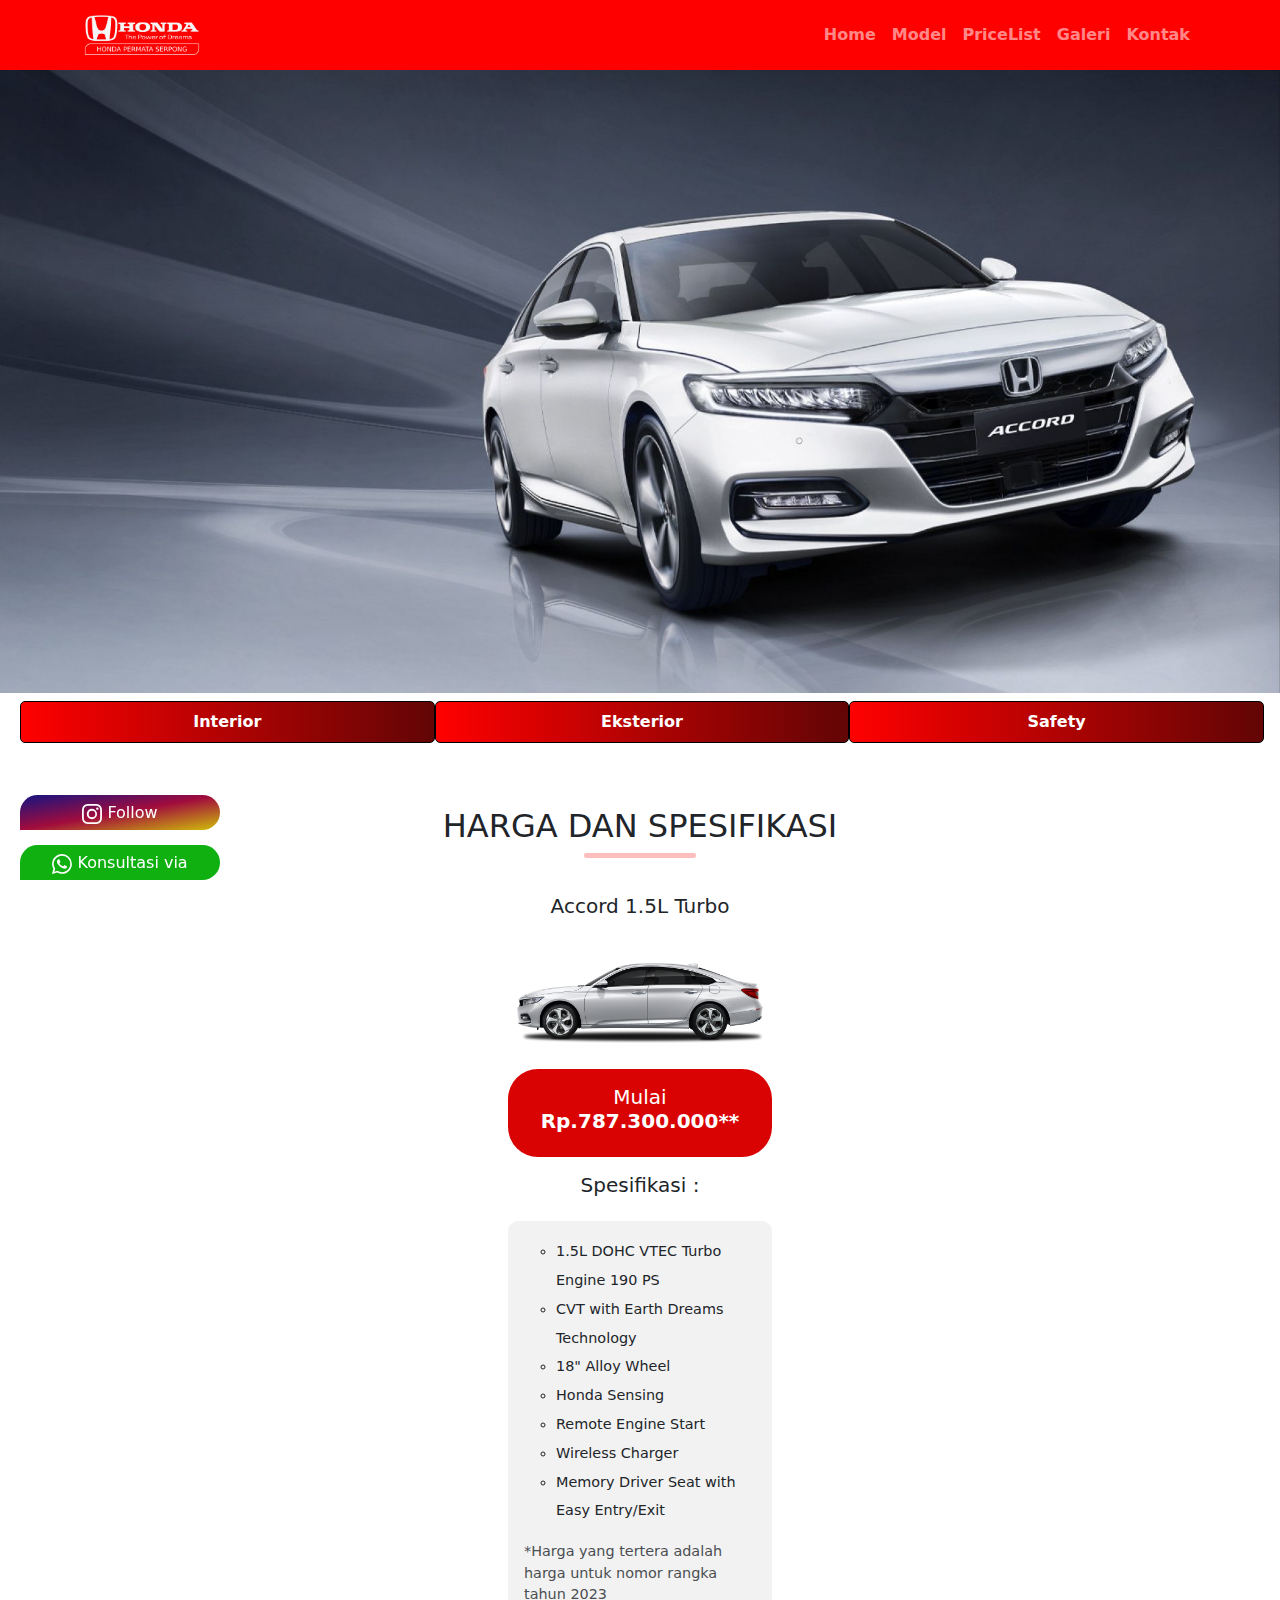
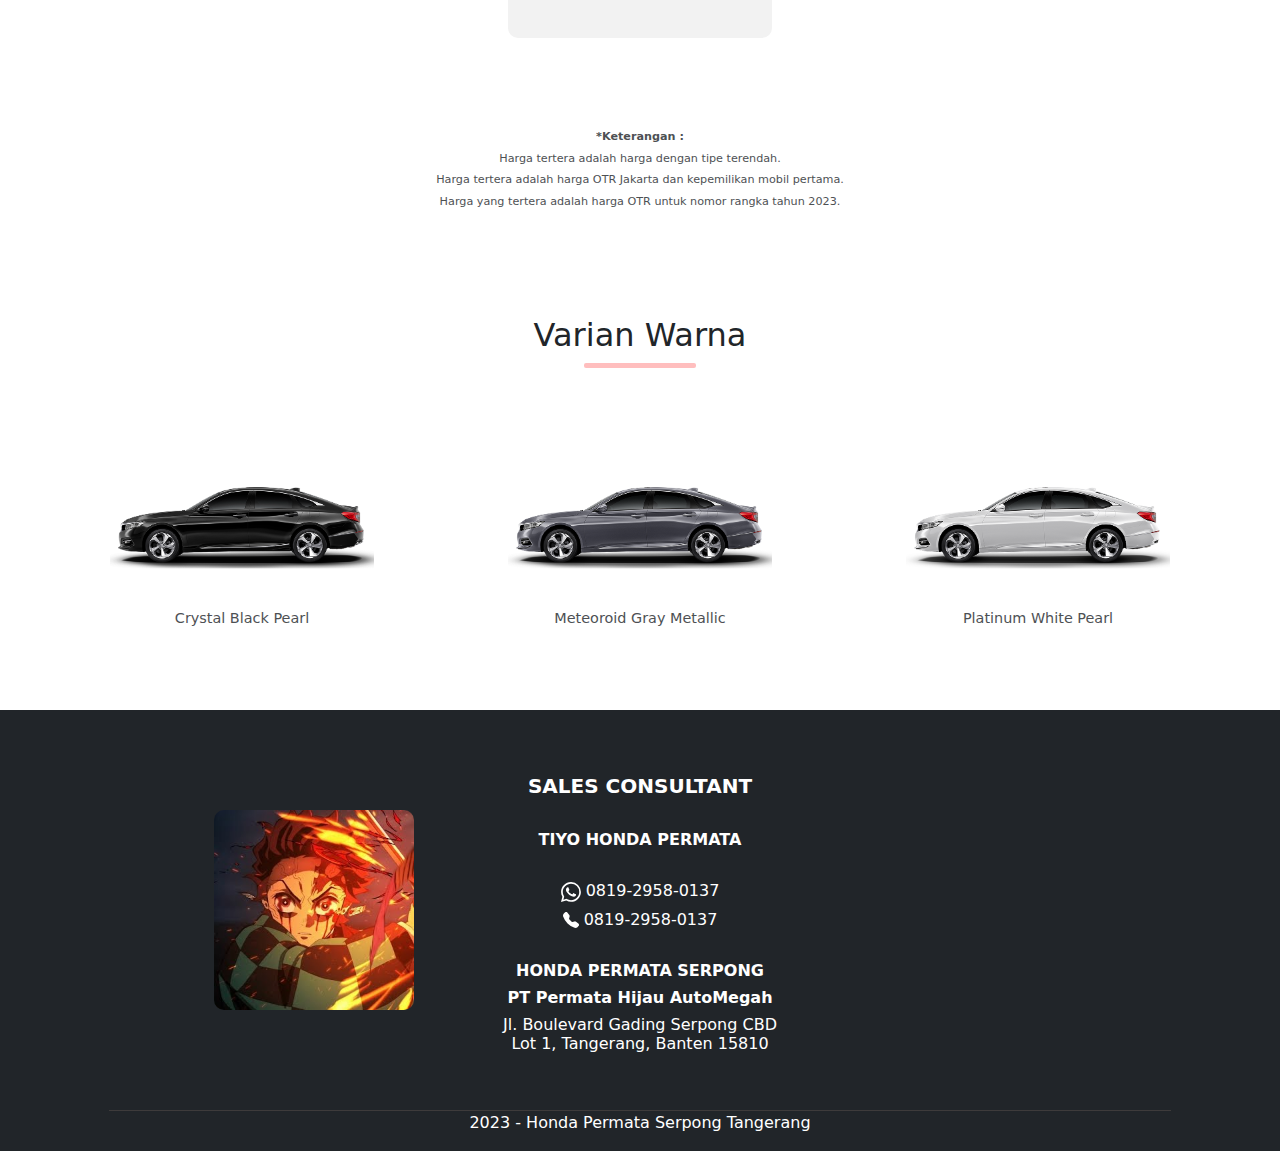
<file: accord.html>
<!DOCTYPE html>
<html lang="en">
  <head>
    <meta charset="utf-8" />
    <meta name="viewport" content="width=device-width, initial-scale=1" />
    <title>New Honda Accord</title>
    <link href="css/bootstrap.min.css" rel="stylesheet" />
    <link rel="stylesheet" href="css/style.css" />
  </head>
  <body>
    <!-- navbar -->
    <nav class="navbar navbar-expand-lg navbar-dark sticky-top ms-auto" style="background-color: red">
      <div class="container">
        <a class="navbar-brand" href="index.html"><img src="img/logo.png" alt="Honda Permata Serpong" width="120" /></a>
        <button class="navbar-toggler" type="button" data-bs-toggle="collapse" data-bs-target="#navbarNav" aria-controls="navbarNav" aria-expanded="false" aria-label="Toggle navigation">
          <span class="navbar-toggler-icon"></span>
        </button>
        <div class="collapse navbar-collapse" id="navbarNav">
          <ul class="navbar-nav ms-auto fw-bold">
            <li class="nav-item">
              <a class="nav-link" href="index.html">Home</a>
            </li>
            <li class="nav-item">
              <a class="nav-link" href="model.html">Model</a>
            </li>
            <li class="nav-item">
              <a class="nav-link" href="pricelist.html">PriceList</a>
            </li>
            <li class="nav-item">
              <a class="nav-link" href="galeri.html">Galeri</a>
            </li>
            <li class="nav-item">
              <a class="nav-link" href="kontak.html">Kontak</a>
            </li>
          </ul>
        </div>
      </div>
    </nav>
    <!-- akhir navbar -->

    <!-- content -->
    <main>
      <section class="hero">
        <div>
          <img src="img/accord/hero1.jpg" class="d-block w-100" alt="New Honda Accord" />
        </div>
      </section>

      <section class="navbarkecil">
        <ul class="row text-center justify-content-evenly mt-2 me-3 fw-semibold">
          <li class="col-sm-4 interior py-2" id="interior"><a>Interior</a></li>
          <li class="col-sm-4 eksterior py-2" id="eksterior"><a>Eksterior</a></li>
          <li class="col-sm-4 safety py-2" id="safety"><a>Safety</a></li>
        </ul>
      </section>

      <section class="row gap-4 justify-content-center mb-4" id="int">
        <div class="card col-3 mb-5" style="width: 18rem">
          <img src="img/accord/int/dual.png" class="card-img-top" alt="Dual Zone Auto A/C with Illuminator Heat Color" />
          <div class="card-body">
            <h5 class="card-title">Dual Zone Auto A/C with Illuminator Heat Color</h5>
            <p>Melalui fitur Dual Zone Auto A/C, suhu udara antara sisi pengendara dan penumpang depan dirancang secara terpisah untuk pengaturan suhu yang dapat disesuaikan.</p>
            <p>Dilengkapi dengan Illumination Heat Color, warna pada tombol A/C akan berubah sesuai dengan suhu yang Anda tentukan.</p>
          </div>
        </div>
        <div class="card col-3 mb-5" style="width: 18rem">
          <img src="img/accord/int/4way.png" class="card-img-top" alt="4-Way Front Passenger Power Seat Adjustment" />
          <div class="card-body">
            <h5 class="card-title">4-Way Front Passenger Power Seat Adjustment</h5>
            <p>Sementara itu, penumpang juga dapat merasakan kenyamanan melalui fitur 4-Way Front Passenger Power Seat Adjuster, yang memungkinkan pengaturan jarak ke dashboard serta sandaran jok sesuai selera Anda.</p>
          </div>
        </div>
        <div class="card col-3 mb-5" style="width: 18rem">
          <img src="img/accord/int/wireless.png" class="card-img-top" alt="Wireless Charger Console with USB Port" />
          <div class="card-body">
            <h5 class="card-title">Wireless Charger Console with USB Port</h5>
            <p>New Honda Accord telah didukung fitur wireless charging untuk smartphone Anda, sehingga mendukung proses pengisian daya perangkat elektronik yang lebih praktis.</p>
          </div>
        </div>
        <div class="card col-3 mb-5" style="width: 18rem">
          <img src="img/accord/int/steering.jpg" class="card-img-top" alt="Steering Wheel Mounted Control" />
          <div class="card-body">
            <h5 class="card-title">Steering Wheel Mounted Control</h5>
          </div>
        </div>
        <div class="card col-3 mb-5" style="width: 18rem">
          <img src="img/accord/int/ledmap.jpg" class="card-img-top" alt="LED Map Light" />
          <div class="card-body">
            <h5 class="card-title">LED Map Light</h5>
          </div>
        </div>
        <div class="card col-3 mb-5" style="width: 18rem">
          <img src="img/accord/int/siderear.png" class="card-img-top" alt="Side Rear Sunshade" />
          <div class="card-body">
            <h5 class="card-title">Side Rear Sunshade</h5>
            <p>Untuk kenyamanan Anda sebagai penumpang, New Honda Accord dilengkapi tirai pada sisi samping jendela yang dapat Anda pasang untuk mengurangi masuknya cahaya matahari.</p>
            <p>Untuk menggunakannya, tarik tirai dari sisi bawah jendela, kemudian pasangkan pengait ke bagian atas.</p>
          </div>
        </div>
        <div class="card col-3 mb-5" style="width: 18rem">
          <img src="img/accord/int/rearac.png" class="card-img-top" alt="Rear A/C Ventilation" />
          <div class="card-body">
            <h5 class="card-title">Rear A/C Ventilation</h5>
            <p>Rasakan kesejukan yang maksimal hingga bangku baris kedua dengan sebuah Rear A/C Ventilation yang terpasang pada bagian tengah konsol.</p>
            <p>Sementara itu, untuk memudahkan penumpang mengisi daya pada perangkat elektronik, dua buah Rear USB Charging Port juga hadir untuk menunjang kebutuhan Anda.</p>
          </div>
        </div>
        <div class="card col-3 mb-5" style="width: 18rem">
          <img src="img/accord/int/leather.png" class="card-img-top" alt="Leather-Wrapped Console Box" />
          <div class="card-body">
            <h5 class="card-title">Leather-Wrapped Console Box</h5>
          </div>
        </div>
        <div class="card col-3 mb-5" style="width: 18rem">
          <img src="img/accord/int/trimmed.png" class="card-img-top" alt="Leather-Trimmed Seat" />
          <div class="card-body">
            <h5 class="card-title">Leather-Trimmed Seat</h5>
            <p>Buat perjalanan Anda semakin nyaman dengan kemewahan kabin New Honda Accord.</p>
            <p>Material kulit berkualitas tinggi telah melapisi seluruh jok, bagian dalam pintu, konsol tengah, dashboard hingga roda kemudi.</p>
            <p>Pengaplikasian warna beige juga semakin menambah kesan lapang, didukung dengan jok yang empuk untuk pengalaman berkendara lebih nyaman.</p>
          </div>
        </div>
        <div class="card col-3 mb-5" style="width: 18rem">
          <img src="img/accord/int/shiftknob.png" class="card-img-top" alt="Leather-Wrapped Steering Wheel & Shift Knob" />
          <div class="card-body">
            <h5 class="card-title">Leather-Wrapped Steering Wheel & Shift Knob</h5>
          </div>
        </div>
        <div class="card col-3 mb-5" style="width: 18rem">
          <img src="img/accord/int/memory.png" class="card-img-top" alt="Memory Seat with Easy Entry/Exit" />
          <div class="card-body">
            <h5 class="card-title">Memory Seat with Easy Entry/Exit</h5>
            <p>Atur ketinggian, jarak jok ke dashboard serta sandaran kursi secara otomatis melalui fitur Entry Seat.</p>
            <p>Saat diaktifkan, jok akan menyimpan informasi mengenai preferensi posisi jok yang Anda inginkan, sehingga akan diatur secara otomatis sesaat setelah Anda memasuki kabin.</p>
            <p>Proses masuk dan keluar mobil juga menjadi lebih mudah, dengan jok yang akan mundur secara otomatis saat Anda membuka pintu.</p>
          </div>
        </div>
        <div class="card col-3 mb-5" style="width: 18rem">
          <img src="img/accord/int/handsfree.png" class="card-img-top" alt="Hands-Free Telephone Switch" />
          <div class="card-body">
            <h5 class="card-title">Hands-Free Telephone Switch</h5>
            <p>Fitur Hands-Free Telephone Switch memungkinkan pengemudi untuk mengatur atau mengubah channel audio sesuai dengan keinginan serta menerima panggilan telepon tanpa harus melepaskan tangan dari kemudi.</p>
          </div>
        </div>
        <div class="card col-3 mb-5" style="width: 18rem">
          <img src="img/accord/int/8way.png" class="card-img-top" alt="8-Way Driver Power Seat Adjustment with Lumbar Support" />
          <div class="card-body">
            <h5 class="card-title">8-Way Driver Power Seat Adjustment with Lumbar Support</h5>
            <p>Rasakan pengalaman mengemudi yang nyaman dengan fitur 8-Way Driver Power Seat Adjuster. Melalui fitur tersebut, Anda dapat mengatur ketinggian, jarak jok ke roda kemudi, serta sandaran jok ke delapan arah berbeda.</p>
          </div>
        </div>
        <div class="card col-3 mb-5" style="width: 18rem">
          <img src="img/accord/int/onepush.png" class="card-img-top" alt="One Push Ignition System" />
          <div class="card-body">
            <h5 class="card-title">One Push Ignition System</h5>
            <p>Nyalakan mesin dengan mudah, cukup satu sentuhan jari. Dengan tampilan indikator yang akan berubah warna ketika mesin menyala, menambah kesan sporty sekaligus modern.</p>
          </div>
        </div>
        <div class="card col-3 mb-5" style="width: 18rem">
          <img src="img/accord/int/tilt.png" class="card-img-top" alt="Tilt & Telescopic Steering Wheel" />
          <div class="card-body">
            <h5 class="card-title">Tilt & Telescopic Steering Wheel</h5>
            <p>Dengan fitur Tilt & Telescopic Steering Wheel, Anda dapat mengatur posisi roda kemudi sesuai dengan postur tubuh Anda.</p>
            <p>Dengan menarik tuas yang terdapat di bagian bawah roda kemudi, Anda dapat mengatur ketinggian maupun memaju-mundurkan posisi setir untuk kenyamanan Anda sebelum mengemudi.</p>
          </div>
        </div>
        <div class="card col-3 mb-5" style="width: 18rem">
          <img src="img/accord/int/usb.jpg" class="card-img-top" alt="Rear USB Charging Port" />
          <div class="card-body">
            <h5 class="card-title">Rear USB Charging Port</h5>
            <p>Rear USB Charging Port juga hadir di kabin belakang New Honda Accord.</p>
          </div>
        </div>
        <div class="card col-3 mb-5" style="width: 18rem">
          <img src="img/accord/int/doorlining.png" class="card-img-top" alt="Leather-Door Lining" />
          <div class="card-body">
            <h5 class="card-title">Leather-Door Lining</h5>
            <p>Door Lining New Honda Accord didesain dengan material kulit berkelas.</p>
          </div>
        </div>
        <div class="card col-3 mb-5" style="width: 18rem">
          <img src="img/accord/int/tft.png" class="card-img-top" alt="7 Interactive TFT Mater Cluster" />
          <div class="card-body">
            <h5 class="card-title">7" Interactive TFT Mater Cluster</h5>
            <p>Bentuk layar informatif yang modern dan sporty pada Meter Cluster dengan tampilan three display meters memberikan informasi akurat yang mudah dilihat selama kamu mengemudi.</p>
            <p>Melalui layar tersebut, kamu dapat mengecek kecepatan mobil, rpm, tingkat konsumsi bahan bakar, jarak tempuh perjalanan dan waktu.</p>
          </div>
        </div>
        <div class="card col-3 mb-5" style="width: 18rem">
          <img src="img/accord/int/passanger.png" class="card-img-top" alt="Passanger Seat Adjustment" />
          <div class="card-body">
            <h5 class="card-title">Passanger Seat Adjustment</h5>
            <p>Mengatur posisi tempat duduk pada jok penumpang bagian depan menjadi lebih mudah melalui tombol Passenger Seat Adjustment yang terpadat pada sisi samping sandaran.</p>
            <p>Fitur ini dapat digunakan saat Anda menjadi penumpang yang duduk di jok belakang. Dengan tombol Passenger Seat Adjustment yang mudah dijangkau, memajukan posisi dan sandaran jok di depan Anda menjadi lebih mudah untuk menambah ruang kaki yang lebih lega di baris kedua.</p>
          </div>
        </div>
        <div class="card col-3 mb-5" style="width: 18rem">
          <img src="img/accord/int/quite.png" class="card-img-top" alt="Quite Cabin" />
          <div class="card-body">
            <h5 class="card-title">Quite Cabin</h5>
            <p>Berkendara dengan New Honda Accord semakin nyaman dengan tiga buah Active Noise Cancellation yang terpasang di sisi depan, tengah dan belakang kabin untuk meredam suara dari luar.</p>
            <p>Sementara itu, fitur Wheel Resonator yang terpasang pada setiap roda ban juga berfungsi untuk membuat kabin lebih senyap untuk memberikan kenyamanan premium sepanjang perjalanan.</p>
          </div>
        </div>
        <div class="card col-3 mb-5" style="width: 18rem">
          <img src="img/accord/int/all.jpg" class="card-img-top" alt="All Auto Up & Down Power Window" />
          <div class="card-body">
            <h5 class="card-title">All Auto Up & Down Power Window</h5>
            <p>Semua pintu New Honda Accord kini sudah dilengkapi dengan fitur All Auto Up & Down Power Window yang memudahkan menutup serta membuka kaca pintu secara otomatis.</p>
          </div>
        </div>
      </section>

      <section class="row gap-4 justify-content-center my-4" id="ekst">
        <div class="card col-3 mb-5" style="width: 18rem">
          <img src="img/accord/ekst/full.png" class="card-img-top" alt="Full LED Headlight with LED Daytime Running Light" />
          <div class="card-body">
            <h5 class="card-title">Full LED Headlight with LED Daytime Running Light</h5>
            <p>Full LED Headlight pada All New Honda Accord semakin memancarkan aura kemewahan, diperkuat oleh LED Daytime Running Light yang membingkai kedua headlight untuk tampilan futuristik.</p>
          </div>
        </div>
        <div class="card col-3 mb-5" style="width: 18rem">
          <img src="img/accord/ekst/ledfog.png" class="card-img-top" alt="LED Fog Light" />
          <div class="card-body">
            <h5 class="card-title">LED Fog Light</h5>
            <p>Tingkatkan visibilitas saat berkendara dengan sepasang LED Fog Light berdesain modern.</p>
            <p>Pancaran cahaya yang didukung lampu LED berikan sorotan yang lebih fokus.</p>
          </div>
        </div>
        <div class="card col-3 mb-5" style="width: 18rem">
          <img src="img/accord/ekst/alloywheel.png" class="card-img-top" alt="18 Bold Alloy Wheel" />
          <div class="card-body">
            <h5 class="card-title">18" Bold Alloy Wheel</h5>
            <p>Desain Alloy Wheel selebar 18 inci tampil memikat, tunjang penampilan yang semakin sporty sekaligus elegan.</p>
          </div>
        </div>
        <div class="card col-3 mb-5" style="width: 18rem">
          <img src="img/accord/ekst/smartentry.png" class="card-img-top" alt="Smart Entry System" />
          <div class="card-body">
            <h5 class="card-title">Smart Entry System</h5>
            <p>Dengan menggunakan teknologi Smart Entry System, Anda dapat membuka pintu mobil tanpa perlu menekan tombol remote.</p>
            <p>Cukup dengan membawa kunci mobil bersama Anda, maka pintu mobil akan terbuka secara otomatis. Fitur ini memudahkan Anda saat membawa banyak barang, sehingga Anda dapat memasuki mobil dengan lebih mudah.</p>
          </div>
        </div>
        <div class="card col-3 mb-5" style="width: 18rem">
          <img src="img/accord/ekst/rearcombi.png" class="card-img-top" alt="Rear Combi Lamp with LED Light Bars" />
          <div class="card-body">
            <h5 class="card-title">Rear Combi Lamp with LED Light Bars</h5>
            <p>Lampu belakang All New Honda Accord memiliki desain yang elegan, dengan dilengkapi LED Light Bars untuk pencahayaan lebih maksimal.</p>
          </div>
        </div>
        <div class="card col-3 mb-5" style="width: 18rem">
          <img src="img/accord/ekst/ledmount.png" class="card-img-top" alt="LED Mount Stop Lamp" />
          <div class="card-body">
            <h5 class="card-title">LED Mount Stop Lamp</h5>
            <p>LED High Mount Stop Lamp juga terdapat pada kaca belakang dan akan menyala secara otomatis saat Anda menginjak pedal rem.</p>
          </div>
        </div>
        <div class="card col-3 mb-5" style="width: 18rem">
          <img src="img/accord/ekst/dualchrome.png" class="card-img-top" alt="Dual Chrome Pipe Exhaust Finisher" />
          <div class="card-body">
            <h5 class="card-title">Dual Chrome Pipe Exhaust Finisher</h5>
            <p>All New Honda Accord tampil semakin premium melalui sepasang Dual Chrome Pipe Exhaust Finisher di bagian belakang.</p>
            <p>Selain mendukung tampilan yang elegan, Dual Chrome Pipe Exhaust Finisher juga berfungsi mendukung proses pembakaran bahan bakar secara lebih efisien karena gas buang menjadi lebih cepat dikeluarkan dari silinder mesin.</p>
          </div>
        </div>
        <div class="card col-3 mb-5" style="width: 18rem">
          <img src="img/accord/ekst/powersunroof.png" class="card-img-top" alt="Power Sunroof" />
          <div class="card-body">
            <h5 class="card-title">Power Sunroof</h5>
            <p>Power Sunroof memberikan Anda tambahan kenikmatan perjalanan bersama New Honda Accord.</p>
          </div>
        </div>
        <div class="card col-3 mb-5" style="width: 18rem">
          <img src="img/accord/ekst/heat.png" class="card-img-top" alt="Heat Rejecting Green Tinted Glass" />
          <div class="card-body">
            <h5 class="card-title">Heat Rejecting Green Tinted Glass</h5>
            <p>All New Honda Accord memiliki kaca yang dilengkapi lapisan anti panas, sehingga mengurangi cahaya matahari yang masuk ke dalam untuk menjaga suhu kabin tetap sejuk.</p>
          </div>
        </div>
        <div class="card col-3 mb-5" style="width: 18rem">
          <img src="img/accord/ekst/auto.png" class="card-img-top" alt="Auto Foldable Hydrophilic Side Door Mirror" />
          <div class="card-body">
            <h5 class="card-title">Auto Foldable Hydrophilic Side Door Mirror</h5>
            <p>Sisi samping All New Honda Accord telah dilengkapi fitur Power Retractable Door Mirror, sehingga Anda dapat melipat kaca spion secara otomatis dalam satu sentuhan.</p>
          </div>
        </div>
        <div class="card col-3 mb-5" style="width: 18rem">
          <img src="img/accord/ekst/shark.png" class="card-img-top" alt="Sharks Fin Antenna" />
          <div class="card-body">
            <h5 class="card-title">Sharks Fin Antenna</h5>
            <p>Penampilan All New Honda Accord sebagai sebuah sedan mewah semakin diperkuat dengan kehadiran Shark Fin Antenna.</p>
            <p>Dengan desain meruncing, Shark Fin Antenna membuat mobil lebih aerodinamis saat dikendarai sekaligus tampil lebih sporty.</p>
          </div>
        </div>
      </section>

      <section class="row gap-4 justify-content-center my-4" id="safe">
        <div class="card col-3 mb-5" style="width: 18rem">
          <img src="img/accord/safety/gcon.jpg" class="card-img-top" alt="G-CON + ACE™ With Side Impact Beam" />
          <div class="card-body">
            <h5 class="card-title">G-CON + ACE™ With Side Impact Beam</h5>
            <p>
                All New Honda Accord juga menawarkan standar keselamatan tertinggi lewat hadirnya berbagai fitur-fitur keselamatan pasif dan aktif.
            </p>
            <p>
                Honda mengaplikasikan teknologi rangka orisinal G-Force Control (G-CON), dengan tujuan menjaga keutuhan struktur pada ruang penumpang dengan cara menyerap dan mengalirkan energi dari suatu benturan.
            </p>
            <p>
                Sementara ACE™ memberikan perlindungan menyeluruh pada kabin penumpang meskipun bertabrakan dengan kendaraan yang berbeda ukuran.
            </p>
            <p>
                Bodi All New Honda Accord juga dirancang Side Impact Beam yang dapat meredam energi dan meminimalkan cedera pada pejalan kaki.
            </p>
          </div>
        </div>
        <div class="card col-3 mb-5" style="width: 18rem">
          <img src="img/accord/safety/ess.jpg" class="card-img-top" alt="Emergency Stop Signal (ESS)" />
          <div class="card-body">
            <h5 class="card-title">Emergency Stop Signal (ESS)</h5>
            <p>
                New Honda Accord telah dilengkapi fitur Emergency Stop Signal berfungsi memberikan peringatan pada kendaraan di belakang saat pengendara melakukan pengereman secara keras dan tiba-tiba.
            </p>
            <p>
                Fitur ini akan berfungsi jika pengendara mengerem dengan keras saat melaju pada kecepatan 60 km/jam atau lebih, dimana lampu hazard akan aktif berkedip.
            </p>
          </div>
        </div>
        <div class="card col-3 mb-5" style="width: 18rem">
          <img src="img/accord/safety/hsa.jpg" class="card-img-top" alt="Hill Start Assist (HSA)" />
          <div class="card-body">
            <h5 class="card-title">Hill Start Assist (HSA)</h5>
            <p>Hill Start Assist berfungsi untuk mencegah kendaraan bergerak mundur saat pengemudi memindahkan kaki dari pedal rem ke pedal gas saat berhenti di jalan menanjak.</p>
            <p>Sistem ini otomatis berfungsi saat sistem mendeteksi kendaraan berhenti mengahadap jalan menanjak, atau dalam posisi gigi mundur saat kendaraan menghadap jalan menurun.</p>
          </div>
        </div>
        <div class="card col-3 mb-5" style="width: 18rem">
          <img src="img/accord/safety/electric.jpg" class="card-img-top" alt="Electric Parking Brake + Auto Brake Hold" />
          <div class="card-body">
            <h5 class="card-title">Electric Parking Brake + Auto Brake Hold</h5>
            <p>Untuk menunjang keamanan di perjalanan Anda, New Honda Accord telah dilengkapi fitur Electric Parking Brake. Cukup dengan satu sentuhan, Anda dapat menahan rem dengan sempurna.</p>
            <p>Selain itu, fitur Auto Brake Hold juga telah tersedia untuk membantu mobil Anda berhenti di tanjakan atau turunan saat kondisi macet, sehingga Anda tidak perlu menginjak rem terus-menerus.</p>
          </div>
        </div>
        <div class="card col-3 mb-5" style="width: 18rem">
          <img src="img/accord/safety/airbags.jpg" class="card-img-top" alt="6 Airbags" />
          <div class="card-body">
            <h5 class="card-title">6 Airbags</h5>
            <p>New Honda Accord dilengkapi 6 buah Airbag yang melindungi pengemudi dan penumpang di bagian depan dan belakang saat terjadi tabrakan.</p>
            <p>Ketika terjadi tabrakan keras, Pretensioner Seatbelt akan mengencang sehingga tubuh tetap berada pada posisinya dan mencegah gerakan dada ke depan.</p>
          </div>
        </div>
        <div class="card col-3 mb-5" style="width: 18rem">
          <img src="img/accord/safety/abs.jpg" class="card-img-top" alt="ABS + EBD + BA" />
          <div class="card-body">
            <h5 class="card-title">ABS + EBD + BA</h5>
            <p>New Honda Accord didukung dengan teknologi keselamatan canggih untuk menghasilkan pengereman yang aman dan efektif.</p>
            <p>Anti-Lock Braking System (ABS) berfungsi mencegah roda terkunci saat melakukan pengereman di permukaan yang licin, sehingga mobil dapat tetap dikendalikan.</p>
            <p>Sementara itu, Electonic Brake Force Distribution (EBD) membantu untuk membagi daya pengereman ke masing-masing roda sesuai dengan kebutuhan.</p>
            <p>Sedangkan Brake Assist (BA) berfungsi untuk membantu menambah daya pada pedal rem dalam keadaan Hard Braking untuk menambah efektivitas pengereman.</p>
          </div>
        </div>
        <div class="card col-3 mb-5" style="width: 18rem">
          <img src="img/accord/safety/pretensioner.jpg" class="card-img-top" alt="Pretentioner with Load Limiter Seat Belt" />
          <div class="card-body">
            <h5 class="card-title">Pretentioner with Load Limiter Seat Belt</h5>
            <p>Ketika terjadi tabrakan, fitur Pretensioner Seatbelt akan mengencang sehingga tubuh tetap berada pada posisinya untuk mencegah gerakan dada ke depan.</p>
            <p>Sementara itu, Load Limiter berfungsi mengurangi tekanan berlebih dan mencegah cedera pada bagian dada, serta memastikan posisi tubuh jatuh tepat pada airbag yang mengembang.</p>
          </div>
        </div>
        <div class="card col-3 mb-5" style="width: 18rem">
          <img src="img/accord/safety/isofix.jpg" class="card-img-top" alt="ISOFIX & Tether" />
          <div class="card-body">
            <h5 class="card-title">ISOFIX & Tether</h5>
          </div>
        </div>
        <div class="card col-3 mb-5" style="width: 18rem">
          <img src="img/accord/safety/motion.jpg" class="card-img-top" alt="Motion Adaptive + VSA" />
          <div class="card-body">
            <h5 class="card-title">Motion Adaptive + VSA</h5>
            <p>New Honda Accord telah dilengkapi fitur Vehicle Stability Assist (VSA), sebuah sistem yang mencegah terjadinya oversteer atau understeer saat kendaraan menikung.</p>
            <p>Dilengkapi dengan sistem EPS (Electric Power Steering), pengendalian roda kemudi menjadi lebih ringan dan presisi, sehingga menambah kesenangan berkendara saat melakukan manuver.</p>
          </div>
        </div>
        <div class="card col-3 mb-5" style="width: 18rem">
          <img src="img/accord/safety/alarm.jpg" class="card-img-top" alt="Alarm System" />
          <div class="card-body">
            <h5 class="card-title">Alarm System</h5>
            <p>Untuk menambah keamanan, New Honda Accord juga telah dilengkapi Alarm yang akan langsung berbunyi saat ada yang mencoba membuka pintu secara paksa.</p>
          </div>
        </div>
        <div class="card col-3 mb-5" style="width: 18rem">
          <img src="img/accord/safety/imo.jpg" class="card-img-top" alt="Immobilizer" />
          <div class="card-body">
            <h5 class="card-title">Immobilizer</h5>
            <p>New Honda Accord telah dilengkapi fitur Immobilizer untuk menunjang keamanan mobil Anda. Immobilizer bekerja dengan dengan sistem enkripsi elektronik yang unik, sehingga mobil Anda hanya dapat dinyalakan dengan kunci asli.</p>
          </div>
        </div>
        <div class="card col-3 mb-5" style="width: 18rem">
          <img src="img/accord/safety/smart.jpg" class="card-img-top" alt="Smart Key & Walk-Away Auto Lock" />
          <div class="card-body">
            <h5 class="card-title">Smart Key & Walk-Away Auto Lock</h5>
            <p>Kunci New Honda Accord telah dilengkapi fitur Remote Engine Start, sehingga Anda dapat menyalakan mesin mobil dari kejauhan bahkan sebelum Anda memasuki mobil.</p>
            <p>Dengan fitur tersebut, mesin mobil yang menyala juga akan mengaktifkan fitur Air Conditioner (Apabila Anda sebelumnya meninggalkan mobil dalam kondisi tombol A/C menyala), sehingga Anda dapat memasuki mobil dengan kondisi kabin yang sejuk.</p>
            <p>Walk Away Lock Melalui fitur Walk Away Lock, pintu mobil akan terkunci secara otomatis sesaat setelah pengendara meninggalkan mobil sambil membawa kunci dengan jarak 1,5 meter dari mobil.</p>
          </div>
        </div>
      </section>

      <section class="spesifikasi">
        <div class="container">
          <div class="row">
            <div class="col">
              <div class="headline mt-5 text-center">
                <h2>HARGA DAN SPESIFIKASI</h2>
                <hr />
              </div>
            </div>
          </div>

          <div class="row justify-content-evenly">
            <div class="card col-4 mb-5" style="width: 18rem">
              <div>
                <div class="card-body text-center">
                  <h5 class="card-title">Accord 1.5L Turbo</h5>
                </div>
                <img src="img/accord/spesifikasi/accord.png" class="card-img-top" alt="Accord 1.5L Turbo" />
                <div class="card-body harga mt-3 text-center" style="background-color: rgb(218, 3, 3)">
                  <h5 class="fw-normal">Mulai <b>Rp.787.300.000**</b></h5>
                </div>
                <div class="card-body text-center">
                  <h5 class="card-title fw-normal">Spesifikasi :</h5>
                </div>
                <div class="card-body spek" style="background-color: rgb(242, 242, 242)">
                  <ul>
                    <li>1.5L DOHC VTEC Turbo Engine 190 PS</li>
                    <li>CVT with Earth Dreams Technology</li>
                    <li>18" Alloy Wheel</li>
                    <li>Honda Sensing</li>
                    <li>Remote Engine Start</li>
                    <li>Wireless Charger</li>
                    <li>Memory Driver Seat with Easy Entry/Exit</li>
                  </ul>
                  <p>*Harga yang tertera adalah harga untuk nomor rangka tahun 2023</p>
                </div>
              </div>
            </div>
          </div>
          <div class="row text-center keterangan mt-5">
            <div class="col">
              <p><b>*Keterangan :</b></p>
              <p>Harga tertera adalah harga dengan tipe terendah.</p>
              <p>Harga tertera adalah harga OTR Jakarta dan kepemilikan mobil pertama.</p>
              <p>Harga yang tertera adalah harga OTR untuk nomor rangka tahun 2023.</p>
            </div>
          </div>
        </div>
      </section>

      <section class="varian mt-5">
        <div class="container">
          <div class="row">
            <div class="col">
              <div class="headline mt-5 text-center">
                <h2>Varian Warna</h2>
                <hr />
              </div>
            </div>
          </div>
        </div>
        <div class="row justify-content-evenly text-center mt-5">
          <div class="card col-6 mb-3" style="width: 18rem">
            <img src="img/accord/varian/crystal.png" class="card-img-top" alt="Crystal Black Pearl" />
            <div class="card-body">
              <p class="card-text">Crystal Black Pearl</p>
            </div>
          </div>
          <div class="card col-6 mb-3" style="width: 18rem">
            <img src="img/accord/varian/meteoroid.png" class="card-img-top" alt="Meteoroid Gray Metallic" />
            <div class="card-body">
              <p class="card-text">Meteoroid Gray Metallic</p>
            </div>
          </div>
          <div class="card col-6 mb-3" style="width: 18rem">
            <img src="img/accord/varian/platinum.png" class="card-img-top" alt="Platinum White Pearl" />
            <div class="card-body">
              <p class="card-text">Platinum White Pearl</p>
            </div>
          </div>
        </div>
      </section>
    </main>
    <!-- akhir content -->

    <!-- footer -->
    <footer class="bg-dark mt-5 pt-5">
      <div class="row text-center justify-content-center align-items-center">
        <div class="col-md-3">
          <img src="img/tanjiro.jpg" alt="Hansen Honda Permata" width="200" />
        </div>

        <div class="col-md-3 mt-3">
          <h5 class="fw-bolder">SALES CONSULTANT</h5>
          <br />
          <h6 class="fw-bold">TIYO HONDA PERMATA</h6>
          <br />
          <h6>
            <svg xmlns="http://www.w3.org/2000/svg" width="20" height="20" fill="currentColor" class="bi bi-whatsapp" viewBox="0 0 16 16">
              <path
                d="M13.601 2.326A7.854 7.854 0 0 0 7.994 0C3.627 0 .068 3.558.064 7.926c0 1.399.366 2.76 1.057 3.965L0 16l4.204-1.102a7.933 7.933 0 0 0 3.79.965h.004c4.368 0 7.926-3.558 7.93-7.93A7.898 7.898 0 0 0 13.6 2.326zM7.994 14.521a6.573 6.573 0 0 1-3.356-.92l-.24-.144-2.494.654.666-2.433-.156-.251a6.56 6.56 0 0 1-1.007-3.505c0-3.626 2.957-6.584 6.591-6.584a6.56 6.56 0 0 1 4.66 1.931 6.557 6.557 0 0 1 1.928 4.66c-.004 3.639-2.961 6.592-6.592 6.592zm3.615-4.934c-.197-.099-1.17-.578-1.353-.646-.182-.065-.315-.099-.445.099-.133.197-.513.646-.627.775-.114.133-.232.148-.43.05-.197-.1-.836-.308-1.592-.985-.59-.525-.985-1.175-1.103-1.372-.114-.198-.011-.304.088-.403.087-.088.197-.232.296-.346.1-.114.133-.198.198-.33.065-.134.034-.248-.015-.347-.05-.099-.445-1.076-.612-1.47-.16-.389-.323-.335-.445-.34-.114-.007-.247-.007-.38-.007a.729.729 0 0 0-.529.247c-.182.198-.691.677-.691 1.654 0 .977.71 1.916.81 2.049.098.133 1.394 2.132 3.383 2.992.47.205.84.326 1.129.418.475.152.904.129 1.246.08.38-.058 1.171-.48 1.338-.943.164-.464.164-.86.114-.943-.049-.084-.182-.133-.38-.232z"
              />
            </svg>
            0819-2958-0137
          </h6>
          <h6>
            <svg xmlns="http://www.w3.org/2000/svg" width="16" height="16" fill="currentColor" class="bi bi-telephone-fill" viewBox="0 0 16 16">
              <path
                fill-rule="evenodd"
                d="M1.885.511a1.745 1.745 0 0 1 2.61.163L6.29 2.98c.329.423.445.974.315 1.494l-.547 2.19a.678.678 0 0 0 .178.643l2.457 2.457a.678.678 0 0 0 .644.178l2.189-.547a1.745 1.745 0 0 1 1.494.315l2.306 1.794c.829.645.905 1.87.163 2.611l-1.034 1.034c-.74.74-1.846 1.065-2.877.702a18.634 18.634 0 0 1-7.01-4.42 18.634 18.634 0 0 1-4.42-7.009c-.362-1.03-.037-2.137.703-2.877L1.885.511z"
              />
            </svg>
            0819-2958-0137
          </h6>
          <br />
          <h6 class="fw-bolder">HONDA PERMATA SERPONG</h6>
          <h6 class="fw-bold">PT Permata Hijau AutoMegah</h6>
          <h6>Jl. Boulevard Gading Serpong CBD Lot 1, Tangerang, Banten 15810</h6>
        </div>

        <div class="col-md-3"></div>
      </div>

      <div class="row text-center justify-content-center align-items-center">
        <div class="col-10">
          <p class="mt-5">2023 - Honda Permata Serpong Tangerang</p>
        </div>
      </div>

      <div class="instagram text-center">
        <a href="https://instagram.com/tiyolastiawan/" target="_blank"
          ><svg xmlns="http://www.w3.org/2000/svg" width="20" height="20" fill="currentColor" class="bi bi-instagram" viewBox="0 0 16 16">
            <path
              d="M8 0C5.829 0 5.556.01 4.703.048 3.85.088 3.269.222 2.76.42a3.917 3.917 0 0 0-1.417.923A3.927 3.927 0 0 0 .42 2.76C.222 3.268.087 3.85.048 4.7.01 5.555 0 5.827 0 8.001c0 2.172.01 2.444.048 3.297.04.852.174 1.433.372 1.942.205.526.478.972.923 1.417.444.445.89.719 1.416.923.51.198 1.09.333 1.942.372C5.555 15.99 5.827 16 8 16s2.444-.01 3.298-.048c.851-.04 1.434-.174 1.943-.372a3.916 3.916 0 0 0 1.416-.923c.445-.445.718-.891.923-1.417.197-.509.332-1.09.372-1.942C15.99 10.445 16 10.173 16 8s-.01-2.445-.048-3.299c-.04-.851-.175-1.433-.372-1.941a3.926 3.926 0 0 0-.923-1.417A3.911 3.911 0 0 0 13.24.42c-.51-.198-1.092-.333-1.943-.372C10.443.01 10.172 0 7.998 0h.003zm-.717 1.442h.718c2.136 0 2.389.007 3.232.046.78.035 1.204.166 1.486.275.373.145.64.319.92.599.28.28.453.546.598.92.11.281.24.705.275 1.485.039.843.047 1.096.047 3.231s-.008 2.389-.047 3.232c-.035.78-.166 1.203-.275 1.485a2.47 2.47 0 0 1-.599.919c-.28.28-.546.453-.92.598-.28.11-.704.24-1.485.276-.843.038-1.096.047-3.232.047s-2.39-.009-3.233-.047c-.78-.036-1.203-.166-1.485-.276a2.478 2.478 0 0 1-.92-.598 2.48 2.48 0 0 1-.6-.92c-.109-.281-.24-.705-.275-1.485-.038-.843-.046-1.096-.046-3.233 0-2.136.008-2.388.046-3.231.036-.78.166-1.204.276-1.486.145-.373.319-.64.599-.92.28-.28.546-.453.92-.598.282-.11.705-.24 1.485-.276.738-.034 1.024-.044 2.515-.045v.002zm4.988 1.328a.96.96 0 1 0 0 1.92.96.96 0 0 0 0-1.92zm-4.27 1.122a4.109 4.109 0 1 0 0 8.217 4.109 4.109 0 0 0 0-8.217zm0 1.441a2.667 2.667 0 1 1 0 5.334 2.667 2.667 0 0 1 0-5.334z"
            />
          </svg>
          Follow @tiyolastiawan</a
        >
      </div>

      <div class="whatsapp text-center">
        <a href="https://wa.me/6281929580137?text=Halo%20Tiyo,%20boleh%20minta%20info%20mobil%20Honda%20nya?" target="_blank"
          ><svg xmlns="http://www.w3.org/2000/svg" width="20" height="20" fill="currentColor" class="bi bi-whatsapp" viewBox="0 0 16 16">
            <path
              d="M13.601 2.326A7.854 7.854 0 0 0 7.994 0C3.627 0 .068 3.558.064 7.926c0 1.399.366 2.76 1.057 3.965L0 16l4.204-1.102a7.933 7.933 0 0 0 3.79.965h.004c4.368 0 7.926-3.558 7.93-7.93A7.898 7.898 0 0 0 13.6 2.326zM7.994 14.521a6.573 6.573 0 0 1-3.356-.92l-.24-.144-2.494.654.666-2.433-.156-.251a6.56 6.56 0 0 1-1.007-3.505c0-3.626 2.957-6.584 6.591-6.584a6.56 6.56 0 0 1 4.66 1.931 6.557 6.557 0 0 1 1.928 4.66c-.004 3.639-2.961 6.592-6.592 6.592zm3.615-4.934c-.197-.099-1.17-.578-1.353-.646-.182-.065-.315-.099-.445.099-.133.197-.513.646-.627.775-.114.133-.232.148-.43.05-.197-.1-.836-.308-1.592-.985-.59-.525-.985-1.175-1.103-1.372-.114-.198-.011-.304.088-.403.087-.088.197-.232.296-.346.1-.114.133-.198.198-.33.065-.134.034-.248-.015-.347-.05-.099-.445-1.076-.612-1.47-.16-.389-.323-.335-.445-.34-.114-.007-.247-.007-.38-.007a.729.729 0 0 0-.529.247c-.182.198-.691.677-.691 1.654 0 .977.71 1.916.81 2.049.098.133 1.394 2.132 3.383 2.992.47.205.84.326 1.129.418.475.152.904.129 1.246.08.38-.058 1.171-.48 1.338-.943.164-.464.164-.86.114-.943-.049-.084-.182-.133-.38-.232z"
            />
          </svg>
          Konsultasi via Whatsapp</a
        >
      </div>
    </footer>
    <!-- akhir footer -->
    <script src="js/bootstrap.min.js"></script>
    <script src="js/script.js"></script>
  </body>
</html>
</file>
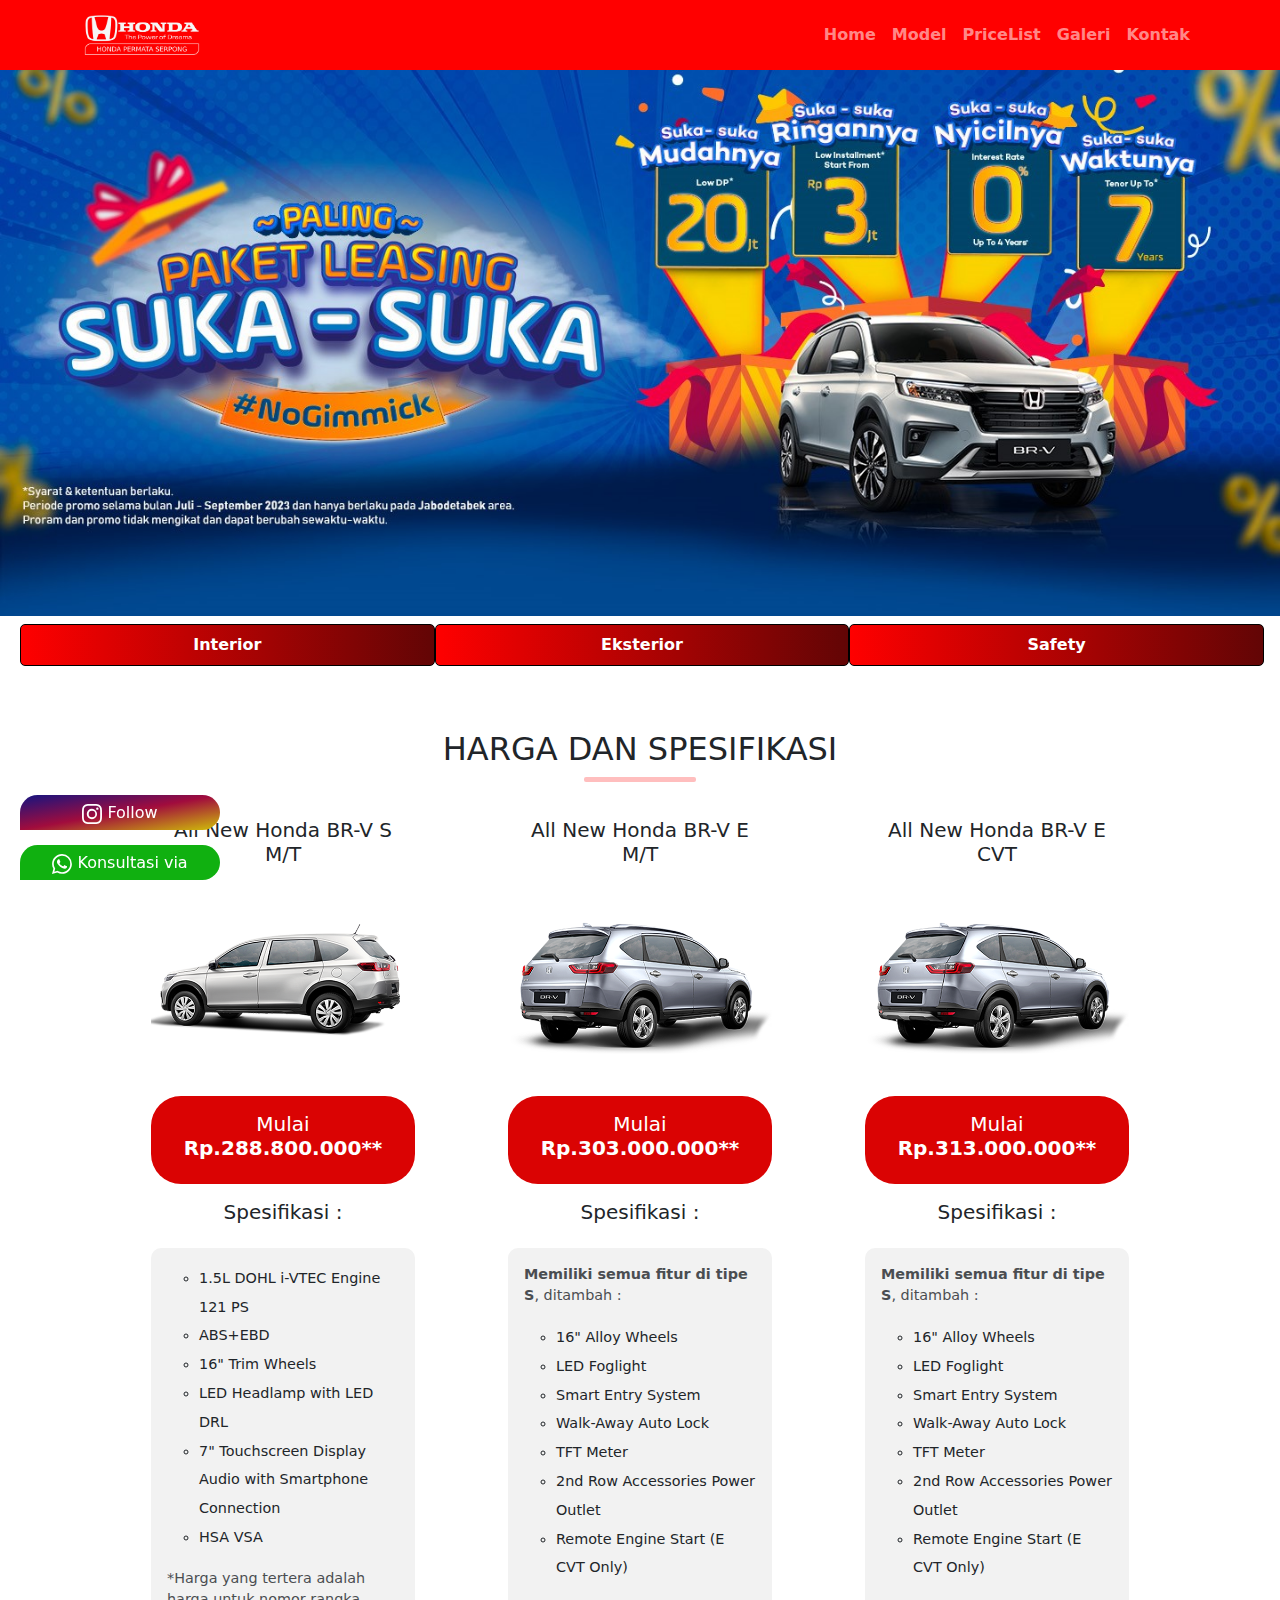
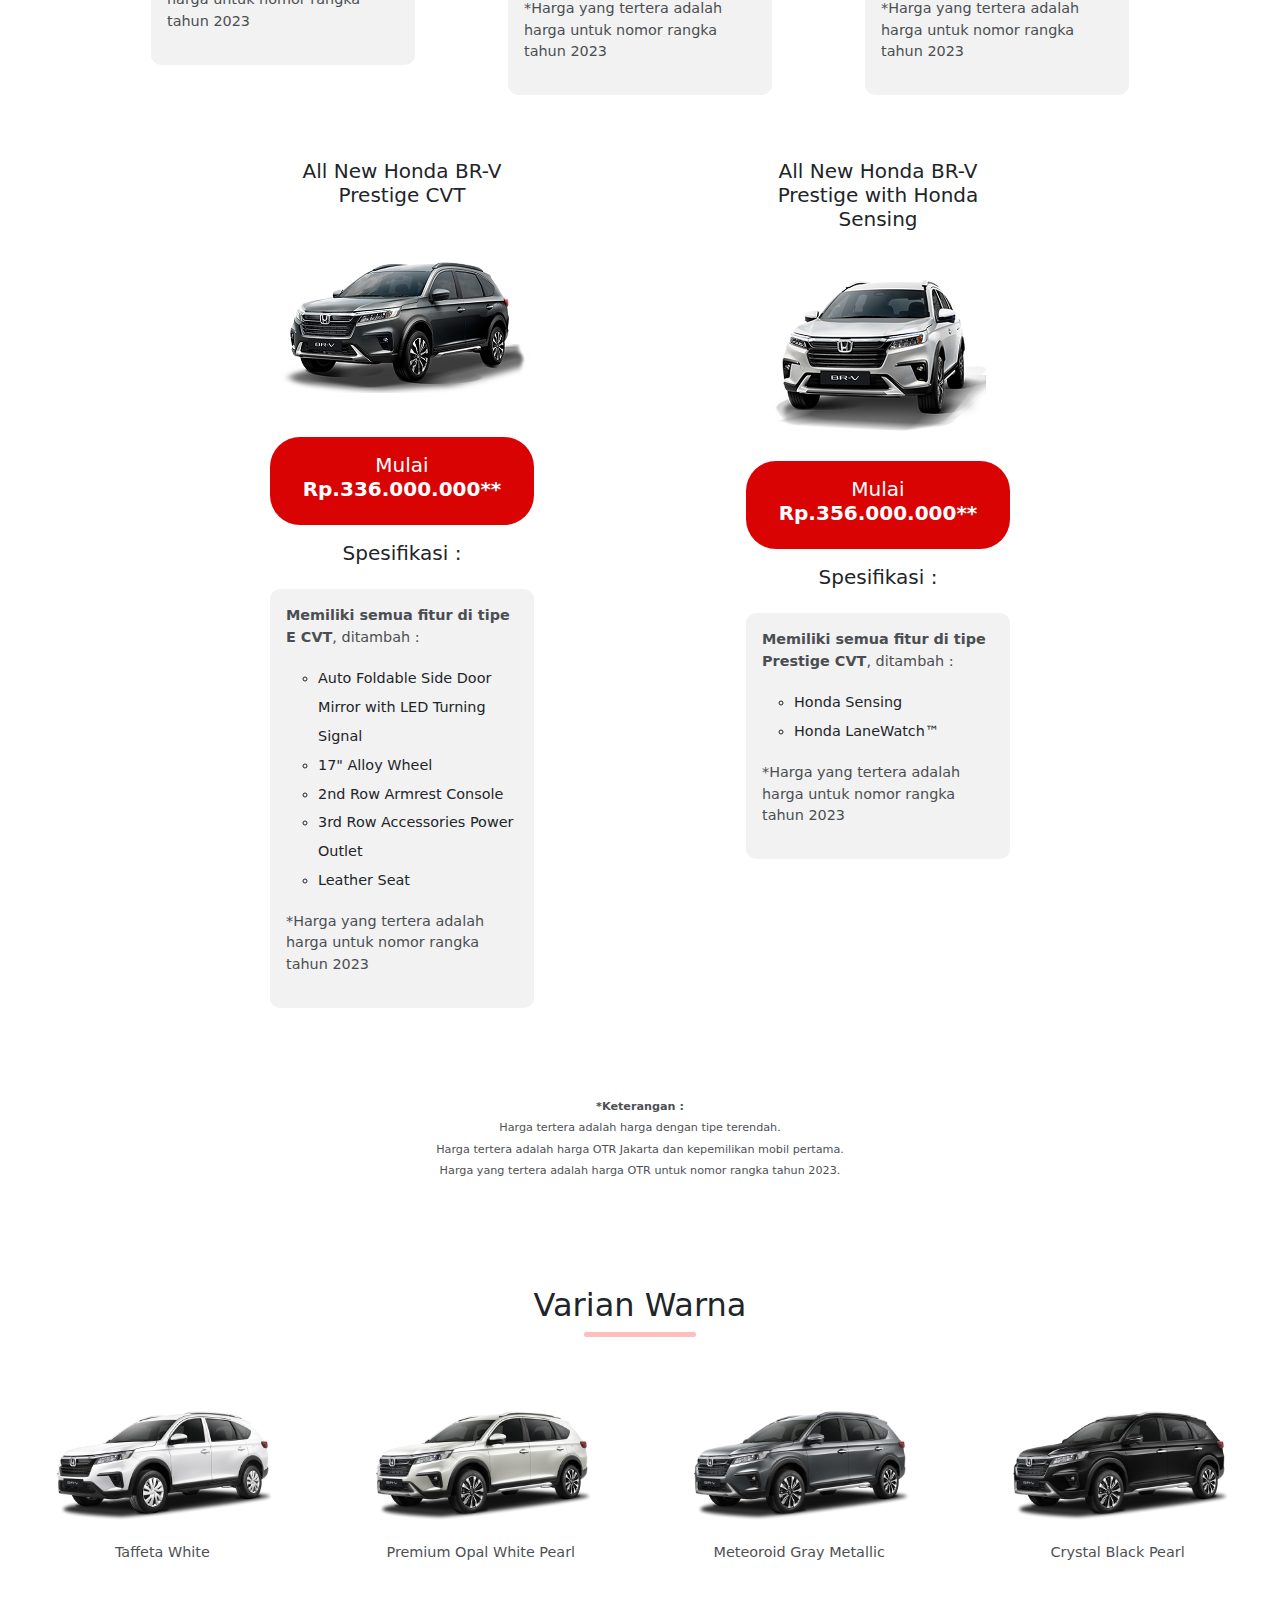
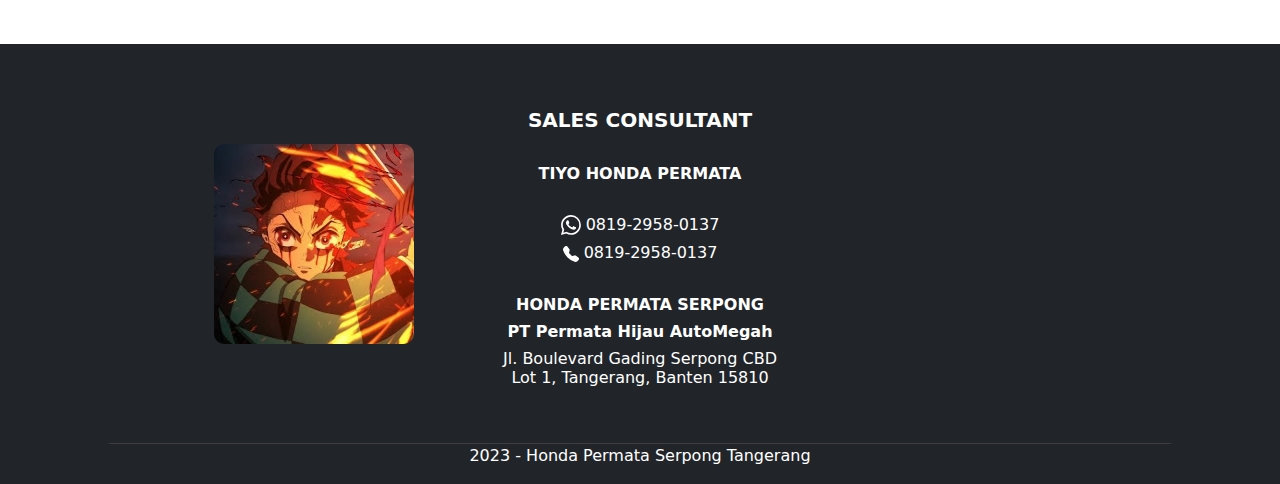
<file: brv.html>
<!DOCTYPE html>
<html lang="en">
  <head>
    <meta charset="utf-8" />
    <meta name="viewport" content="width=device-width, initial-scale=1" />
    <title>ALL NEW HONDA BR-V</title>
    <link href="css/bootstrap.min.css" rel="stylesheet" />
    <link rel="stylesheet" href="css/style.css" />
  </head>
  <body>
    <!-- navbar -->
    <nav class="navbar navbar-expand-lg navbar-dark sticky-top ms-auto" style="background-color: red">
      <div class="container">
        <a class="navbar-brand" href="index.html"><img src="img/logo.png" alt="Honda Permata Serpong" width="120" /></a>
        <button class="navbar-toggler" type="button" data-bs-toggle="collapse" data-bs-target="#navbarNav" aria-controls="navbarNav" aria-expanded="false" aria-label="Toggle navigation">
          <span class="navbar-toggler-icon"></span>
        </button>
        <div class="collapse navbar-collapse" id="navbarNav">
          <ul class="navbar-nav ms-auto fw-bold">
            <li class="nav-item">
              <a class="nav-link" href="index.html">Home</a>
            </li>
            <li class="nav-item">
              <a class="nav-link" href="model.html">Model</a>
            </li>
            <li class="nav-item">
              <a class="nav-link" href="pricelist.html">PriceList</a>
            </li>
            <li class="nav-item">
              <a class="nav-link" href="galeri.html">Galeri</a>
            </li>
            <li class="nav-item">
              <a class="nav-link" href="kontak.html">Kontak</a>
            </li>
          </ul>
        </div>
      </div>
    </nav>
    <!-- akhir navbar -->

    <!-- content -->
    <main>
      <section class="hero">
        <div>
          <img src="img/brv/hero1.jpg" class="d-block w-100" alt="ALL NEW HONDA BR-V" />
        </div>
      </section>

      <section class="navbarkecil">
        <ul class="row text-center justify-content-evenly mt-2 me-3 fw-semibold">
          <li class="col-sm-4 interior py-2" id="interior"><a>Interior</a></li>
          <li class="col-sm-4 eksterior py-2" id="eksterior"><a>Eksterior</a></li>
          <li class="col-sm-4 safety py-2" id="safety"><a>Safety</a></li>
        </ul>
      </section>

      <section class="row gap-4 justify-content-center mb-4" id="int">
        <div class="card col-3 mb-5" style="width: 18rem">
          <img src="img/brv/int/autoac.jpg" class="card-img-top" alt="Auto A/C" />
          <div class="card-body">
            <h5 class="card-title">Auto A/C</h5>
            <p class="card-text">Selain bisa otomatis mengatur suhu pendingin sesuai temperatur kabin, fitur ini juga bisa menyalakan A/C otomatis ketika menghidupkan mesin denga Remote Engine Start.</p>
          </div>
        </div>
        <div class="card col-3 mb-5" style="width: 18rem">
          <img src="img/brv/int/meterdisplay.jpg" class="card-img-top" alt="4.2 TFT Meter Display" />
          <div class="card-body">
            <h5 class="card-title">4.2" TFT Meter Display</h5>
            <p class="card-text">Standar sistem informasi terkini dengan ukuran display besar 4.2" untuk kejelasan tampilan data.</p>
          </div>
        </div>
        <div class="card col-3 mb-5" style="width: 18rem">
          <img src="img/brv/int/spacious.jpg" class="card-img-top" alt="Spacious Interior with Modern Dashboard Design " />
          <div class="card-body">
            <h5 class="card-title">Spacious Interior with Modern Dashboard Design</h5>
            <p class="card-text">Desain dashboard baru yang lega dan modern dengan visibilitas luas dan interior berwarna hitam yang elegan.</p>
          </div>
        </div>
        <div class="card col-3 mb-5" style="width: 18rem">
          <img src="img/brv/int/leatherseat.jpg" class="card-img-top" alt="Leather - Trimmed Seat" />
          <div class="card-body">
            <h5 class="card-title">Leather - Trimmed Seat</h5>
            <p class="card-text">Bahan kulit untuk seluruh kursi di tiap baris memberikan kesan premium bagi seluruh penumpang dan mudah dibersihkan.</p>
          </div>
        </div>
        <div class="card col-3 mb-5" style="width: 18rem">
          <img src="img/brv/int/quietcabin.jpg" class="card-img-top" alt="Quiet Cabin " />
          <div class="card-body">
            <h5 class="card-title">Quiet Cabin</h5>
            <p class="card-text">
              Rasakan kabin lebih nyaman, senyam, dan minim getaran dengan sistem Low NVH ( Noise, Vibration, and Harshness) di mana insulasi suara yang membuat All New BR-V ini meningkat kekedapannya hingga 60%. Makin jauh perjalanan,
              makin terasa perbedaannya saat berkendara.
            </p>
          </div>
        </div>
        <div class="card col-3 mb-5" style="width: 18rem">
          <img src="img/brv/int/steeringwheel.jpg" class="card-img-top" alt="Leather - Wrapped Steering Wheel" />
          <div class="card-body">
            <h5 class="card-title">Leather - Wrapped Steering Wheel</h5>
            <p class="card-text">Bahan kulit memberi kesan premium dan rasa empuk yang membuat tak mudah lelah ketika berkendara lama.</p>
          </div>
        </div>
        <div class="card col-3 mb-5" style="width: 18rem">
          <img src="img/brv/int/shiftknob.jpg" class="card-img-top" alt="Leather - Wrapped Shift Knob" />
          <div class="card-body">
            <h5 class="card-title">Leather - Wrapped Shift Knob</h5>
            <p class="card-text">Bahan kulit dengan aksen stitch memberi kesan premium dan sporty.</p>
          </div>
        </div>
        <div class="card col-3 mb-5" style="width: 18rem">
          <img src="img/brv/int/consolebox.jpg" class="card-img-top" alt="Leather - Wrapped Console Box with Armrest" />
          <div class="card-body">
            <h5 class="card-title">Leather - Wrapped Console Box with Armrest</h5>
            <p class="card-text">Selain berfungsi sebagai penyimpan barang, lapisan soft touch kulit dan cushion di Console Box membuatnya berfungsi menjadi Armrest.</p>
          </div>
        </div>
        <div class="card col-3 mb-5" style="width: 18rem">
          <img src="img/brv/int/armrest.jpg" class="card-img-top" alt="2nd Row Armrest" />
          <div class="card-body">
            <h5 class="card-title">2nd Row Armrest</h5>
            <p class="card-text">Bagian tengah kursi baris kedua bisa dilipat dan menjadi sandaran tangan.</p>
          </div>
        </div>
      </section>

      <section class="row gap-4 justify-content-center my-4" id="ekst">
        <div class="card col-3 mb-5" style="width: 18rem">
          <img src="img/brv/ekst/led.jpg" class="card-img-top" alt="LED Headlight with Daytime Running Light" />
          <div class="card-body">
            <h5 class="card-title">LED Headlight with Daytime Running Light</h5>
            <p class="card-text">Teknologi LED di lampu utama dan DRL memberi penerangan yang lebih optimal, lebih premium, sekaligus efisien.</p>
          </div>
        </div>
        <div class="card col-3 mb-5" style="width: 18rem">
          <img src="img/brv/ekst/ledfog.jpg" class="card-img-top" alt="LED Foglight" />
          <div class="card-body">
            <h5 class="card-title">LED Foglight</h5>
            <p class="card-text">Tingkatkan visibilitas di medan berkabut atau hujan dengan sorotan LED Foglight yang lebih fokus.</p>
          </div>
        </div>
        <div class="card col-3 mb-5" style="width: 18rem">
          <img src="img/brv/ekst/smartentry.jpg" class="card-img-top" alt="Smart Entry System" />
          <div class="card-body">
            <h5 class="card-title">Smart Entry System</h5>
            <p class="card-text">Cukup bawa kunci mobil bersama Anda, kunci akan terbuka saat di tangan berada di Door Handle.</p>
          </div>
        </div>
        <div class="card col-3 mb-5" style="width: 18rem">
          <img src="img/brv/ekst/rearcombi.jpg" class="card-img-top" alt="Progressive Rear Combi" />
          <div class="card-body">
            <h5 class="card-title">Progressive Rear Combi</h5>
            <p class="card-text">Lights with LED Light Bars Desain progresif dengan lampu kombinasi dan LED Light Bars. Distinctive dan premium dari belakang maupun dari kejauhan.</p>
          </div>
        </div>
        <div class="card col-3 mb-5" style="width: 18rem">
          <img src="img/brv/ekst/boldalloy.jpg" class="card-img-top" alt="17 Bold Alloy Wheel Design" />
          <div class="card-body">
            <h5 class="card-title">17" Bold Alloy Wheel Design</h5>
            <p class="card-text">Wheel Design Desain velg modern yang memperkokoh penampilan.</p>
          </div>
        </div>
      </section>

      <section class="row gap-4 justify-content-center my-4" id="safe">
        <div class="card col-3 mb-5" style="width: 18rem">
          <img src="img/brv/safety/gcon.jpg" class="card-img-top" alt="G-CON + ACE™ with Side Impact Beam" />
          <div class="card-body">
            <h5 class="card-title">G-CON + ACE™ with Side Impact Beam</h5>
            <p class="card-text">
              Struktur rangka bodi G-Force Control dengan teknologi Advanced Compatibility Engineering (ACE™) berfungsi menjaga keutuhan rangka bodi saat terjadi benturan, dengan cara menyerap dan menyalurkan energi benturan secara merata.
            </p>
          </div>
        </div>
        <div class="card col-3 mb-5" style="width: 18rem">
          <img src="img/brv/safety/vsa.jpg" class="card-img-top" alt="Vehicle Stability Assist (VSA)" />
          <div class="card-body">
            <h5 class="card-title">Vehicle Stability Assist (VSA)</h5>
            <p class="card-text">Stabilkan manuver mobil ketika berada di tikungan agar tidak oversteer maupun understeer dalam kondisi jalan menikung.</p>
          </div>
        </div>
        <div class="card col-3 mb-5" style="width: 18rem">
          <img src="img/brv/safety/airbags.jpg" class="card-img-top" alt="6 Airbags" />
          <div class="card-body">
            <h5 class="card-title">6 Airbags</h5>
            <p class="card-text">Sistem keamanan dengan 6 Airbags dan pilihan Curtain Airbag pada tipe Prestige with Honda Sensing, dimana airbag sisi samping juga akan melindungi secara lebih menyeluruh dari berbagai sisi.</p>
          </div>
        </div>
        <div class="card col-3 mb-5" style="width: 18rem">
          <img src="img/brv/safety/hill.jpg" class="card-img-top" alt="Hill Start Assist" />
          <div class="card-body">
            <h5 class="card-title">Hill Start Assist</h5>
            <p class="card-text">Teknologi yang membantu menahan sesaat posisi mobil saat berada di tanjakan supaya kaki sempat menginjak pedal gas tanpa posisi mobil terlebih dulu mundur.</p>
          </div>
        </div>
        <div class="card col-3 mb-5" style="width: 18rem">
          <img src="img/brv/safety/abs.jpg" class="card-img-top" alt="ABS-EBD-BA" />
          <div class="card-body">
            <h5 class="card-title">ABS-EBD-BA</h5>
            <p class="card-text">
              Anti-Lock Breaking System (ABS) mencegah roda terkunci saat pengereman mendadak di permukaan licin, sedangkan Electronic Braking Distribution (EBD) membagi daya pengereman ke setiap roda sesuai beban kendaraan. Selain itu,
              Braking Assist (BA) turut menambah efektivitas pengereman.
            </p>
          </div>
        </div>
        <div class="card col-3 mb-5" style="width: 18rem">
          <img src="img/brv/safety/isofix.jpg" class="card-img-top" alt="ISOFIX & Tether" />
          <div class="card-body">
            <h5 class="card-title">ISOFIX & Tether</h5>
            <p class="card-text">Kursi baris kedua sudah dirancang untuk bisa mengikat Child Car Seat dengan erat.</p>
          </div>
        </div>
        <div class="card col-3 mb-5" style="width: 18rem">
          <img src="img/brv/safety/brake.jpg" class="card-img-top" alt="Brake Override System" />
          <div class="card-body">
            <h5 class="card-title">Brake Override System</h5>
            <p class="card-text">Teknologi pengereman pintar yang membantu memprioritaskan pengereman saat pedal gas dan rem terinjak secara bersamaan.</p>
          </div>
        </div>
        <div class="card col-3 mb-5" style="width: 18rem">
          <img src="img/brv/safety/walkaway.jpg" class="card-img-top" alt="Walk-Away Auto Lock" />
          <div class="card-body">
            <h5 class="card-title">Walk-Away Auto Lock</h5>
            <p class="card-text">Ketika mesin mati dan kunci mobil tidak terdeteksi maka sensor segera mengunci pintu secara otomatis saat pengemudi jalan sejauh 2 meter meninggalkan mobil.</p>
          </div>
        </div>
        <div class="card col-3 mb-5" style="width: 18rem">
          <img src="img/brv/safety/alarm.jpg" class="card-img-top" alt="Alarm System" />
          <div class="card-body">
            <h5 class="card-title">Alarm System</h5>
            <p class="card-text">Tak hanya berbunyi, sistem alarm juga akan membuat mesin mobil tidak bisa dihidupkan tanpa keberadaan kunci di sekitar mobil.</p>
          </div>
        </div>
        <div class="card col-3 mb-5" style="width: 18rem">
          <img src="img/brv/safety/immobilizer.jpg" class="card-img-top" alt="Immobilizer Anti-Theft System" />
          <div class="card-body">
            <h5 class="card-title">Immobilizer Anti-Theft System</h5>
            <p class="card-text">All New Honda BR-V telah dilengkapi dengan sepasang chip di dalam kunci dan mesin mobil yang tidak bisa dinyalakan secara paksa dan menggunakan kunci palsu.</p>
          </div>
        </div>
      </section>

      <section class="spesifikasi">
        <div class="container">
          <div class="row">
            <div class="col">
              <div class="headline mt-5 text-center">
                <h2>HARGA DAN SPESIFIKASI</h2>
                <hr />
              </div>
            </div>
          </div>

          <div class="row justify-content-evenly">
            <div class="card col-4 mb-5" style="width: 18rem">
              <div>
                <div class="card-body text-center">
                  <h5 class="card-title">All New Honda BR-V S M/T</h5>
                </div>
                <img src="img/brv/spesifikasi/smt.png" class="card-img-top" alt="All New Honda BR-V S M/T" />
                <div class="card-body harga mt-3 text-center" style="background-color: rgb(218, 3, 3)">
                  <h5 class="fw-normal">Mulai <b>Rp.288.800.000**</b></h5>
                </div>
                <div class="card-body text-center">
                  <h5 class="card-title fw-normal">Spesifikasi :</h5>
                </div>
                <div class="card-body spek" style="background-color: rgb(242, 242, 242)">
                  <ul>
                    <li>1.5L DOHL i-VTEC Engine 121 PS</li>
                    <li>ABS+EBD</li>
                    <li>16" Trim Wheels</li>
                    <li>LED Headlamp with LED DRL</li>
                    <li>7" Touchscreen Display Audio with Smartphone Connection</li>
                    <li>HSA VSA</li>
                  </ul>
                  <p>*Harga yang tertera adalah harga untuk nomor rangka tahun 2023</p>
                </div>
              </div>
            </div>
            <div class="card col-4 mb-5" style="width: 18rem">
              <div>
                <div class="card-body text-center">
                  <h5 class="card-title">All New Honda BR-V E M/T</h5>
                </div>
                <img src="img/brv/spesifikasi/emt.png" class="card-img-top" alt="All New Honda BR-V E M/T" />
                <div class="card-body harga mt-3 text-center" style="background-color: rgb(218, 3, 3)">
                  <h5 class="fw-normal">Mulai <b>Rp.303.000.000**</b></h5>
                </div>
                <div class="card-body text-center">
                  <h5 class="card-title fw-normal">Spesifikasi :</h5>
                </div>
                <div class="card-body spek" style="background-color: rgb(242, 242, 242)">
                  <p><b>Memiliki semua fitur di tipe S</b>, ditambah :</p>
                  <ul>
                    <li>16" Alloy Wheels</li>
                    <li>LED Foglight</li>
                    <li>Smart Entry System</li>
                    <li>Walk-Away Auto Lock</li>
                    <li>TFT Meter</li>
                    <li>2nd Row Accessories Power Outlet</li>
                    <li>Remote Engine Start (E CVT Only)</li>
                  </ul>
                  <p>*Harga yang tertera adalah harga untuk nomor rangka tahun 2023</p>
                </div>
              </div>
            </div>
            <div class="card col-4 mb-5" style="width: 18rem">
              <div>
                <div class="card-body text-center">
                  <h5 class="card-title">All New Honda BR-V E CVT</h5>
                </div>
                <img src="img/brv/spesifikasi/ecvt.png" class="card-img-top" alt="All New Honda BR-V E CVT" />
                <div class="card-body harga mt-3 text-center" style="background-color: rgb(218, 3, 3)">
                  <h5 class="fw-normal">Mulai <b>Rp.313.000.000**</b></h5>
                </div>
                <div class="card-body text-center">
                  <h5 class="card-title fw-normal">Spesifikasi :</h5>
                </div>
                <div class="card-body spek" style="background-color: rgb(242, 242, 242)">
                  <p><b>Memiliki semua fitur di tipe S</b>, ditambah :</p>
                  <ul>
                    <li>16" Alloy Wheels</li>
                    <li>LED Foglight</li>
                    <li>Smart Entry System</li>
                    <li>Walk-Away Auto Lock</li>
                    <li>TFT Meter</li>
                    <li>2nd Row Accessories Power Outlet</li>
                    <li>Remote Engine Start (E CVT Only)</li>
                  </ul>
                  <p>*Harga yang tertera adalah harga untuk nomor rangka tahun 2023</p>
                </div>
              </div>
            </div>
            <div class="card col-4 mb-5" style="width: 18rem">
              <div>
                <div class="card-body text-center">
                  <h5 class="card-title">All New Honda BR-V Prestige CVT</h5>
                </div>
                <img src="img/brv/spesifikasi/prestigecvt.png" class="card-img-top" alt="All New Honda BR-V Prestige CVT" />
                <div class="card-body harga mt-3 text-center" style="background-color: rgb(218, 3, 3)">
                  <h5 class="fw-normal">Mulai <b>Rp.336.000.000**</b></h5>
                </div>
                <div class="card-body text-center">
                  <h5 class="card-title fw-normal">Spesifikasi :</h5>
                </div>
                <div class="card-body spek" style="background-color: rgb(242, 242, 242)">
                  <p><b>Memiliki semua fitur di tipe E CVT</b>, ditambah :</p>
                  <ul>
                    <li>Auto Foldable Side Door Mirror with LED Turning Signal</li>
                    <li>17" Alloy Wheel</li>
                    <li>2nd Row Armrest Console</li>
                    <li>3rd Row Accessories Power Outlet</li>
                    <li>Leather Seat</li>
                  </ul>
                  <p>*Harga yang tertera adalah harga untuk nomor rangka tahun 2023</p>
                </div>
              </div>
            </div>
            <div class="card col-4 mb-5" style="width: 18rem">
              <div>
                <div class="card-body text-center">
                  <h5 class="card-title">All New Honda BR-V Prestige with Honda Sensing</h5>
                </div>
                <img src="img/brv/spesifikasi/sensing.png" class="card-img-top" alt="All New Honda BR-V Prestige with Honda Sensing" />
                <div class="card-body harga mt-3 text-center" style="background-color: rgb(218, 3, 3)">
                  <h5 class="fw-normal">Mulai <b>Rp.356.000.000**</b></h5>
                </div>
                <div class="card-body text-center">
                  <h5 class="card-title fw-normal">Spesifikasi :</h5>
                </div>
                <div class="card-body spek" style="background-color: rgb(242, 242, 242)">
                  <p><b>Memiliki semua fitur di tipe Prestige CVT</b>, ditambah :</p>
                  <ul>
                    <li>Honda Sensing</li>
                    <li>Honda LaneWatch™</li>
                  </ul>
                  <p>*Harga yang tertera adalah harga untuk nomor rangka tahun 2023</p>
                </div>
              </div>
            </div>
          </div>
          <div class="row text-center keterangan mt-5">
            <div class="col">
              <p><b>*Keterangan :</b></p>
              <p>Harga tertera adalah harga dengan tipe terendah.</p>
              <p>Harga tertera adalah harga OTR Jakarta dan kepemilikan mobil pertama.</p>
              <p>Harga yang tertera adalah harga OTR untuk nomor rangka tahun 2023.</p>
            </div>
          </div>
        </div>
      </section>

      <section class="varian mt-5">
        <div class="container">
          <div class="row">
            <div class="col">
              <div class="headline mt-5 text-center">
                <h2>Varian Warna</h2>
                <hr />
              </div>
            </div>
          </div>
        </div>
        <div class="row justify-content-evenly text-center mt-5">
          <div class="card col-6 mb-3" style="width: 18rem">
            <img src="img/brv/varian/taffetawhite.png" class="card-img-top" alt="Taffeta White" />
            <div class="card-body">
              <p class="card-text">Taffeta White</p>
            </div>
          </div>
          <div class="card col-6 mb-3" style="width: 18rem">
            <img src="img/brv/varian/premiumopal.png" class="card-img-top" alt="Premium Opal White Pearl" />
            <div class="card-body">
              <p class="card-text">Premium Opal White Pearl</p>
            </div>
          </div>
          <div class="card col-6 mb-3" style="width: 18rem">
            <img src="img/brv/varian/meteoroid.png" class="card-img-top" alt="Meteoroid Gray Metallic" />
            <div class="card-body">
              <p class="card-text">Meteoroid Gray Metallic</p>
            </div>
          </div>
          <div class="card col-6 mb-3" style="width: 18rem">
            <img src="img/brv/varian/crystalblackpearl.png" class="card-img-top" alt="Crystal Black Pearl" />
            <div class="card-body">
              <p class="card-text">Crystal Black Pearl</p>
            </div>
          </div>
        </div>
      </section>
    </main>
    <!-- akhir content -->

    <!-- footer -->
    <footer class="bg-dark mt-5 pt-5">
      <div class="row text-center justify-content-center align-items-center">
        <div class="col-md-3">
          <img src="img/tanjiro.jpg" alt="Hansen Honda Permata" width="200" />
        </div>

        <div class="col-md-3 mt-3">
          <h5 class="fw-bolder">SALES CONSULTANT</h5>
          <br />
          <h6 class="fw-bold">TIYO HONDA PERMATA</h6>
          <br />
          <h6>
            <svg xmlns="http://www.w3.org/2000/svg" width="20" height="20" fill="currentColor" class="bi bi-whatsapp" viewBox="0 0 16 16">
              <path
                d="M13.601 2.326A7.854 7.854 0 0 0 7.994 0C3.627 0 .068 3.558.064 7.926c0 1.399.366 2.76 1.057 3.965L0 16l4.204-1.102a7.933 7.933 0 0 0 3.79.965h.004c4.368 0 7.926-3.558 7.93-7.93A7.898 7.898 0 0 0 13.6 2.326zM7.994 14.521a6.573 6.573 0 0 1-3.356-.92l-.24-.144-2.494.654.666-2.433-.156-.251a6.56 6.56 0 0 1-1.007-3.505c0-3.626 2.957-6.584 6.591-6.584a6.56 6.56 0 0 1 4.66 1.931 6.557 6.557 0 0 1 1.928 4.66c-.004 3.639-2.961 6.592-6.592 6.592zm3.615-4.934c-.197-.099-1.17-.578-1.353-.646-.182-.065-.315-.099-.445.099-.133.197-.513.646-.627.775-.114.133-.232.148-.43.05-.197-.1-.836-.308-1.592-.985-.59-.525-.985-1.175-1.103-1.372-.114-.198-.011-.304.088-.403.087-.088.197-.232.296-.346.1-.114.133-.198.198-.33.065-.134.034-.248-.015-.347-.05-.099-.445-1.076-.612-1.47-.16-.389-.323-.335-.445-.34-.114-.007-.247-.007-.38-.007a.729.729 0 0 0-.529.247c-.182.198-.691.677-.691 1.654 0 .977.71 1.916.81 2.049.098.133 1.394 2.132 3.383 2.992.47.205.84.326 1.129.418.475.152.904.129 1.246.08.38-.058 1.171-.48 1.338-.943.164-.464.164-.86.114-.943-.049-.084-.182-.133-.38-.232z"
              />
            </svg>
            0819-2958-0137
          </h6>
          <h6>
            <svg xmlns="http://www.w3.org/2000/svg" width="16" height="16" fill="currentColor" class="bi bi-telephone-fill" viewBox="0 0 16 16">
              <path
                fill-rule="evenodd"
                d="M1.885.511a1.745 1.745 0 0 1 2.61.163L6.29 2.98c.329.423.445.974.315 1.494l-.547 2.19a.678.678 0 0 0 .178.643l2.457 2.457a.678.678 0 0 0 .644.178l2.189-.547a1.745 1.745 0 0 1 1.494.315l2.306 1.794c.829.645.905 1.87.163 2.611l-1.034 1.034c-.74.74-1.846 1.065-2.877.702a18.634 18.634 0 0 1-7.01-4.42 18.634 18.634 0 0 1-4.42-7.009c-.362-1.03-.037-2.137.703-2.877L1.885.511z"
              />
            </svg>
            0819-2958-0137
          </h6>
          <br />
          <h6 class="fw-bolder">HONDA PERMATA SERPONG</h6>
          <h6 class="fw-bold">PT Permata Hijau AutoMegah</h6>
          <h6>Jl. Boulevard Gading Serpong CBD Lot 1, Tangerang, Banten 15810</h6>
        </div>

        <div class="col-md-3"></div>
      </div>

      <div class="row text-center justify-content-center align-items-center">
        <div class="col-10">
          <p class="mt-5">2023 - Honda Permata Serpong Tangerang</p>
        </div>
      </div>

      <div class="instagram text-center">
        <a href="https://instagram.com/tiyolastiawan/" target="_blank"
          ><svg xmlns="http://www.w3.org/2000/svg" width="20" height="20" fill="currentColor" class="bi bi-instagram" viewBox="0 0 16 16">
            <path
              d="M8 0C5.829 0 5.556.01 4.703.048 3.85.088 3.269.222 2.76.42a3.917 3.917 0 0 0-1.417.923A3.927 3.927 0 0 0 .42 2.76C.222 3.268.087 3.85.048 4.7.01 5.555 0 5.827 0 8.001c0 2.172.01 2.444.048 3.297.04.852.174 1.433.372 1.942.205.526.478.972.923 1.417.444.445.89.719 1.416.923.51.198 1.09.333 1.942.372C5.555 15.99 5.827 16 8 16s2.444-.01 3.298-.048c.851-.04 1.434-.174 1.943-.372a3.916 3.916 0 0 0 1.416-.923c.445-.445.718-.891.923-1.417.197-.509.332-1.09.372-1.942C15.99 10.445 16 10.173 16 8s-.01-2.445-.048-3.299c-.04-.851-.175-1.433-.372-1.941a3.926 3.926 0 0 0-.923-1.417A3.911 3.911 0 0 0 13.24.42c-.51-.198-1.092-.333-1.943-.372C10.443.01 10.172 0 7.998 0h.003zm-.717 1.442h.718c2.136 0 2.389.007 3.232.046.78.035 1.204.166 1.486.275.373.145.64.319.92.599.28.28.453.546.598.92.11.281.24.705.275 1.485.039.843.047 1.096.047 3.231s-.008 2.389-.047 3.232c-.035.78-.166 1.203-.275 1.485a2.47 2.47 0 0 1-.599.919c-.28.28-.546.453-.92.598-.28.11-.704.24-1.485.276-.843.038-1.096.047-3.232.047s-2.39-.009-3.233-.047c-.78-.036-1.203-.166-1.485-.276a2.478 2.478 0 0 1-.92-.598 2.48 2.48 0 0 1-.6-.92c-.109-.281-.24-.705-.275-1.485-.038-.843-.046-1.096-.046-3.233 0-2.136.008-2.388.046-3.231.036-.78.166-1.204.276-1.486.145-.373.319-.64.599-.92.28-.28.546-.453.92-.598.282-.11.705-.24 1.485-.276.738-.034 1.024-.044 2.515-.045v.002zm4.988 1.328a.96.96 0 1 0 0 1.92.96.96 0 0 0 0-1.92zm-4.27 1.122a4.109 4.109 0 1 0 0 8.217 4.109 4.109 0 0 0 0-8.217zm0 1.441a2.667 2.667 0 1 1 0 5.334 2.667 2.667 0 0 1 0-5.334z"
            />
          </svg>
          Follow @tiyolastiawan</a
        >
      </div>

      <div class="whatsapp text-center">
        <a href="https://wa.me/6281929580137?text=Halo%20Tiyo,%20boleh%20minta%20info%20mobil%20Honda%20nya?" target="_blank"
          ><svg xmlns="http://www.w3.org/2000/svg" width="20" height="20" fill="currentColor" class="bi bi-whatsapp" viewBox="0 0 16 16">
            <path
              d="M13.601 2.326A7.854 7.854 0 0 0 7.994 0C3.627 0 .068 3.558.064 7.926c0 1.399.366 2.76 1.057 3.965L0 16l4.204-1.102a7.933 7.933 0 0 0 3.79.965h.004c4.368 0 7.926-3.558 7.93-7.93A7.898 7.898 0 0 0 13.6 2.326zM7.994 14.521a6.573 6.573 0 0 1-3.356-.92l-.24-.144-2.494.654.666-2.433-.156-.251a6.56 6.56 0 0 1-1.007-3.505c0-3.626 2.957-6.584 6.591-6.584a6.56 6.56 0 0 1 4.66 1.931 6.557 6.557 0 0 1 1.928 4.66c-.004 3.639-2.961 6.592-6.592 6.592zm3.615-4.934c-.197-.099-1.17-.578-1.353-.646-.182-.065-.315-.099-.445.099-.133.197-.513.646-.627.775-.114.133-.232.148-.43.05-.197-.1-.836-.308-1.592-.985-.59-.525-.985-1.175-1.103-1.372-.114-.198-.011-.304.088-.403.087-.088.197-.232.296-.346.1-.114.133-.198.198-.33.065-.134.034-.248-.015-.347-.05-.099-.445-1.076-.612-1.47-.16-.389-.323-.335-.445-.34-.114-.007-.247-.007-.38-.007a.729.729 0 0 0-.529.247c-.182.198-.691.677-.691 1.654 0 .977.71 1.916.81 2.049.098.133 1.394 2.132 3.383 2.992.47.205.84.326 1.129.418.475.152.904.129 1.246.08.38-.058 1.171-.48 1.338-.943.164-.464.164-.86.114-.943-.049-.084-.182-.133-.38-.232z"
            />
          </svg>
          Konsultasi via Whatsapp</a
        >
      </div>
    </footer>
    <!-- akhir footer -->
    <script src="js/bootstrap.min.js"></script>
    <script src="js/script.js"></script>
  </body>
</html>
</file>
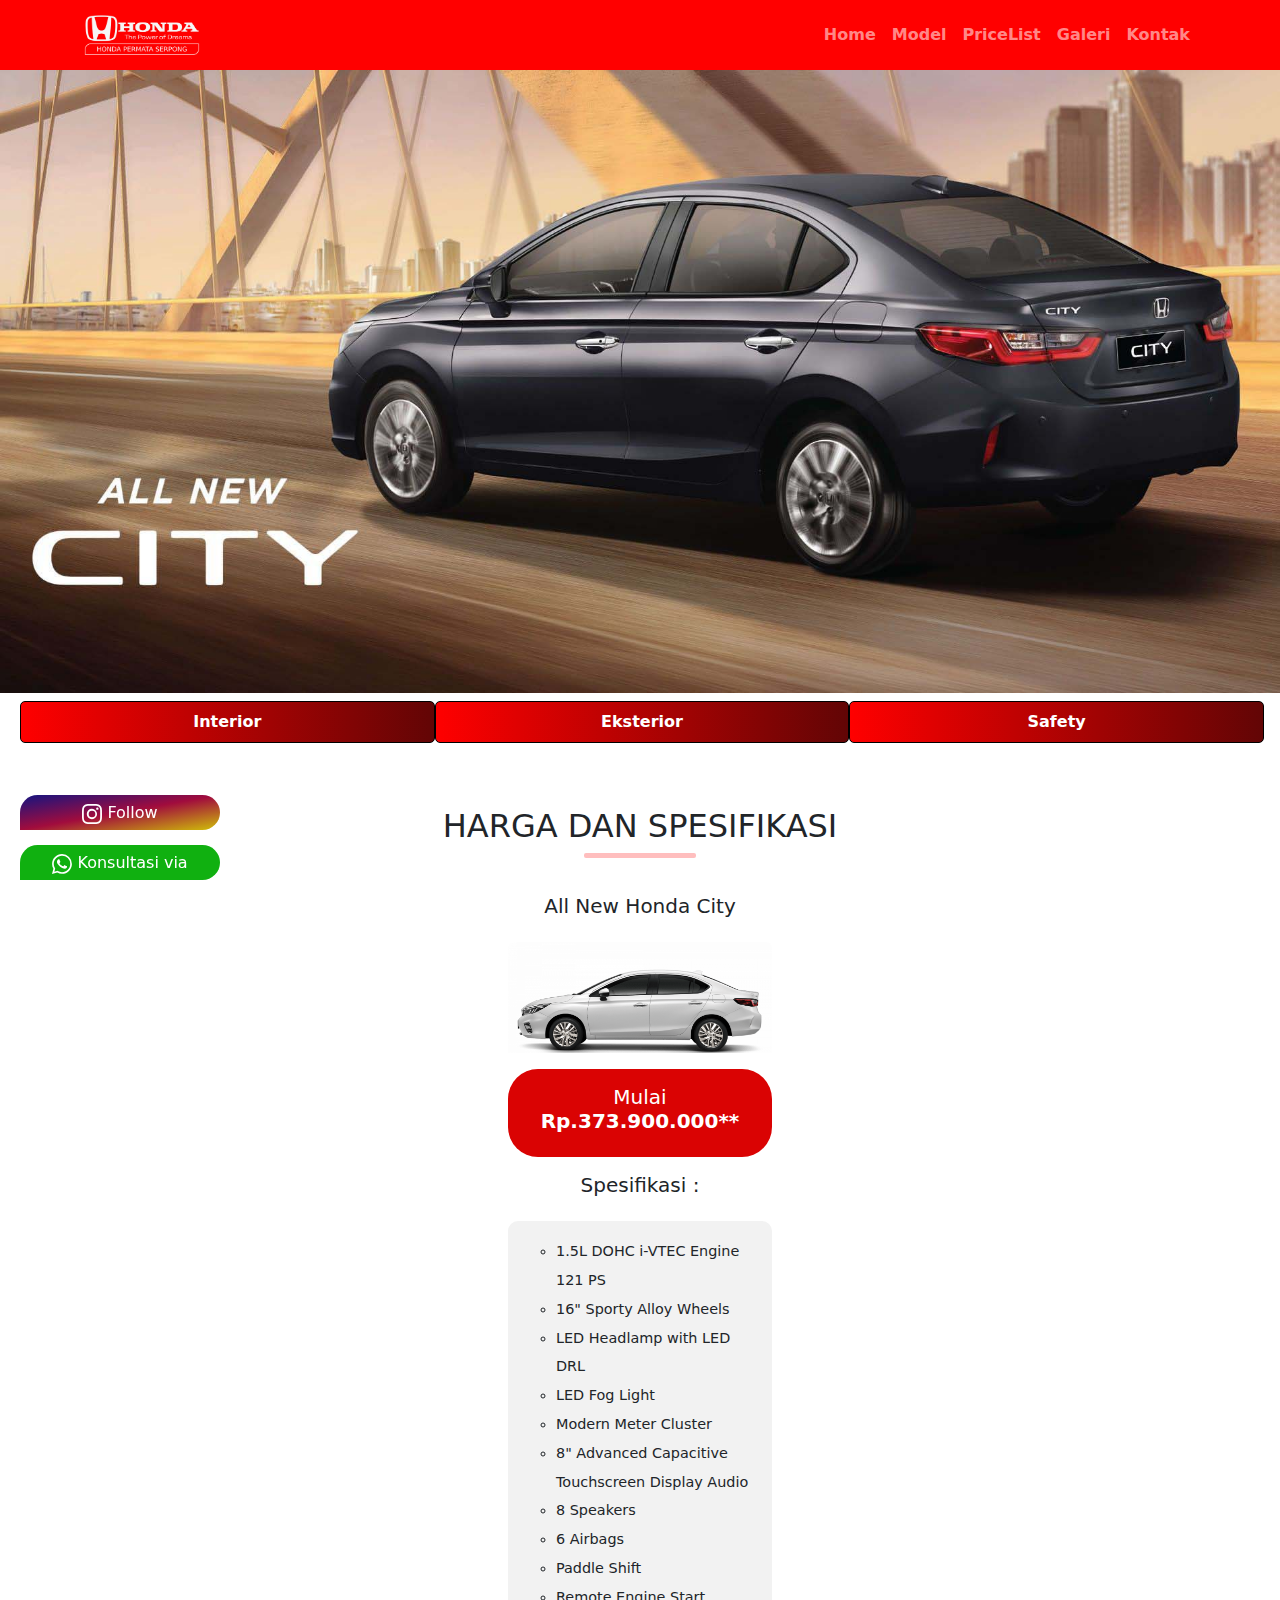
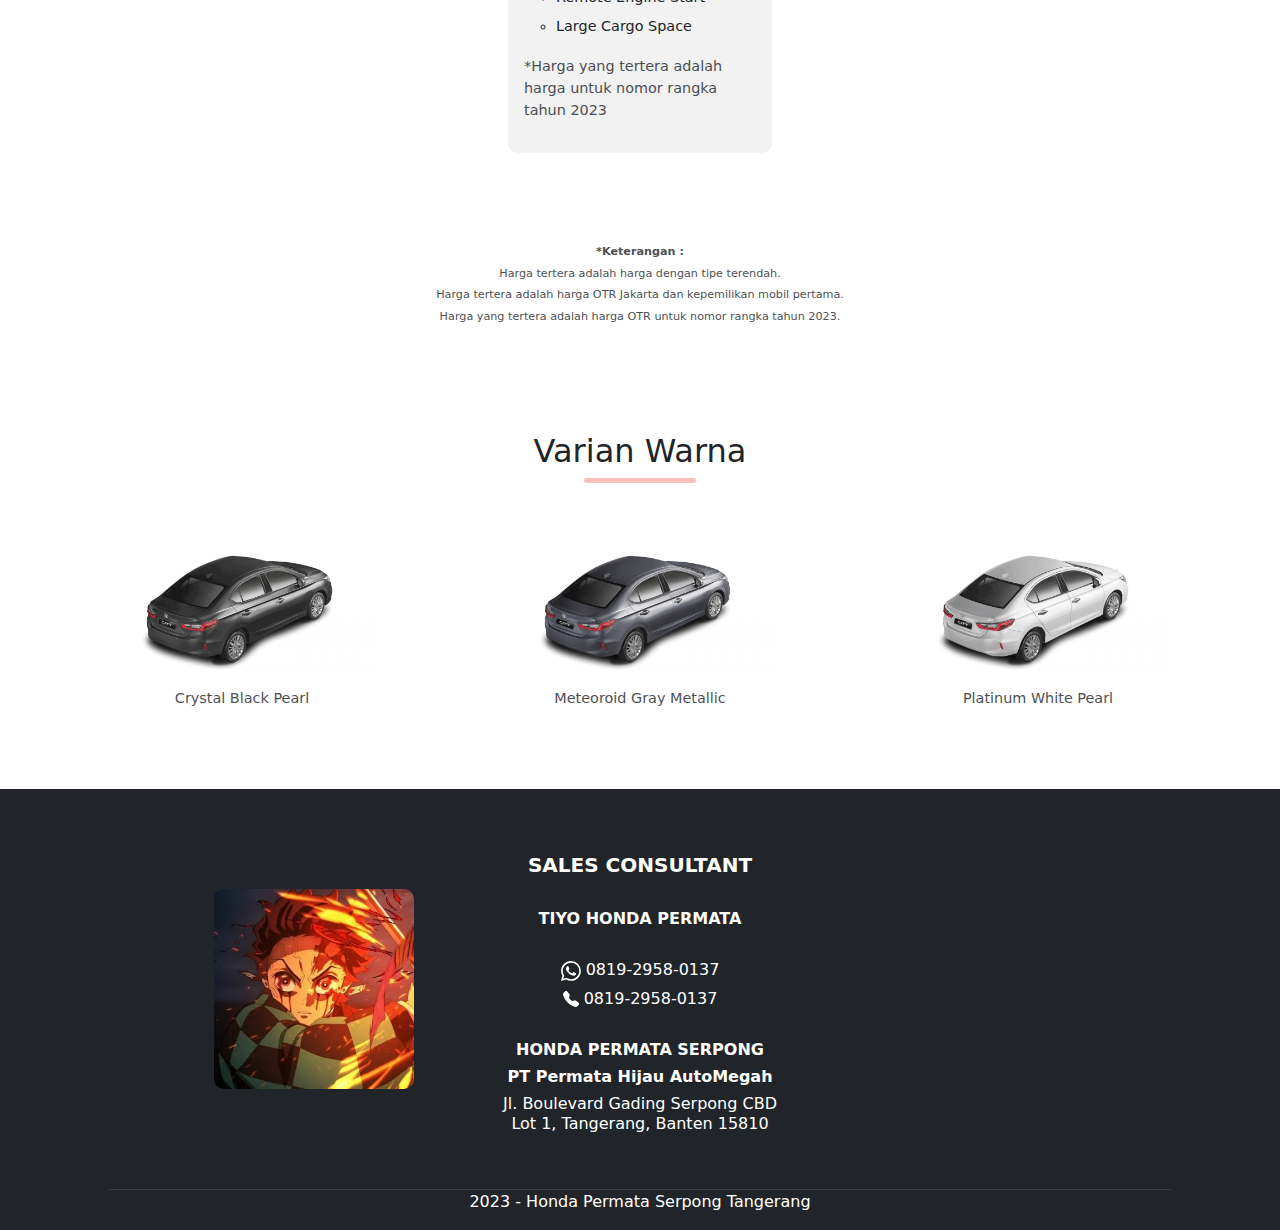
<file: city.html>
<!DOCTYPE html>
<html lang="en">
  <head>
    <meta charset="utf-8" />
    <meta name="viewport" content="width=device-width, initial-scale=1" />
    <title>ALL NEW HONDA CITY</title>
    <link href="css/bootstrap.min.css" rel="stylesheet" />
    <link rel="stylesheet" href="css/style.css" />
  </head>
  <body>
    <!-- navbar -->
    <nav class="navbar navbar-expand-lg navbar-dark sticky-top ms-auto" style="background-color: red">
      <div class="container">
        <a class="navbar-brand" href="index.html"><img src="img/logo.png" alt="Honda Permata Serpong" width="120" /></a>
        <button class="navbar-toggler" type="button" data-bs-toggle="collapse" data-bs-target="#navbarNav" aria-controls="navbarNav" aria-expanded="false" aria-label="Toggle navigation">
          <span class="navbar-toggler-icon"></span>
        </button>
        <div class="collapse navbar-collapse" id="navbarNav">
          <ul class="navbar-nav ms-auto fw-bold">
            <li class="nav-item">
              <a class="nav-link" href="index.html">Home</a>
            </li>
            <li class="nav-item">
              <a class="nav-link" href="model.html">Model</a>
            </li>
            <li class="nav-item">
              <a class="nav-link" href="pricelist.html">PriceList</a>
            </li>
            <li class="nav-item">
              <a class="nav-link" href="galeri.html">Galeri</a>
            </li>
            <li class="nav-item">
              <a class="nav-link" href="kontak.html">Kontak</a>
            </li>
          </ul>
        </div>
      </div>
    </nav>
    <!-- akhir navbar -->

    <!-- content -->
    <main>
      <section class="hero">
        <div>
          <img src="img/city/hero1.jpg" class="d-block w-100" alt="ALL NEW HONDA CITY" />
        </div>
      </section>

      <section class="navbarkecil">
        <ul class="row text-center justify-content-evenly mt-2 me-3 fw-semibold">
          <li class="col-sm-4 interior py-2" id="interior"><a>Interior</a></li>
          <li class="col-sm-4 eksterior py-2" id="eksterior"><a>Eksterior</a></li>
          <li class="col-sm-4 safety py-2" id="safety"><a>Safety</a></li>
        </ul>
      </section>

      <section class="row gap-4 justify-content-center mb-4" id="int">
        <div class="card col-3 mb-5" style="width: 18rem">
          <img src="img/city/int/leather.jpg" class="card-img-top" alt="Leather Wrapped Shift Knob & Steering Wheel" />
          <div class="card-body">
            <h5 class="card-title">Leather Wrapped Shift Knob & Steering Wheel</h5>
          </div>
        </div>
        <div class="card col-3 mb-5" style="width: 18rem">
          <img src="img/city/int/rearac.jpg" class="card-img-top" alt="Rear A/C Ventilation" />
          <div class="card-body">
            <h5 class="card-title">Rear A/C Ventilation</h5>
          </div>
        </div>
        <div class="card col-3 mb-5" style="width: 18rem">
          <img src="img/city/int/onepush.jpg" class="card-img-top" alt="One Push Ignition System" />
          <div class="card-body">
            <h5 class="card-title">One Push Ignition System</h5>
          </div>
        </div>
        <div class="card col-3 mb-5" style="width: 18rem">
          <img src="img/city/int/meter.jpg" class="card-img-top" alt="Modern Meter Cluster" />
          <div class="card-body">
            <h5 class="card-title">Modern Meter Cluster</h5>
          </div>
        </div>
        <div class="card col-3 mb-5" style="width: 18rem">
          <img src="img/city/int/autoac.jpg" class="card-img-top" alt="Auto A/C" />
          <div class="card-body">
            <h5 class="card-title">Auto A/C</h5>
          </div>
        </div>
        <div class="card col-3 mb-5" style="width: 18rem">
          <img src="img/city/int/fabric.jpg" class="card-img-top" alt="Fabric Trimmed Seats with Side Bolster" />
          <div class="card-body">
            <h5 class="card-title">Fabric Trimmed Seats with Side Bolster</h5>
        </div>
      </section>

      <section class="row gap-4 justify-content-center my-4" id="ekst">
        <div class="card col-3 mb-5" style="width: 18rem">
          <img src="img/city/ekst/full.jpg" class="card-img-top" alt="Full LED Headlight with LED Daytime Running Light" />
          <div class="card-body">
            <h5 class="card-title">Full LED Headlight with LED Daytime Running Light</h5>
          </div>
        </div>
        <div class="card col-3 mb-5" style="width: 18rem">
          <img src="img/city/ekst/ledfog.jpg" class="card-img-top" alt="LED Foglight" />
          <div class="card-body">
            <h5 class="card-title">LED Foglight</h5>
          </div>
        </div>
        <div class="card col-3 mb-5" style="width: 18rem">
          <img src="img/city/ekst/smartentry.jpg" class="card-img-top" alt="Smart Entry System" />
          <div class="card-body">
            <h5 class="card-title">Smart Entry System</h5>
          </div>
        </div>
        <div class="card col-3 mb-5" style="width: 18rem">
          <img src="img/city/ekst/door.jpg" class="card-img-top" alt="Door Mirror with LED Turning Signal" />
          <div class="card-body">
            <h5 class="card-title">Door Mirror with LED Turning Signal</h5>
          </div>
        </div>
        <div class="card col-3 mb-5" style="width: 18rem">
          <img src="img/city/ekst/heat.jpg" class="card-img-top" alt="Heat Rejecting Green Tinted Glass" />
          <div class="card-body">
            <h5 class="card-title">Heat Rejecting Green Tinted Glass</h5>
          </div>
        </div>
        <div class="card col-3 mb-5" style="width: 18rem">
          <img src="img/city/ekst/alloywheel.jpg" class="card-img-top" alt="16 Dashing Alloy Wheels Design" />
          <div class="card-body">
            <h5 class="card-title">16" Dashing Alloy Wheels Design</h5>
          </div>
        </div>
        <div class="card col-3 mb-5" style="width: 18rem">
          <img src="img/city/ekst/rearcombi.jpg" class="card-img-top" alt="Rear Combi Lamp with LED Light Bars" />
          <div class="card-body">
            <h5 class="card-title">Rear Combi Lamp with LED Light Bars</h5>
          </div>
        </div>
        <div class="card col-3 mb-5" style="width: 18rem">
          <img src="img/city/ekst/shark.jpg" class="card-img-top" alt="Shark Fin Antenna" />
          <div class="card-body">
            <h5 class="card-title">Shark Fin Antenna</h5>
          </div>
        </div>
      </section>

      <section class="row gap-4 justify-content-center my-4" id="safe">
        <div class="card col-3 mb-5" style="width: 18rem">
          <img src="img/city/safety/hsa.jpg" class="card-img-top" alt="Hill Start Assist (HSA)" />
          <div class="card-body">
            <h5 class="card-title">Hill Start Assist (HSA)</h5>
          </div>
        </div>
        <div class="card col-3 mb-5" style="width: 18rem">
          <img src="img/city/safety/vsa.jpg" class="card-img-top" alt="Vehicle Stability Assist (VSA)" />
          <div class="card-body">
            <h5 class="card-title">Vehicle Stability Assist (VSA)</h5>
          </div>
        </div>
        <div class="card col-3 mb-5" style="width: 18rem">
          <img src="img/city/safety/gcon.jpg" class="card-img-top" alt="G-CON + ACE&trade with Side Impact Beam" />
          <div class="card-body">
            <h5 class="card-title">G-CON + ACE&trade with Side Impact Beam</h5>
          </div>
        </div>
        <div class="card col-3 mb-5" style="width: 18rem">
          <img src="img/city/safety/alarm.jpg" class="card-img-top" alt="Alarm System & Immobilizer" />
          <div class="card-body">
            <h5 class="card-title">Alarm System & Immobilizer</h5>
          </div>
        </div>
      </section>

      <section class="spesifikasi">
        <div class="container">
          <div class="row">
            <div class="col">
              <div class="headline mt-5 text-center">
                <h2>HARGA DAN SPESIFIKASI</h2>
                <hr />
              </div>
            </div>
          </div>

          <div class="row justify-content-evenly">
            <div class="card col-4 mb-5" style="width: 18rem">
              <div>
                <div class="card-body text-center">
                  <h5 class="card-title">All New Honda City</h5>
                </div>
                <img src="img/city/spesifikasi/city.png" class="card-img-top" alt="All New Honda City" />
                <div class="card-body harga mt-3 text-center" style="background-color: rgb(218, 3, 3)">
                  <h5 class="fw-normal">Mulai <b>Rp.373.900.000**</b></h5>
                </div>
                <div class="card-body text-center">
                  <h5 class="card-title fw-normal">Spesifikasi :</h5>
                </div>
                <div class="card-body spek" style="background-color: rgb(242, 242, 242)">
                  <ul>
                    <li>1.5L DOHC i-VTEC Engine 121 PS</li>
                    <li>16" Sporty Alloy Wheels</li>
                    <li>LED Headlamp with LED DRL</li>
                    <li>LED Fog Light</li>
                    <li>Modern Meter Cluster</li>
                    <li>8" Advanced Capacitive Touchscreen Display Audio</li>
                    <li>8 Speakers</li>
                    <li>6 Airbags</li>
                    <li>Paddle Shift</li>
                    <li>Remote Engine Start</li>
                    <li>Large Cargo Space</li>
                  </ul>
                  <p>*Harga yang tertera adalah harga untuk nomor rangka tahun 2023</p>
                </div>
              </div>
            </div>
          </div>
          <div class="row text-center keterangan mt-5">
            <div class="col">
              <p><b>*Keterangan :</b></p>
              <p>Harga tertera adalah harga dengan tipe terendah.</p>
              <p>Harga tertera adalah harga OTR Jakarta dan kepemilikan mobil pertama.</p>
              <p>Harga yang tertera adalah harga OTR untuk nomor rangka tahun 2023.</p>
            </div>
          </div>
        </div>
      </section>

      <section class="varian mt-5">
        <div class="container">
          <div class="row">
            <div class="col">
              <div class="headline mt-5 text-center">
                <h2>Varian Warna</h2>
                <hr />
              </div>
            </div>
          </div>
        </div>
        <div class="row justify-content-evenly text-center mt-5">
          <div class="card col-6 mb-3" style="width: 18rem">
            <img src="img/city/varian/crystal.png" class="card-img-top" alt="Crystal Black Pearl" />
            <div class="card-body">
              <p class="card-text">Crystal Black Pearl</p>
            </div>
          </div>
          <div class="card col-6 mb-3" style="width: 18rem">
            <img src="img/city/varian/meteoroid.png" class="card-img-top" alt="Meteoroid Gray Metallic" />
            <div class="card-body">
              <p class="card-text">Meteoroid Gray Metallic</p>
            </div>
          </div>
          <div class="card col-6 mb-3" style="width: 18rem">
            <img src="img/city/varian/platinum.png" class="card-img-top" alt="Platinum White Pearl" />
            <div class="card-body">
              <p class="card-text">Platinum White Pearl</p>
            </div>
          </div>
        </div>
      </section>
    </main>
    <!-- akhir content -->

    <!-- footer -->
    <footer class="bg-dark mt-5 pt-5">
      <div class="row text-center justify-content-center align-items-center">
        <div class="col-md-3">
          <img src="img/tanjiro.jpg" alt="Hansen Honda Permata" width="200" />
        </div>

        <div class="col-md-3 mt-3">
          <h5 class="fw-bolder">SALES CONSULTANT</h5>
          <br />
          <h6 class="fw-bold">TIYO HONDA PERMATA</h6>
          <br />
          <h6>
            <svg xmlns="http://www.w3.org/2000/svg" width="20" height="20" fill="currentColor" class="bi bi-whatsapp" viewBox="0 0 16 16">
              <path
                d="M13.601 2.326A7.854 7.854 0 0 0 7.994 0C3.627 0 .068 3.558.064 7.926c0 1.399.366 2.76 1.057 3.965L0 16l4.204-1.102a7.933 7.933 0 0 0 3.79.965h.004c4.368 0 7.926-3.558 7.93-7.93A7.898 7.898 0 0 0 13.6 2.326zM7.994 14.521a6.573 6.573 0 0 1-3.356-.92l-.24-.144-2.494.654.666-2.433-.156-.251a6.56 6.56 0 0 1-1.007-3.505c0-3.626 2.957-6.584 6.591-6.584a6.56 6.56 0 0 1 4.66 1.931 6.557 6.557 0 0 1 1.928 4.66c-.004 3.639-2.961 6.592-6.592 6.592zm3.615-4.934c-.197-.099-1.17-.578-1.353-.646-.182-.065-.315-.099-.445.099-.133.197-.513.646-.627.775-.114.133-.232.148-.43.05-.197-.1-.836-.308-1.592-.985-.59-.525-.985-1.175-1.103-1.372-.114-.198-.011-.304.088-.403.087-.088.197-.232.296-.346.1-.114.133-.198.198-.33.065-.134.034-.248-.015-.347-.05-.099-.445-1.076-.612-1.47-.16-.389-.323-.335-.445-.34-.114-.007-.247-.007-.38-.007a.729.729 0 0 0-.529.247c-.182.198-.691.677-.691 1.654 0 .977.71 1.916.81 2.049.098.133 1.394 2.132 3.383 2.992.47.205.84.326 1.129.418.475.152.904.129 1.246.08.38-.058 1.171-.48 1.338-.943.164-.464.164-.86.114-.943-.049-.084-.182-.133-.38-.232z"
              />
            </svg>
            0819-2958-0137
          </h6>
          <h6>
            <svg xmlns="http://www.w3.org/2000/svg" width="16" height="16" fill="currentColor" class="bi bi-telephone-fill" viewBox="0 0 16 16">
              <path
                fill-rule="evenodd"
                d="M1.885.511a1.745 1.745 0 0 1 2.61.163L6.29 2.98c.329.423.445.974.315 1.494l-.547 2.19a.678.678 0 0 0 .178.643l2.457 2.457a.678.678 0 0 0 .644.178l2.189-.547a1.745 1.745 0 0 1 1.494.315l2.306 1.794c.829.645.905 1.87.163 2.611l-1.034 1.034c-.74.74-1.846 1.065-2.877.702a18.634 18.634 0 0 1-7.01-4.42 18.634 18.634 0 0 1-4.42-7.009c-.362-1.03-.037-2.137.703-2.877L1.885.511z"
              />
            </svg>
            0819-2958-0137
          </h6>
          <br />
          <h6 class="fw-bolder">HONDA PERMATA SERPONG</h6>
          <h6 class="fw-bold">PT Permata Hijau AutoMegah</h6>
          <h6>Jl. Boulevard Gading Serpong CBD Lot 1, Tangerang, Banten 15810</h6>
        </div>

        <div class="col-md-3"></div>
      </div>

      <div class="row text-center justify-content-center align-items-center">
        <div class="col-10">
          <p class="mt-5">2023 - Honda Permata Serpong Tangerang</p>
        </div>
      </div>

      <div class="instagram text-center">
        <a href="https://instagram.com/tiyolastiawan/" target="_blank"
          ><svg xmlns="http://www.w3.org/2000/svg" width="20" height="20" fill="currentColor" class="bi bi-instagram" viewBox="0 0 16 16">
            <path
              d="M8 0C5.829 0 5.556.01 4.703.048 3.85.088 3.269.222 2.76.42a3.917 3.917 0 0 0-1.417.923A3.927 3.927 0 0 0 .42 2.76C.222 3.268.087 3.85.048 4.7.01 5.555 0 5.827 0 8.001c0 2.172.01 2.444.048 3.297.04.852.174 1.433.372 1.942.205.526.478.972.923 1.417.444.445.89.719 1.416.923.51.198 1.09.333 1.942.372C5.555 15.99 5.827 16 8 16s2.444-.01 3.298-.048c.851-.04 1.434-.174 1.943-.372a3.916 3.916 0 0 0 1.416-.923c.445-.445.718-.891.923-1.417.197-.509.332-1.09.372-1.942C15.99 10.445 16 10.173 16 8s-.01-2.445-.048-3.299c-.04-.851-.175-1.433-.372-1.941a3.926 3.926 0 0 0-.923-1.417A3.911 3.911 0 0 0 13.24.42c-.51-.198-1.092-.333-1.943-.372C10.443.01 10.172 0 7.998 0h.003zm-.717 1.442h.718c2.136 0 2.389.007 3.232.046.78.035 1.204.166 1.486.275.373.145.64.319.92.599.28.28.453.546.598.92.11.281.24.705.275 1.485.039.843.047 1.096.047 3.231s-.008 2.389-.047 3.232c-.035.78-.166 1.203-.275 1.485a2.47 2.47 0 0 1-.599.919c-.28.28-.546.453-.92.598-.28.11-.704.24-1.485.276-.843.038-1.096.047-3.232.047s-2.39-.009-3.233-.047c-.78-.036-1.203-.166-1.485-.276a2.478 2.478 0 0 1-.92-.598 2.48 2.48 0 0 1-.6-.92c-.109-.281-.24-.705-.275-1.485-.038-.843-.046-1.096-.046-3.233 0-2.136.008-2.388.046-3.231.036-.78.166-1.204.276-1.486.145-.373.319-.64.599-.92.28-.28.546-.453.92-.598.282-.11.705-.24 1.485-.276.738-.034 1.024-.044 2.515-.045v.002zm4.988 1.328a.96.96 0 1 0 0 1.92.96.96 0 0 0 0-1.92zm-4.27 1.122a4.109 4.109 0 1 0 0 8.217 4.109 4.109 0 0 0 0-8.217zm0 1.441a2.667 2.667 0 1 1 0 5.334 2.667 2.667 0 0 1 0-5.334z"
            />
          </svg>
          Follow @tiyolastiawan</a
        >
      </div>

      <div class="whatsapp text-center">
        <a href="https://wa.me/6281929580137?text=Halo%20Tiyo,%20boleh%20minta%20info%20mobil%20Honda%20nya?" target="_blank"
          ><svg xmlns="http://www.w3.org/2000/svg" width="20" height="20" fill="currentColor" class="bi bi-whatsapp" viewBox="0 0 16 16">
            <path
              d="M13.601 2.326A7.854 7.854 0 0 0 7.994 0C3.627 0 .068 3.558.064 7.926c0 1.399.366 2.76 1.057 3.965L0 16l4.204-1.102a7.933 7.933 0 0 0 3.79.965h.004c4.368 0 7.926-3.558 7.93-7.93A7.898 7.898 0 0 0 13.6 2.326zM7.994 14.521a6.573 6.573 0 0 1-3.356-.92l-.24-.144-2.494.654.666-2.433-.156-.251a6.56 6.56 0 0 1-1.007-3.505c0-3.626 2.957-6.584 6.591-6.584a6.56 6.56 0 0 1 4.66 1.931 6.557 6.557 0 0 1 1.928 4.66c-.004 3.639-2.961 6.592-6.592 6.592zm3.615-4.934c-.197-.099-1.17-.578-1.353-.646-.182-.065-.315-.099-.445.099-.133.197-.513.646-.627.775-.114.133-.232.148-.43.05-.197-.1-.836-.308-1.592-.985-.59-.525-.985-1.175-1.103-1.372-.114-.198-.011-.304.088-.403.087-.088.197-.232.296-.346.1-.114.133-.198.198-.33.065-.134.034-.248-.015-.347-.05-.099-.445-1.076-.612-1.47-.16-.389-.323-.335-.445-.34-.114-.007-.247-.007-.38-.007a.729.729 0 0 0-.529.247c-.182.198-.691.677-.691 1.654 0 .977.71 1.916.81 2.049.098.133 1.394 2.132 3.383 2.992.47.205.84.326 1.129.418.475.152.904.129 1.246.08.38-.058 1.171-.48 1.338-.943.164-.464.164-.86.114-.943-.049-.084-.182-.133-.38-.232z"
            />
          </svg>
          Konsultasi via Whatsapp</a
        >
      </div>
    </footer>
    <!-- akhir footer -->
    <script src="js/bootstrap.min.js"></script>
    <script src="js/script.js"></script>
  </body>
</html>
</file>
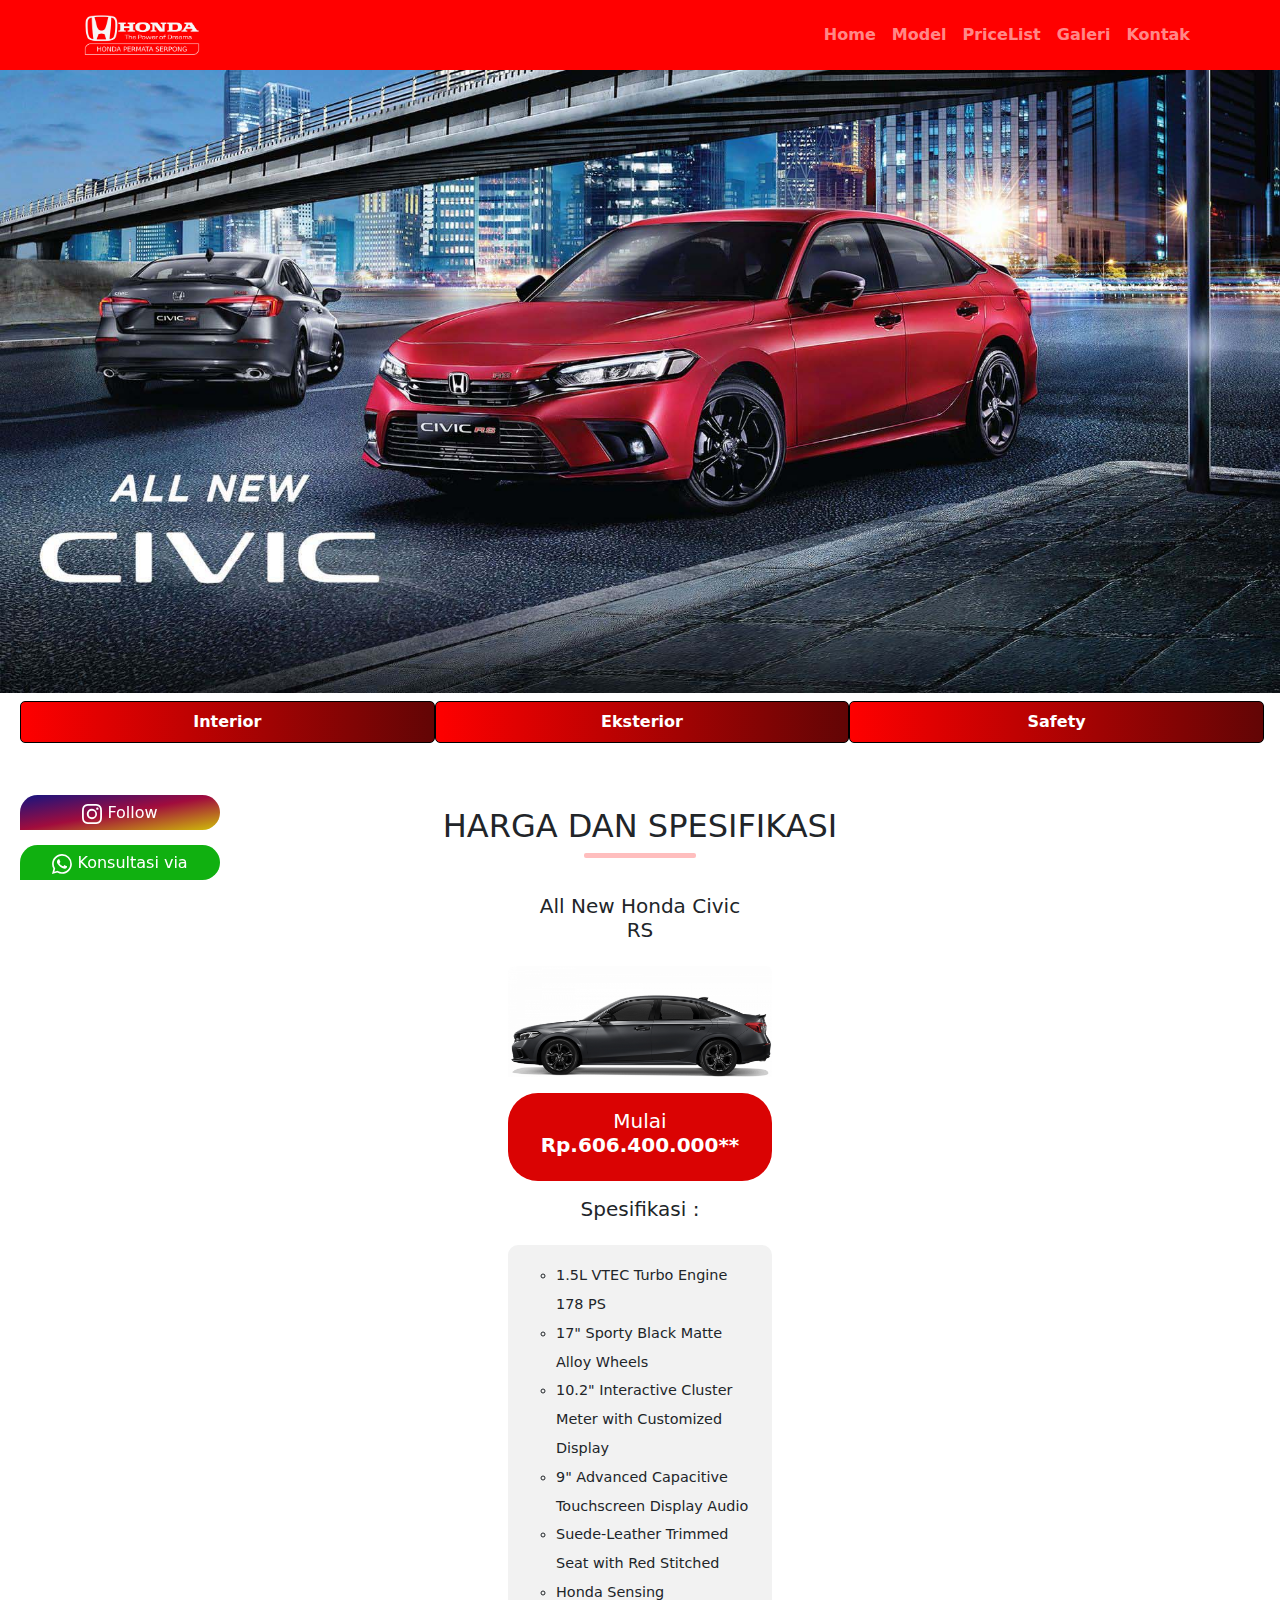
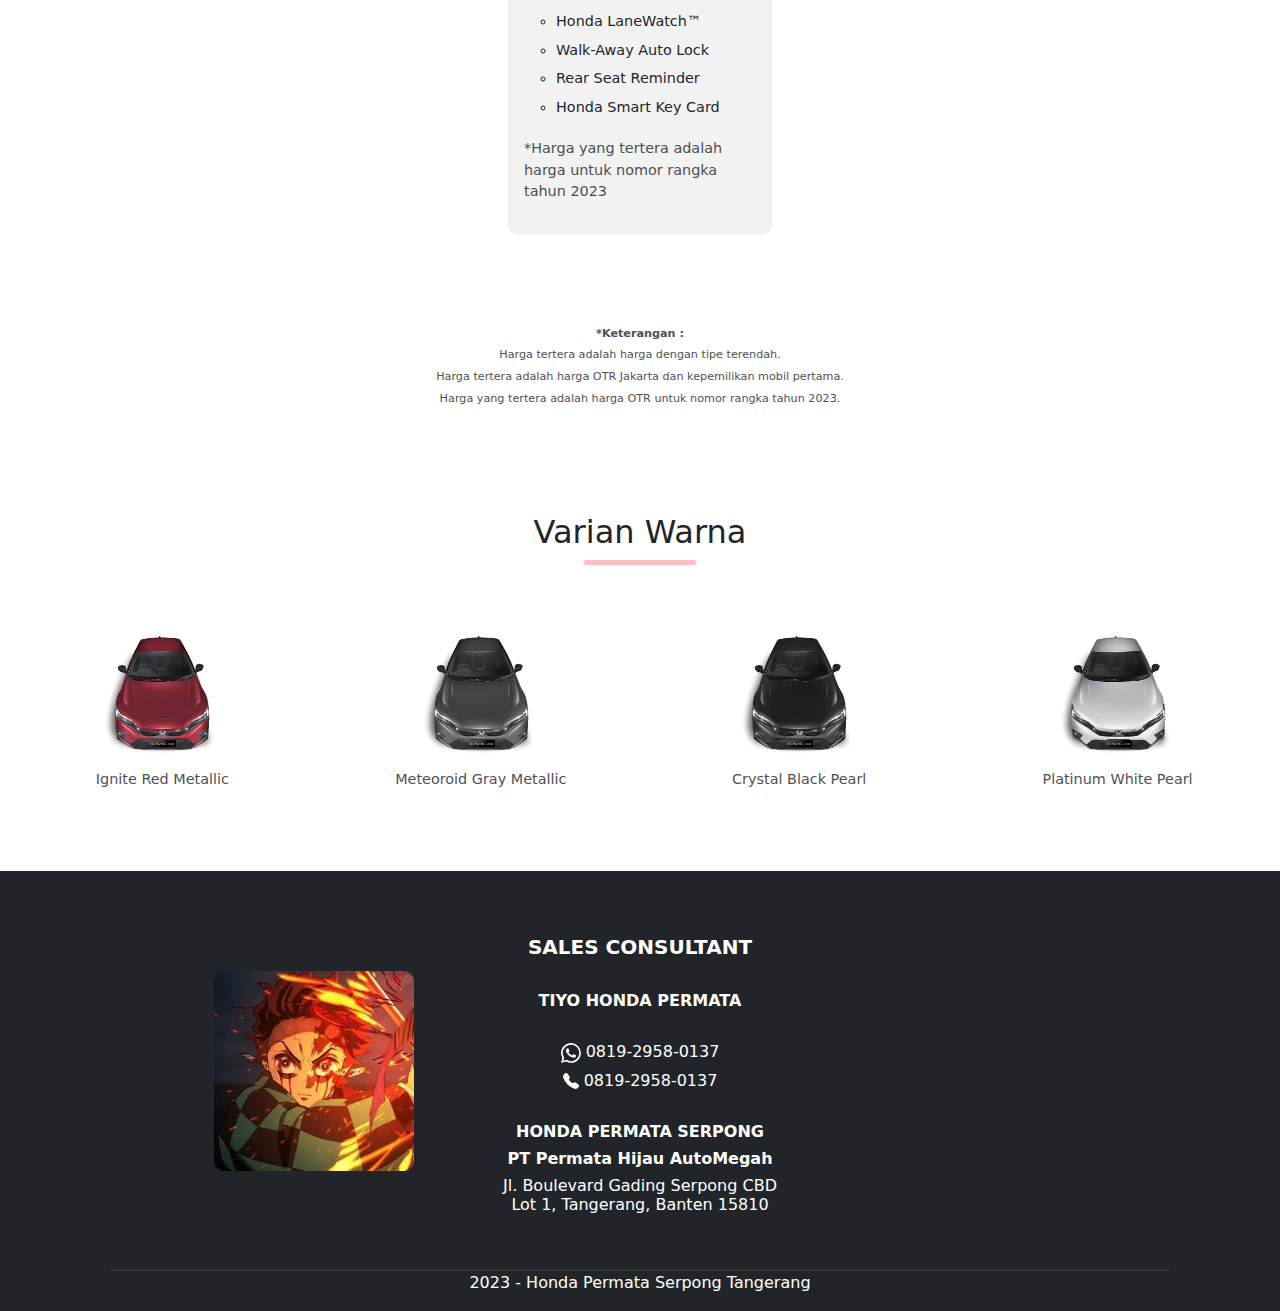
<file: civicrs.html>
<!DOCTYPE html>
<html lang="en">
  <head>
    <meta charset="utf-8" />
    <meta name="viewport" content="width=device-width, initial-scale=1" />
    <title>ALL NEW HONDA CIVIC RS</title>
    <link href="css/bootstrap.min.css" rel="stylesheet" />
    <link rel="stylesheet" href="css/style.css" />
  </head>
  <body>
    <!-- navbar -->
    <nav class="navbar navbar-expand-lg navbar-dark sticky-top ms-auto" style="background-color: red">
      <div class="container">
        <a class="navbar-brand" href="index.html"><img src="img/logo.png" alt="Honda Permata Serpong" width="120" /></a>
        <button class="navbar-toggler" type="button" data-bs-toggle="collapse" data-bs-target="#navbarNav" aria-controls="navbarNav" aria-expanded="false" aria-label="Toggle navigation">
          <span class="navbar-toggler-icon"></span>
        </button>
        <div class="collapse navbar-collapse" id="navbarNav">
          <ul class="navbar-nav ms-auto fw-bold">
            <li class="nav-item">
              <a class="nav-link" href="index.html">Home</a>
            </li>
            <li class="nav-item">
              <a class="nav-link" href="model.html">Model</a>
            </li>
            <li class="nav-item">
              <a class="nav-link" href="pricelist.html">PriceList</a>
            </li>
            <li class="nav-item">
              <a class="nav-link" href="galeri.html">Galeri</a>
            </li>
            <li class="nav-item">
              <a class="nav-link" href="kontak.html">Kontak</a>
            </li>
          </ul>
        </div>
      </div>
    </nav>
    <!-- akhir navbar -->

    <!-- content -->
    <main>
      <section class="hero">
        <div>
          <img src="img/civicrs/hero1.jpg" class="d-block w-100" alt="ALL NEW HONDA CIVIC RS" />
        </div>
      </section>

      <section class="navbarkecil">
        <ul class="row text-center justify-content-evenly mt-2 me-3 fw-semibold">
          <li class="col-sm-4 interior py-2" id="interior"><a>Interior</a></li>
          <li class="col-sm-4 eksterior py-2" id="eksterior"><a>Eksterior</a></li>
          <li class="col-sm-4 safety py-2" id="safety"><a>Safety</a></li>
        </ul>
      </section>

      <section class="row gap-4 justify-content-center mb-4" id="int">
        <div class="card col-3 mb-5" style="width: 18rem">
          <img src="img/civicrs/int/tft.jpg" class="card-img-top" alt="10,2 Interactive TFT Meter Cluster with Customized Display Setting" />
          <div class="card-body">
            <h5 class="card-title">10,2" Interactive TFT Meter Cluster with Customized Display Setting</h5>
          </div>
        </div>
        <div class="card col-3 mb-5" style="width: 18rem">
          <img src="img/civicrs/int/onepush.jpg" class="card-img-top" alt="One Push Ignition System" />
          <div class="card-body">
            <h5 class="card-title">One Push Ignition System</h5>
          </div>
        </div>
        <div class="card col-3 mb-5" style="width: 18rem">
          <img src="img/civicrs/int/steering.jpg" class="card-img-top" alt="Steering Wheel Mounted Control" />
          <div class="card-body">
            <h5 class="card-title">Steering Wheel Mounted Control</h5>
          </div>
        </div>
        <div class="card col-3 mb-5" style="width: 18rem">
          <img src="img/civicrs/int/tilt.jpg" class="card-img-top" alt="Tilt & Telescopic Steering Wheel" />
          <div class="card-body">
            <h5 class="card-title">Tilt & Telescopic Steering Wheel</h5>
          </div>
        </div>
        <div class="card col-3 mb-5" style="width: 18rem">
          <img src="img/civicrs/int/8way.jpg" class="card-img-top" alt="8-Way Driver Power Seat Adjustment" />
          <div class="card-body">
            <h5 class="card-title">8-Way Driver Power Seat Adjustment</h5>
          </div>
        </div>
        <div class="card col-3 mb-5" style="width: 18rem">
          <img src="img/civicrs/int/4way.jpg" class="card-img-top" alt="4-Way Front Passanger Power Seat Adjustment" />
          <div class="card-body">
            <h5 class="card-title">4-Way Front Passanger Power Seat Adjustment</h5>
          </div>
        </div>
        <div class="card col-3 mb-5" style="width: 18rem">
          <img src="img/civicrs/int/dual.jpg" class="card-img-top" alt="Dual Zone Auto A/C" />
          <div class="card-body">
            <h5 class="card-title">Dual Zone Auto A/C</h5>
          </div>
        </div>
        <div class="card col-3 mb-5" style="width: 18rem">
          <img src="img/civicrs/int/door.jpg" class="card-img-top" alt="Door Armrest with Red Stitches" />
          <div class="card-body">
            <h5 class="card-title">Door Armrest with Red Stitches</h5>
          </div>
        </div>
        <div class="card col-3 mb-5" style="width: 18rem">
          <img src="img/civicrs/int/trim.jpg" class="card-img-top" alt="Door Trim with Red Illumination" />
          <div class="card-body">
            <h5 class="card-title">Door Trim with Red Illumination</h5>
          </div>
        </div>
        <div class="card col-3 mb-5" style="width: 18rem">
          <img src="img/civicrs/int/shiftknob.jpg" class="card-img-top" alt="Leather Wrapped Shift Knob" />
          <div class="card-body">
            <h5 class="card-title">Leather Wrapped Shift Knob</h5>
          </div>
        </div>
        <div class="card col-3 mb-5" style="width: 18rem">
          <img src="img/civicrs/int/suede.jpg" class="card-img-top" alt="Suede-Leather Combi Trimmed Seat with Red Stitches" />
          <div class="card-body">
            <h5 class="card-title">Suede-Leather Combi Trimmed Seat with Red Stitches</h5>
          </div>
        </div>
        <div class="card col-3 mb-5" style="width: 18rem">
          <img src="img/civicrs/int/leather.jpg" class="card-img-top" alt="Leather Wrapped Steering Wheel" />
          <div class="card-body">
            <h5 class="card-title">Leather Wrapped Steering Wheel</h5>
          </div>
        </div>
      </section>

      <section class="row gap-4 justify-content-center my-4" id="ekst">
        <div class="card col-3 mb-5" style="width: 18rem">
          <img src="img/civicrs/ekst/full.jpg" class="card-img-top" alt="Full LED Headlight with LED Daytime Running Light" />
          <div class="card-body">
            <h5 class="card-title">Full LED Headlight with LED Daytime Running Light</h5>
          </div>
        </div>
        <div class="card col-3 mb-5" style="width: 18rem">
          <img src="img/civicrs/ekst/auto.jpg" class="card-img-top" alt="Auto Foldable Door Mirror with LED Turning Signal" />
          <div class="card-body">
            <h5 class="card-title">Auto Foldable Door Mirror with LED Turning Signal</h5>
          </div>
        </div>
        <div class="card col-3 mb-5" style="width: 18rem">
          <img src="img/civicrs/ekst/shark.jpg" class="card-img-top" alt="Shark Fin Antenna" />
          <div class="card-body">
            <h5 class="card-title">Shark Fin Antenna</h5>
          </div>
        </div>
        <div class="card col-3 mb-5" style="width: 18rem">
          <img src="img/civicrs/ekst/sporty.jpg" class="card-img-top" alt="17 Sporty Matte Black Alloy Wheels" />
          <div class="card-body">
            <h5 class="card-title">17" Sporty Matte Black Alloy Wheels</h5>
          </div>
        </div>
        <div class="card col-3 mb-5" style="width: 18rem">
          <img src="img/civicrs/ekst/rearcombi.jpg" class="card-img-top" alt="Rear Combi Lamp with LED Light Bars" />
          <div class="card-body">
            <h5 class="card-title">Rear Combi Lamp with LED Light Bars</h5>
          </div>
        </div>
        <div class="card col-3 mb-5" style="width: 18rem">
          <img src="img/civicrs/ekst/aero.jpg" class="card-img-top" alt="Sporty Aero Trunk Spoiler" />
          <div class="card-body">
            <h5 class="card-title">Sporty Aero Trunk Spoiler</h5>
          </div>
        </div>
        <div class="card col-3 mb-5" style="width: 18rem">
          <img src="img/civicrs/ekst/smartentry.jpg" class="card-img-top" alt="Smart Entry System" />
          <div class="card-body">
            <h5 class="card-title">Smart Entry System</h5>
          </div>
        </div>
        <div class="card col-3 mb-5" style="width: 18rem">
          <img src="img/civicrs/ekst/dual.jpg" class="card-img-top" alt="Dual Exhaust Pipe Finisher" />
          <div class="card-body">
            <h5 class="card-title">Dual Exhaust Pipe Finisher</h5>
          </div>
        </div>
        <div class="card col-3 mb-5" style="width: 18rem">
          <img src="img/civicrs/ekst/ledfog.jpg" class="card-img-top" alt="LED Fog Light" />
          <div class="card-body">
            <h5 class="card-title">LED Fog Light</h5>
          </div>
        </div>
      </section>

      <section class="row gap-4 justify-content-center my-4" id="safe">
        <div class="card col-3 mb-5" style="width: 18rem">
          <img src="img/civicrs/safety/gcon.jpg" class="card-img-top" alt="GCON+ACE™ with Side Impact Beam" />
          <div class="card-body">
            <h5 class="card-title">GCON+ACE™ with Side Impact Beam</h5>
          </div>
        </div>
        <div class="card col-3 mb-5" style="width: 18rem">
          <img src="img/civicrs/safety/hsa.jpg" class="card-img-top" alt="Hill Start Assist (HSA)" />
          <div class="card-body">
            <h5 class="card-title">Hill Start Assist (HSA)</h5>
          </div>
        </div>
        <div class="card col-3 mb-5" style="width: 18rem">
          <img src="img/civicrs/safety/vsa.jpg" class="card-img-top" alt="Vehicle Stability Assist (VSA)" />
          <div class="card-body">
            <h5 class="card-title">Vehicle Stability Assist (VSA)</h5>
          </div>
        </div>
        <div class="card col-3 mb-5" style="width: 18rem">
          <img src="img/civicrs/safety/alarm.jpg" class="card-img-top" alt="Alarm System & Immobilizer" />
          <div class="card-body">
            <h5 class="card-title">Alarm System & Immobilizer</h5>
          </div>
        </div>
        <div class="card col-3 mb-5" style="width: 18rem">
          <img src="img/civicrs/safety/walkaway.jpg" class="card-img-top" alt="Walk Away Auto Lock" />
          <div class="card-body">
            <h5 class="card-title">Walk Away Auto Lock</h5>
          </div>
        </div>
        <div class="card col-3 mb-5" style="width: 18rem">
          <img src="img/civicrs/safety/rearseat.jpg" class="card-img-top" alt="Rear Seat Reminder" />
          <div class="card-body">
            <h5 class="card-title">Rear Seat Reminder</h5>
          </div>
        </div>
        <div class="card col-3 mb-5" style="width: 18rem">
          <img src="img/civicrs/safety/emergency.jpg" class="card-img-top" alt="Emergency Stop Signal" />
          <div class="card-body">
            <h5 class="card-title">Emergency Stop Signal</h5>
          </div>
        </div>
        <div class="card col-3 mb-5" style="width: 18rem">
          <img src="img/civicrs/safety/electric.jpg" class="card-img-top" alt="Electric Parking Brake" />
          <div class="card-body">
            <h5 class="card-title">Electric Parking Brake</h5>
          </div>
        </div>
      </section>

      <section class="spesifikasi">
        <div class="container">
          <div class="row">
            <div class="col">
              <div class="headline mt-5 text-center">
                <h2>HARGA DAN SPESIFIKASI</h2>
                <hr />
              </div>
            </div>
          </div>

          <div class="row justify-content-evenly">
            <div class="card col-4 mb-5" style="width: 18rem">
              <div>
                <div class="card-body text-center">
                  <h5 class="card-title">All New Honda Civic RS</h5>
                </div>
                <img src="img/civicrs/spesifikasi/rs.png" class="card-img-top" alt="All New Honda Civic RS" />
                <div class="card-body harga mt-3 text-center" style="background-color: rgb(218, 3, 3)">
                  <h5 class="fw-normal">Mulai <b>Rp.606.400.000**</b></h5>
                </div>
                <div class="card-body text-center">
                  <h5 class="card-title fw-normal">Spesifikasi :</h5>
                </div>
                <div class="card-body spek" style="background-color: rgb(242, 242, 242)">
                  <ul>
                    <li>1.5L VTEC Turbo Engine 178 PS</li>
                    <li>17" Sporty Black Matte Alloy Wheels</li>
                    <li>10.2" Interactive Cluster Meter with Customized Display</li>
                    <li>9" Advanced Capacitive Touchscreen Display Audio</li>
                    <li>Suede-Leather Trimmed Seat with Red Stitched</li>
                    <li>Honda Sensing</li>
                    <li>Honda LaneWatch™</li>
                    <li>Walk-Away Auto Lock</li>
                    <li>Rear Seat Reminder</li>
                    <li>Honda Smart Key Card</li>
                  </ul>
                  <p>*Harga yang tertera adalah harga untuk nomor rangka tahun 2023</p>
                </div>
              </div>
            </div>
          </div>
          <div class="row text-center keterangan mt-5">
            <div class="col">
              <p><b>*Keterangan :</b></p>
              <p>Harga tertera adalah harga dengan tipe terendah.</p>
              <p>Harga tertera adalah harga OTR Jakarta dan kepemilikan mobil pertama.</p>
              <p>Harga yang tertera adalah harga OTR untuk nomor rangka tahun 2023.</p>
            </div>
          </div>
        </div>
      </section>

      <section class="varian mt-5">
        <div class="container">
          <div class="row">
            <div class="col">
              <div class="headline mt-5 text-center">
                <h2>Varian Warna</h2>
                <hr />
              </div>
            </div>
          </div>
        </div>
        <div class="row justify-content-evenly text-center mt-5">
          <div class="card col-6 mb-3" style="width: 18rem">
            <img src="img/civicrs/varian/ignite.png" class="card-img-top" alt="Ignite Red Metallic" />
            <div class="card-body">
              <p class="card-text">Ignite Red Metallic</p>
            </div>
          </div>
          <div class="card col-6 mb-3" style="width: 18rem">
            <img src="img/civicrs/varian/meteoroid.png" class="card-img-top" alt="Meteoroid Gray Metallic" />
            <div class="card-body">
              <p class="card-text">Meteoroid Gray Metallic</p>
            </div>
          </div>
          <div class="card col-6 mb-3" style="width: 18rem">
            <img src="img/civicrs/varian/crystal.png" class="card-img-top" alt="Crystal Black Pearl" />
            <div class="card-body">
              <p class="card-text">Crystal Black Pearl</p>
            </div>
          </div>
          <div class="card col-6 mb-3" style="width: 18rem">
            <img src="img/civicrs/varian/platinum.png" class="card-img-top" alt="Platinum White Pearl" />
            <div class="card-body">
              <p class="card-text">Platinum White Pearl</p>
            </div>
          </div>
        </div>
      </section>
    </main>
    <!-- akhir content -->

    <!-- footer -->
    <footer class="bg-dark mt-5 pt-5">
      <div class="row text-center justify-content-center align-items-center">
        <div class="col-md-3">
          <img src="img/tanjiro.jpg" alt="Hansen Honda Permata" width="200" />
        </div>

        <div class="col-md-3 mt-3">
          <h5 class="fw-bolder">SALES CONSULTANT</h5>
          <br />
          <h6 class="fw-bold">TIYO HONDA PERMATA</h6>
          <br />
          <h6>
            <svg xmlns="http://www.w3.org/2000/svg" width="20" height="20" fill="currentColor" class="bi bi-whatsapp" viewBox="0 0 16 16">
              <path
                d="M13.601 2.326A7.854 7.854 0 0 0 7.994 0C3.627 0 .068 3.558.064 7.926c0 1.399.366 2.76 1.057 3.965L0 16l4.204-1.102a7.933 7.933 0 0 0 3.79.965h.004c4.368 0 7.926-3.558 7.93-7.93A7.898 7.898 0 0 0 13.6 2.326zM7.994 14.521a6.573 6.573 0 0 1-3.356-.92l-.24-.144-2.494.654.666-2.433-.156-.251a6.56 6.56 0 0 1-1.007-3.505c0-3.626 2.957-6.584 6.591-6.584a6.56 6.56 0 0 1 4.66 1.931 6.557 6.557 0 0 1 1.928 4.66c-.004 3.639-2.961 6.592-6.592 6.592zm3.615-4.934c-.197-.099-1.17-.578-1.353-.646-.182-.065-.315-.099-.445.099-.133.197-.513.646-.627.775-.114.133-.232.148-.43.05-.197-.1-.836-.308-1.592-.985-.59-.525-.985-1.175-1.103-1.372-.114-.198-.011-.304.088-.403.087-.088.197-.232.296-.346.1-.114.133-.198.198-.33.065-.134.034-.248-.015-.347-.05-.099-.445-1.076-.612-1.47-.16-.389-.323-.335-.445-.34-.114-.007-.247-.007-.38-.007a.729.729 0 0 0-.529.247c-.182.198-.691.677-.691 1.654 0 .977.71 1.916.81 2.049.098.133 1.394 2.132 3.383 2.992.47.205.84.326 1.129.418.475.152.904.129 1.246.08.38-.058 1.171-.48 1.338-.943.164-.464.164-.86.114-.943-.049-.084-.182-.133-.38-.232z"
              />
            </svg>
            0819-2958-0137
          </h6>
          <h6>
            <svg xmlns="http://www.w3.org/2000/svg" width="16" height="16" fill="currentColor" class="bi bi-telephone-fill" viewBox="0 0 16 16">
              <path
                fill-rule="evenodd"
                d="M1.885.511a1.745 1.745 0 0 1 2.61.163L6.29 2.98c.329.423.445.974.315 1.494l-.547 2.19a.678.678 0 0 0 .178.643l2.457 2.457a.678.678 0 0 0 .644.178l2.189-.547a1.745 1.745 0 0 1 1.494.315l2.306 1.794c.829.645.905 1.87.163 2.611l-1.034 1.034c-.74.74-1.846 1.065-2.877.702a18.634 18.634 0 0 1-7.01-4.42 18.634 18.634 0 0 1-4.42-7.009c-.362-1.03-.037-2.137.703-2.877L1.885.511z"
              />
            </svg>
            0819-2958-0137
          </h6>
          <br />
          <h6 class="fw-bolder">HONDA PERMATA SERPONG</h6>
          <h6 class="fw-bold">PT Permata Hijau AutoMegah</h6>
          <h6>Jl. Boulevard Gading Serpong CBD Lot 1, Tangerang, Banten 15810</h6>
        </div>

        <div class="col-md-3"></div>
      </div>

      <div class="row text-center justify-content-center align-items-center">
        <div class="col-10">
          <p class="mt-5">2023 - Honda Permata Serpong Tangerang</p>
        </div>
      </div>

      <div class="instagram text-center">
        <a href="https://instagram.com/tiyolastiawan/" target="_blank"
          ><svg xmlns="http://www.w3.org/2000/svg" width="20" height="20" fill="currentColor" class="bi bi-instagram" viewBox="0 0 16 16">
            <path
              d="M8 0C5.829 0 5.556.01 4.703.048 3.85.088 3.269.222 2.76.42a3.917 3.917 0 0 0-1.417.923A3.927 3.927 0 0 0 .42 2.76C.222 3.268.087 3.85.048 4.7.01 5.555 0 5.827 0 8.001c0 2.172.01 2.444.048 3.297.04.852.174 1.433.372 1.942.205.526.478.972.923 1.417.444.445.89.719 1.416.923.51.198 1.09.333 1.942.372C5.555 15.99 5.827 16 8 16s2.444-.01 3.298-.048c.851-.04 1.434-.174 1.943-.372a3.916 3.916 0 0 0 1.416-.923c.445-.445.718-.891.923-1.417.197-.509.332-1.09.372-1.942C15.99 10.445 16 10.173 16 8s-.01-2.445-.048-3.299c-.04-.851-.175-1.433-.372-1.941a3.926 3.926 0 0 0-.923-1.417A3.911 3.911 0 0 0 13.24.42c-.51-.198-1.092-.333-1.943-.372C10.443.01 10.172 0 7.998 0h.003zm-.717 1.442h.718c2.136 0 2.389.007 3.232.046.78.035 1.204.166 1.486.275.373.145.64.319.92.599.28.28.453.546.598.92.11.281.24.705.275 1.485.039.843.047 1.096.047 3.231s-.008 2.389-.047 3.232c-.035.78-.166 1.203-.275 1.485a2.47 2.47 0 0 1-.599.919c-.28.28-.546.453-.92.598-.28.11-.704.24-1.485.276-.843.038-1.096.047-3.232.047s-2.39-.009-3.233-.047c-.78-.036-1.203-.166-1.485-.276a2.478 2.478 0 0 1-.92-.598 2.48 2.48 0 0 1-.6-.92c-.109-.281-.24-.705-.275-1.485-.038-.843-.046-1.096-.046-3.233 0-2.136.008-2.388.046-3.231.036-.78.166-1.204.276-1.486.145-.373.319-.64.599-.92.28-.28.546-.453.92-.598.282-.11.705-.24 1.485-.276.738-.034 1.024-.044 2.515-.045v.002zm4.988 1.328a.96.96 0 1 0 0 1.92.96.96 0 0 0 0-1.92zm-4.27 1.122a4.109 4.109 0 1 0 0 8.217 4.109 4.109 0 0 0 0-8.217zm0 1.441a2.667 2.667 0 1 1 0 5.334 2.667 2.667 0 0 1 0-5.334z"
            />
          </svg>
          Follow @tiyolastiawan</a
        >
      </div>

      <div class="whatsapp text-center">
        <a href="https://wa.me/6281929580137?text=Halo%20Tiyo,%20boleh%20minta%20info%20mobil%20Honda%20nya?" target="_blank"
          ><svg xmlns="http://www.w3.org/2000/svg" width="20" height="20" fill="currentColor" class="bi bi-whatsapp" viewBox="0 0 16 16">
            <path
              d="M13.601 2.326A7.854 7.854 0 0 0 7.994 0C3.627 0 .068 3.558.064 7.926c0 1.399.366 2.76 1.057 3.965L0 16l4.204-1.102a7.933 7.933 0 0 0 3.79.965h.004c4.368 0 7.926-3.558 7.93-7.93A7.898 7.898 0 0 0 13.6 2.326zM7.994 14.521a6.573 6.573 0 0 1-3.356-.92l-.24-.144-2.494.654.666-2.433-.156-.251a6.56 6.56 0 0 1-1.007-3.505c0-3.626 2.957-6.584 6.591-6.584a6.56 6.56 0 0 1 4.66 1.931 6.557 6.557 0 0 1 1.928 4.66c-.004 3.639-2.961 6.592-6.592 6.592zm3.615-4.934c-.197-.099-1.17-.578-1.353-.646-.182-.065-.315-.099-.445.099-.133.197-.513.646-.627.775-.114.133-.232.148-.43.05-.197-.1-.836-.308-1.592-.985-.59-.525-.985-1.175-1.103-1.372-.114-.198-.011-.304.088-.403.087-.088.197-.232.296-.346.1-.114.133-.198.198-.33.065-.134.034-.248-.015-.347-.05-.099-.445-1.076-.612-1.47-.16-.389-.323-.335-.445-.34-.114-.007-.247-.007-.38-.007a.729.729 0 0 0-.529.247c-.182.198-.691.677-.691 1.654 0 .977.71 1.916.81 2.049.098.133 1.394 2.132 3.383 2.992.47.205.84.326 1.129.418.475.152.904.129 1.246.08.38-.058 1.171-.48 1.338-.943.164-.464.164-.86.114-.943-.049-.084-.182-.133-.38-.232z"
            />
          </svg>
          Konsultasi via Whatsapp</a
        >
      </div>
    </footer>
    <!-- akhir footer -->
    <script src="js/bootstrap.min.js"></script>
    <script src="js/script.js"></script>
  </body>
</html>
</file>
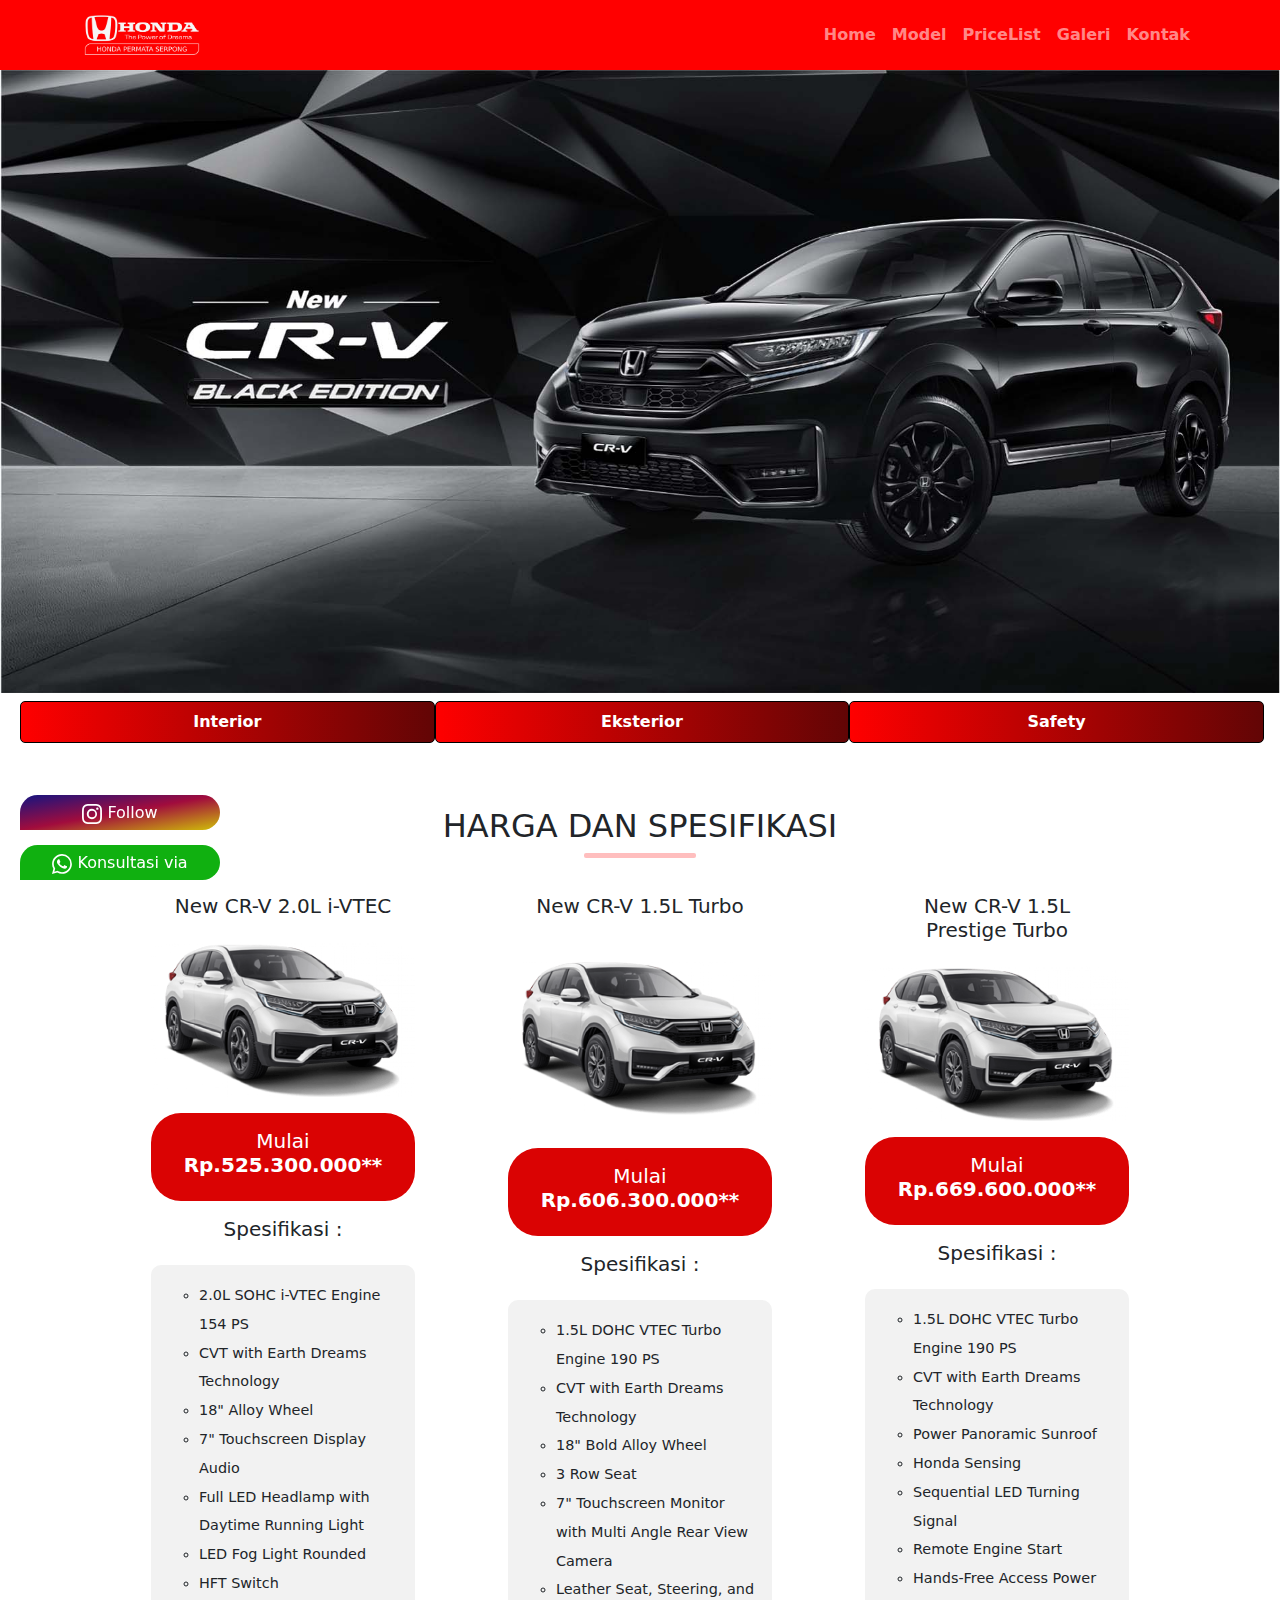
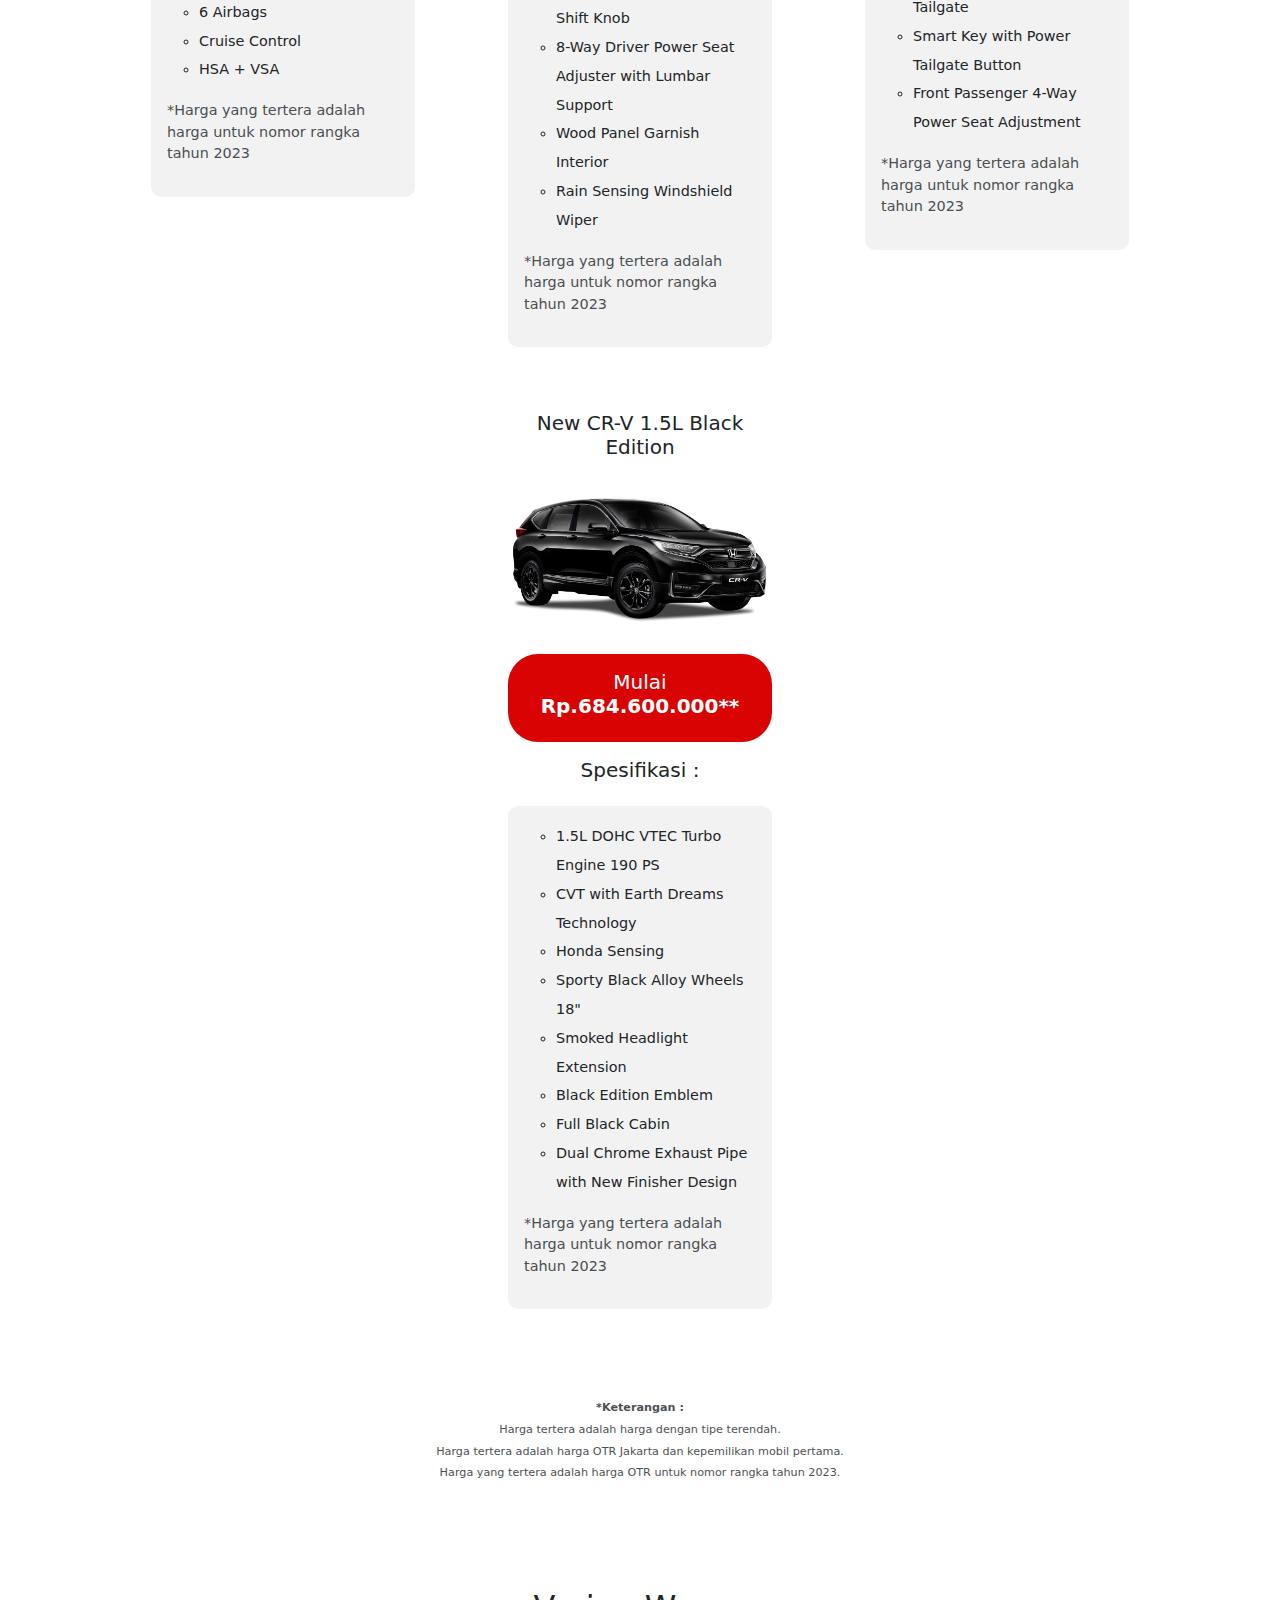
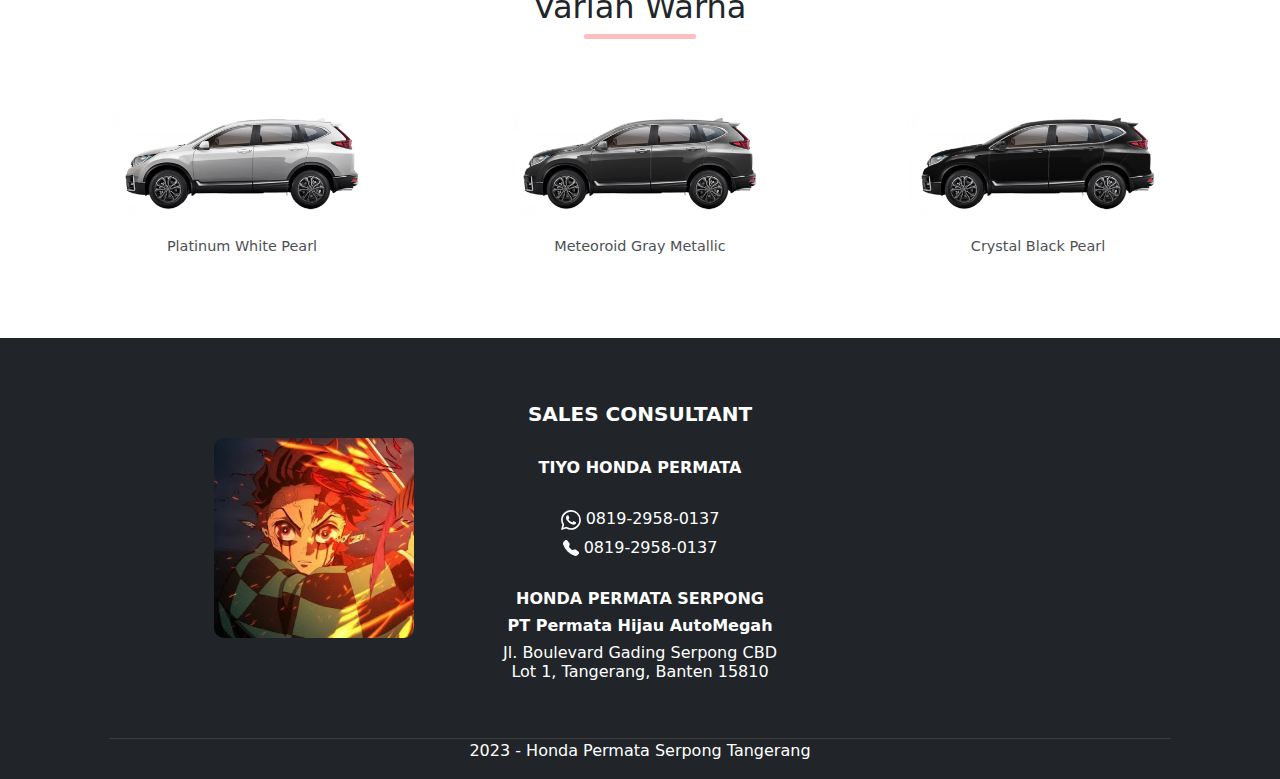
<file: crv.html>
<!DOCTYPE html>
<html lang="en">
  <head>
    <meta charset="utf-8" />
    <meta name="viewport" content="width=device-width, initial-scale=1" />
    <title>NEW HONDA CR-V</title>
    <link href="css/bootstrap.min.css" rel="stylesheet" />
    <link rel="stylesheet" href="css/style.css" />
  </head>
  <body>
    <!-- navbar -->
    <nav class="navbar navbar-expand-lg navbar-dark sticky-top ms-auto" style="background-color: red">
      <div class="container">
        <a class="navbar-brand" href="index.html"><img src="img/logo.png" alt="Honda Permata Serpong" width="120" /></a>
        <button class="navbar-toggler" type="button" data-bs-toggle="collapse" data-bs-target="#navbarNav" aria-controls="navbarNav" aria-expanded="false" aria-label="Toggle navigation">
          <span class="navbar-toggler-icon"></span>
        </button>
        <div class="collapse navbar-collapse" id="navbarNav">
          <ul class="navbar-nav ms-auto fw-bold">
            <li class="nav-item">
              <a class="nav-link" href="index.html">Home</a>
            </li>
            <li class="nav-item">
              <a class="nav-link" href="model.html">Model</a>
            </li>
            <li class="nav-item">
              <a class="nav-link" href="pricelist.html">PriceList</a>
            </li>
            <li class="nav-item">
              <a class="nav-link" href="galeri.html">Galeri</a>
            </li>
            <li class="nav-item">
              <a class="nav-link" href="kontak.html">Kontak</a>
            </li>
          </ul>
        </div>
      </div>
    </nav>
    <!-- akhir navbar -->

    <!-- content -->
    <main>
      <section class="hero">
        <div>
          <img src="img/crv/hero1.jpg" class="d-block w-100" alt="NEW HONDA CR-V" />
        </div>
      </section>

      <section class="navbarkecil">
        <ul class="row text-center justify-content-evenly mt-2 me-3 fw-semibold">
          <li class="col-sm-4 interior py-2" id="interior"><a>Interior</a></li>
          <li class="col-sm-4 eksterior py-2" id="eksterior"><a>Eksterior</a></li>
          <li class="col-sm-4 safety py-2" id="safety"><a>Safety</a></li>
        </ul>
      </section>

      <section class="row gap-4 justify-content-center mb-4" id="int">
        <div class="card col-3 mb-5" style="width: 18rem">
          <img src="img/crv/int/dashboard.jpg" class="card-img-top" alt="Dashboard with Wood Panel" />
          <div class="card-body">
            <h5 class="card-title">Dashboard with Wood Panel</h5>
            <p class="card-text">Rasakan kemewahan di setiap perjalanan Anda melalui interior dengan aksen kayu, yang memberikan kesan hangat sekaligus modern.</p>
          </div>
        </div>
        <div class="card col-3 mb-5" style="width: 18rem">
          <img src="img/crv/int/dualzone.jpg" class="card-img-top" alt="Dual Zone Auto A/C" />
          <div class="card-body">
            <h5 class="card-title">Dual Zone Auto A/C</h5>
            <p class="card-text">Melalui fitur Dual Zone Auto A/C, suhu udara antara sisi pengendara dan penumpang depan dirancang secara terpisah untuk pengaturan suhu yang dapat disesuaikan.</p>
          </div>
        </div>
        <div class="card col-3 mb-5" style="width: 18rem">
          <img src="img/crv/int/shiftknob.jpg" class="card-img-top" alt="Leather Wrapped Shift Knob" />
          <div class="card-body">
            <h5 class="card-title">Leather Wrapped Shift Knob</h5>
            <p class="card-text">Selain di bagian jok dan roda kemudi, material kulit juga telah diaplikasikan pada tuas persneling, sehingga membuat pengalaman berkendara Anda semakin terasa mewah.</p>
          </div>
        </div>
        <div class="card col-3 mb-5" style="width: 18rem">
          <img src="img/crv/int/steeringwheel.jpg" class="card-img-top" alt="Leather-Wrapped Steering Wheel" />
          <div class="card-body">
            <h5 class="card-title">Leather-Wrapped Steering Wheel</h5>
            <p class="card-text">Menyentuh roda kemudi juga kini terasa nyaman dengan dibalut material kulit yang memperkuat kesan mewah dari New Honda CR-V.</p>
          </div>
        </div>
        <div class="card col-3 mb-5" style="width: 18rem">
          <img src="img/crv/int/handsfree.jpg" class="card-img-top" alt="Hands-Free Telephone Switch & TFT Switch " />
          <div class="card-body">
            <h5 class="card-title">Hands-Free Telephone Switch & TFT Switch</h5>
            <p class="card-text">Dengan fitur HFT Switch, Anda dapat tetap fokus berkendara sambil melakukan panggilan, memutar musik atau mendapatkan petunjuk arah.</p>
            <p class="card-text">Semenatara itu, mengubah pengaturan di layar TFT menjadi lebih mudah berkat tombol TFT Switch yang ada di roda kemudi. Bagian yang dapat diatur meliputi penunjuk waktu, informasi perjalanan dan lainnya.</p>
          </div>
        </div>
        <div class="card col-3 mb-5" style="width: 18rem">
          <img src="img/crv/int/tftmeter.jpg" class="card-img-top" alt="New 5 TFT Meter" />
          <div class="card-body">
            <h5 class="card-title">New 5" TFT Meter</h5>
            <p class="card-text">Rasakan pengalaman berkendara yang lebih canggih dengan layar TFT Meter selebar 5 inchi, yang dapat memberikan Anda informasi mengenai tingkat kecepatan, jarak, waktu tempuh dan lainnya.</p>
          </div>
        </div>
        <div class="card col-3 mb-5" style="width: 18rem">
          <img src="img/crv/int/sunroof.jpg" class="card-img-top" alt="Panoramic Power Sunroof" />
          <div class="card-body">
            <h5 class="card-title">Panoramic Power Sunroof</h5>
            <p class="card-text">Sepanjang penjelajahan yang menajubkan, Anda dapat menikmati pemandangan dan fenomena langit yang mempesona dengan lebih luas.</p>
          </div>
        </div>
      </section>

      <section class="row gap-4 justify-content-center my-4" id="ekst">
        <div class="card col-3 mb-5" style="width: 18rem">
          <img src="img/crv/ekst/sequentialled.jpg" class="card-img-top" alt="Sequential LED Turning Signal" />
          <div class="card-body">
            <h5 class="card-title">Sequential LED Turning Signal</h5>
            <p class="card-text">New Honda CR-V dilengkapi dengan fitur Sequential LED Turning Signal, yang membuat tampilan lampu sein bergerak dari depan ke belakang sehingga membuat tampilannya semakin canggih dan mewah.</p>
          </div>
        </div>
        <div class="card col-3 mb-5" style="width: 18rem">
          <img src="img/crv/ekst/frontbumper.jpg" class="card-img-top" alt="New Front Bumper Design" />
          <div class="card-body">
            <h5 class="card-title">New Front Bumper Design</h5>
            <p class="card-text">Tampilan New Honda CR-V semakin maskulin dengan desain baru pada bumper bagian depan, sehingga memancarkan identitas Anda yang selalu ingin menaklukan tantangan.</p>
          </div>
        </div>
        <div class="card col-3 mb-5" style="width: 18rem">
          <img src="img/crv/ekst/frontgrille.jpg" class="card-img-top" alt="New Black Front Grille" />
          <div class="card-body">
            <h5 class="card-title">New Black Front Grille</h5>
            <p class="card-text">Desain baru pada Front Grille yang didominasi warna hitam menguatkan kesan sporty sekaligus tangguh dari New Honda CR-V.</p>
          </div>
        </div>
        <div class="card col-3 mb-5" style="width: 18rem">
          <img src="img/crv/ekst/heat.jpg" class="card-img-top" alt="Heat Rejecting Green Tinted Glass" />
          <div class="card-body">
            <h5 class="card-title">Heat Rejecting Green Tinted Glass</h5>
            <p class="card-text">Desain kaca depan pada New Honda CR-V telah mengaplikasikan teknologi Heat Rejecting Green Tinted Glass untuk mengurangi sinar matahari yang masuk kedalam kabin, sehingga mengurangi suhu panas berlebih.</p>
          </div>
        </div>
        <div class="card col-3 mb-5" style="width: 18rem">
          <img src="img/crv/ekst/ledfoglight.jpg" class="card-img-top" alt="LED Fog light" />
          <div class="card-body">
            <h5 class="card-title">LED Fog light</h5>
            <p class="card-text">Penggunaan lampu LED juga diaplikasikan pada bagian Fog Light, sehingga memberikan visibilitas lebih saat malam hari dan cuaca berkabut, sekaligus menunjang penampilan yang semakin mewah.</p>
          </div>
        </div>
        <div class="card col-3 mb-5" style="width: 18rem">
          <img src="img/crv/ekst/ledhead.jpg" class="card-img-top" alt="Full LED Headlight with Auto Leveling" />
          <div class="card-body">
            <h5 class="card-title">Full LED Headlight with Auto Leveling</h5>
            <p class="card-text">Penampilan All New Honda CR-V tampak semakin mewah dengan mengadopsi headlamp LED berbentuk runcing, serta dilengkapi LED Daytime Running Light untuk menambah visibilitas di siang dan malam hari.</p>
          </div>
        </div>
        <div class="card col-3 mb-5" style="width: 18rem">
          <img src="img/crv/ekst/rearsmoked.jpg" class="card-img-top" alt="Rear Smoked Tail Light" />
          <div class="card-body">
            <h5 class="card-title">Rear Smoked Tail Light</h5>
            <p class="card-text">Penampilan mewah New Honda CR-V didukung dengan aksen smoked yang terdapat pada lampu belakang, yang semakin memancarkan aura elegan.</p>
          </div>
        </div>
        <div class="card col-3 mb-5" style="width: 18rem">
          <img src="img/crv/ekst/rearbumper.jpg" class="card-img-top" alt="Rear Bumper Design" />
          <div class="card-body">
            <h5 class="card-title">Rear Bumper Design</h5>
            <p class="card-text">New Honda CR-V kini desain baru pada bumper bagian belakang, untuk menambah kesan tangguh sekaligus elegan di mobil Anda.</p>
          </div>
        </div>
        <div class="card col-3 mb-5" style="width: 18rem">
          <img src="img/crv/ekst/alloywheel.jpg" class="card-img-top" alt="18 Alloy Wheel Design" />
          <div class="card-body">
            <h5 class="card-title">18" Alloy Wheel Design</h5>
            <p class="card-text">All New Honda CR-V menggunakan Two-Tone Alloy Wheel berukuran 18" yang semakin memberikan kesan mewah sekaligus tangguh saat Anda melintasi berbagai medan.</p>
          </div>
        </div>
        <div class="card col-3 mb-5" style="width: 18rem">
          <img src="img/crv/ekst/dualchrome.jpg" class="card-img-top" alt="Dual Chrome Exhaust Pipe with New Finisher Design" />
          <div class="card-body">
            <h5 class="card-title">Dual Chrome Exhaust Pipe with New Finisher Design</h5>
            <p class="card-text">All New Honda CR-V tampil semakin tangguh dengan dilengkapi Dual Exhaust Pipe + Finisher, yang berfungsi mendukung proses pembakaran bahan bakar secara lebih efisien karena gas buang menjadi lebih cepat dikeluarkan dari silinder mesin.</p>
          </div>
        </div>
        <div class="card col-3 mb-5" style="width: 18rem">
          <img src="img/crv/ekst/tailgate.jpg" class="card-img-top" alt="Tailgate Spoiler" />
          <div class="card-body">
            <h5 class="card-title">Tailgate Spoiler</h5>
            <p class="card-text">Penampilan All New Honda CR-V semakin berkarakter lewat Tailgate Spoiler berdesain sporty pada bagian belakang, yang juga dilengkapi dengan lampu untuk meningkatkan visibilitas.</p>
          </div>
        </div>
      </section>

      <section class="row gap-4 justify-content-center my-4" id="safe">
        <div class="card col-3 mb-5" style="width: 18rem">
          <img src="img/crv/safety/hondasensing.jpg" class="card-img-top" alt="Honda Sensing" />
          <div class="card-body">
            <h5 class="card-title">Honda Sensing</h5>
            <p class="card-text">
                Honda Sensing mengedepankan kenyamanan dan didesain untuk membantu Anda sepanjang perjalanan.
            </p>
          </div>
        </div>
        <div class="card col-3 mb-5" style="width: 18rem">
          <img src="img/crv/safety/attention.jpg" class="card-img-top" alt="Driver Attention Monitor" />
          <div class="card-body">
            <h5 class="card-title">Driver Attention Monitor</h5>
            <p class="card-text">Fitur yang berfungsi untuk memberi peringatan kepada pengemudi jika konsentrasi Anda dalam berkendara menurun.</p>
            <p class="card-text">Driver Attention Monitor bekerja dengan mengawasi pergerakan roda kemudi. Apabila roda kemudi cenderung miring ke kiri atau kanan terus menerus, yang menunjukkan tanda pengendara mengantuk atau kehilangan konsetrasi, sebuah peringatan di monitor akan muncul untuk meminta Anda segera menepi dan istirahat.</p>
          </div>
        </div>
        <div class="card col-3 mb-5" style="width: 18rem">
          <img src="img/crv/safety/gcon.jpg" class="card-img-top" alt="GCON + ACE&trade" />
          <div class="card-body">
            <h5 class="card-title">GCON + ACE&trade</h5>
            <p class="card-text">All New Honda CR-V juga menawarkan standar keselamatan tertinggi di kelasnya lewat hadirnya berbagai fitur-fitur keselamatan pasif dan aktif.</p>
            <p class="card-text">Honda mengaplikasikan teknologi rangka orisinal G Force Control (G-CON), dengan tujuan menjaga keutuhan struktur pada ruang penumpang dengan cara menyerap dan mengalirkan energi dari suatu benturan.</p>
            <p class="card-text">Sementara ACE™ memberikan perlindungan menyeluruh pada kabin penumpang meskipun bertabrakan dengan kendaraan yang berbeda ukuran.</p>
            <p class="card-text">Bodi All New Honda CR-V juga dirancang Side Impact Beam yang dapat meredam energi dan meminimalkan cedera pada pejalan kaki.</p>
          </div>
        </div>
        <div class="card col-3 mb-5" style="width: 18rem">
          <img src="img/crv/safety/electric.jpg" class="card-img-top" alt="Electric Parking Brake & Auto Brake Hold" />
          <div class="card-body">
            <h5 class="card-title">Electric Parking Brake & Auto Brake Hold</h5>
            <p class="card-text">Untuk menunjang keamanan di perjalanan Anda, New Honda CR-V telah dilengkapi fitur Electric Parking Brake. Cukup dengan satu sentuhan, Anda dapat menahan rem dengan sempurna.</p>
            <p class="card-text">Selain itu, fitur Auto Brake Hold juga telah tersedia untuk membantu mobil Anda berhenti di tanjakan atau turunan saat kondisi macet, sehingga Anda tidak perlu menginjak rem terus-menerus.</p>
          </div>
        </div>
        <div class="card col-3 mb-5" style="width: 18rem">
          <img src="img/crv/safety/hsa.jpg" class="card-img-top" alt="Hill Start Assist (HSA)" />
          <div class="card-body">
            <h5 class="card-title">Hill Start Assist (HSA)</h5>
            <p class="card-text">Hill Start Assist berfungsi untuk mencegah kendaraan bergerak mundur saat pengemudi memindahkan kaki dari pedal rem ke pedal gas saat berhenti di jalan menanjak.</p>
            <p class="card-text">Sistem ini otomatis berfungsi saat sistem mendeteksi kendaraan berhenti mengahadap jalan menanjak, atau dalam posisi gigi mundur saat kendaraan menghadap jalan menurun.</p>
          </div>
        </div>
        <div class="card col-3 mb-5" style="width: 18rem">
          <img src="img/crv/safety/stopsignal.jpg" class="card-img-top" alt="Emergency Stop Signal" />
          <div class="card-body">
            <h5 class="card-title">Emergency Stop Signal</h5>
            <p class="card-text">New Honda CR-V telah dilengkapi fitur Emergency Stop Signal berfungsi memberikan peringatan pada kendaraan di belakang saat pengendara melakukan pengereman secara keras dan tiba-tiba.</p>
            <p class="card-text">Fitur ini akan berfungsi jika pengendara mengerem dengan keras saat melaju pada kecepatan 60 km/jam atau lebih, dimana lampu hazard akan aktif berkedip.</p>
          </div>
        </div>
        <div class="card col-3 mb-5" style="width: 18rem">
          <img src="img/crv/safety/walkaway.jpg" class="card-img-top" alt="Walk Away Auto Lock" />
          <div class="card-body">
            <h5 class="card-title">Walk Away Auto Lock</h5>
            <p class="card-text">Melalui fitur Walk Away Lock, pintu mobil akan terkunci secara otomatis sesaat setelah pengendara meninggalkan mobil sambil membawa kunci dengan jarak 1,5 meter dari mobil.</p>
          </div>
        </div>
        <div class="card col-3 mb-5" style="width: 18rem">
          <img src="img/crv/safety/parkingsensor.jpg" class="card-img-top" alt="Parking Sensor" />
          <div class="card-body">
            <h5 class="card-title">Parking Sensor</h5>
          </div>
        </div>
      </section>

      <section class="spesifikasi">
        <div class="container">
          <div class="row">
            <div class="col">
              <div class="headline mt-5 text-center">
                <h2>HARGA DAN SPESIFIKASI</h2>
                <hr />
              </div>
            </div>
          </div>

          <div class="row justify-content-evenly">
            <div class="card col-4 mb-5" style="width: 18rem">
              <div>
                <div class="card-body text-center">
                  <h5 class="card-title">New CR-V 2.0L i-VTEC</h5>
                </div>
                <img src="img/crv/spesifikasi/ivtec.png" class="card-img-top" alt="New CR-V 2.0L i-VTEC" />
                <div class="card-body harga mt-3 text-center" style="background-color: rgb(218, 3, 3)">
                  <h5 class="fw-normal">Mulai <b>Rp.525.300.000**</b></h5>
                </div>
                <div class="card-body text-center">
                  <h5 class="card-title fw-normal">Spesifikasi :</h5>
                </div>
                <div class="card-body spek" style="background-color: rgb(242, 242, 242)">
                  <ul>
                    <li>2.0L SOHC i-VTEC Engine 154 PS</li>
                    <li>CVT with Earth Dreams Technology</li>
                    <li>18" Alloy Wheel</li>
                    <li>7" Touchscreen Display Audio</li>
                    <li>Full LED Headlamp with Daytime Running Light</li>
                    <li>LED Fog Light Rounded</li>
                    <li>HFT Switch</li>
                    <li>6 Airbags</li>
                    <li>Cruise Control</li>
                    <li>HSA + VSA</li>
                  </ul>
                  <p>*Harga yang tertera adalah harga untuk nomor rangka tahun 2023</p>
                </div>
              </div>
            </div>
            <div class="card col-4 mb-5" style="width: 18rem">
              <div>
                <div class="card-body text-center">
                  <h5 class="card-title">New CR-V 1.5L Turbo</h5>
                </div>
                <img src="img/crv/spesifikasi/turbo.png" class="card-img-top" alt="New CR-V 1.5L Turbo" />
                <div class="card-body harga mt-3 text-center" style="background-color: rgb(218, 3, 3)">
                  <h5 class="fw-normal">Mulai <b>Rp.606.300.000**</b></h5>
                </div>
                <div class="card-body text-center">
                  <h5 class="card-title fw-normal">Spesifikasi :</h5>
                </div>
                <div class="card-body spek" style="background-color: rgb(242, 242, 242)">
                  <ul>
                    <li>1.5L DOHC VTEC Turbo Engine 190 PS</li>
                    <li>CVT with Earth Dreams Technology</li>
                    <li>18" Bold Alloy Wheel</li>
                    <li>3 Row Seat</li>
                    <li>7" Touchscreen Monitor with Multi Angle Rear View Camera</li>
                    <li>Leather Seat, Steering, and Shift Knob</li>
                    <li>8-Way Driver Power Seat Adjuster with Lumbar Support</li>
                    <li>Wood Panel Garnish Interior</li>
                    <li>Rain Sensing Windshield Wiper</li>
                  </ul>
                  <p>*Harga yang tertera adalah harga untuk nomor rangka tahun 2023</p>
                </div>
              </div>
            </div>
            <div class="card col-4 mb-5" style="width: 18rem">
              <div>
                <div class="card-body text-center">
                  <h5 class="card-title">New CR-V 1.5L Prestige Turbo</h5>
                </div>
                <img src="img/crv/spesifikasi/prestigeturbo.png" class="card-img-top" alt="New CR-V 1.5L Prestige Turbo" />
                <div class="card-body harga mt-3 text-center" style="background-color: rgb(218, 3, 3)">
                  <h5 class="fw-normal">Mulai <b>Rp.669.600.000**</b></h5>
                </div>
                <div class="card-body text-center">
                  <h5 class="card-title fw-normal">Spesifikasi :</h5>
                </div>
                <div class="card-body spek" style="background-color: rgb(242, 242, 242)">
                  <ul>
                    <li>1.5L DOHC VTEC Turbo Engine 190 PS</li>
                    <li>CVT with Earth Dreams Technology</li>
                    <li>Power Panoramic Sunroof</li>
                    <li>Honda Sensing</li>
                    <li>Sequential LED Turning Signal</li>
                    <li>Remote Engine Start</li>
                    <li>Hands-Free Access Power Tailgate</li>
                    <li>Smart Key with Power Tailgate Button</li>
                    <li>Front Passenger 4-Way Power Seat Adjustment</li>
                  </ul>
                  <p>*Harga yang tertera adalah harga untuk nomor rangka tahun 2023</p>
                </div>
              </div>
            </div>
            <div class="card col-4 mb-5" style="width: 18rem">
              <div>
                <div class="card-body text-center">
                  <h5 class="card-title">New CR-V 1.5L Black Edition</h5>
                </div>
                <img src="img/crv/spesifikasi/black.png" class="card-img-top" alt="New CR-V 1.5L Black Edition" />
                <div class="card-body harga mt-3 text-center" style="background-color: rgb(218, 3, 3)">
                  <h5 class="fw-normal">Mulai <b>Rp.684.600.000**</b></h5>
                </div>
                <div class="card-body text-center">
                  <h5 class="card-title fw-normal">Spesifikasi :</h5>
                </div>
                <div class="card-body spek" style="background-color: rgb(242, 242, 242)">
                    <ul>
                        <li>1.5L DOHC VTEC Turbo Engine 190 PS</li>
                        <li>CVT with Earth Dreams Technology</li>
                        <li>Honda Sensing</li>
                        <li>Sporty Black Alloy Wheels 18"</li>
                        <li>Smoked Headlight Extension</li>
                        <li>Black Edition Emblem</li>
                        <li>Full Black Cabin</li>
                        <li>Dual Chrome Exhaust Pipe with New Finisher Design</li>
                      </ul>
                      <p>*Harga yang tertera adalah harga untuk nomor rangka tahun 2023</p>
                </div>
              </div>
            </div>
          </div>
          <div class="row text-center keterangan mt-5">
            <div class="col">
              <p><b>*Keterangan :</b></p>
              <p>Harga tertera adalah harga dengan tipe terendah.</p>
              <p>Harga tertera adalah harga OTR Jakarta dan kepemilikan mobil pertama.</p>
              <p>Harga yang tertera adalah harga OTR untuk nomor rangka tahun 2023.</p>
            </div>
          </div>
        </div>
      </section>

      <section class="varian mt-5">
        <div class="container">
          <div class="row">
            <div class="col">
              <div class="headline mt-5 text-center">
                <h2>Varian Warna</h2>
                <hr />
              </div>
            </div>
          </div>
        </div>
        <div class="row justify-content-evenly text-center mt-5">
          <div class="card col-6 mb-3" style="width: 18rem">
            <img src="img/crv/varian/platinum.png" class="card-img-top" alt="Platinum White Pearl" />
            <div class="card-body">
              <p class="card-text">Platinum White Pearl</p>
            </div>
          </div>
          <div class="card col-6 mb-3" style="width: 18rem">
            <img src="img/crv/varian/meteoroid.png" class="card-img-top" alt="Meteoroid Gray Metallic" />
            <div class="card-body">
              <p class="card-text">Meteoroid Gray Metallic</p>
            </div>
          </div>
          <div class="card col-6 mb-3" style="width: 18rem">
            <img src="img/crv/varian/crystal.png" class="card-img-top" alt="Crystal Black Pearl" />
            <div class="card-body">
              <p class="card-text">Crystal Black Pearl</p>
            </div>
          </div>
        </div>
      </section>
    </main>
    <!-- akhir content -->

    <!-- footer -->
    <footer class="bg-dark mt-5 pt-5">
      <div class="row text-center justify-content-center align-items-center">
        <div class="col-md-3">
          <img src="img/tanjiro.jpg" alt="Hansen Honda Permata" width="200" />
        </div>

        <div class="col-md-3 mt-3">
          <h5 class="fw-bolder">SALES CONSULTANT</h5>
          <br />
          <h6 class="fw-bold">TIYO HONDA PERMATA</h6>
          <br />
          <h6>
            <svg xmlns="http://www.w3.org/2000/svg" width="20" height="20" fill="currentColor" class="bi bi-whatsapp" viewBox="0 0 16 16">
              <path
                d="M13.601 2.326A7.854 7.854 0 0 0 7.994 0C3.627 0 .068 3.558.064 7.926c0 1.399.366 2.76 1.057 3.965L0 16l4.204-1.102a7.933 7.933 0 0 0 3.79.965h.004c4.368 0 7.926-3.558 7.93-7.93A7.898 7.898 0 0 0 13.6 2.326zM7.994 14.521a6.573 6.573 0 0 1-3.356-.92l-.24-.144-2.494.654.666-2.433-.156-.251a6.56 6.56 0 0 1-1.007-3.505c0-3.626 2.957-6.584 6.591-6.584a6.56 6.56 0 0 1 4.66 1.931 6.557 6.557 0 0 1 1.928 4.66c-.004 3.639-2.961 6.592-6.592 6.592zm3.615-4.934c-.197-.099-1.17-.578-1.353-.646-.182-.065-.315-.099-.445.099-.133.197-.513.646-.627.775-.114.133-.232.148-.43.05-.197-.1-.836-.308-1.592-.985-.59-.525-.985-1.175-1.103-1.372-.114-.198-.011-.304.088-.403.087-.088.197-.232.296-.346.1-.114.133-.198.198-.33.065-.134.034-.248-.015-.347-.05-.099-.445-1.076-.612-1.47-.16-.389-.323-.335-.445-.34-.114-.007-.247-.007-.38-.007a.729.729 0 0 0-.529.247c-.182.198-.691.677-.691 1.654 0 .977.71 1.916.81 2.049.098.133 1.394 2.132 3.383 2.992.47.205.84.326 1.129.418.475.152.904.129 1.246.08.38-.058 1.171-.48 1.338-.943.164-.464.164-.86.114-.943-.049-.084-.182-.133-.38-.232z"
              />
            </svg>
            0819-2958-0137
          </h6>
          <h6>
            <svg xmlns="http://www.w3.org/2000/svg" width="16" height="16" fill="currentColor" class="bi bi-telephone-fill" viewBox="0 0 16 16">
              <path
                fill-rule="evenodd"
                d="M1.885.511a1.745 1.745 0 0 1 2.61.163L6.29 2.98c.329.423.445.974.315 1.494l-.547 2.19a.678.678 0 0 0 .178.643l2.457 2.457a.678.678 0 0 0 .644.178l2.189-.547a1.745 1.745 0 0 1 1.494.315l2.306 1.794c.829.645.905 1.87.163 2.611l-1.034 1.034c-.74.74-1.846 1.065-2.877.702a18.634 18.634 0 0 1-7.01-4.42 18.634 18.634 0 0 1-4.42-7.009c-.362-1.03-.037-2.137.703-2.877L1.885.511z"
              />
            </svg>
            0819-2958-0137
          </h6>
          <br />
          <h6 class="fw-bolder">HONDA PERMATA SERPONG</h6>
          <h6 class="fw-bold">PT Permata Hijau AutoMegah</h6>
          <h6>Jl. Boulevard Gading Serpong CBD Lot 1, Tangerang, Banten 15810</h6>
        </div>

        <div class="col-md-3"></div>
      </div>

      <div class="row text-center justify-content-center align-items-center">
        <div class="col-10">
          <p class="mt-5">2023 - Honda Permata Serpong Tangerang</p>
        </div>
      </div>

      <div class="instagram text-center">
        <a href="https://instagram.com/tiyolastiawan/" target="_blank"
          ><svg xmlns="http://www.w3.org/2000/svg" width="20" height="20" fill="currentColor" class="bi bi-instagram" viewBox="0 0 16 16">
            <path
              d="M8 0C5.829 0 5.556.01 4.703.048 3.85.088 3.269.222 2.76.42a3.917 3.917 0 0 0-1.417.923A3.927 3.927 0 0 0 .42 2.76C.222 3.268.087 3.85.048 4.7.01 5.555 0 5.827 0 8.001c0 2.172.01 2.444.048 3.297.04.852.174 1.433.372 1.942.205.526.478.972.923 1.417.444.445.89.719 1.416.923.51.198 1.09.333 1.942.372C5.555 15.99 5.827 16 8 16s2.444-.01 3.298-.048c.851-.04 1.434-.174 1.943-.372a3.916 3.916 0 0 0 1.416-.923c.445-.445.718-.891.923-1.417.197-.509.332-1.09.372-1.942C15.99 10.445 16 10.173 16 8s-.01-2.445-.048-3.299c-.04-.851-.175-1.433-.372-1.941a3.926 3.926 0 0 0-.923-1.417A3.911 3.911 0 0 0 13.24.42c-.51-.198-1.092-.333-1.943-.372C10.443.01 10.172 0 7.998 0h.003zm-.717 1.442h.718c2.136 0 2.389.007 3.232.046.78.035 1.204.166 1.486.275.373.145.64.319.92.599.28.28.453.546.598.92.11.281.24.705.275 1.485.039.843.047 1.096.047 3.231s-.008 2.389-.047 3.232c-.035.78-.166 1.203-.275 1.485a2.47 2.47 0 0 1-.599.919c-.28.28-.546.453-.92.598-.28.11-.704.24-1.485.276-.843.038-1.096.047-3.232.047s-2.39-.009-3.233-.047c-.78-.036-1.203-.166-1.485-.276a2.478 2.478 0 0 1-.92-.598 2.48 2.48 0 0 1-.6-.92c-.109-.281-.24-.705-.275-1.485-.038-.843-.046-1.096-.046-3.233 0-2.136.008-2.388.046-3.231.036-.78.166-1.204.276-1.486.145-.373.319-.64.599-.92.28-.28.546-.453.92-.598.282-.11.705-.24 1.485-.276.738-.034 1.024-.044 2.515-.045v.002zm4.988 1.328a.96.96 0 1 0 0 1.92.96.96 0 0 0 0-1.92zm-4.27 1.122a4.109 4.109 0 1 0 0 8.217 4.109 4.109 0 0 0 0-8.217zm0 1.441a2.667 2.667 0 1 1 0 5.334 2.667 2.667 0 0 1 0-5.334z"
            />
          </svg>
          Follow @tiyolastiawan</a
        >
      </div>

      <div class="whatsapp text-center">
        <a href="https://wa.me/6281929580137?text=Halo%20Tiyo,%20boleh%20minta%20info%20mobil%20Honda%20nya?" target="_blank"
          ><svg xmlns="http://www.w3.org/2000/svg" width="20" height="20" fill="currentColor" class="bi bi-whatsapp" viewBox="0 0 16 16">
            <path
              d="M13.601 2.326A7.854 7.854 0 0 0 7.994 0C3.627 0 .068 3.558.064 7.926c0 1.399.366 2.76 1.057 3.965L0 16l4.204-1.102a7.933 7.933 0 0 0 3.79.965h.004c4.368 0 7.926-3.558 7.93-7.93A7.898 7.898 0 0 0 13.6 2.326zM7.994 14.521a6.573 6.573 0 0 1-3.356-.92l-.24-.144-2.494.654.666-2.433-.156-.251a6.56 6.56 0 0 1-1.007-3.505c0-3.626 2.957-6.584 6.591-6.584a6.56 6.56 0 0 1 4.66 1.931 6.557 6.557 0 0 1 1.928 4.66c-.004 3.639-2.961 6.592-6.592 6.592zm3.615-4.934c-.197-.099-1.17-.578-1.353-.646-.182-.065-.315-.099-.445.099-.133.197-.513.646-.627.775-.114.133-.232.148-.43.05-.197-.1-.836-.308-1.592-.985-.59-.525-.985-1.175-1.103-1.372-.114-.198-.011-.304.088-.403.087-.088.197-.232.296-.346.1-.114.133-.198.198-.33.065-.134.034-.248-.015-.347-.05-.099-.445-1.076-.612-1.47-.16-.389-.323-.335-.445-.34-.114-.007-.247-.007-.38-.007a.729.729 0 0 0-.529.247c-.182.198-.691.677-.691 1.654 0 .977.71 1.916.81 2.049.098.133 1.394 2.132 3.383 2.992.47.205.84.326 1.129.418.475.152.904.129 1.246.08.38-.058 1.171-.48 1.338-.943.164-.464.164-.86.114-.943-.049-.084-.182-.133-.38-.232z"
            />
          </svg>
          Konsultasi via Whatsapp</a
        >
      </div>
    </footer>
    <!-- akhir footer -->
    <script src="js/bootstrap.min.js"></script>
    <script src="js/script.js"></script>
  </body>
</html>
</file>
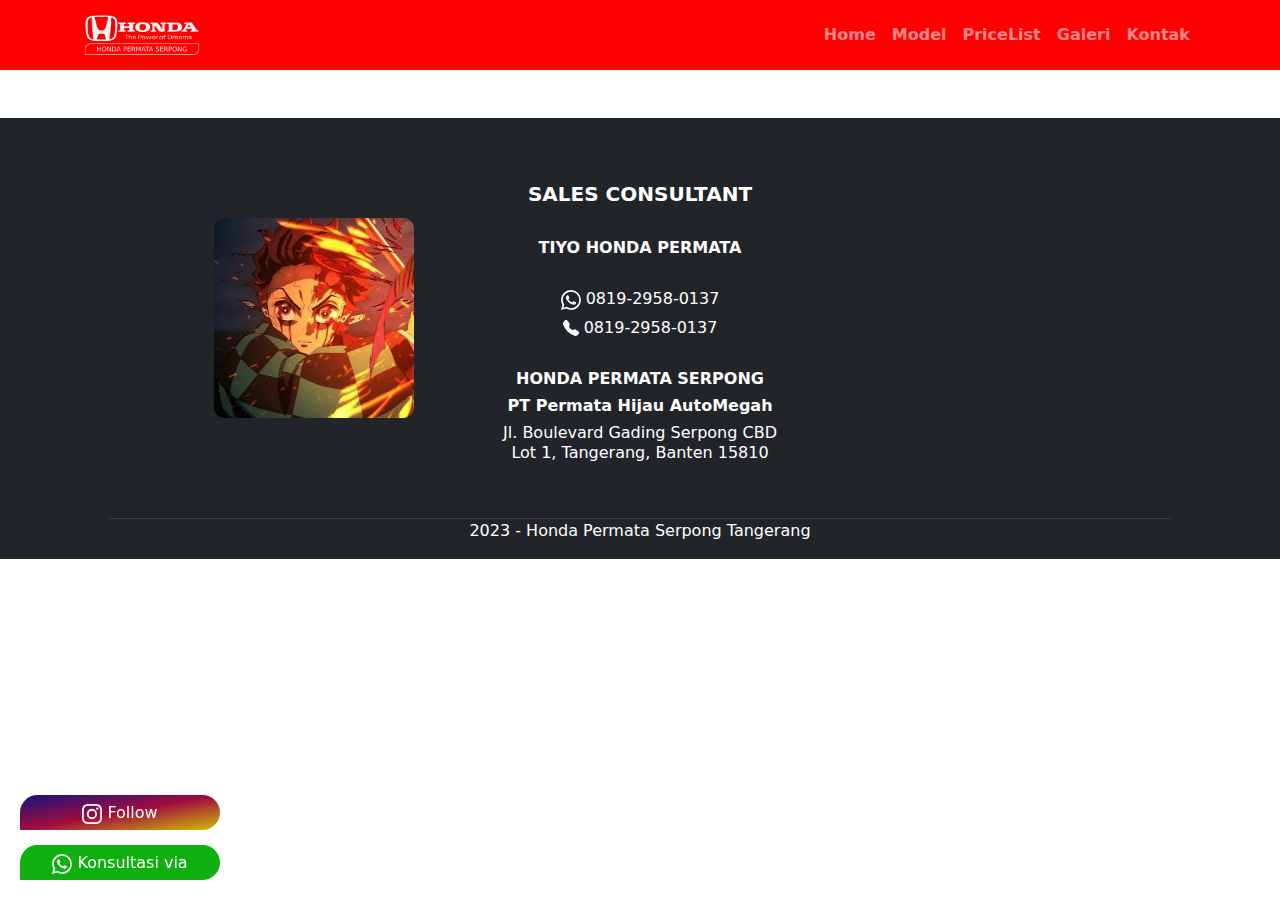
<file: galeri.html>
<!DOCTYPE html>
<html lang="en">
  <head>
    <meta charset="utf-8" />
    <meta name="viewport" content="width=device-width, initial-scale=1" />
    <title>Galeri Tiyo</title>
    <link href="css/bootstrap.min.css" rel="stylesheet" />
    <link rel="stylesheet" href="css/style.css" />
  </head>
  <body>
    <!-- navbar -->
    <nav class="navbar navbar-expand-lg navbar-dark sticky-top" style="background-color: red">
      <div class="container">
        <a class="navbar-brand" href="index.html"><img src="img/logo.png" alt="Honda Permata Serpong" width="120" /></a>
        <button class="navbar-toggler" type="button" data-bs-toggle="collapse" data-bs-target="#navbarNav" aria-controls="navbarNav" aria-expanded="false" aria-label="Toggle navigation">
          <span class="navbar-toggler-icon"></span>
        </button>
        <div class="collapse navbar-collapse" id="navbarNav">
          <ul class="navbar-nav ms-auto fw-bold">
            <li class="nav-item">
              <a class="nav-link" href="index.html">Home</a>
            </li>
            <li class="nav-item">
              <a class="nav-link" href="model.html">Model</a>
            </li>
            <li class="nav-item">
              <a class="nav-link" href="pricelist.html">PriceList</a>
            </li>
            <li class="nav-item">
              <a class="nav-link" href="galeri.html">Galeri</a>
            </li>
            <li class="nav-item">
              <a class="nav-link" href="kontak.html">Kontak</a>
            </li>
          </ul>
        </div>
      </div>
    </nav>
    <!-- akhir navbar -->

    <!-- content -->
    <main>
      <section class="hero"></section>
    </main>
    <!-- akhir content -->

    <!-- footer -->
    <footer class="bg-dark mt-5 pt-5">
      <div class="row text-center justify-content-center align-items-center">
        <div class="col-md-3">
          <img src="img/tanjiro.jpg" alt="Hansen Honda Permata" width="200" />
        </div>

        <div class="col-md-3 mt-3">
          <h5 class="fw-bolder">SALES CONSULTANT</h5>
          <br />
          <h6 class="fw-bold">TIYO HONDA PERMATA</h6>
          <br />
          <h6>
            <svg xmlns="http://www.w3.org/2000/svg" width="20" height="20" fill="currentColor" class="bi bi-whatsapp" viewBox="0 0 16 16">
            <path
              d="M13.601 2.326A7.854 7.854 0 0 0 7.994 0C3.627 0 .068 3.558.064 7.926c0 1.399.366 2.76 1.057 3.965L0 16l4.204-1.102a7.933 7.933 0 0 0 3.79.965h.004c4.368 0 7.926-3.558 7.93-7.93A7.898 7.898 0 0 0 13.6 2.326zM7.994 14.521a6.573 6.573 0 0 1-3.356-.92l-.24-.144-2.494.654.666-2.433-.156-.251a6.56 6.56 0 0 1-1.007-3.505c0-3.626 2.957-6.584 6.591-6.584a6.56 6.56 0 0 1 4.66 1.931 6.557 6.557 0 0 1 1.928 4.66c-.004 3.639-2.961 6.592-6.592 6.592zm3.615-4.934c-.197-.099-1.17-.578-1.353-.646-.182-.065-.315-.099-.445.099-.133.197-.513.646-.627.775-.114.133-.232.148-.43.05-.197-.1-.836-.308-1.592-.985-.59-.525-.985-1.175-1.103-1.372-.114-.198-.011-.304.088-.403.087-.088.197-.232.296-.346.1-.114.133-.198.198-.33.065-.134.034-.248-.015-.347-.05-.099-.445-1.076-.612-1.47-.16-.389-.323-.335-.445-.34-.114-.007-.247-.007-.38-.007a.729.729 0 0 0-.529.247c-.182.198-.691.677-.691 1.654 0 .977.71 1.916.81 2.049.098.133 1.394 2.132 3.383 2.992.47.205.84.326 1.129.418.475.152.904.129 1.246.08.38-.058 1.171-.48 1.338-.943.164-.464.164-.86.114-.943-.049-.084-.182-.133-.38-.232z"
            />
            </svg> 0819-2958-0137
          </h6>
          <h6>
            <svg xmlns="http://www.w3.org/2000/svg" width="16" height="16" fill="currentColor" class="bi bi-telephone-fill" viewBox="0 0 16 16">
              <path fill-rule="evenodd" d="M1.885.511a1.745 1.745 0 0 1 2.61.163L6.29 2.98c.329.423.445.974.315 1.494l-.547 2.19a.678.678 0 0 0 .178.643l2.457 2.457a.678.678 0 0 0 .644.178l2.189-.547a1.745 1.745 0 0 1 1.494.315l2.306 1.794c.829.645.905 1.87.163 2.611l-1.034 1.034c-.74.74-1.846 1.065-2.877.702a18.634 18.634 0 0 1-7.01-4.42 18.634 18.634 0 0 1-4.42-7.009c-.362-1.03-.037-2.137.703-2.877L1.885.511z"/>
            </svg> 0819-2958-0137
          </h6>
          <br />
          <h6 class="fw-bolder">HONDA PERMATA SERPONG</h6>
          <h6 class="fw-bold">PT Permata Hijau AutoMegah</h6>
          <h6>Jl. Boulevard Gading Serpong CBD Lot 1, Tangerang, Banten 15810</h6>
        </div>

        <div class="col-md-3"></div>
      </div>

      <div class="row text-center justify-content-center align-items-center">
        <div class="col-10">
          <p class="mt-5">2023 - Honda Permata Serpong Tangerang</p>
        </div>
      </div>

      <div class="instagram text-center">
        <a href="https://instagram.com/tiyolastiawan/" target="_blank"
          ><svg xmlns="http://www.w3.org/2000/svg" width="20" height="20" fill="currentColor" class="bi bi-instagram" viewBox="0 0 16 16">
            <path
              d="M8 0C5.829 0 5.556.01 4.703.048 3.85.088 3.269.222 2.76.42a3.917 3.917 0 0 0-1.417.923A3.927 3.927 0 0 0 .42 2.76C.222 3.268.087 3.85.048 4.7.01 5.555 0 5.827 0 8.001c0 2.172.01 2.444.048 3.297.04.852.174 1.433.372 1.942.205.526.478.972.923 1.417.444.445.89.719 1.416.923.51.198 1.09.333 1.942.372C5.555 15.99 5.827 16 8 16s2.444-.01 3.298-.048c.851-.04 1.434-.174 1.943-.372a3.916 3.916 0 0 0 1.416-.923c.445-.445.718-.891.923-1.417.197-.509.332-1.09.372-1.942C15.99 10.445 16 10.173 16 8s-.01-2.445-.048-3.299c-.04-.851-.175-1.433-.372-1.941a3.926 3.926 0 0 0-.923-1.417A3.911 3.911 0 0 0 13.24.42c-.51-.198-1.092-.333-1.943-.372C10.443.01 10.172 0 7.998 0h.003zm-.717 1.442h.718c2.136 0 2.389.007 3.232.046.78.035 1.204.166 1.486.275.373.145.64.319.92.599.28.28.453.546.598.92.11.281.24.705.275 1.485.039.843.047 1.096.047 3.231s-.008 2.389-.047 3.232c-.035.78-.166 1.203-.275 1.485a2.47 2.47 0 0 1-.599.919c-.28.28-.546.453-.92.598-.28.11-.704.24-1.485.276-.843.038-1.096.047-3.232.047s-2.39-.009-3.233-.047c-.78-.036-1.203-.166-1.485-.276a2.478 2.478 0 0 1-.92-.598 2.48 2.48 0 0 1-.6-.92c-.109-.281-.24-.705-.275-1.485-.038-.843-.046-1.096-.046-3.233 0-2.136.008-2.388.046-3.231.036-.78.166-1.204.276-1.486.145-.373.319-.64.599-.92.28-.28.546-.453.92-.598.282-.11.705-.24 1.485-.276.738-.034 1.024-.044 2.515-.045v.002zm4.988 1.328a.96.96 0 1 0 0 1.92.96.96 0 0 0 0-1.92zm-4.27 1.122a4.109 4.109 0 1 0 0 8.217 4.109 4.109 0 0 0 0-8.217zm0 1.441a2.667 2.667 0 1 1 0 5.334 2.667 2.667 0 0 1 0-5.334z"
            />
          </svg>
          Follow @tiyolastiawan</a
        >
      </div>

      <div class="whatsapp text-center">
        <a href="https://wa.me/6281929580137?text=Halo%20Tiyo,%20boleh%20minta%20info%20mobil%20Honda%20nya?" target="_blank"
          ><svg xmlns="http://www.w3.org/2000/svg" width="20" height="20" fill="currentColor" class="bi bi-whatsapp" viewBox="0 0 16 16">
            <path
              d="M13.601 2.326A7.854 7.854 0 0 0 7.994 0C3.627 0 .068 3.558.064 7.926c0 1.399.366 2.76 1.057 3.965L0 16l4.204-1.102a7.933 7.933 0 0 0 3.79.965h.004c4.368 0 7.926-3.558 7.93-7.93A7.898 7.898 0 0 0 13.6 2.326zM7.994 14.521a6.573 6.573 0 0 1-3.356-.92l-.24-.144-2.494.654.666-2.433-.156-.251a6.56 6.56 0 0 1-1.007-3.505c0-3.626 2.957-6.584 6.591-6.584a6.56 6.56 0 0 1 4.66 1.931 6.557 6.557 0 0 1 1.928 4.66c-.004 3.639-2.961 6.592-6.592 6.592zm3.615-4.934c-.197-.099-1.17-.578-1.353-.646-.182-.065-.315-.099-.445.099-.133.197-.513.646-.627.775-.114.133-.232.148-.43.05-.197-.1-.836-.308-1.592-.985-.59-.525-.985-1.175-1.103-1.372-.114-.198-.011-.304.088-.403.087-.088.197-.232.296-.346.1-.114.133-.198.198-.33.065-.134.034-.248-.015-.347-.05-.099-.445-1.076-.612-1.47-.16-.389-.323-.335-.445-.34-.114-.007-.247-.007-.38-.007a.729.729 0 0 0-.529.247c-.182.198-.691.677-.691 1.654 0 .977.71 1.916.81 2.049.098.133 1.394 2.132 3.383 2.992.47.205.84.326 1.129.418.475.152.904.129 1.246.08.38-.058 1.171-.48 1.338-.943.164-.464.164-.86.114-.943-.049-.084-.182-.133-.38-.232z"
            />
          </svg>
          Konsultasi via Whatsapp</a
        >
      </div>
    </footer>
    <!-- akhir footer -->
    <script src="js/bootstrap.min.js"></script>
    <script src="js/script.js"></script>
  </body>
</html>
</file>
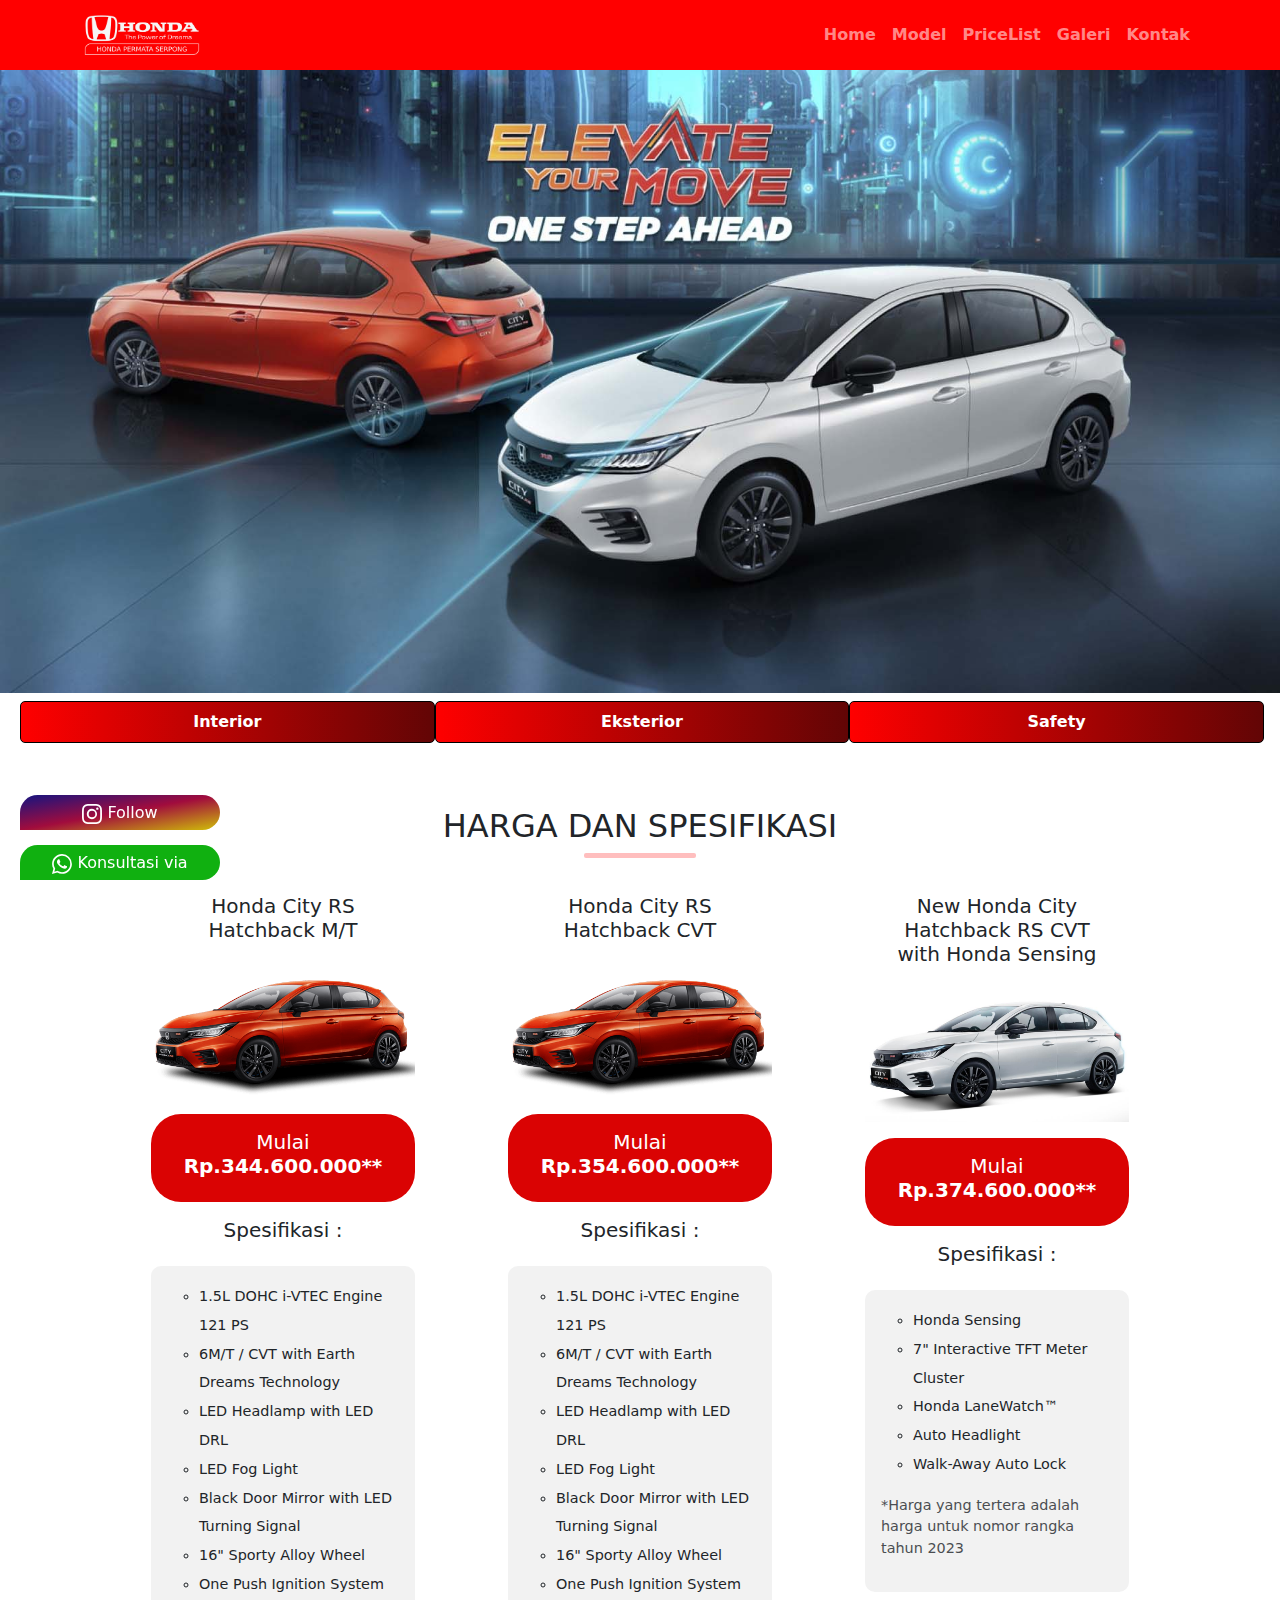
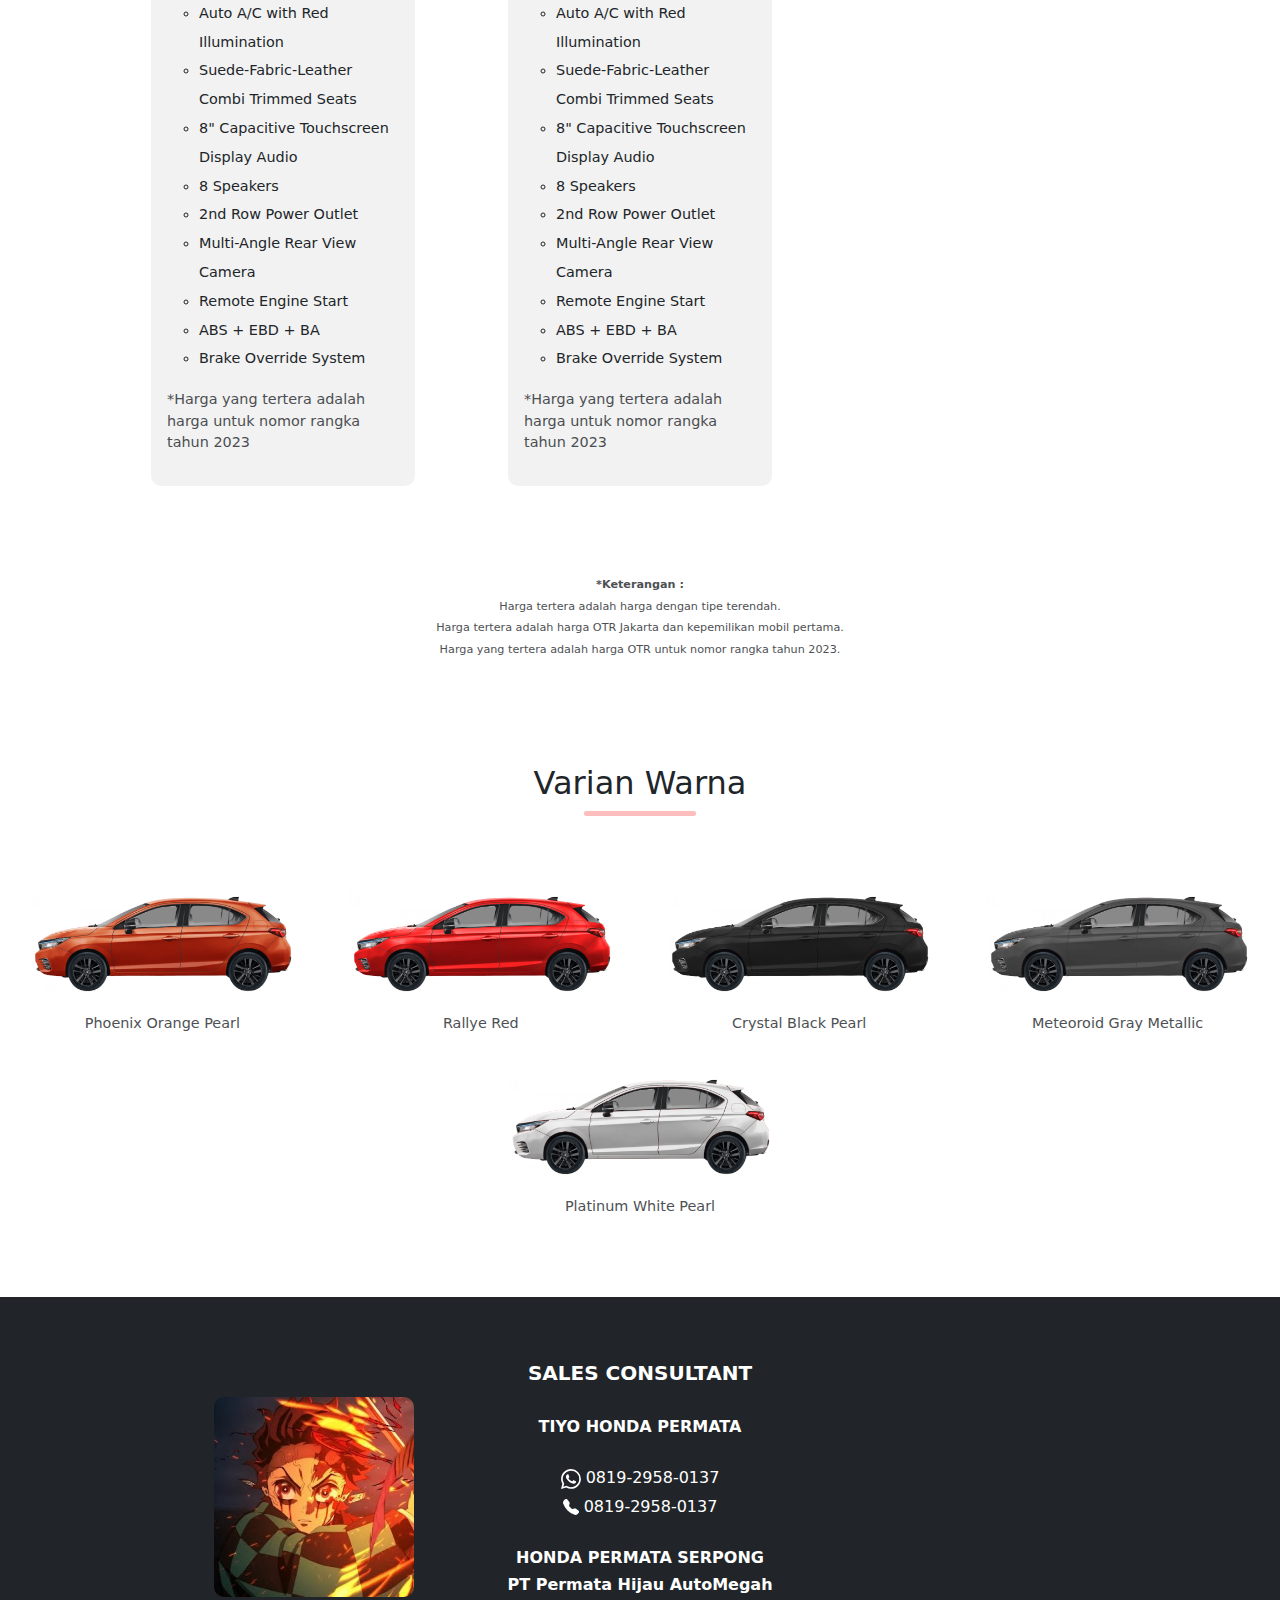
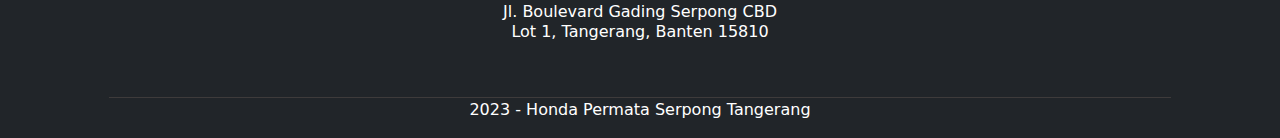
<file: hb.html>
<!DOCTYPE html>
<html lang="en">
  <head>
    <meta charset="utf-8" />
    <meta name="viewport" content="width=device-width, initial-scale=1" />
    <title>HONDA CITY HATCHBACK RS</title>
    <link href="css/bootstrap.min.css" rel="stylesheet" />
    <link rel="stylesheet" href="css/style.css" />
  </head>
  <body>
    <!-- navbar -->
    <nav class="navbar navbar-expand-lg navbar-dark sticky-top ms-auto" style="background-color: red">
      <div class="container">
        <a class="navbar-brand" href="index.html"><img src="img/logo.png" alt="Honda Permata Serpong" width="120" /></a>
        <button class="navbar-toggler" type="button" data-bs-toggle="collapse" data-bs-target="#navbarNav" aria-controls="navbarNav" aria-expanded="false" aria-label="Toggle navigation">
          <span class="navbar-toggler-icon"></span>
        </button>
        <div class="collapse navbar-collapse" id="navbarNav">
          <ul class="navbar-nav ms-auto fw-bold">
            <li class="nav-item">
              <a class="nav-link" href="index.html">Home</a>
            </li>
            <li class="nav-item">
              <a class="nav-link" href="model.html">Model</a>
            </li>
            <li class="nav-item">
              <a class="nav-link" href="pricelist.html">PriceList</a>
            </li>
            <li class="nav-item">
              <a class="nav-link" href="galeri.html">Galeri</a>
            </li>
            <li class="nav-item">
              <a class="nav-link" href="kontak.html">Kontak</a>
            </li>
          </ul>
        </div>
      </div>
    </nav>
    <!-- akhir navbar -->

    <!-- content -->
    <main>
      <section class="hero">
        <div>
          <img src="img/hb/hero1.jpg" class="d-block w-100" alt="HONDA CITY HATCHBACK RS" />
        </div>
      </section>

      <section class="navbarkecil">
        <ul class="row text-center justify-content-evenly mt-2 me-3 fw-semibold">
          <li class="col-sm-4 interior py-2" id="interior"><a>Interior</a></li>
          <li class="col-sm-4 eksterior py-2" id="eksterior"><a>Eksterior</a></li>
          <li class="col-sm-4 safety py-2" id="safety"><a>Safety</a></li>
        </ul>
      </section>

      <section class="row gap-4 justify-content-center mb-4" id="int">
        <div class="card col-3 mb-5" style="width: 18rem">
          <img src="img/hb/int/autoac.jpg" class="card-img-top" alt="Auto A/C with Red Illumination" />
          <div class="card-body">
            <h5 class="card-title">Auto A/C with Red Illumination</h5>
            <p>Rasakan kesejukan kabin melalui Air Conditioner dengan desain modern, dilengkapi dengan sentuhan cahaya berwarna merah yang semakin menguatkan kesan sporty di perjalanan Anda.</p>
          </div>
        </div>
        <div class="card col-3 mb-5" style="width: 18rem">
          <img src="img/hb/int/onepush.jpg" class="card-img-top" alt="One Push Ignition System" />
          <div class="card-body">
            <h5 class="card-title">One Push Ignition System</h5>
            <p>Nyalakan mesin dengan mudah, cukup satu sentuhan jari. Kini dengan tampilan indikator baru yang akan berubah warna ketika mesin menyala, menambah kesan sporty sekaligus modern.</p>
          </div>
        </div>
        <div class="card col-3 mb-5" style="width: 18rem">
          <img src="img/hb/int/cruise.jpg" class="card-img-top" alt="Cruise Control" />
          <div class="card-body">
            <h5 class="card-title">Cruise Control</h5>
            <p>Kini dengan fitur Cruise Control yang terdapat pada Honda City Hatchback RS, dapat meringankan fungsi kaki saat berkendara.</p>
            <p>
              Dengan menekan tombol Cruise, kendaraan Anda akan berjalan pada kecepatan konstan yang dapat diatur dengan tombol akselerasi dan deselerasi pada roda kemudi. Jadi, Anda tidak perlu menginjak gas terus menerus untuk melajukan
              mobilmu.
            </p>
          </div>
        </div>
        <div class="card col-3 mb-5" style="width: 18rem">
          <img src="img/hb/int/audio.jpg" class="card-img-top" alt="Audio Steering Switch" />
          <div class="card-body">
            <h5 class="card-title">Audio Steering Switch</h5>
            <p>Dengan fitur Audio Steering Switch, mendengarkan lagu, siaran radio maupun podcast pilihan Anda menjadi lebih mudah.</p>
            <p>Cukup melalui tombol pengaturan audio yang terintegrasi dengan tuas setir, kamu dapat mengganti lagu pilihanmu tanpa melepas tangan dari kemudi.</p>
          </div>
        </div>
        <div class="card col-3 mb-5" style="width: 18rem">
          <img src="img/hb/int/meter.jpg" class="card-img-top" alt="Sporty Meter Cluster with Red Accent" />
          <div class="card-body">
            <h5 class="card-title">Sporty Meter Cluster with Red Accent</h5>
            <p>Rasakan sensasi berkendara yang sporty melalui Sporty Meter Cluster dengan sentuhan warna merah.</p>
          </div>
        </div>
        <div class="card col-3 mb-5" style="width: 18rem">
          <img src="img/hb/int/hft.jpg" class="card-img-top" alt="HFT Switch with Voice Recognition" />
          <div class="card-body">
            <h5 class="card-title">HFT Switch with Voice Recognition</h5>
            <p>Honda City Hatchback RS dilengkapi dengn fitur Hands Free Telephone (HFT) with Voice Recognition, sehingga Anda dapat berkomunikasi di sepanjang perjalanan tanpa memegang handphone.</p>
          </div>
        </div>
        <div class="card col-3 mb-5" style="width: 18rem">
          <img src="img/hb/int/leather.jpg" class="card-img-top" alt="Leather Door Lining with Red Stitches" />
          <div class="card-body">
            <h5 class="card-title">Leather Door Lining with Red Stitches</h5>
            <p>Balutan material kulit dengan aksen jahitan berwarna merah pada bagian Armrest menekankan kesan sporty, siap menemani Anda berkendara melewati setiap sudut penjelajahan.</p>
          </div>
        </div>
        <div class="card col-3 mb-5" style="width: 18rem">
          <img src="img/hb/int/premium.jpg" class="card-img-top" alt="Premium Comfort Interior with Red Accent" />
          <div class="card-body">
            <h5 class="card-title">Premium Comfort Interior with Red Accent</h5>
            <p>Mengemudi kini semakin nyaman dengan kelembutan dalam sentuhan tangan Anda.</p>
            <p>Dengan roda kemudi dan tuas persneling berbalut kulit dipadukan dengan aksen jahitan berwarna merah, rasakan pengalaman berkendara yang nyaman sekaligus sporty.</p>
          </div>
        </div>
        <div class="card col-3 mb-5" style="width: 18rem">
          <img src="img/hb/int/suede.jpg" class="card-img-top" alt="Suede-Fabric-Leather Combi Trimmed Seats" />
          <div class="card-body">
            <h5 class="card-title">Suede-Fabric-Leather Combi Trimmed Seats</h5>
            <p>Rasakan kenyamanan di setiap perjalanan Anda melalui jok empuk yang dilapisi material kain dan suede, serta perpaduan warna merah dengan hitam yang memperkuat kesan sporty.</p>
          </div>
        </div>
        <div class="card col-3 mb-5" style="width: 18rem">
          <img src="img/hb/int/sporty.jpg" class="card-img-top" alt="Sporty Interior" />
          <div class="card-body">
            <h5 class="card-title">Sporty Interior</h5>
            <p>Rasakan sensasi berkendara yang nyaman sekaligus sporty dengan kabin bernuansa hitam dan merah mulai dari warna kursi, dashboard, pintu hingga atap mobil.</p>
          </div>
        </div>
        <div class="card col-3 mb-5" style="width: 18rem">
          <img src="img/hb/int/refresh.jpg" class="card-img-top" alt="Refresh Mode" />
          <div class="card-body">
            <h5 class="card-title">Refresh Mode</h5>
          </div>
        </div>
        <div class="card col-3 mb-5" style="width: 18rem">
          <img src="img/hb/int/tall.jpg" class="card-img-top" alt="Tall Mode" />
          <div class="card-body">
            <h5 class="card-title">Tall Mode</h5>
          </div>
        </div>
        <div class="card col-3 mb-5" style="width: 18rem">
          <img src="img/hb/int/utility.jpg" class="card-img-top" alt="Utility Mode" />
          <div class="card-body">
            <h5 class="card-title">Utility Mode</h5>
          </div>
        </div>
        <div class="card col-3 mb-5" style="width: 18rem">
          <img src="img/hb/int/long.jpg" class="card-img-top" alt="Long Mode" />
          <div class="card-body">
            <h5 class="card-title">Long Mode</h5>
          </div>
        </div>
      </section>

      <section class="row gap-4 justify-content-center my-4" id="ekst">
        <div class="card col-3 mb-5" style="width: 18rem">
          <img src="img/hb/ekst/full.jpg" class="card-img-top" alt="Full LED Headlight with LED Daytime Running Light" />
          <div class="card-body">
            <h5 class="card-title">Full LED Headlight with LED Daytime Running Light</h5>
            <p>Dengan mengaplikasikan Full LED Headlight with Daytime Running Light (DRL), sorot lampu Honda City Hatchback RS semakin tajam dan menambah kesan modern</p>
            <p>Dengan dilengkapi DRL, visibilitas mobil saat berkendara pun semakin meningkat di siang dan malam hari</p>
          </div>
        </div>
        <div class="card col-3 mb-5" style="width: 18rem">
          <img src="img/hb/ekst/ledfog.jpg" class="card-img-top" alt="LED Foglight" />
          <div class="card-body">
            <h5 class="card-title">LED Foglight</h5>
            <p>Honda City Hatchback RS telah dilengkapi LED Fog Light untuk menghasilkan pencahayaan yang lebih maksimal saat Anda berkendara di jalanan berkabut atau di malam hari.</p>
          </div>
        </div>
        <div class="card col-3 mb-5" style="width: 18rem">
          <img src="img/hb/ekst/rearcombi.jpg" class="card-img-top" alt="Rear Combi Lamp with LED Light Bars" />
          <div class="card-body">
            <h5 class="card-title">Rear Combi Lamp with LED Light Bars</h5>
            <p>Tampilan lampu belakang Honda City Hatchback RS tampak sporty dan dinamis dengan mengusung LED Light Bars, jadikan penampilanmu semakin stand out di segala suasana.</p>
          </div>
        </div>
        <div class="card col-3 mb-5" style="width: 18rem">
          <img src="img/hb/ekst/blackdoor.jpg" class="card-img-top" alt="Black Door Mirror with LED Turning Signal" />
          <div class="card-body">
            <h5 class="card-title">Black Door Mirror with LED Turning Signal</h5>
            <p>Berkendara dengan Honda City Hatchback RS semakin praktis dengan fitur Power Retractable Door Mirror. Cukup dengan satu sentuhan, kaca spion mobil dapat terlipat secara otomatis.</p>
            <p>Selain itu, fitur ini telah dilengkapi LED Turning Signal, yang berfungsi memberikan aba-aba kepada pengendara lain saat Anda berbelok. Sedangkan sentuhan warna hitam pada cangkang spion juga semakin menambah kesan sporty dari Honda City Hatchback RS.</p>
          </div>
        </div>
        <div class="card col-3 mb-5" style="width: 18rem">
          <img src="img/hb/ekst/alloywhe.jpg" class="card-img-top" alt="16 Sporty Alloy Wheel" />
          <div class="card-body">
            <h5 class="card-title">16" Sporty Alloy Wheel</h5>
            <p>Penampilan Honda City Hatchback RS semakin sporty dan juga stylish berkat Sporty Alloy Wheel berukuran 16 inci dengan desain yang memukau, membuat Anda tampil stand out di sepanjang perjalanan.</p>
          </div>
        </div>
      </section>

      <section class="row gap-4 justify-content-center my-4" id="safe">
        <div class="card col-3 mb-5" style="width: 18rem">
          <img src="img/hb/safety/gcon.jpg" class="card-img-top" alt="GCON+ACE™ with Side Impact Beam" />
          <div class="card-body">
            <h5 class="card-title">GCON+ACE™ with Side Impact Beam</h5>
            <p>Honda City Hatchback RS juga menawarkan standar keselamatan tinggi lewat hadirnya berbagai fitur-fitur keselamatan pasif dan aktif.</p>
            <p>Honda mengaplikasikan teknologi rangka orisinil G-Force Control (G-CON), dengan tujuan menjaga keutuhan struktur pada ruang penumpang dengan cara menyerap dan mengalirkan energi dari suatu benturan.</p>
            <p>Sementara ACE™ memberikan perlindungan menyeluruh pada kabin penumpang meskipun bertabrakan dengan kendaraan yang berbeda ukuran.</p>
            <p>Bodi Honda City Hatchback RS juga dirancang Side Impact Beam yang dapat meredam energi dan meminimalkan cedera pada pejalan kaki.</p>
          </div>
        </div>
        <div class="card col-3 mb-5" style="width: 18rem">
          <img src="img/hb/safety/airbags.jpg" class="card-img-top" alt="6 Airbags" />
          <div class="card-body">
            <h5 class="card-title">6 Airbags</h5>
            <p>Honda City Hatchback RS dilengkapi 6 buah Airbags yang melindungi pengemudi dan penumpang di bagian depan dan belakang saat terjadi tabrakan.</p>
            <p>Ketika terjadi tabrakan keras, Pretensioner Seatbelt akan mengencang sehingga tubuh tetap berada pada posisinya dan mencegah gerakan dada ke depan.</p>
            <p>Sementara itu, Load Limiter berfungsi mengurangi tekanan yang berlebih dan mencegah cedera pada bagian dada sekaligus memastikan posisi tubuh jatuh pada airbag yang mengembang.</p>
          </div>
        </div>
        <div class="card col-3 mb-5" style="width: 18rem">
          <img src="img/hb/safety/hsa.jpg" class="card-img-top" alt="Hill Start Assist (HSA)" />
          <div class="card-body">
            <h5 class="card-title">Hill Start Assist (HSA)</h5>
            <p>Hill Start Assist berfungsi untuk mencegah kendaraan bergerak mundur saat pengemudi memindahkan kaki dari pedal rem ke pedal gas saat berhenti di jalan menanjak.</p>
            <p>Sistem ini otomatis berfungsi saat sistem mendeteksi kendaraan berhenti menghadap jalan menanjak, atau dalam posisi gigi mundur saat kendaraan menghadap jalan menurun.</p>
          </div>
        </div>
        <div class="card col-3 mb-5" style="width: 18rem">
          <img src="img/hb/safety/vsa.jpg" class="card-img-top" alt="Vehicle Stability Assist (VSA)" />
          <div class="card-body">
            <h5 class="card-title">Vehicle Stability Assist (VSA)</h5>
            <p>Teknologi keselamatan terdepan yang menggunakan teknologi VSA (Vehicle Stability Assist) untuk mengurangi gejala oversteer dan understeer saat bermanuver.</p>
          </div>
        </div>
        <div class="card col-3 mb-5" style="width: 18rem">
          <img src="img/hb/safety/alarm.jpg" class="card-img-top" alt="Alarm System" />
          <div class="card-body">
            <h5 class="card-title">Alarm System</h5>
            <p>Untuk menambah keamanan, Honda City Hatchback RS juga telah dilengkapi Alarm yang akan langsung berbunyi saat ada yang mencoba membuka pintu secara paksa.</p>
          </div>
        </div>
        <div class="card col-3 mb-5" style="width: 18rem">
          <img src="img/hb/safety/immobilizer.jpg" class="card-img-top" alt="Immobilizer" />
          <div class="card-body">
            <h5 class="card-title">Immobilizer</h5>
            <p>Honda City Hatchback RS telah dilengkapi fitur Immobilizer untuk menunjang keamanan mobil Anda. Immobilizer bekerja dengan sistem enkripsi elektronik yang unik, sehingga mobil Anda hanya dapat dinyalakan dengan kunci asli.</p>
          </div>
        </div>
      </section>

      <section class="spesifikasi">
        <div class="container">
          <div class="row">
            <div class="col">
              <div class="headline mt-5 text-center">
                <h2>HARGA DAN SPESIFIKASI</h2>
                <hr />
              </div>
            </div>
          </div>

          <div class="row justify-content-evenly">
            <div class="card col-4 mb-5" style="width: 18rem">
              <div>
                <div class="card-body text-center">
                  <h5 class="card-title">Honda City RS Hatchback M/T</h5>
                </div>
                <img src="img/hb/spesifikasi/mt.png" class="card-img-top" alt="Honda City RS Hatchback M/T" />
                <div class="card-body harga mt-3 text-center" style="background-color: rgb(218, 3, 3)">
                  <h5 class="fw-normal">Mulai <b>Rp.344.600.000**</b></h5>
                </div>
                <div class="card-body text-center">
                  <h5 class="card-title fw-normal">Spesifikasi :</h5>
                </div>
                <div class="card-body spek" style="background-color: rgb(242, 242, 242)">
                  <ul>
                    <li>1.5L DOHC i-VTEC Engine 121 PS</li>
                    <li>6M/T / CVT with Earth Dreams Technology</li>
                    <li>LED Headlamp with LED DRL</li>
                    <li>LED Fog Light</li>
                    <li>Black Door Mirror with LED Turning Signal</li>
                    <li>16" Sporty Alloy Wheel</li>
                    <li>One Push Ignition System</li>
                    <li>Auto A/C with Red Illumination</li>
                    <li>Suede-Fabric-Leather Combi Trimmed Seats</li>
                    <li>8" Capacitive Touchscreen Display Audio</li>
                    <li>8 Speakers</li>
                    <li>2nd Row Power Outlet</li>
                    <li>Multi-Angle Rear View Camera</li>
                    <li>Remote Engine Start</li>
                    <li>ABS + EBD + BA</li>
                    <li>Brake Override System</li>
                  </ul>
                  <p>*Harga yang tertera adalah harga untuk nomor rangka tahun 2023</p>
                </div>
              </div>
            </div>
            <div class="card col-4 mb-5" style="width: 18rem">
              <div>
                <div class="card-body text-center">
                  <h5 class="card-title">Honda City RS Hatchback CVT</h5>
                </div>
                <img src="img/hb/spesifikasi/cvt.png" class="card-img-top" alt="Honda City RS Hatchback CVT" />
                <div class="card-body harga mt-3 text-center" style="background-color: rgb(218, 3, 3)">
                  <h5 class="fw-normal">Mulai <b>Rp.354.600.000**</b></h5>
                </div>
                <div class="card-body text-center">
                  <h5 class="card-title fw-normal">Spesifikasi :</h5>
                </div>
                <div class="card-body spek" style="background-color: rgb(242, 242, 242)">
                  <ul>
                    <li>1.5L DOHC i-VTEC Engine 121 PS</li>
                    <li>6M/T / CVT with Earth Dreams Technology</li>
                    <li>LED Headlamp with LED DRL</li>
                    <li>LED Fog Light</li>
                    <li>Black Door Mirror with LED Turning Signal</li>
                    <li>16" Sporty Alloy Wheel</li>
                    <li>One Push Ignition System</li>
                    <li>Auto A/C with Red Illumination</li>
                    <li>Suede-Fabric-Leather Combi Trimmed Seats</li>
                    <li>8" Capacitive Touchscreen Display Audio</li>
                    <li>8 Speakers</li>
                    <li>2nd Row Power Outlet</li>
                    <li>Multi-Angle Rear View Camera</li>
                    <li>Remote Engine Start</li>
                    <li>ABS + EBD + BA</li>
                    <li>Brake Override System</li>
                  </ul>
                  <p>*Harga yang tertera adalah harga untuk nomor rangka tahun 2023</p>
                </div>
              </div>
            </div>
            <div class="card col-4 mb-5" style="width: 18rem">
              <div>
                <div class="card-body text-center">
                  <h5 class="card-title">New Honda City Hatchback RS CVT with Honda Sensing</h5>
                </div>
                <img src="img/hb/spesifikasi/sensing.jpg" class="card-img-top" alt="Honda City RS Hatchback CVT" />
                <div class="card-body harga mt-3 text-center" style="background-color: rgb(218, 3, 3)">
                  <h5 class="fw-normal">Mulai <b>Rp.374.600.000**</b></h5>
                </div>
                <div class="card-body text-center">
                  <h5 class="card-title fw-normal">Spesifikasi :</h5>
                </div>
                <div class="card-body spek" style="background-color: rgb(242, 242, 242)">
                    <ul>
                        <li>Honda Sensing</li>
                        <li>7" Interactive TFT Meter Cluster</li>
                        <li>Honda LaneWatch™</li>
                        <li>Auto Headlight</li>
                        <li>Walk-Away Auto Lock</li>
                      </ul>
                  <p>*Harga yang tertera adalah harga untuk nomor rangka tahun 2023</p>
                </div>
              </div>
            </div>
          </div>
          <div class="row text-center keterangan mt-5">
            <div class="col">
              <p><b>*Keterangan :</b></p>
              <p>Harga tertera adalah harga dengan tipe terendah.</p>
              <p>Harga tertera adalah harga OTR Jakarta dan kepemilikan mobil pertama.</p>
              <p>Harga yang tertera adalah harga OTR untuk nomor rangka tahun 2023.</p>
            </div>
          </div>
        </div>
      </section>

      <section class="varian mt-5">
        <div class="container">
          <div class="row">
            <div class="col">
              <div class="headline mt-5 text-center">
                <h2>Varian Warna</h2>
                <hr />
              </div>
            </div>
          </div>
        </div>
        <div class="row justify-content-evenly text-center mt-5">
          <div class="card col-6 mb-3" style="width: 18rem">
            <img src="img/hb/varian/phoenix.png" class="card-img-top" alt="Phoenix Orange Pearl" />
            <div class="card-body">
              <p class="card-text">Phoenix Orange Pearl</p>
            </div>
          </div>
          <div class="card col-6 mb-3" style="width: 18rem">
            <img src="img/hb/varian/rallye.png" class="card-img-top" alt="Rallye Red" />
            <div class="card-body">
              <p class="card-text">Rallye Red</p>
            </div>
          </div>
          <div class="card col-6 mb-3" style="width: 18rem">
            <img src="img/hb/varian/crystal.png" class="card-img-top" alt="Crystal Black Pearl" />
            <div class="card-body">
              <p class="card-text">Crystal Black Pearl</p>
            </div>
          </div>
          <div class="card col-6 mb-3" style="width: 18rem">
            <img src="img/hb/varian/meteoroid.png" class="card-img-top" alt="Meteoroid Gray Metallic" />
            <div class="card-body">
              <p class="card-text">Meteoroid Gray Metallic</p>
            </div>
          </div>
          <div class="card col-6 mb-3" style="width: 18rem">
            <img src="img/hb/varian/platinum.png" class="card-img-top" alt="Platinum White Pearl" />
            <div class="card-body">
              <p class="card-text">Platinum White Pearl</p>
            </div>
          </div>
        </div>
      </section>
    </main>
    <!-- akhir content -->

    <!-- footer -->
    <footer class="bg-dark mt-5 pt-5">
      <div class="row text-center justify-content-center align-items-center">
        <div class="col-md-3">
          <img src="img/tanjiro.jpg" alt="Hansen Honda Permata" width="200" />
        </div>

        <div class="col-md-3 mt-3">
          <h5 class="fw-bolder">SALES CONSULTANT</h5>
          <br />
          <h6 class="fw-bold">TIYO HONDA PERMATA</h6>
          <br />
          <h6>
            <svg xmlns="http://www.w3.org/2000/svg" width="20" height="20" fill="currentColor" class="bi bi-whatsapp" viewBox="0 0 16 16">
              <path
                d="M13.601 2.326A7.854 7.854 0 0 0 7.994 0C3.627 0 .068 3.558.064 7.926c0 1.399.366 2.76 1.057 3.965L0 16l4.204-1.102a7.933 7.933 0 0 0 3.79.965h.004c4.368 0 7.926-3.558 7.93-7.93A7.898 7.898 0 0 0 13.6 2.326zM7.994 14.521a6.573 6.573 0 0 1-3.356-.92l-.24-.144-2.494.654.666-2.433-.156-.251a6.56 6.56 0 0 1-1.007-3.505c0-3.626 2.957-6.584 6.591-6.584a6.56 6.56 0 0 1 4.66 1.931 6.557 6.557 0 0 1 1.928 4.66c-.004 3.639-2.961 6.592-6.592 6.592zm3.615-4.934c-.197-.099-1.17-.578-1.353-.646-.182-.065-.315-.099-.445.099-.133.197-.513.646-.627.775-.114.133-.232.148-.43.05-.197-.1-.836-.308-1.592-.985-.59-.525-.985-1.175-1.103-1.372-.114-.198-.011-.304.088-.403.087-.088.197-.232.296-.346.1-.114.133-.198.198-.33.065-.134.034-.248-.015-.347-.05-.099-.445-1.076-.612-1.47-.16-.389-.323-.335-.445-.34-.114-.007-.247-.007-.38-.007a.729.729 0 0 0-.529.247c-.182.198-.691.677-.691 1.654 0 .977.71 1.916.81 2.049.098.133 1.394 2.132 3.383 2.992.47.205.84.326 1.129.418.475.152.904.129 1.246.08.38-.058 1.171-.48 1.338-.943.164-.464.164-.86.114-.943-.049-.084-.182-.133-.38-.232z"
              />
            </svg>
            0819-2958-0137
          </h6>
          <h6>
            <svg xmlns="http://www.w3.org/2000/svg" width="16" height="16" fill="currentColor" class="bi bi-telephone-fill" viewBox="0 0 16 16">
              <path
                fill-rule="evenodd"
                d="M1.885.511a1.745 1.745 0 0 1 2.61.163L6.29 2.98c.329.423.445.974.315 1.494l-.547 2.19a.678.678 0 0 0 .178.643l2.457 2.457a.678.678 0 0 0 .644.178l2.189-.547a1.745 1.745 0 0 1 1.494.315l2.306 1.794c.829.645.905 1.87.163 2.611l-1.034 1.034c-.74.74-1.846 1.065-2.877.702a18.634 18.634 0 0 1-7.01-4.42 18.634 18.634 0 0 1-4.42-7.009c-.362-1.03-.037-2.137.703-2.877L1.885.511z"
              />
            </svg>
            0819-2958-0137
          </h6>
          <br />
          <h6 class="fw-bolder">HONDA PERMATA SERPONG</h6>
          <h6 class="fw-bold">PT Permata Hijau AutoMegah</h6>
          <h6>Jl. Boulevard Gading Serpong CBD Lot 1, Tangerang, Banten 15810</h6>
        </div>

        <div class="col-md-3"></div>
      </div>

      <div class="row text-center justify-content-center align-items-center">
        <div class="col-10">
          <p class="mt-5">2023 - Honda Permata Serpong Tangerang</p>
        </div>
      </div>

      <div class="instagram text-center">
        <a href="https://instagram.com/tiyolastiawan/" target="_blank"
          ><svg xmlns="http://www.w3.org/2000/svg" width="20" height="20" fill="currentColor" class="bi bi-instagram" viewBox="0 0 16 16">
            <path
              d="M8 0C5.829 0 5.556.01 4.703.048 3.85.088 3.269.222 2.76.42a3.917 3.917 0 0 0-1.417.923A3.927 3.927 0 0 0 .42 2.76C.222 3.268.087 3.85.048 4.7.01 5.555 0 5.827 0 8.001c0 2.172.01 2.444.048 3.297.04.852.174 1.433.372 1.942.205.526.478.972.923 1.417.444.445.89.719 1.416.923.51.198 1.09.333 1.942.372C5.555 15.99 5.827 16 8 16s2.444-.01 3.298-.048c.851-.04 1.434-.174 1.943-.372a3.916 3.916 0 0 0 1.416-.923c.445-.445.718-.891.923-1.417.197-.509.332-1.09.372-1.942C15.99 10.445 16 10.173 16 8s-.01-2.445-.048-3.299c-.04-.851-.175-1.433-.372-1.941a3.926 3.926 0 0 0-.923-1.417A3.911 3.911 0 0 0 13.24.42c-.51-.198-1.092-.333-1.943-.372C10.443.01 10.172 0 7.998 0h.003zm-.717 1.442h.718c2.136 0 2.389.007 3.232.046.78.035 1.204.166 1.486.275.373.145.64.319.92.599.28.28.453.546.598.92.11.281.24.705.275 1.485.039.843.047 1.096.047 3.231s-.008 2.389-.047 3.232c-.035.78-.166 1.203-.275 1.485a2.47 2.47 0 0 1-.599.919c-.28.28-.546.453-.92.598-.28.11-.704.24-1.485.276-.843.038-1.096.047-3.232.047s-2.39-.009-3.233-.047c-.78-.036-1.203-.166-1.485-.276a2.478 2.478 0 0 1-.92-.598 2.48 2.48 0 0 1-.6-.92c-.109-.281-.24-.705-.275-1.485-.038-.843-.046-1.096-.046-3.233 0-2.136.008-2.388.046-3.231.036-.78.166-1.204.276-1.486.145-.373.319-.64.599-.92.28-.28.546-.453.92-.598.282-.11.705-.24 1.485-.276.738-.034 1.024-.044 2.515-.045v.002zm4.988 1.328a.96.96 0 1 0 0 1.92.96.96 0 0 0 0-1.92zm-4.27 1.122a4.109 4.109 0 1 0 0 8.217 4.109 4.109 0 0 0 0-8.217zm0 1.441a2.667 2.667 0 1 1 0 5.334 2.667 2.667 0 0 1 0-5.334z"
            />
          </svg>
          Follow @tiyolastiawan</a
        >
      </div>

      <div class="whatsapp text-center">
        <a href="https://wa.me/6281929580137?text=Halo%20Tiyo,%20boleh%20minta%20info%20mobil%20Honda%20nya?" target="_blank"
          ><svg xmlns="http://www.w3.org/2000/svg" width="20" height="20" fill="currentColor" class="bi bi-whatsapp" viewBox="0 0 16 16">
            <path
              d="M13.601 2.326A7.854 7.854 0 0 0 7.994 0C3.627 0 .068 3.558.064 7.926c0 1.399.366 2.76 1.057 3.965L0 16l4.204-1.102a7.933 7.933 0 0 0 3.79.965h.004c4.368 0 7.926-3.558 7.93-7.93A7.898 7.898 0 0 0 13.6 2.326zM7.994 14.521a6.573 6.573 0 0 1-3.356-.92l-.24-.144-2.494.654.666-2.433-.156-.251a6.56 6.56 0 0 1-1.007-3.505c0-3.626 2.957-6.584 6.591-6.584a6.56 6.56 0 0 1 4.66 1.931 6.557 6.557 0 0 1 1.928 4.66c-.004 3.639-2.961 6.592-6.592 6.592zm3.615-4.934c-.197-.099-1.17-.578-1.353-.646-.182-.065-.315-.099-.445.099-.133.197-.513.646-.627.775-.114.133-.232.148-.43.05-.197-.1-.836-.308-1.592-.985-.59-.525-.985-1.175-1.103-1.372-.114-.198-.011-.304.088-.403.087-.088.197-.232.296-.346.1-.114.133-.198.198-.33.065-.134.034-.248-.015-.347-.05-.099-.445-1.076-.612-1.47-.16-.389-.323-.335-.445-.34-.114-.007-.247-.007-.38-.007a.729.729 0 0 0-.529.247c-.182.198-.691.677-.691 1.654 0 .977.71 1.916.81 2.049.098.133 1.394 2.132 3.383 2.992.47.205.84.326 1.129.418.475.152.904.129 1.246.08.38-.058 1.171-.48 1.338-.943.164-.464.164-.86.114-.943-.049-.084-.182-.133-.38-.232z"
            />
          </svg>
          Konsultasi via Whatsapp</a
        >
      </div>
    </footer>
    <!-- akhir footer -->
    <script src="js/bootstrap.min.js"></script>
    <script src="js/script.js"></script>
  </body>
</html>
</file>
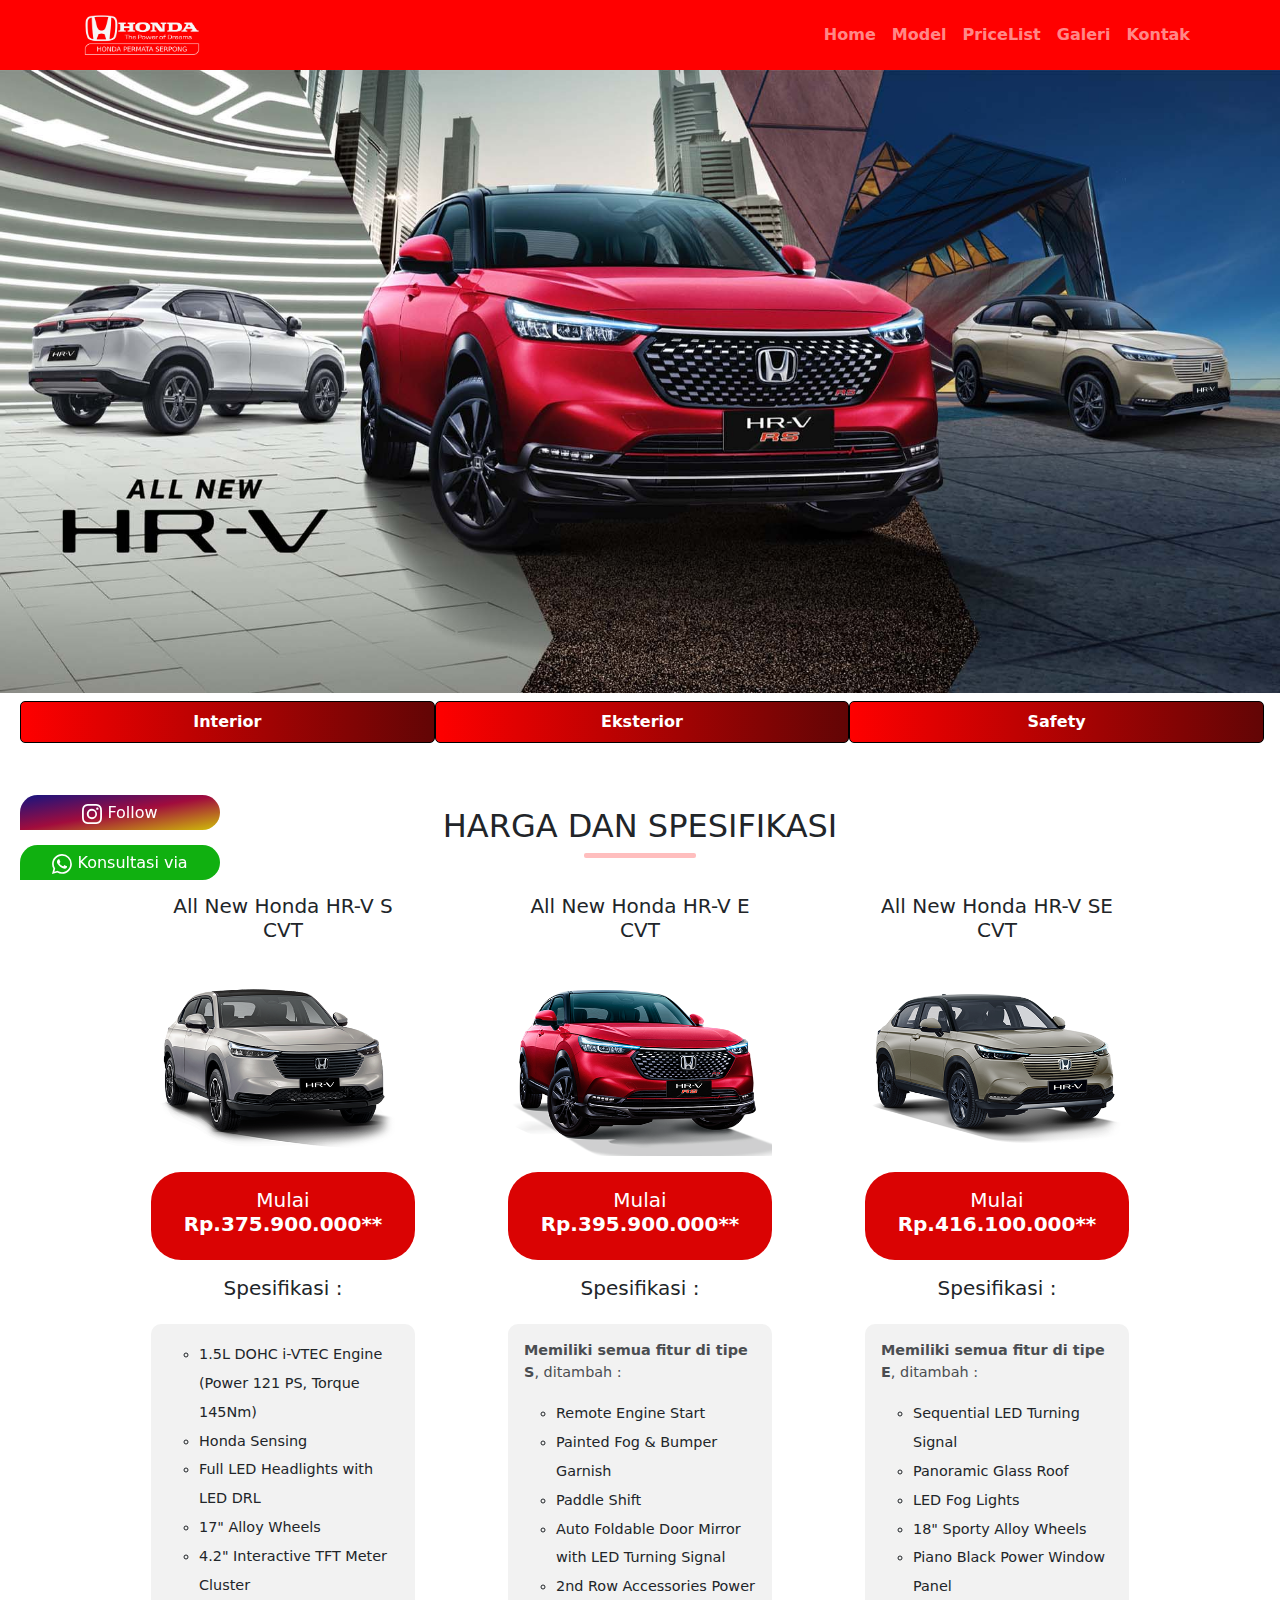
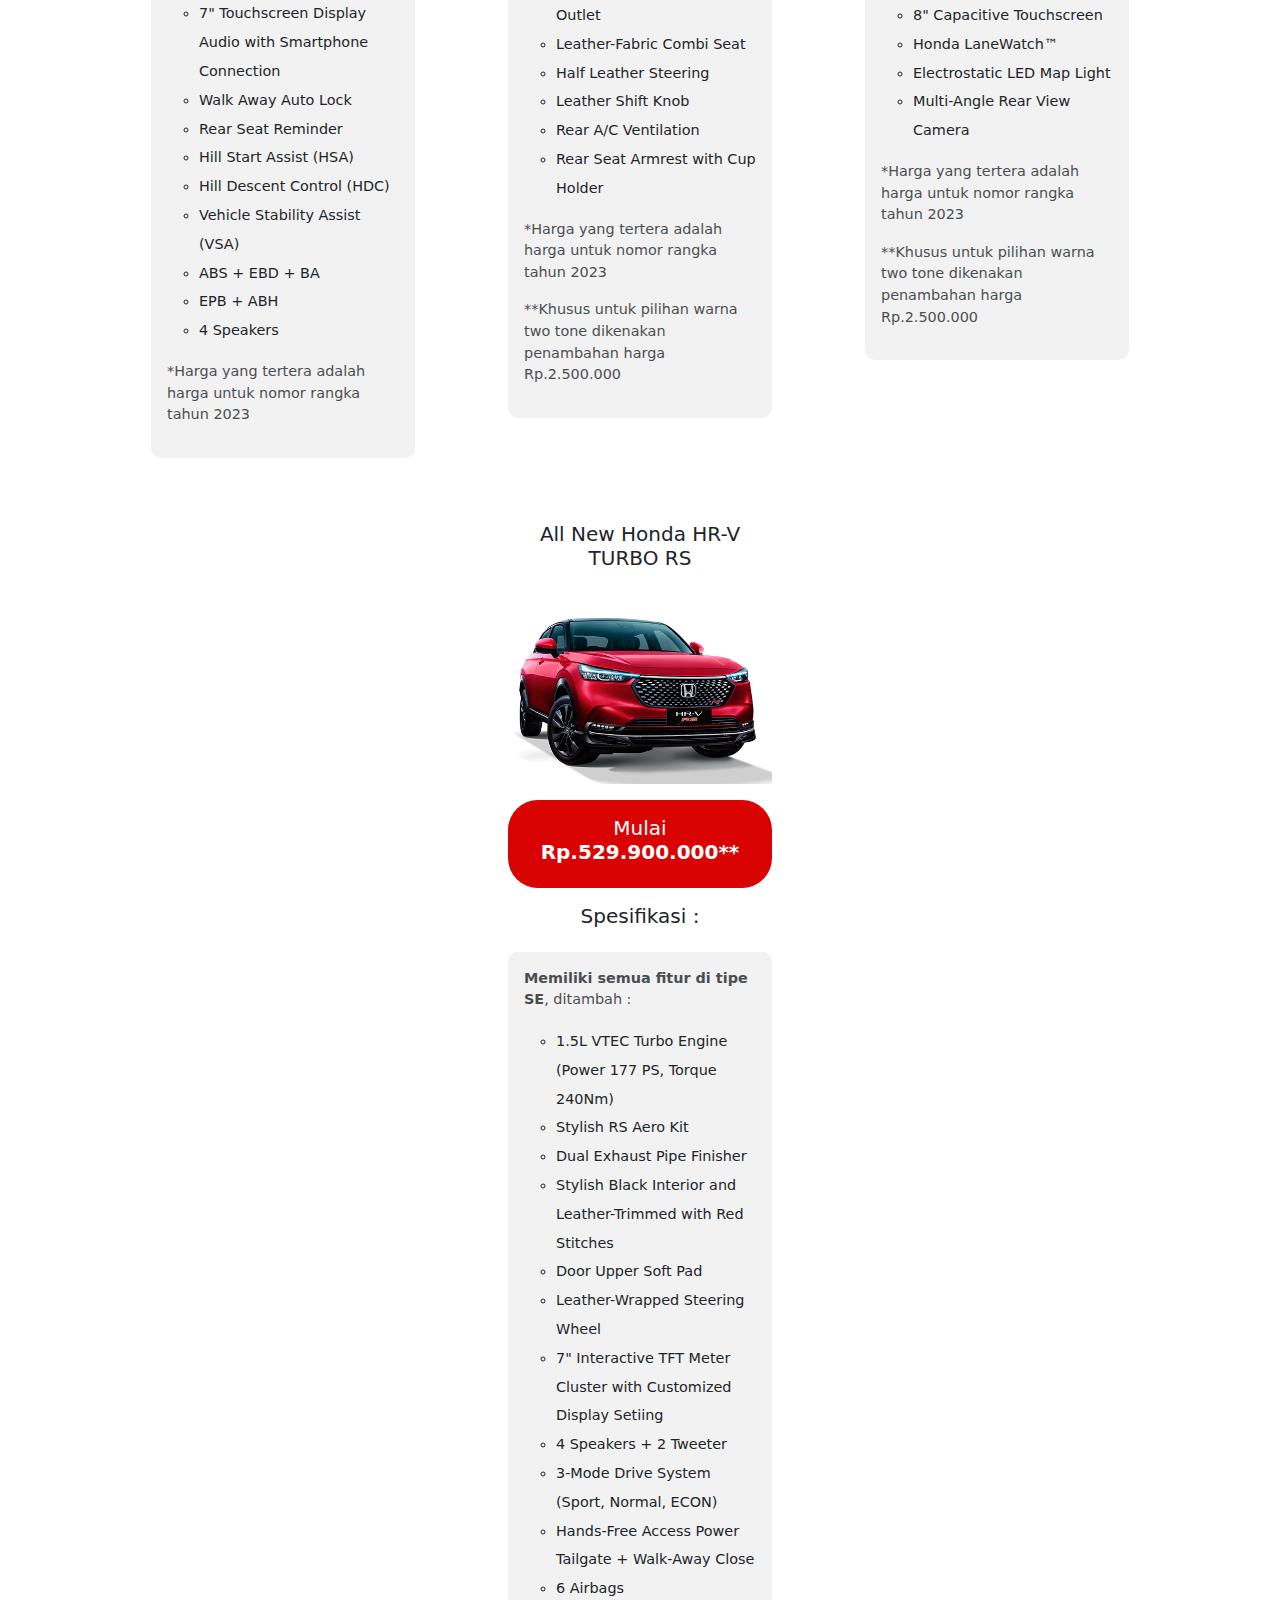
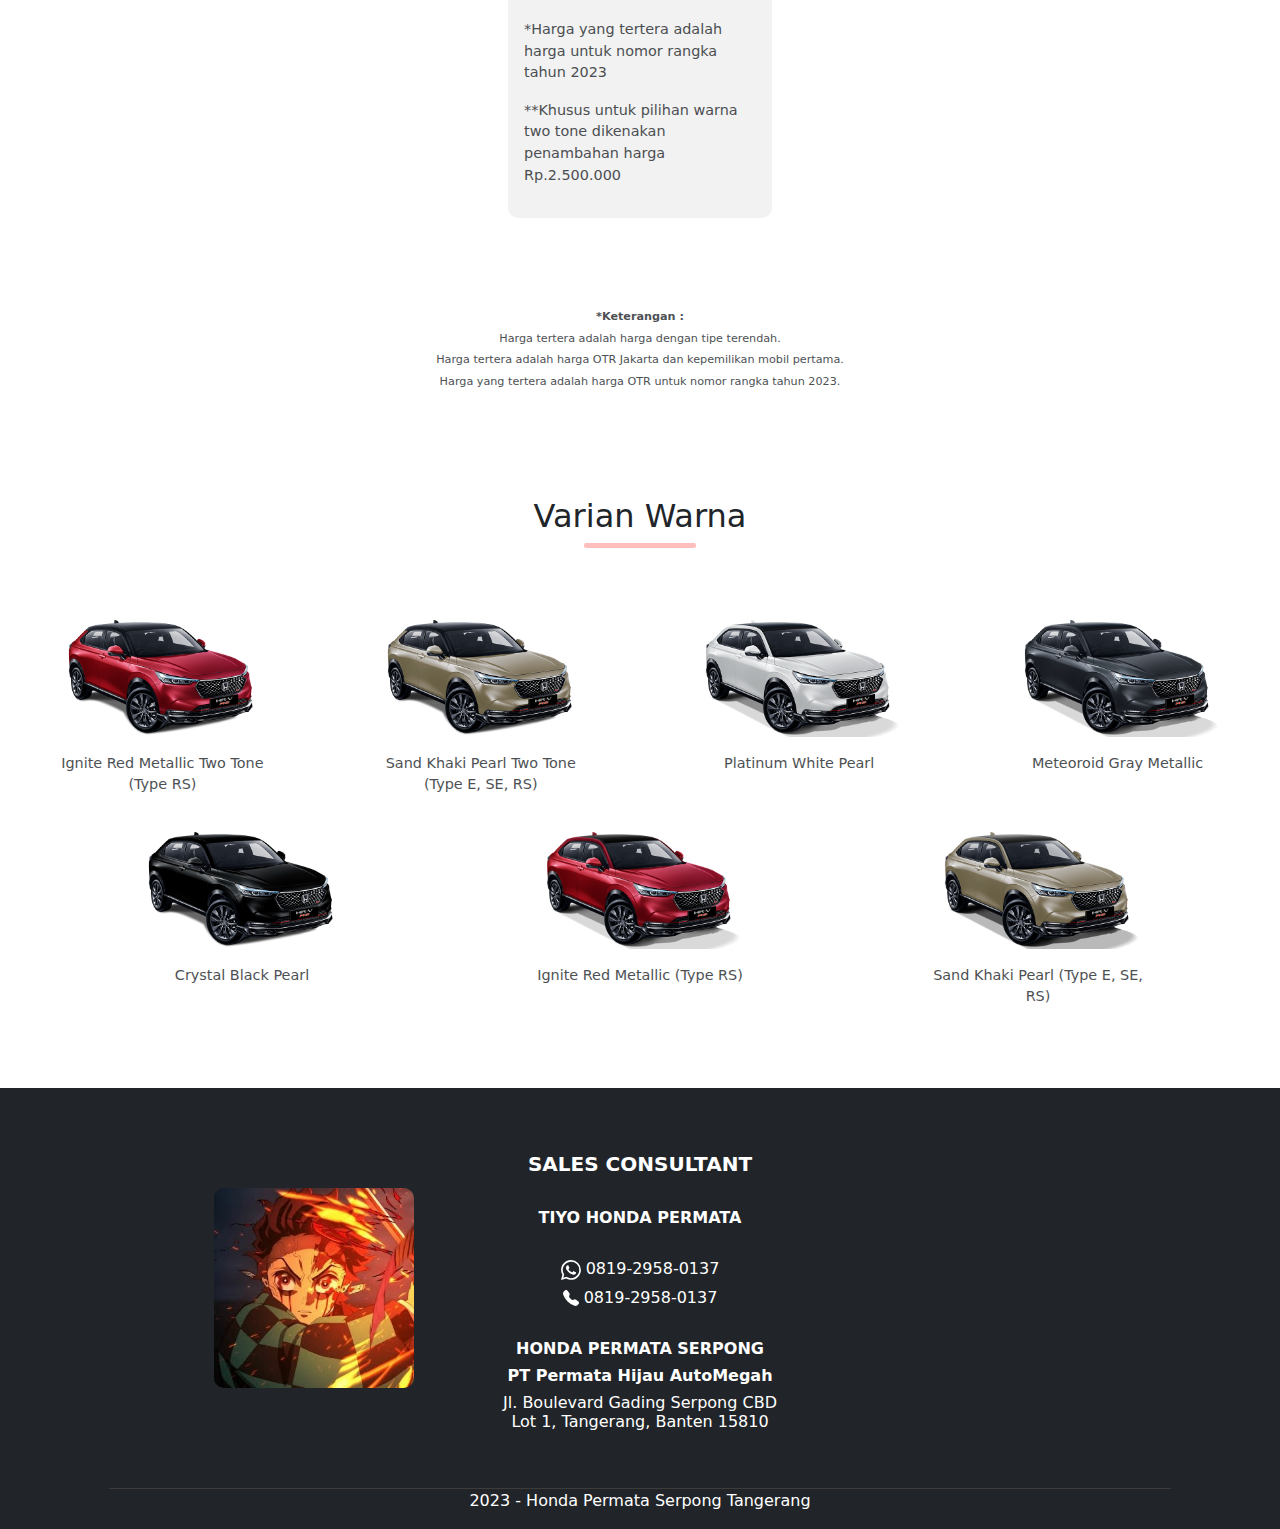
<file: hrv.html>
<!DOCTYPE html>
<html lang="en">
  <head>
    <meta charset="utf-8" />
    <meta name="viewport" content="width=device-width, initial-scale=1" />
    <title>ALL NEW HONDA HR-V</title>
    <link href="css/bootstrap.min.css" rel="stylesheet" />
    <link rel="stylesheet" href="css/style.css" />
  </head>
  <body>
    <!-- navbar -->
    <nav class="navbar navbar-expand-lg navbar-dark sticky-top ms-auto" style="background-color: red">
      <div class="container">
        <a class="navbar-brand" href="index.html"><img src="img/logo.png" alt="Honda Permata Serpong" width="120" /></a>
        <button class="navbar-toggler" type="button" data-bs-toggle="collapse" data-bs-target="#navbarNav" aria-controls="navbarNav" aria-expanded="false" aria-label="Toggle navigation">
          <span class="navbar-toggler-icon"></span>
        </button>
        <div class="collapse navbar-collapse" id="navbarNav">
          <ul class="navbar-nav ms-auto fw-bold">
            <li class="nav-item">
              <a class="nav-link" href="index.html">Home</a>
            </li>
            <li class="nav-item">
              <a class="nav-link" href="model.html">Model</a>
            </li>
            <li class="nav-item">
              <a class="nav-link" href="pricelist.html">PriceList</a>
            </li>
            <li class="nav-item">
              <a class="nav-link" href="galeri.html">Galeri</a>
            </li>
            <li class="nav-item">
              <a class="nav-link" href="kontak.html">Kontak</a>
            </li>
          </ul>
        </div>
      </div>
    </nav>
    <!-- akhir navbar -->

    <!-- content -->
    <main>
      <section class="hero">
        <div>
          <img src="img/hrv/hero1.jpg" class="d-block w-100" alt="ALL NEW HONDA HR-V" />
        </div>
      </section>

      <section class="navbarkecil">
        <ul class="row text-center justify-content-evenly mt-2 me-3 fw-semibold">
          <li class="col-sm-4 interior py-2" id="interior"><a>Interior</a></li>
          <li class="col-sm-4 eksterior py-2" id="eksterior"><a>Eksterior</a></li>
          <li class="col-sm-4 safety py-2" id="safety"><a>Safety</a></li>
        </ul>
      </section>

      <section class="row gap-4 justify-content-center mb-4" id="int">
        <div class="card col-3 mb-5" style="width: 18rem">
          <img src="img/hrv/int/interior.jpg" class="card-img-top" alt="Stylish Black Interior and Leather-Trimmed Seat with Red Stitches" />
          <div class="card-body">
            <h5 class="card-title">Stylish Black Interior and Leather-Trimmed Seat with Red Stitches</h5>
            <p class="card-text">Interior dengan warna hitam elegan dengan bahan kulit berkualitas untuk seluruh kursi di tiap baris dengan jahitan merah, memberikan kesan sporty dan premium bagi seluruh penumpang.</p>
          </div>
        </div>
        <div class="card col-3 mb-5" style="width: 18rem">
          <img src="img/hrv/int/air.jpg" class="card-img-top" alt="Air Diffusion Outlet" />
          <div class="card-body">
            <h5 class="card-title">Air Diffusion Outlet</h5>
            <p class="card-text">Semakin mudah untuk mengatur arah dari angin A/C dengan fitur Air Diffusion Outlet.</p>
          </div>
        </div>
        <div class="card col-3 mb-5" style="width: 18rem">
          <img src="img/hrv/int/panoramic.jpg" class="card-img-top" alt="Panoramic Glass Roof" />
          <div class="card-body">
            <h5 class="card-title">Panoramic Glass Roof</h5>
            <p class="card-text">Sepanjang penjelajahan yang menakjubkan, Anda dapat menikmati pemandangan dan fenomena langit yang mempesona dengan lebih luas melalu Panoramic Glass Roof.</p>
          </div>
        </div>
        <div class="card col-3 mb-5" style="width: 18rem">
          <img src="img/hrv/int/rearac.jpg" class="card-img-top" alt="Rear A/C Ventilation" />
          <div class="card-body">
            <h5 class="card-title">Rear A/C Ventilation</h5>
            <p class="card-text">Fitur yang berfungsi untuk memberikan kenyamanan pada penumpang di kursi belakang.</p>
          </div>
        </div>
        <div class="card col-3 mb-5" style="width: 18rem">
          <img src="img/hrv/int/autoac.jpg" class="card-img-top" alt="Auto A/C " />
          <div class="card-body">
            <h5 class="card-title">Auto A/C</h5>
            <p class="card-text">Fitur yang mampu mengatur suhu pendingin sesuai temperatur kabin dan juga bisa menyalakan A/C secara otomatis ketika menghidupkan mesin dengan Remote Engine Start.</p>
          </div>
        </div>
        <div class="card col-3 mb-5" style="width: 18rem">
          <img src="img/hrv/int/leather.jpg" class="card-img-top" alt="Leather-Wrapped Steering Wheel & Shift Knob" />
          <div class="card-body">
            <h5 class="card-title">Leather-Wrapped Steering Wheel & Shift Knob</h5>
            <p class="card-text">
              Menggunakan bahan kulit berkualitas dengan jahitan merah pada tipe RS dan hitam pada tipe SE dan E yang memberi kesan sporty dan premium, siap untuk memberikan kenyamanan ke mana pun dan kapan pun Anda berkendara.
            </p>
          </div>
        </div>
        <div class="card col-3 mb-5" style="width: 18rem">
          <img src="img/hrv/int/tftmeter.jpg" class="card-img-top" alt="7 Interactive TFT Meter Cluster with Customized Display Setting" />
          <div class="card-body">
            <h5 class="card-title">7" Interactive TFT Meter Cluster with Customized Display Setting</h5>
            <p class="card-text">Standar sistem informasi terkini dengan ukuran display besar 7" untuk kejelasan tampilan data selama berkendara.</p>
          </div>
        </div>
        <div class="card col-3 mb-5" style="width: 18rem">
          <img src="img/hrv/int/long.jpg" class="card-img-top" alt="Long Mode" />
          <div class="card-body">
            <h5 class="card-title">Long Mode</h5>
            <p class="card-text">Dengan Long Mode, Anda dapat melipat kursi depan dan belakang untuk menciptakan ruang simpan yang lebih panjang untuk meletakkan barang-barang.</p>
          </div>
        </div>
        <div class="card col-3 mb-5" style="width: 18rem">
          <img src="img/hrv/int/utility.jpg" class="card-img-top" alt="Utility Mode" />
          <div class="card-body">
            <h5 class="card-title">Utility Mode</h5>
            <p class="card-text">Dengan Utility Mode, Anda dapat melipat kedua kursi belakang hingga rata dengan lantai, untuk memaksimalkan area kargo.</p>
          </div>
        </div>
        <div class="card col-3 mb-5" style="width: 18rem">
          <img src="img/hrv/int/tall.jpg" class="card-img-top" alt="Tall Mode" />
          <div class="card-body">
            <h5 class="card-title">Tall Mode</h5>
            <p class="card-text">
              Dengan Tall Mode, Anda dapat mengangkat dudukan kursi belakang untuk menciptakan ketinggian ekstra pada ruang simpan, yang dapat digunakan untuk membawa barang berdimensi tinggi, seperti furniture atau tanaman.
            </p>
          </div>
        </div>
      </section>

      <section class="row gap-4 justify-content-center my-4" id="ekst">
        <div class="card col-3 mb-5" style="width: 18rem">
          <img src="img/hrv/ekst/stylish.jpg" class="card-img-top" alt="Stylish RS Aero Kit" />
          <div class="card-body">
            <h5 class="card-title">Stylish RS Aero Kit</h5>
            <p class="card-text">Penampilannya yang sporty digabung dengan lekuk garisnya yang impresif, berhasil mempertegas karakter SUV yang modern dan menjadi daya tarik utama dari All New Honda HR-V.</p>
          </div>
        </div>
        <div class="card col-3 mb-5" style="width: 18rem">
          <img src="img/hrv/ekst/sequentialled.jpg" class="card-img-top" alt="Sequential LED Turning Signal" />
          <div class="card-body">
            <h5 class="card-title">Sequential LED Turning Signal</h5>
            <p class="card-text">All New Honda HR-V tampil premium dengan Sequential LED Turning Signal yang menyala dengan berurutan.</p>
          </div>
        </div>
        <div class="card col-3 mb-5" style="width: 18rem">
          <img src="img/hrv/ekst/sharksfin.jpg" class="card-img-top" alt="Sharks Fin Antenna" />
          <div class="card-body">
            <h5 class="card-title">Sharks Fin Antenna</h5>
            <p class="card-text">Tampil sporty dengan antena yang menyerupai bentuk sirip ikan hiu.</p>
          </div>
        </div>
        <div class="card col-3 mb-5" style="width: 18rem">
          <img src="img/hrv/ekst/dualchrome.jpg" class="card-img-top" alt="Dual Chrome Exhaust Pipe Finisher" />
          <div class="card-body">
            <h5 class="card-title">Dual Chrome Exhaust Pipe Finisher</h5>
            <p class="card-text">
              All New Honda HR-V RS 1.5L Turbo telah dilengkapi dengan Dual Exhaust Pipe Finisher. Menggunakan material yang dilapisi warna chrome mengkilap, menjadikan tampilan eksteriornya semakin sporty dan impresif.
            </p>
          </div>
        </div>
        <div class="card col-3 mb-5" style="width: 18rem">
          <img src="img/hrv/ekst/smartentry.jpg" class="card-img-top" alt="Smart Entry System" />
          <div class="card-body">
            <h5 class="card-title">Smart Entry System</h5>
            <p class="card-text">Cukup dengan membawa kunci mobil bersama Anda, kunci pintu mobil akan terbuka saat tangan Anda berada di Door Handle.</p>
          </div>
        </div>
        <div class="card col-3 mb-5" style="width: 18rem">
          <img src="img/hrv/ekst/alloywheel.jpg" class="card-img-top" alt="18 Sporty Alloy Wheel" />
          <div class="card-body">
            <h5 class="card-title">18" Sporty Alloy Wheel</h5>
            <p class="card-text">All New Honda HR-V semakin mengagumkan berkat 18" Sporty Alloy Wheels yang memberikan kesan sporty dan premium.</p>
          </div>
        </div>
        <div class="card col-3 mb-5" style="width: 18rem">
          <img src="img/hrv/ekst/autofoldable.jpg" class="card-img-top" alt="Auto Foldable Door Mirror with LED Turning Signal" />
          <div class="card-body">
            <h5 class="card-title">Auto Foldable Door Mirror with LED Turning Signal</h5>
            <p class="card-text">Berkendara semakin praktis dengan fitur Power Retractable Door Mirror.</p>
            <p class="card-text">Selain itu, mobil ini juga dilengkapi LED Turning Signal yang terpasang pada spion dan berfungsi untuk memberikan aba-aba kepada pengendara lain saat Anda berbelok.</p>
          </div>
        </div>
        <div class="card col-3 mb-5" style="width: 18rem">
          <img src="img/hrv/ekst/ledfog.png" class="card-img-top" alt="LED Fog Lights" />
          <div class="card-body">
            <h5 class="card-title">LED Fog Lights</h5>
            <p class="card-text">Tingkatkan visibilitas Anda ketika sedang berkendara di medan yang berkabut/hujan dengan sorotan LED Fog Light yang lebih fokus.</p>
          </div>
        </div>
        <div class="card col-3 mb-5" style="width: 18rem">
          <img src="img/hrv/ekst/frontgrille.jpg" class="card-img-top" alt="RS Front Grille" />
          <div class="card-body">
            <h5 class="card-title">RS Front Grille</h5>
            <p class="card-text">Bentuk front grille yang mewah sekaligus sporty, semakin memancarkan karisma Anda selama berkendara.</p>
          </div>
        </div>
        <div class="card col-3 mb-5" style="width: 18rem">
          <img src="img/hrv/ekst/fullwidth.jpg" class="card-img-top" alt="Full-Width Rear Lights with 3D Effect" />
          <div class="card-body">
            <h5 class="card-title">Full-Width Rear Lights with 3D Effect</h5>
            <p class="card-text">Dengan tambahan Full-Width Rear Light dengan 3D Effect di bagian belakang berwarna abu-abu pada tipe RS dan merah pada tipe SE, E, dan S, Anda akan menjadi pusat perhatian bersama All New Honda HR-V.</p>
          </div>
        </div>
      </section>

      <section class="row gap-4 justify-content-center my-4" id="safe">
        <div class="card col-3 mb-5" style="width: 18rem">
          <img src="img/hrv/safety/walkaway.jpg" class="card-img-top" alt="Walk-Away Auto Lock" />
          <div class="card-body">
            <h5 class="card-title">Walk-Away Auto Lock</h5>
            <p class="card-text">Ketika mesin mati dan kunci mobil tidak terdeteksi, sensor akan segera mengunci pintu secara otomatis saat pengemudi berjalan sejauh 2 meter meninggalkan mobil.</p>
          </div>
        </div>
        <div class="card col-3 mb-5" style="width: 18rem">
          <img src="img/hrv/safety/hsa.jpg" class="card-img-top" alt="Hill Start Assist (HSA)" />
          <div class="card-body">
            <h5 class="card-title">Hill Start Assist (HSA)</h5>
            <p class="card-text">Teknologi yang membantu menahan posisi mobil saat berhenti di tanjakan. Ketika kaki diangkat dari pedal rem, mobil tidak akan bergerak mundur selama beberapa detik.</p>
          </div>
        </div>
        <div class="card col-3 mb-5" style="width: 18rem">
          <img src="img/hrv/safety/hdc.png" class="card-img-top" alt="Hill Descent Control (HDC)" />
          <div class="card-body">
            <h5 class="card-title">Hill Descent Control (HDC)</h5>
            <p class="card-text">Fitur keamanan terbaru yang akan membantu Anda saat membawa mobil menuruni bukit yang curam.</p>
          </div>
        </div>
        <div class="card col-3 mb-5" style="width: 18rem">
          <img src="img/hrv/safety/rearseat.jpg" class="card-img-top" alt="Rear Seat Reminder" />
          <div class="card-body">
            <h5 class="card-title">Rear Seat Reminder</h5>
            <p class="card-text">Fitur yang berfungsi untuk mengingatkan Anda jika ada barang yang tertinggal di kursi bagian belakang.</p>
          </div>
        </div>
        <div class="card col-3 mb-5" style="width: 18rem">
          <img src="img/hrv/safety/seatbelt.jpg" class="card-img-top" alt="Seatbelt Reminder" />
          <div class="card-body">
            <h5 class="card-title">Seatbelt Reminder</h5>
            <p class="card-text">Mengingatkan Anda untuk selalu mengenakan sabuk pengaman ketika Anda mulai berkendara.</p>
          </div>
        </div>
        <div class="card col-3 mb-5" style="width: 18rem">
          <img src="img/hrv/safety/gcon.jpg" class="card-img-top" alt="G-CON + ACE™ With Side Impact Beam" />
          <div class="card-body">
            <h5 class="card-title">G-CON + ACE™ With Side Impact Beam</h5>
            <p class="card-text">
              Struktur rangka bodi G-Force Control dengan teknologi Advanced Compatibility Engineering (AC™) berfungsi menjaga keutuhan rangka bodi saat terjadi benturan, dengan cara menyerap dan menyalurkan energi benturan secara merata.
            </p>
          </div>
        </div>
        <div class="card col-3 mb-5" style="width: 18rem">
          <img src="img/hrv/safety/electric.png" class="card-img-top" alt="Electric Parking Brake + Auto Brake Hold" />
          <div class="card-body">
            <h5 class="card-title">Electric Parking Brake + Auto Brake Hold</h5>
            <p class="card-text">Cukup dengan satu sentuhan, Anda dapat menahan rem dengan sempurna.</p>
            <p class="card-text">Selain itu, fitur Auto Brake Hold juga telah tersedia untuk membantu mobil Anda berhenti di tanjakan atau turunan saat kondisi macet, sehingga Anda tidak perlu menginjak rem terus-menerus.</p>
          </div>
        </div>
        <div class="card col-3 mb-5" style="width: 18rem">
          <img src="img/hrv/safety/airbags.png" class="card-img-top" alt="6 Airbags" />
          <div class="card-body">
            <h5 class="card-title">6 Airbags</h5>
            <p>Sistem keamanan 6 Airbags (front, side & side curtain) pada tipe RS dan 4 Airbags (front & side) pada tipe SE, E, yang akan melindungi Anda secara menyeluruh dari berbagai sisi.</p>
          </div>
        </div>
        <div class="card col-3 mb-5" style="width: 18rem">
          <img src="img/hrv/safety/alarmsystem.jpg" class="card-img-top" alt="Alarm System" />
          <div class="card-body">
            <h5 class="card-title">Alarm System</h5>
            <p>Tak hanya berbunyi, sistem alarm juga akan membuat mesin mobil tidak bisa dihidupkan tanpa keberadaan kunci di sekitar mobil.</p>
          </div>
        </div>
        <div class="card col-3 mb-5" style="width: 18rem">
          <img src="img/hrv/safety/immobilizer.jpg" class="card-img-top" alt="Immobilizer" />
          <div class="card-body">
            <h5 class="card-title">Immobilizer</h5>
            <p>All New Honda HR-V telah dilengkapi dengan sepasang chip di dalam kunci dan mesin mobil yang tidak bisa dinyalakan secara paksa dan menggunakan kunci palsu.</p>
          </div>
        </div>
        <div class="card col-3 mb-5" style="width: 18rem">
          <img src="img/hrv/safety/pretensioner.jpg" class="card-img-top" alt="Pretensioner with Load Limiter Seatbelt" />
          <div class="card-body">
            <h5 class="card-title">Pretensioner with Load Limiter Seatbelt</h5>
            <p>Ketika terjadi tabrakan, fitur Pretensioner Seatbelt akan mengencang sehingga tubuh tetap berada pada posisinya untuk mencegah gerakan dada ke depan.</p>
            <p>Sementara itu, Load Limiter berfungsi mengurangi tekanan berlebih dan mencegah cedera pada bagian dada, serta memastikan posisi tubuh jatuh tepat pada airbag yang mengembang</p>
          </div>
        </div>
        <div class="card col-3 mb-5" style="width: 18rem">
          <img src="img/hrv/safety/isofix.png" class="card-img-top" alt="ISOFIX & Tether" />
          <div class="card-body">
            <h5 class="card-title">ISOFIX & Tether</h5>
            <p>Kursi baris kedua sudah dirancang untuk bisa mengikat Child Car Seat dengan erat.</p>
          </div>
        </div>
        <div class="card col-3 mb-5" style="width: 18rem">
          <img src="img/hrv/safety/abs.jpg" class="card-img-top" alt="ABS + EBD + BA" />
          <div class="card-body">
            <h5 class="card-title">ABS + EBD + BA</h5>
            <p>Anti-Lock Braking System (ABS) mencegah roda terkunci saat pengereman mendadak di permukaan licin, sedangkan Electronic Braking Distribution (EBD) membagi daya pengereman ke setiap roda sesuai beban kendaraan.</p>
            <p>Selain itu, Braking Assist (BA) turut menambah efektivitas pengereman.</p>
          </div>
        </div>
        <div class="card col-3 mb-5" style="width: 18rem">
          <img
            src="img/hrv/safety/vsa.jpg"
            class="card-img-top"
            alt="Vehicle Sstabillity Assist (VSA)
          "
          />
          <div class="card-body">
            <h5 class="card-title">Vehicle Sstabillity Assist (VSA)</h5>
            <p>Stabilkan manuver mobil ketika berada di tikungan agar tidak terjadi oversteer maupun understeer dalam kondisi jalan menikung.</p>
          </div>
        </div>
      </section>

      <section class="spesifikasi">
        <div class="container">
          <div class="row">
            <div class="col">
              <div class="headline mt-5 text-center">
                <h2>HARGA DAN SPESIFIKASI</h2>
                <hr />
              </div>
            </div>
          </div>

          <div class="row justify-content-evenly">
            <div class="card col-4 mb-5" style="width: 18rem">
              <div>
                <div class="card-body text-center">
                  <h5 class="card-title">All New Honda HR-V S CVT</h5>
                </div>
                <img src="img/hrv/spesifikasi/scvt.png" class="card-img-top" alt="All New Honda HR-V S CVT" />
                <div class="card-body harga mt-3 text-center" style="background-color: rgb(218, 3, 3)">
                  <h5 class="fw-normal">Mulai <b>Rp.375.900.000**</b></h5>
                </div>
                <div class="card-body text-center">
                  <h5 class="card-title fw-normal">Spesifikasi :</h5>
                </div>
                <div class="card-body spek" style="background-color: rgb(242, 242, 242)">
                  <ul>
                    <li>1.5L DOHC i-VTEC Engine (Power 121 PS, Torque 145Nm)</li>
                    <li>Honda Sensing</li>
                    <li>Full LED Headlights with LED DRL</li>
                    <li>17" Alloy Wheels</li>
                    <li>4.2" Interactive TFT Meter Cluster</li>
                    <li>7" Touchscreen Display Audio with Smartphone Connection</li>
                    <li>Walk Away Auto Lock</li>
                    <li>Rear Seat Reminder</li>
                    <li>Hill Start Assist (HSA)</li>
                    <li>Hill Descent Control (HDC)</li>
                    <li>Vehicle Stability Assist (VSA)</li>
                    <li>ABS + EBD + BA</li>
                    <li>EPB + ABH</li>
                    <li>4 Speakers</li>
                  </ul>
                  <p>*Harga yang tertera adalah harga untuk nomor rangka tahun 2023</p>
                </div>
              </div>
            </div>
            <div class="card col-4 mb-5" style="width: 18rem">
              <div>
                <div class="card-body text-center">
                  <h5 class="card-title">All New Honda HR-V E CVT</h5>
                </div>
                <img src="img/hrv/spesifikasi/turbo.png" class="card-img-top" alt="All New Honda HR-V E CVT" />
                <div class="card-body harga mt-3 text-center" style="background-color: rgb(218, 3, 3)">
                  <h5 class="fw-normal">Mulai <b>Rp.395.900.000**</b></h5>
                </div>
                <div class="card-body text-center">
                  <h5 class="card-title fw-normal">Spesifikasi :</h5>
                </div>
                <div class="card-body spek" style="background-color: rgb(242, 242, 242)">
                  <p><b>Memiliki semua fitur di tipe S</b>, ditambah :</p>
                  <ul>
                    <li>Remote Engine Start</li>
                    <li>Painted Fog & Bumper Garnish</li>
                    <li>Paddle Shift</li>
                    <li>Auto Foldable Door Mirror with LED Turning Signal</li>
                    <li>2nd Row Accessories Power Outlet</li>
                    <li>Leather-Fabric Combi Seat</li>
                    <li>Half Leather Steering</li>
                    <li>Leather Shift Knob</li>
                    <li>Rear A/C Ventilation</li>
                    <li>Rear Seat Armrest with Cup Holder</li>
                  </ul>
                  <p>*Harga yang tertera adalah harga untuk nomor rangka tahun 2023</p>
                  <p>**Khusus untuk pilihan warna two tone dikenakan penambahan harga Rp.2.500.000</p>
                </div>
              </div>
            </div>
            <div class="card col-4 mb-5" style="width: 18rem">
              <div>
                <div class="card-body text-center">
                  <h5 class="card-title">All New Honda HR-V SE CVT</h5>
                </div>
                <img src="img/hrv/spesifikasi/secvt.png" class="card-img-top" alt="All New Honda HR-V SE CVT" />
                <div class="card-body harga mt-3 text-center" style="background-color: rgb(218, 3, 3)">
                  <h5 class="fw-normal">Mulai <b>Rp.416.100.000**</b></h5>
                </div>
                <div class="card-body text-center">
                  <h5 class="card-title fw-normal">Spesifikasi :</h5>
                </div>
                <div class="card-body spek" style="background-color: rgb(242, 242, 242)">
                  <p><b>Memiliki semua fitur di tipe E</b>, ditambah :</p>
                  <ul>
                    <li>Sequential LED Turning Signal</li>
                    <li>Panoramic Glass Roof</li>
                    <li>LED Fog Lights</li>
                    <li>18" Sporty Alloy Wheels</li>
                    <li>Piano Black Power Window Panel</li>
                    <li>8" Capacitive Touchscreen</li>
                    <li>Honda LaneWatch™</li>
                    <li>Electrostatic LED Map Light</li>
                    <li>Multi-Angle Rear View Camera</li>
                  </ul>
                  <p>*Harga yang tertera adalah harga untuk nomor rangka tahun 2023</p>
                  <p>**Khusus untuk pilihan warna two tone dikenakan penambahan harga Rp.2.500.000</p>
                </div>
              </div>
            </div>
            <div class="card col-4 mb-5" style="width: 18rem">
              <div>
                <div class="card-body text-center">
                  <h5 class="card-title">All New Honda HR-V TURBO RS</h5>
                </div>
                <img src="img/hrv/spesifikasi/turbo.png" class="card-img-top" alt="All New Honda HR-V TURBO RS" />
                <div class="card-body harga mt-3 text-center" style="background-color: rgb(218, 3, 3)">
                  <h5 class="fw-normal">Mulai <b>Rp.529.900.000**</b></h5>
                </div>
                <div class="card-body text-center">
                  <h5 class="card-title fw-normal">Spesifikasi :</h5>
                </div>
                <div class="card-body spek" style="background-color: rgb(242, 242, 242)">
                  <p><b>Memiliki semua fitur di tipe SE</b>, ditambah :</p>
                  <ul>
                    <li>1.5L VTEC Turbo Engine (Power 177 PS, Torque 240Nm)</li>
                    <li>Stylish RS Aero Kit</li>
                    <li>Dual Exhaust Pipe Finisher</li>
                    <li>Stylish Black Interior and Leather-Trimmed with Red Stitches</li>
                    <li>Door Upper Soft Pad</li>
                    <li>Leather-Wrapped Steering Wheel</li>
                    <li>7" Interactive TFT Meter Cluster with Customized Display Setiing</li>
                    <li>4 Speakers + 2 Tweeter</li>
                    <li>3-Mode Drive System (Sport, Normal, ECON)</li>
                    <li>Hands-Free Access Power Tailgate + Walk-Away Close</li>
                    <li>6 Airbags</li>
                  </ul>
                  <p>*Harga yang tertera adalah harga untuk nomor rangka tahun 2023</p>
                  <p>**Khusus untuk pilihan warna two tone dikenakan penambahan harga Rp.2.500.000</p>
                </div>
              </div>
            </div>
          </div>
          <div class="row text-center keterangan mt-5">
            <div class="col">
              <p><b>*Keterangan :</b></p>
              <p>Harga tertera adalah harga dengan tipe terendah.</p>
              <p>Harga tertera adalah harga OTR Jakarta dan kepemilikan mobil pertama.</p>
              <p>Harga yang tertera adalah harga OTR untuk nomor rangka tahun 2023.</p>
            </div>
          </div>
        </div>
      </section>

      <section class="varian mt-5">
        <div class="container">
          <div class="row">
            <div class="col">
              <div class="headline mt-5 text-center">
                <h2>Varian Warna</h2>
                <hr />
              </div>
            </div>
          </div>
        </div>
        <div class="row justify-content-evenly text-center mt-5">
          <div class="card col-6 mb-3" style="width: 18rem">
            <img src="img/hrv/varian/igniters.png" class="card-img-top" alt="Ignite Red Metallic Two Tone (Type RS)" />
            <div class="card-body">
              <p class="card-text">Ignite Red Metallic Two Tone (Type RS)</p>
            </div>
          </div>
          <div class="card col-6 mb-3" style="width: 18rem">
            <img src="img/hrv/varian/sandshaki.png" class="card-img-top" alt="Sand Khaki Pearl Two Tone (Type E, SE, RS)" />
            <div class="card-body">
              <p class="card-text">Sand Khaki Pearl Two Tone (Type E, SE, RS)</p>
            </div>
          </div>
          <div class="card col-6 mb-3" style="width: 18rem">
            <img src="img/hrv/varian/platinum.png" class="card-img-top" alt="Platinum White Pearl" />
            <div class="card-body">
              <p class="card-text">Platinum White Pearl</p>
            </div>
          </div>
          <div class="card col-6 mb-3" style="width: 18rem">
            <img src="img/hrv/varian/meteoroid.png" class="card-img-top" alt="Meteoroid Gray Metallic" />
            <div class="card-body">
              <p class="card-text">Meteoroid Gray Metallic</p>
            </div>
          </div>
          <div class="card col-6 mb-3" style="width: 18rem">
            <img src="img/hrv/varian/crystal.png" class="card-img-top" alt="Crystal Black Pearl" />
            <div class="card-body">
              <p class="card-text">Crystal Black Pearl</p>
            </div>
          </div>
          <div class="card col-6 mb-3" style="width: 18rem">
            <img src="img/hrv/varian/ignitered.png" class="card-img-top" alt="Ignite Red Metallic (Type RS)" />
            <div class="card-body">
              <p class="card-text">Ignite Red Metallic (Type RS)</p>
            </div>
          </div>
          <div class="card col-6 mb-3" style="width: 18rem">
            <img src="img/hrv/varian/sandpearl.png" class="card-img-top" alt="Sand Khaki Pearl (Type E, SE, RS)
            " />
            <div class="card-body">
              <p class="card-text">Sand Khaki Pearl (Type E, SE, RS)
              </p>
            </div>
          </div>
        </div>
      </section>
    </main>
    <!-- akhir content -->

    <!-- footer -->
    <footer class="bg-dark mt-5 pt-5">
      <div class="row text-center justify-content-center align-items-center">
        <div class="col-md-3">
          <img src="img/tanjiro.jpg" alt="Hansen Honda Permata" width="200" />
        </div>

        <div class="col-md-3 mt-3">
          <h5 class="fw-bolder">SALES CONSULTANT</h5>
          <br />
          <h6 class="fw-bold">TIYO HONDA PERMATA</h6>
          <br />
          <h6>
            <svg xmlns="http://www.w3.org/2000/svg" width="20" height="20" fill="currentColor" class="bi bi-whatsapp" viewBox="0 0 16 16">
              <path
                d="M13.601 2.326A7.854 7.854 0 0 0 7.994 0C3.627 0 .068 3.558.064 7.926c0 1.399.366 2.76 1.057 3.965L0 16l4.204-1.102a7.933 7.933 0 0 0 3.79.965h.004c4.368 0 7.926-3.558 7.93-7.93A7.898 7.898 0 0 0 13.6 2.326zM7.994 14.521a6.573 6.573 0 0 1-3.356-.92l-.24-.144-2.494.654.666-2.433-.156-.251a6.56 6.56 0 0 1-1.007-3.505c0-3.626 2.957-6.584 6.591-6.584a6.56 6.56 0 0 1 4.66 1.931 6.557 6.557 0 0 1 1.928 4.66c-.004 3.639-2.961 6.592-6.592 6.592zm3.615-4.934c-.197-.099-1.17-.578-1.353-.646-.182-.065-.315-.099-.445.099-.133.197-.513.646-.627.775-.114.133-.232.148-.43.05-.197-.1-.836-.308-1.592-.985-.59-.525-.985-1.175-1.103-1.372-.114-.198-.011-.304.088-.403.087-.088.197-.232.296-.346.1-.114.133-.198.198-.33.065-.134.034-.248-.015-.347-.05-.099-.445-1.076-.612-1.47-.16-.389-.323-.335-.445-.34-.114-.007-.247-.007-.38-.007a.729.729 0 0 0-.529.247c-.182.198-.691.677-.691 1.654 0 .977.71 1.916.81 2.049.098.133 1.394 2.132 3.383 2.992.47.205.84.326 1.129.418.475.152.904.129 1.246.08.38-.058 1.171-.48 1.338-.943.164-.464.164-.86.114-.943-.049-.084-.182-.133-.38-.232z"
              />
            </svg>
            0819-2958-0137
          </h6>
          <h6>
            <svg xmlns="http://www.w3.org/2000/svg" width="16" height="16" fill="currentColor" class="bi bi-telephone-fill" viewBox="0 0 16 16">
              <path
                fill-rule="evenodd"
                d="M1.885.511a1.745 1.745 0 0 1 2.61.163L6.29 2.98c.329.423.445.974.315 1.494l-.547 2.19a.678.678 0 0 0 .178.643l2.457 2.457a.678.678 0 0 0 .644.178l2.189-.547a1.745 1.745 0 0 1 1.494.315l2.306 1.794c.829.645.905 1.87.163 2.611l-1.034 1.034c-.74.74-1.846 1.065-2.877.702a18.634 18.634 0 0 1-7.01-4.42 18.634 18.634 0 0 1-4.42-7.009c-.362-1.03-.037-2.137.703-2.877L1.885.511z"
              />
            </svg>
            0819-2958-0137
          </h6>
          <br />
          <h6 class="fw-bolder">HONDA PERMATA SERPONG</h6>
          <h6 class="fw-bold">PT Permata Hijau AutoMegah</h6>
          <h6>Jl. Boulevard Gading Serpong CBD Lot 1, Tangerang, Banten 15810</h6>
        </div>

        <div class="col-md-3"></div>
      </div>

      <div class="row text-center justify-content-center align-items-center">
        <div class="col-10">
          <p class="mt-5">2023 - Honda Permata Serpong Tangerang</p>
        </div>
      </div>

      <div class="instagram text-center">
        <a href="https://instagram.com/tiyolastiawan/" target="_blank"
          ><svg xmlns="http://www.w3.org/2000/svg" width="20" height="20" fill="currentColor" class="bi bi-instagram" viewBox="0 0 16 16">
            <path
              d="M8 0C5.829 0 5.556.01 4.703.048 3.85.088 3.269.222 2.76.42a3.917 3.917 0 0 0-1.417.923A3.927 3.927 0 0 0 .42 2.76C.222 3.268.087 3.85.048 4.7.01 5.555 0 5.827 0 8.001c0 2.172.01 2.444.048 3.297.04.852.174 1.433.372 1.942.205.526.478.972.923 1.417.444.445.89.719 1.416.923.51.198 1.09.333 1.942.372C5.555 15.99 5.827 16 8 16s2.444-.01 3.298-.048c.851-.04 1.434-.174 1.943-.372a3.916 3.916 0 0 0 1.416-.923c.445-.445.718-.891.923-1.417.197-.509.332-1.09.372-1.942C15.99 10.445 16 10.173 16 8s-.01-2.445-.048-3.299c-.04-.851-.175-1.433-.372-1.941a3.926 3.926 0 0 0-.923-1.417A3.911 3.911 0 0 0 13.24.42c-.51-.198-1.092-.333-1.943-.372C10.443.01 10.172 0 7.998 0h.003zm-.717 1.442h.718c2.136 0 2.389.007 3.232.046.78.035 1.204.166 1.486.275.373.145.64.319.92.599.28.28.453.546.598.92.11.281.24.705.275 1.485.039.843.047 1.096.047 3.231s-.008 2.389-.047 3.232c-.035.78-.166 1.203-.275 1.485a2.47 2.47 0 0 1-.599.919c-.28.28-.546.453-.92.598-.28.11-.704.24-1.485.276-.843.038-1.096.047-3.232.047s-2.39-.009-3.233-.047c-.78-.036-1.203-.166-1.485-.276a2.478 2.478 0 0 1-.92-.598 2.48 2.48 0 0 1-.6-.92c-.109-.281-.24-.705-.275-1.485-.038-.843-.046-1.096-.046-3.233 0-2.136.008-2.388.046-3.231.036-.78.166-1.204.276-1.486.145-.373.319-.64.599-.92.28-.28.546-.453.92-.598.282-.11.705-.24 1.485-.276.738-.034 1.024-.044 2.515-.045v.002zm4.988 1.328a.96.96 0 1 0 0 1.92.96.96 0 0 0 0-1.92zm-4.27 1.122a4.109 4.109 0 1 0 0 8.217 4.109 4.109 0 0 0 0-8.217zm0 1.441a2.667 2.667 0 1 1 0 5.334 2.667 2.667 0 0 1 0-5.334z"
            />
          </svg>
          Follow @tiyolastiawan</a
        >
      </div>

      <div class="whatsapp text-center">
        <a href="https://wa.me/6281929580137?text=Halo%20Tiyo,%20boleh%20minta%20info%20mobil%20Honda%20nya?" target="_blank"
          ><svg xmlns="http://www.w3.org/2000/svg" width="20" height="20" fill="currentColor" class="bi bi-whatsapp" viewBox="0 0 16 16">
            <path
              d="M13.601 2.326A7.854 7.854 0 0 0 7.994 0C3.627 0 .068 3.558.064 7.926c0 1.399.366 2.76 1.057 3.965L0 16l4.204-1.102a7.933 7.933 0 0 0 3.79.965h.004c4.368 0 7.926-3.558 7.93-7.93A7.898 7.898 0 0 0 13.6 2.326zM7.994 14.521a6.573 6.573 0 0 1-3.356-.92l-.24-.144-2.494.654.666-2.433-.156-.251a6.56 6.56 0 0 1-1.007-3.505c0-3.626 2.957-6.584 6.591-6.584a6.56 6.56 0 0 1 4.66 1.931 6.557 6.557 0 0 1 1.928 4.66c-.004 3.639-2.961 6.592-6.592 6.592zm3.615-4.934c-.197-.099-1.17-.578-1.353-.646-.182-.065-.315-.099-.445.099-.133.197-.513.646-.627.775-.114.133-.232.148-.43.05-.197-.1-.836-.308-1.592-.985-.59-.525-.985-1.175-1.103-1.372-.114-.198-.011-.304.088-.403.087-.088.197-.232.296-.346.1-.114.133-.198.198-.33.065-.134.034-.248-.015-.347-.05-.099-.445-1.076-.612-1.47-.16-.389-.323-.335-.445-.34-.114-.007-.247-.007-.38-.007a.729.729 0 0 0-.529.247c-.182.198-.691.677-.691 1.654 0 .977.71 1.916.81 2.049.098.133 1.394 2.132 3.383 2.992.47.205.84.326 1.129.418.475.152.904.129 1.246.08.38-.058 1.171-.48 1.338-.943.164-.464.164-.86.114-.943-.049-.084-.182-.133-.38-.232z"
            />
          </svg>
          Konsultasi via Whatsapp</a
        >
      </div>
    </footer>
    <!-- akhir footer -->
    <script src="js/bootstrap.min.js"></script>
    <script src="js/script.js"></script>
  </body>
</html>
</file>
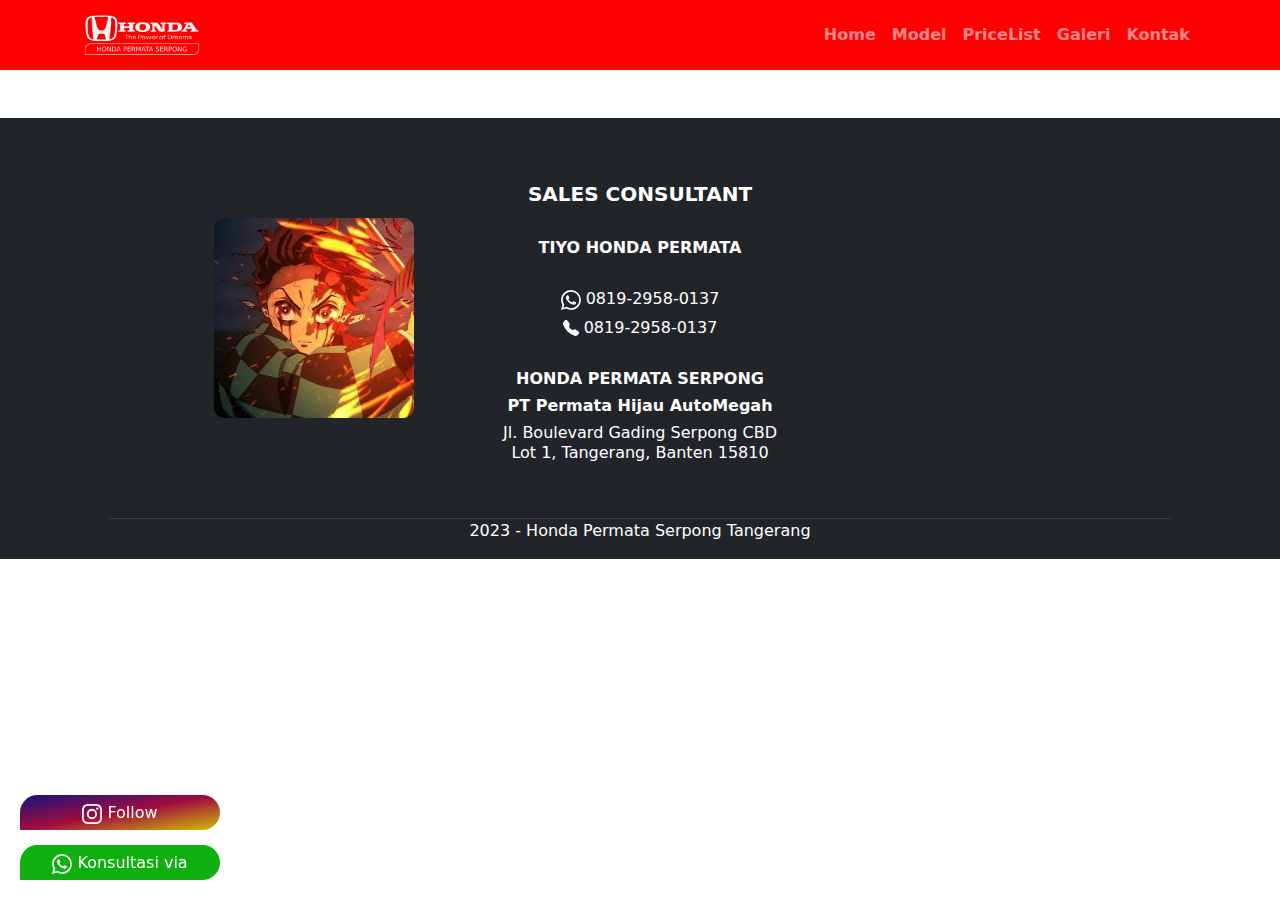
<file: kontak.html>
<!DOCTYPE html>
<html lang="en">
  <head>
    <meta charset="utf-8" />
    <meta name="viewport" content="width=device-width, initial-scale=1" />
    <title>Kontak Tiyo</title>
    <link href="css/bootstrap.min.css" rel="stylesheet" />
    <link rel="stylesheet" href="css/style.css" />
  </head>
  <body>
    <!-- navbar -->
    <nav class="navbar navbar-expand-lg navbar-dark sticky-top" style="background-color: red">
      <div class="container">
        <a class="navbar-brand" href="index.html"><img src="img/logo.png" alt="Honda Permata Serpong" width="120" /></a>
        <button class="navbar-toggler" type="button" data-bs-toggle="collapse" data-bs-target="#navbarNav" aria-controls="navbarNav" aria-expanded="false" aria-label="Toggle navigation">
          <span class="navbar-toggler-icon"></span>
        </button>
        <div class="collapse navbar-collapse" id="navbarNav">
          <ul class="navbar-nav ms-auto fw-bold">
            <li class="nav-item">
              <a class="nav-link" href="index.html">Home</a>
            </li>
            <li class="nav-item">
              <a class="nav-link" href="model.html">Model</a>
            </li>
            <li class="nav-item">
              <a class="nav-link" href="pricelist.html">PriceList</a>
            </li>
            <li class="nav-item">
              <a class="nav-link" href="galeri.html">Galeri</a>
            </li>
            <li class="nav-item">
              <a class="nav-link" href="kontak.html">Kontak</a>
            </li>
          </ul>
        </div>
      </div>
    </nav>
    <!-- akhir navbar -->

    <!-- content -->
    <main>
      <section class="hero"></section>
    </main>
    <!-- akhir content -->

    <!-- footer -->
    <footer class="bg-dark mt-5 pt-5">
      <div class="row text-center justify-content-center align-items-center">
        <div class="col-md-3">
          <img src="img/tanjiro.jpg" alt="Hansen Honda Permata" width="200" />
        </div>

        <div class="col-md-3 mt-3">
          <h5 class="fw-bolder">SALES CONSULTANT</h5>
          <br />
          <h6 class="fw-bold">TIYO HONDA PERMATA</h6>
          <br />
          <h6>
            <svg xmlns="http://www.w3.org/2000/svg" width="20" height="20" fill="currentColor" class="bi bi-whatsapp" viewBox="0 0 16 16">
            <path
              d="M13.601 2.326A7.854 7.854 0 0 0 7.994 0C3.627 0 .068 3.558.064 7.926c0 1.399.366 2.76 1.057 3.965L0 16l4.204-1.102a7.933 7.933 0 0 0 3.79.965h.004c4.368 0 7.926-3.558 7.93-7.93A7.898 7.898 0 0 0 13.6 2.326zM7.994 14.521a6.573 6.573 0 0 1-3.356-.92l-.24-.144-2.494.654.666-2.433-.156-.251a6.56 6.56 0 0 1-1.007-3.505c0-3.626 2.957-6.584 6.591-6.584a6.56 6.56 0 0 1 4.66 1.931 6.557 6.557 0 0 1 1.928 4.66c-.004 3.639-2.961 6.592-6.592 6.592zm3.615-4.934c-.197-.099-1.17-.578-1.353-.646-.182-.065-.315-.099-.445.099-.133.197-.513.646-.627.775-.114.133-.232.148-.43.05-.197-.1-.836-.308-1.592-.985-.59-.525-.985-1.175-1.103-1.372-.114-.198-.011-.304.088-.403.087-.088.197-.232.296-.346.1-.114.133-.198.198-.33.065-.134.034-.248-.015-.347-.05-.099-.445-1.076-.612-1.47-.16-.389-.323-.335-.445-.34-.114-.007-.247-.007-.38-.007a.729.729 0 0 0-.529.247c-.182.198-.691.677-.691 1.654 0 .977.71 1.916.81 2.049.098.133 1.394 2.132 3.383 2.992.47.205.84.326 1.129.418.475.152.904.129 1.246.08.38-.058 1.171-.48 1.338-.943.164-.464.164-.86.114-.943-.049-.084-.182-.133-.38-.232z"
            />
            </svg> 0819-2958-0137
          </h6>
          <h6>
            <svg xmlns="http://www.w3.org/2000/svg" width="16" height="16" fill="currentColor" class="bi bi-telephone-fill" viewBox="0 0 16 16">
              <path fill-rule="evenodd" d="M1.885.511a1.745 1.745 0 0 1 2.61.163L6.29 2.98c.329.423.445.974.315 1.494l-.547 2.19a.678.678 0 0 0 .178.643l2.457 2.457a.678.678 0 0 0 .644.178l2.189-.547a1.745 1.745 0 0 1 1.494.315l2.306 1.794c.829.645.905 1.87.163 2.611l-1.034 1.034c-.74.74-1.846 1.065-2.877.702a18.634 18.634 0 0 1-7.01-4.42 18.634 18.634 0 0 1-4.42-7.009c-.362-1.03-.037-2.137.703-2.877L1.885.511z"/>
            </svg> 0819-2958-0137
          </h6>
          <br />
          <h6 class="fw-bolder">HONDA PERMATA SERPONG</h6>
          <h6 class="fw-bold">PT Permata Hijau AutoMegah</h6>
          <h6>Jl. Boulevard Gading Serpong CBD Lot 1, Tangerang, Banten 15810</h6>
        </div>

        <div class="col-md-3"></div>
      </div>

      <div class="row text-center justify-content-center align-items-center">
        <div class="col-10">
          <p class="mt-5">2023 - Honda Permata Serpong Tangerang</p>
        </div>
      </div>

      <div class="instagram text-center">
        <a href="https://instagram.com/tiyolastiawan/" target="_blank"
          ><svg xmlns="http://www.w3.org/2000/svg" width="20" height="20" fill="currentColor" class="bi bi-instagram" viewBox="0 0 16 16">
            <path
              d="M8 0C5.829 0 5.556.01 4.703.048 3.85.088 3.269.222 2.76.42a3.917 3.917 0 0 0-1.417.923A3.927 3.927 0 0 0 .42 2.76C.222 3.268.087 3.85.048 4.7.01 5.555 0 5.827 0 8.001c0 2.172.01 2.444.048 3.297.04.852.174 1.433.372 1.942.205.526.478.972.923 1.417.444.445.89.719 1.416.923.51.198 1.09.333 1.942.372C5.555 15.99 5.827 16 8 16s2.444-.01 3.298-.048c.851-.04 1.434-.174 1.943-.372a3.916 3.916 0 0 0 1.416-.923c.445-.445.718-.891.923-1.417.197-.509.332-1.09.372-1.942C15.99 10.445 16 10.173 16 8s-.01-2.445-.048-3.299c-.04-.851-.175-1.433-.372-1.941a3.926 3.926 0 0 0-.923-1.417A3.911 3.911 0 0 0 13.24.42c-.51-.198-1.092-.333-1.943-.372C10.443.01 10.172 0 7.998 0h.003zm-.717 1.442h.718c2.136 0 2.389.007 3.232.046.78.035 1.204.166 1.486.275.373.145.64.319.92.599.28.28.453.546.598.92.11.281.24.705.275 1.485.039.843.047 1.096.047 3.231s-.008 2.389-.047 3.232c-.035.78-.166 1.203-.275 1.485a2.47 2.47 0 0 1-.599.919c-.28.28-.546.453-.92.598-.28.11-.704.24-1.485.276-.843.038-1.096.047-3.232.047s-2.39-.009-3.233-.047c-.78-.036-1.203-.166-1.485-.276a2.478 2.478 0 0 1-.92-.598 2.48 2.48 0 0 1-.6-.92c-.109-.281-.24-.705-.275-1.485-.038-.843-.046-1.096-.046-3.233 0-2.136.008-2.388.046-3.231.036-.78.166-1.204.276-1.486.145-.373.319-.64.599-.92.28-.28.546-.453.92-.598.282-.11.705-.24 1.485-.276.738-.034 1.024-.044 2.515-.045v.002zm4.988 1.328a.96.96 0 1 0 0 1.92.96.96 0 0 0 0-1.92zm-4.27 1.122a4.109 4.109 0 1 0 0 8.217 4.109 4.109 0 0 0 0-8.217zm0 1.441a2.667 2.667 0 1 1 0 5.334 2.667 2.667 0 0 1 0-5.334z"
            />
          </svg>
          Follow @tiyolastiawan</a
        >
      </div>

      <div class="whatsapp text-center">
        <a href="https://wa.me/6281929580137?text=Halo%20Tiyo,%20boleh%20minta%20info%20mobil%20Honda%20nya?" target="_blank"
          ><svg xmlns="http://www.w3.org/2000/svg" width="20" height="20" fill="currentColor" class="bi bi-whatsapp" viewBox="0 0 16 16">
            <path
              d="M13.601 2.326A7.854 7.854 0 0 0 7.994 0C3.627 0 .068 3.558.064 7.926c0 1.399.366 2.76 1.057 3.965L0 16l4.204-1.102a7.933 7.933 0 0 0 3.79.965h.004c4.368 0 7.926-3.558 7.93-7.93A7.898 7.898 0 0 0 13.6 2.326zM7.994 14.521a6.573 6.573 0 0 1-3.356-.92l-.24-.144-2.494.654.666-2.433-.156-.251a6.56 6.56 0 0 1-1.007-3.505c0-3.626 2.957-6.584 6.591-6.584a6.56 6.56 0 0 1 4.66 1.931 6.557 6.557 0 0 1 1.928 4.66c-.004 3.639-2.961 6.592-6.592 6.592zm3.615-4.934c-.197-.099-1.17-.578-1.353-.646-.182-.065-.315-.099-.445.099-.133.197-.513.646-.627.775-.114.133-.232.148-.43.05-.197-.1-.836-.308-1.592-.985-.59-.525-.985-1.175-1.103-1.372-.114-.198-.011-.304.088-.403.087-.088.197-.232.296-.346.1-.114.133-.198.198-.33.065-.134.034-.248-.015-.347-.05-.099-.445-1.076-.612-1.47-.16-.389-.323-.335-.445-.34-.114-.007-.247-.007-.38-.007a.729.729 0 0 0-.529.247c-.182.198-.691.677-.691 1.654 0 .977.71 1.916.81 2.049.098.133 1.394 2.132 3.383 2.992.47.205.84.326 1.129.418.475.152.904.129 1.246.08.38-.058 1.171-.48 1.338-.943.164-.464.164-.86.114-.943-.049-.084-.182-.133-.38-.232z"
            />
          </svg>
          Konsultasi via Whatsapp</a
        >
      </div>
    </footer>
    <!-- akhir footer -->
    <script src="js/bootstrap.min.js"></script>
    <script src="js/script.js"></script>
  </body>
</html>
</file>
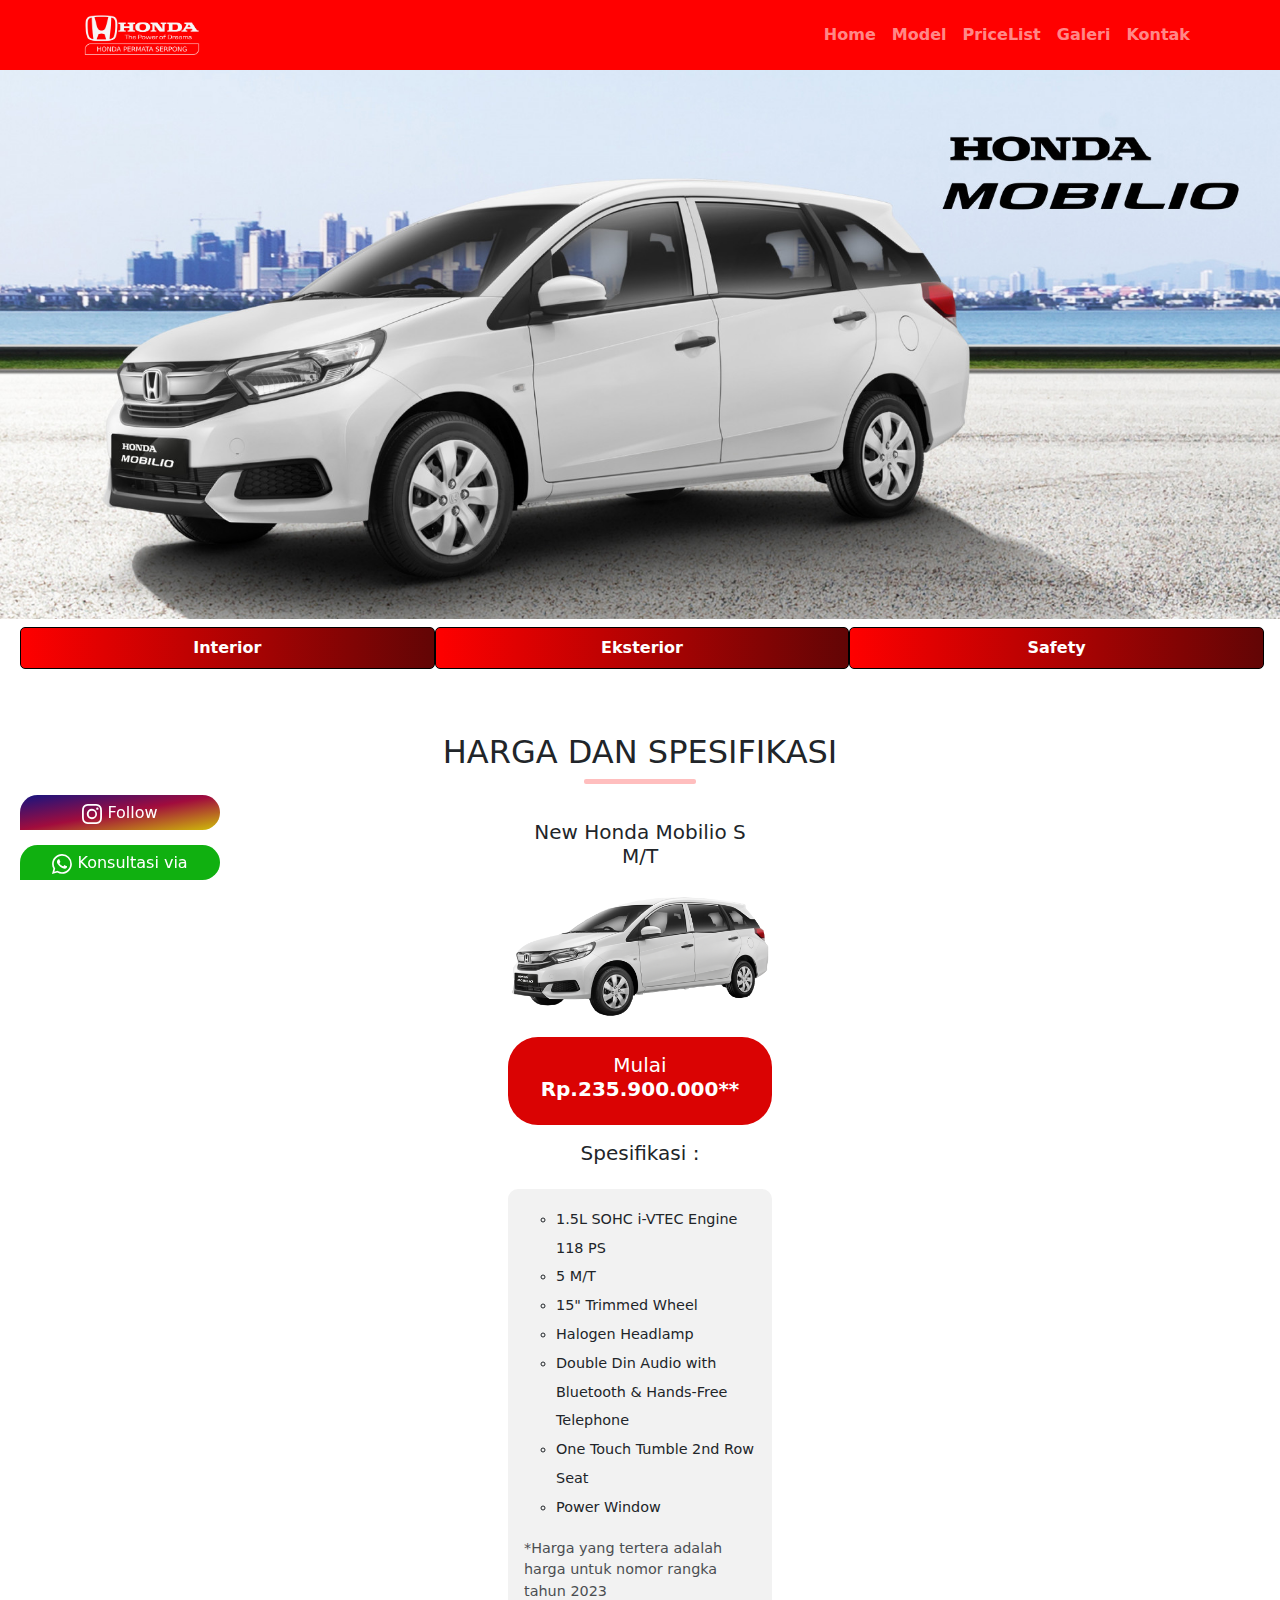
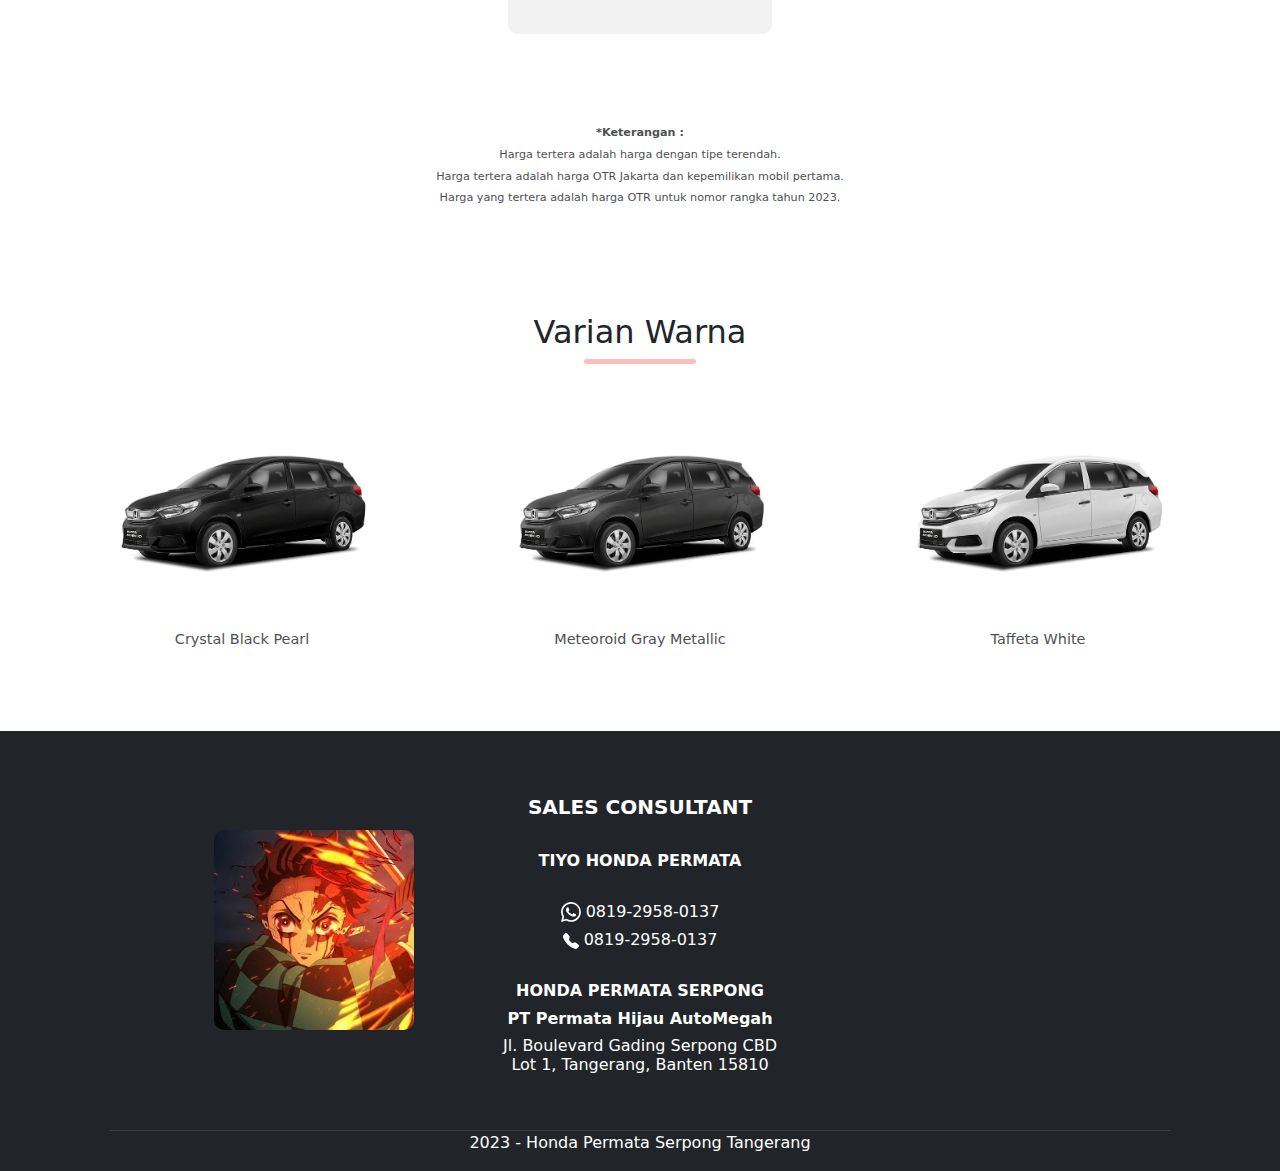
<file: mobilio.html>
<!DOCTYPE html>
<html lang="en">
  <head>
    <meta charset="utf-8" />
    <meta name="viewport" content="width=device-width, initial-scale=1" />
    <title>New Honda Mobilio</title>
    <link href="css/bootstrap.min.css" rel="stylesheet" />
    <link rel="stylesheet" href="css/style.css" />
  </head>
  <body>
    <!-- navbar -->
    <nav class="navbar navbar-expand-lg navbar-dark sticky-top ms-auto" style="background-color: red">
      <div class="container">
        <a class="navbar-brand" href="index.html"><img src="img/logo.png" alt="Honda Permata Serpong" width="120" /></a>
        <button class="navbar-toggler" type="button" data-bs-toggle="collapse" data-bs-target="#navbarNav" aria-controls="navbarNav" aria-expanded="false" aria-label="Toggle navigation">
          <span class="navbar-toggler-icon"></span>
        </button>
        <div class="collapse navbar-collapse" id="navbarNav">
          <ul class="navbar-nav ms-auto fw-bold">
            <li class="nav-item">
              <a class="nav-link" href="index.html">Home</a>
            </li>
            <li class="nav-item">
              <a class="nav-link" href="model.html">Model</a>
            </li>
            <li class="nav-item">
              <a class="nav-link" href="pricelist.html">PriceList</a>
            </li>
            <li class="nav-item">
              <a class="nav-link" href="galeri.html">Galeri</a>
            </li>
            <li class="nav-item">
              <a class="nav-link" href="kontak.html">Kontak</a>
            </li>
          </ul>
        </div>
      </div>
    </nav>
    <!-- akhir navbar -->

    <!-- content -->
    <main>
      <section class="hero">
        <div>
          <img src="img/mobilio/hero1.jpg" class="d-block w-100" alt="New Honda Mobilio" />
        </div>
      </section>

      <section class="navbarkecil">
        <ul class="row text-center justify-content-evenly mt-2 me-3 fw-semibold">
          <li class="col-sm-4 interior py-2" id="interior"><a>Interior</a></li>
          <li class="col-sm-4 eksterior py-2" id="eksterior"><a>Eksterior</a></li>
          <li class="col-sm-4 safety py-2" id="safety"><a>Safety</a></li>
        </ul>
      </section>

      <section class="row gap-4 justify-content-center mb-4" id="int">
        <div class="card col-3 mb-5" style="width: 18rem">
          <img src="img/mobilio/int/your.jpg" class="card-img-top" alt="Your Entertaining Better Half" />
          <div class="card-body">
            <h5 class="card-title">Your Entertaining Better Half</h5>
            <p>Rasakan sensasi berkendara yang lebih sporty dengan New Honda Mobilio RS!</p>
            <p>Dengan nuansa kabin berwarna hitam dengan orange lining pada bagian dashboatd, memberikan tampilan lebih maskulin untuk Anda yang berjiwa sporty.</p>
          </div>
        </div>
        <div class="card col-3 mb-5" style="width: 18rem">
          <img src="img/mobilio/int/onetouch.jpg" class="card-img-top" alt="One Touch Tumble Seats (2nd Row)" />
          <div class="card-body">
            <h5 class="card-title">One Touch Tumble Seats (2nd Row)</h5>
            <p>Dengan fitur One Touch Tumble Seats, bangku baris kedua dapat langsung terlipat secara otomatis dalam satu tarikan.</p>
            <p>Selain memudahkan keluar masuk mobil bagi penumpang di bangku baris ketiga, fitur One Touch Tumble Seats juga dapat digunakan untuk menambah kapasitas bagasi saat memasukkan barang berukuran besar.</p>
          </div>
        </div>
        <div class="card col-3 mb-5" style="width: 18rem">
          <img src="img/mobilio/int/kabin.jpg" class="card-img-top" alt="Ruang Kabin Lega Hingga Baris Ketiga" />
          <div class="card-body">
            <h5 class="card-title">Ruang Kabin Lega Hingga Baris Ketiga</h5>
            <p>New Honda Mobilio menawarkan kabin yang lega hingga baris ketiga, sehingga Anda dapat membawa lebih banyak anggota keluarga untuk perjalanan yang lebih menyenangkan!</p>
          </div>
        </div>
        <div class="card col-3 mb-5" style="width: 18rem">
          <img src="img/mobilio/int/ruang.jpg" class="card-img-top" alt="Ruang Kabin" />
          <div class="card-body">
            <h5 class="card-title">Ruang Kabin</h5>
            <p>New Honda Mobilio menawarkan kabin yang lega hingga baris ketiga, sehingga Anda dapat membawa lebih banyak anggota keluarga untuk perjalanan yang lebih menyenangkan!</p>
          </div>
        </div>
        <div class="card col-3 mb-5" style="width: 18rem">
          <img src="img/mobilio/int/ac.jpg" class="card-img-top" alt="Double Blower A/C" />
          <div class="card-body">
            <h5 class="card-title">Double Blower A/C</h5>
            <p>Rasakan kesejukan yang merata hingga bangku baris ketiga dengan Double Blower A/C.</p>
            <p>Dengan tiga pilihan kecepatan angin yang bisa diarahkan kemana saja, mendukung perjalanan yang lebih nyaman bagi penumpang.</p>
          </div>
        </div>
      </section>

      <section class="row gap-4 justify-content-center my-4" id="ekst">
        <div class="card col-3 mb-5" style="width: 18rem">
          <img src="img/mobilio/ekst/ekst.jpg" class="card-img-top" alt="New Honda Mobilio Type S M/T" />
          <div class="card-body">
            <h5 class="card-title">New Honda Mobilio Type S M/T</h5>
            <p>Mulai dari desain Front Grille berlapis krom yang lebih stylish dan New 15" Alloy Wheel yang lebih fresh, serta dilengkapi New 2DIN Audio with Bluetooth & HFT untuk menunjang hiburan di sepanjang perjalanan</p>
          </div>
        </div>
      </section>

      <section class="row gap-4 justify-content-center my-4" id="safe">
        <div class="card col-3 mb-5" style="width: 18rem">
          <img src="img/mobilio/safety/gcon.jpg" class="card-img-top" alt="G-CON + ACE™" />
          <div class="card-body">
            <h5 class="card-title">G-CON + ACE™</h5>
            <p>
              Dengan struktur rangka G-Force Control (G-CON), bodi New Honda Mobilio dirancang untuk meredam dan menyalurkan energi benturan secara merata saat terjadi tabrakan yang tidak dapat dihindari, sehingga mengurangi dampaknya ke
              kabin maupun penumpang.
            </p>
            <p>
              Sementara itu, struktur canggih Advanced Compatibility Engineering (ACE™) melindungi kabin penumpang ketika bertabrakan dengan kendaraan yang berbeda ukuran, sedangkan Side Impact Beam dapat meredam benturan saat terkena
              tabrakan dari samping.
            </p>
          </div>
        </div>
        <div class="card col-3 mb-5" style="width: 18rem">
          <img src="img/mobilio/safety/abs.jpg" class="card-img-top" alt="ABS + EBD" />
          <div class="card-body">
            <h5 class="card-title">ABS + EBD</h5>
            <p>
              New Honda Mobilio telah dilengkapi dengan teknologi keselamatan Anti-Lock Braking System (ABS) untuk mencegah penguncian roda pada saat pengereman mendadak, sehingga dapat menghindari kondisi dimana roda tidak dapat digerakkan
              ke kiri dan kanan sehingga sulit menghindari objek tabrak di depannya.
            </p>
            <p>Sementara itu, fitur Electronic Brake-Force Distribution (EBD) dapat mendistribusikan daya pengereman sesuai beban kendaraan.</p>
          </div>
        </div>
        <div class="card col-3 mb-5" style="width: 18rem">
          <img src="img/mobilio/safety/keyless.jpg" class="card-img-top" alt="Keyless Entry, Immobilizer, & Security Alarm" />
          <div class="card-body">
            <h5 class="card-title">Keyless Entry, Immobilizer, & Security Alarm</h5>
            <p>New Honda Mobilio dilengkapi dengan Keyless Entry yang memungkinkan Anda masuk ke dalam mobil tanpa menggunakan kunci</p>
            <p>Sementara itu, Immobilizer bekerja dengan sistem enkripsi elektronik yang unik, sehingga mobil Anda hanya dapat dinyalakan dengan kunci asli.</p>
            <p>Untuk menambah keamanan, New Honda Mobilio juga telah dilengkapi Security Alarm yang akan langsung berbunyi saat ada yang mencoba membuka pintu secara paksa.</p>
          </div>
        </div>
        <div class="card col-3 mb-5" style="width: 18rem">
          <img src="img/mobilio/safety/honda.jpg" class="card-img-top" alt="Honda Real World Crash Test" />
          <div class="card-body">
            <h5 class="card-title">Honda Real World Crash Test</h5>
            <p>Untuk memproduksi sebuah mobil yang sesuai standar keselamatan, New Honda Mobilio telah melewati proses uji tabrak secara menyeluruh di Honda Real World Crash Test Facility, Tochigi, Jepang.</p>
          </div>
        </div>
        <div class="card col-3 mb-5" style="width: 18rem">
          <img src="img/mobilio/safety/safe.jpg" class="card-img-top" alt="Safe in Every Sense" />
          <div class="card-body">
            <h5 class="card-title">Safe in Every Sense</h5>
            <p>Berkendara lebih aman dengan dua buah airbags yang akan mengembang saat terjadi benturan.</p>
          </div>
        </div>
      </section>

      <section class="spesifikasi">
        <div class="container">
          <div class="row">
            <div class="col">
              <div class="headline mt-5 text-center">
                <h2>HARGA DAN SPESIFIKASI</h2>
                <hr />
              </div>
            </div>
          </div>

          <div class="row justify-content-evenly">
            <div class="card col-4 mb-5" style="width: 18rem">
              <div>
                <div class="card-body text-center">
                  <h5 class="card-title">New Honda Mobilio S M/T</h5>
                </div>
                <img src="img/mobilio/spesifikasi/mobilio.png" class="card-img-top" alt="New Honda Mobilio S M/T" />
                <div class="card-body harga mt-3 text-center" style="background-color: rgb(218, 3, 3)">
                  <h5 class="fw-normal">Mulai <b>Rp.235.900.000**</b></h5>
                </div>
                <div class="card-body text-center">
                  <h5 class="card-title fw-normal">Spesifikasi :</h5>
                </div>
                <div class="card-body spek" style="background-color: rgb(242, 242, 242)">
                  <ul>
                    <li>1.5L SOHC i-VTEC Engine 118 PS</li>
                    <li>5 M/T</li>
                    <li>15" Trimmed Wheel</li>
                    <li>Halogen Headlamp</li>
                    <li>Double Din Audio with Bluetooth & Hands-Free Telephone</li>
                    <li>One Touch Tumble 2nd Row Seat</li>
                    <li>Power Window</li>
                  </ul>
                  <p>*Harga yang tertera adalah harga untuk nomor rangka tahun 2023</p>
                </div>
              </div>
            </div>
          </div>
          <div class="row text-center keterangan mt-5">
            <div class="col">
              <p><b>*Keterangan :</b></p>
              <p>Harga tertera adalah harga dengan tipe terendah.</p>
              <p>Harga tertera adalah harga OTR Jakarta dan kepemilikan mobil pertama.</p>
              <p>Harga yang tertera adalah harga OTR untuk nomor rangka tahun 2023.</p>
            </div>
          </div>
        </div>
      </section>

      <section class="varian mt-5">
        <div class="container">
          <div class="row">
            <div class="col">
              <div class="headline mt-5 text-center">
                <h2>Varian Warna</h2>
                <hr />
              </div>
            </div>
          </div>
        </div>
        <div class="row justify-content-evenly text-center mt-5">
          <div class="card col-6 mb-3" style="width: 18rem">
            <img src="img/mobilio/varian/crystal.png" class="card-img-top" alt="Crystal Black Pearl" />
            <div class="card-body">
              <p class="card-text">Crystal Black Pearl</p>
            </div>
          </div>
          <div class="card col-6 mb-3" style="width: 18rem">
            <img src="img/mobilio/varian/meteoroid.png" class="card-img-top" alt="Meteoroid Gray Metallic" />
            <div class="card-body">
              <p class="card-text">Meteoroid Gray Metallic</p>
            </div>
          </div>
          <div class="card col-6 mb-3" style="width: 18rem">
            <img src="img/mobilio/varian/taffeta.png" class="card-img-top" alt="Taffeta White" />
            <div class="card-body">
              <p class="card-text">Taffeta White</p>
            </div>
          </div>
        </div>
      </section>
    </main>
    <!-- akhir content -->

    <!-- footer -->
    <footer class="bg-dark mt-5 pt-5">
      <div class="row text-center justify-content-center align-items-center">
        <div class="col-md-3">
          <img src="img/tanjiro.jpg" alt="Hansen Honda Permata" width="200" />
        </div>

        <div class="col-md-3 mt-3">
          <h5 class="fw-bolder">SALES CONSULTANT</h5>
          <br />
          <h6 class="fw-bold">TIYO HONDA PERMATA</h6>
          <br />
          <h6>
            <svg xmlns="http://www.w3.org/2000/svg" width="20" height="20" fill="currentColor" class="bi bi-whatsapp" viewBox="0 0 16 16">
              <path
                d="M13.601 2.326A7.854 7.854 0 0 0 7.994 0C3.627 0 .068 3.558.064 7.926c0 1.399.366 2.76 1.057 3.965L0 16l4.204-1.102a7.933 7.933 0 0 0 3.79.965h.004c4.368 0 7.926-3.558 7.93-7.93A7.898 7.898 0 0 0 13.6 2.326zM7.994 14.521a6.573 6.573 0 0 1-3.356-.92l-.24-.144-2.494.654.666-2.433-.156-.251a6.56 6.56 0 0 1-1.007-3.505c0-3.626 2.957-6.584 6.591-6.584a6.56 6.56 0 0 1 4.66 1.931 6.557 6.557 0 0 1 1.928 4.66c-.004 3.639-2.961 6.592-6.592 6.592zm3.615-4.934c-.197-.099-1.17-.578-1.353-.646-.182-.065-.315-.099-.445.099-.133.197-.513.646-.627.775-.114.133-.232.148-.43.05-.197-.1-.836-.308-1.592-.985-.59-.525-.985-1.175-1.103-1.372-.114-.198-.011-.304.088-.403.087-.088.197-.232.296-.346.1-.114.133-.198.198-.33.065-.134.034-.248-.015-.347-.05-.099-.445-1.076-.612-1.47-.16-.389-.323-.335-.445-.34-.114-.007-.247-.007-.38-.007a.729.729 0 0 0-.529.247c-.182.198-.691.677-.691 1.654 0 .977.71 1.916.81 2.049.098.133 1.394 2.132 3.383 2.992.47.205.84.326 1.129.418.475.152.904.129 1.246.08.38-.058 1.171-.48 1.338-.943.164-.464.164-.86.114-.943-.049-.084-.182-.133-.38-.232z"
              />
            </svg>
            0819-2958-0137
          </h6>
          <h6>
            <svg xmlns="http://www.w3.org/2000/svg" width="16" height="16" fill="currentColor" class="bi bi-telephone-fill" viewBox="0 0 16 16">
              <path
                fill-rule="evenodd"
                d="M1.885.511a1.745 1.745 0 0 1 2.61.163L6.29 2.98c.329.423.445.974.315 1.494l-.547 2.19a.678.678 0 0 0 .178.643l2.457 2.457a.678.678 0 0 0 .644.178l2.189-.547a1.745 1.745 0 0 1 1.494.315l2.306 1.794c.829.645.905 1.87.163 2.611l-1.034 1.034c-.74.74-1.846 1.065-2.877.702a18.634 18.634 0 0 1-7.01-4.42 18.634 18.634 0 0 1-4.42-7.009c-.362-1.03-.037-2.137.703-2.877L1.885.511z"
              />
            </svg>
            0819-2958-0137
          </h6>
          <br />
          <h6 class="fw-bolder">HONDA PERMATA SERPONG</h6>
          <h6 class="fw-bold">PT Permata Hijau AutoMegah</h6>
          <h6>Jl. Boulevard Gading Serpong CBD Lot 1, Tangerang, Banten 15810</h6>
        </div>

        <div class="col-md-3"></div>
      </div>

      <div class="row text-center justify-content-center align-items-center">
        <div class="col-10">
          <p class="mt-5">2023 - Honda Permata Serpong Tangerang</p>
        </div>
      </div>

      <div class="instagram text-center">
        <a href="https://instagram.com/tiyolastiawan/" target="_blank"
          ><svg xmlns="http://www.w3.org/2000/svg" width="20" height="20" fill="currentColor" class="bi bi-instagram" viewBox="0 0 16 16">
            <path
              d="M8 0C5.829 0 5.556.01 4.703.048 3.85.088 3.269.222 2.76.42a3.917 3.917 0 0 0-1.417.923A3.927 3.927 0 0 0 .42 2.76C.222 3.268.087 3.85.048 4.7.01 5.555 0 5.827 0 8.001c0 2.172.01 2.444.048 3.297.04.852.174 1.433.372 1.942.205.526.478.972.923 1.417.444.445.89.719 1.416.923.51.198 1.09.333 1.942.372C5.555 15.99 5.827 16 8 16s2.444-.01 3.298-.048c.851-.04 1.434-.174 1.943-.372a3.916 3.916 0 0 0 1.416-.923c.445-.445.718-.891.923-1.417.197-.509.332-1.09.372-1.942C15.99 10.445 16 10.173 16 8s-.01-2.445-.048-3.299c-.04-.851-.175-1.433-.372-1.941a3.926 3.926 0 0 0-.923-1.417A3.911 3.911 0 0 0 13.24.42c-.51-.198-1.092-.333-1.943-.372C10.443.01 10.172 0 7.998 0h.003zm-.717 1.442h.718c2.136 0 2.389.007 3.232.046.78.035 1.204.166 1.486.275.373.145.64.319.92.599.28.28.453.546.598.92.11.281.24.705.275 1.485.039.843.047 1.096.047 3.231s-.008 2.389-.047 3.232c-.035.78-.166 1.203-.275 1.485a2.47 2.47 0 0 1-.599.919c-.28.28-.546.453-.92.598-.28.11-.704.24-1.485.276-.843.038-1.096.047-3.232.047s-2.39-.009-3.233-.047c-.78-.036-1.203-.166-1.485-.276a2.478 2.478 0 0 1-.92-.598 2.48 2.48 0 0 1-.6-.92c-.109-.281-.24-.705-.275-1.485-.038-.843-.046-1.096-.046-3.233 0-2.136.008-2.388.046-3.231.036-.78.166-1.204.276-1.486.145-.373.319-.64.599-.92.28-.28.546-.453.92-.598.282-.11.705-.24 1.485-.276.738-.034 1.024-.044 2.515-.045v.002zm4.988 1.328a.96.96 0 1 0 0 1.92.96.96 0 0 0 0-1.92zm-4.27 1.122a4.109 4.109 0 1 0 0 8.217 4.109 4.109 0 0 0 0-8.217zm0 1.441a2.667 2.667 0 1 1 0 5.334 2.667 2.667 0 0 1 0-5.334z"
            />
          </svg>
          Follow @tiyolastiawan</a
        >
      </div>

      <div class="whatsapp text-center">
        <a href="https://wa.me/6281929580137?text=Halo%20Tiyo,%20boleh%20minta%20info%20mobil%20Honda%20nya?" target="_blank"
          ><svg xmlns="http://www.w3.org/2000/svg" width="20" height="20" fill="currentColor" class="bi bi-whatsapp" viewBox="0 0 16 16">
            <path
              d="M13.601 2.326A7.854 7.854 0 0 0 7.994 0C3.627 0 .068 3.558.064 7.926c0 1.399.366 2.76 1.057 3.965L0 16l4.204-1.102a7.933 7.933 0 0 0 3.79.965h.004c4.368 0 7.926-3.558 7.93-7.93A7.898 7.898 0 0 0 13.6 2.326zM7.994 14.521a6.573 6.573 0 0 1-3.356-.92l-.24-.144-2.494.654.666-2.433-.156-.251a6.56 6.56 0 0 1-1.007-3.505c0-3.626 2.957-6.584 6.591-6.584a6.56 6.56 0 0 1 4.66 1.931 6.557 6.557 0 0 1 1.928 4.66c-.004 3.639-2.961 6.592-6.592 6.592zm3.615-4.934c-.197-.099-1.17-.578-1.353-.646-.182-.065-.315-.099-.445.099-.133.197-.513.646-.627.775-.114.133-.232.148-.43.05-.197-.1-.836-.308-1.592-.985-.59-.525-.985-1.175-1.103-1.372-.114-.198-.011-.304.088-.403.087-.088.197-.232.296-.346.1-.114.133-.198.198-.33.065-.134.034-.248-.015-.347-.05-.099-.445-1.076-.612-1.47-.16-.389-.323-.335-.445-.34-.114-.007-.247-.007-.38-.007a.729.729 0 0 0-.529.247c-.182.198-.691.677-.691 1.654 0 .977.71 1.916.81 2.049.098.133 1.394 2.132 3.383 2.992.47.205.84.326 1.129.418.475.152.904.129 1.246.08.38-.058 1.171-.48 1.338-.943.164-.464.164-.86.114-.943-.049-.084-.182-.133-.38-.232z"
            />
          </svg>
          Konsultasi via Whatsapp</a
        >
      </div>
    </footer>
    <!-- akhir footer -->
    <script src="js/bootstrap.min.js"></script>
    <script src="js/script.js"></script>
  </body>
</html>
</file>
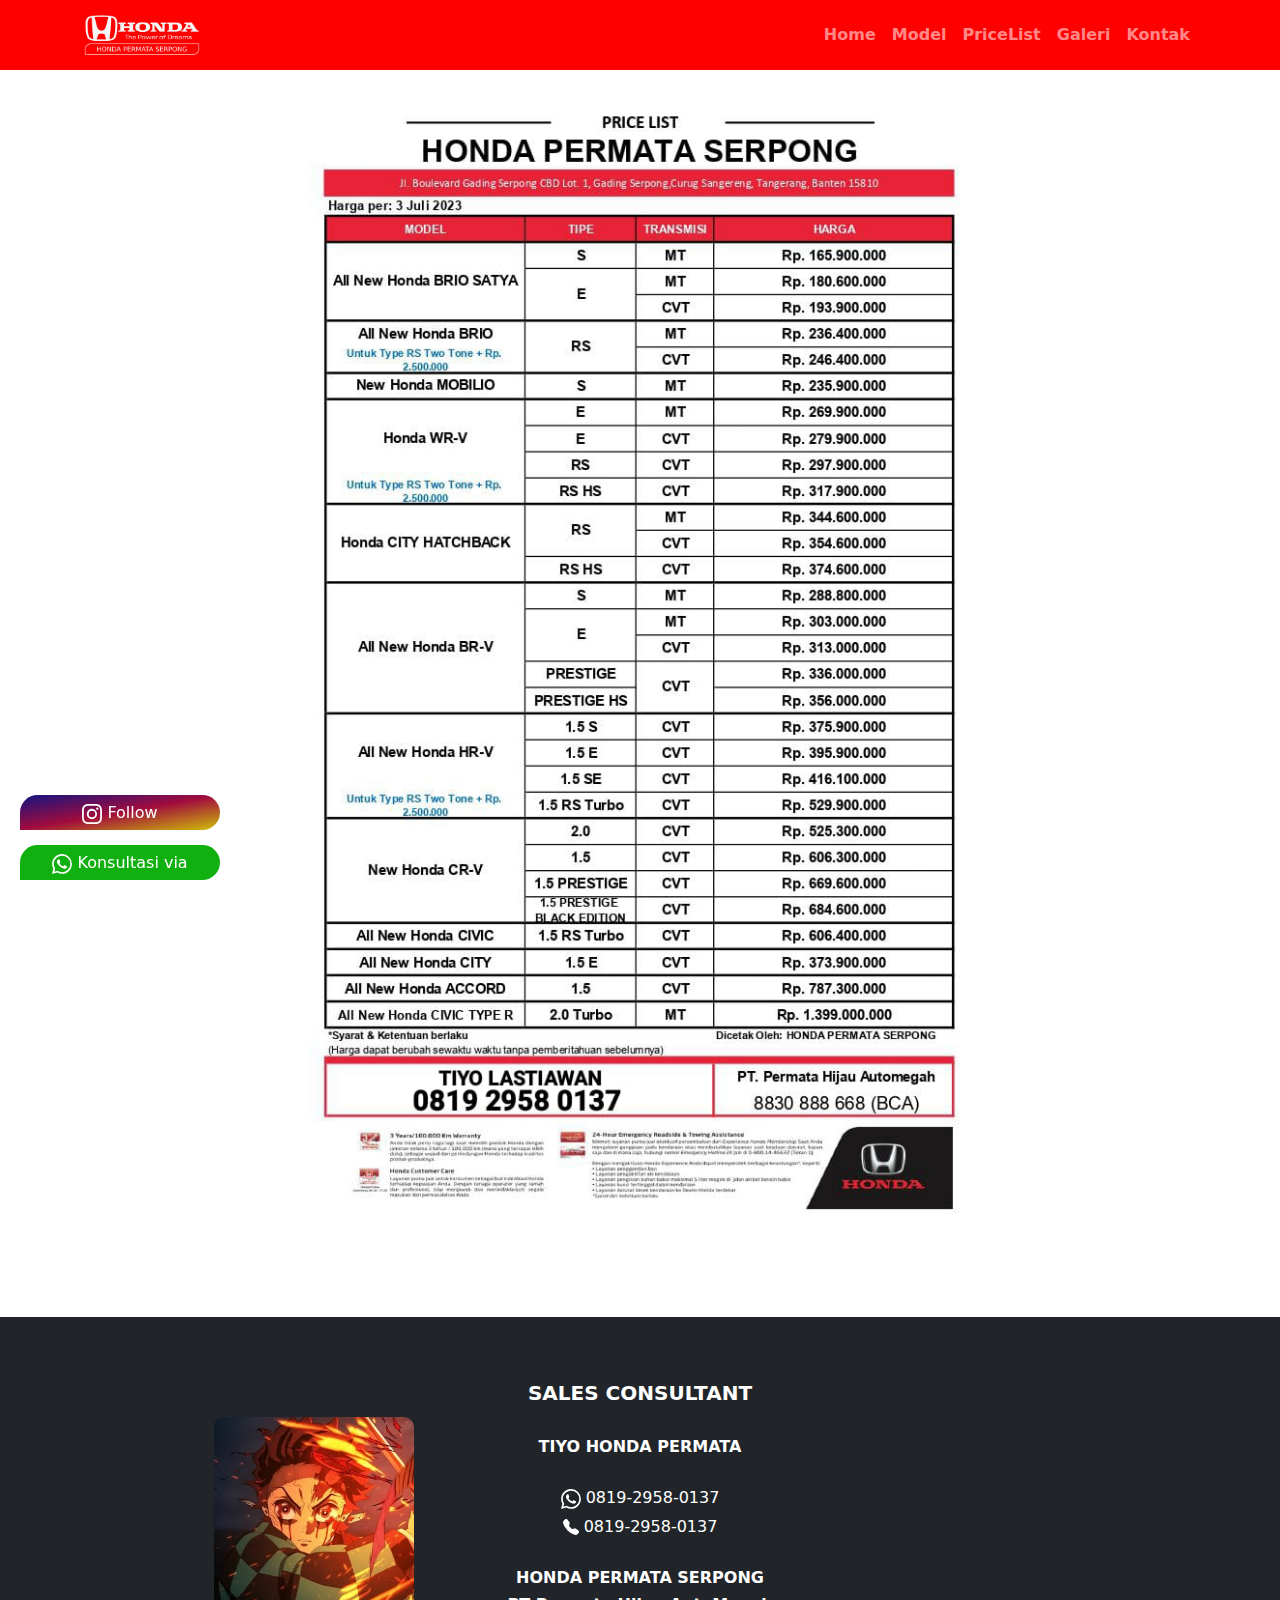
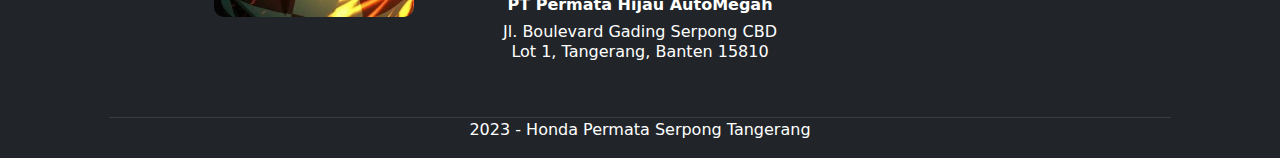
<file: pricelist.html>
<!DOCTYPE html>
<html lang="en">
  <head>
    <meta charset="utf-8" />
    <meta name="viewport" content="width=device-width, initial-scale=1" />
    <title>Daftar Harga</title>
    <link href="css/bootstrap.min.css" rel="stylesheet" />
    <link rel="stylesheet" href="css/style.css" />
  </head>
  <body>
    <!-- navbar -->
    <nav class="navbar navbar-expand-lg navbar-dark sticky-top" style="background-color: red">
      <div class="container">
        <a class="navbar-brand" href="index.html"><img src="img/logo.png" alt="Honda Permata Serpong" width="120" /></a>
        <button class="navbar-toggler" type="button" data-bs-toggle="collapse" data-bs-target="#navbarNav" aria-controls="navbarNav" aria-expanded="false" aria-label="Toggle navigation">
          <span class="navbar-toggler-icon"></span>
        </button>
        <div class="collapse navbar-collapse" id="navbarNav">
          <ul class="navbar-nav ms-auto fw-bold">
            <li class="nav-item">
              <a class="nav-link" href="index.html">Home</a>
            </li>
            <li class="nav-item">
              <a class="nav-link" href="model.html">Model</a>
            </li>
            <li class="nav-item">
              <a class="nav-link" href="pricelist.html">PriceList</a>
            </li>
            <li class="nav-item">
              <a class="nav-link" href="galeri.html">Galeri</a>
            </li>
            <li class="nav-item">
              <a class="nav-link" href="kontak.html">Kontak</a>
            </li>
          </ul>
        </div>
      </div>
    </nav>
    <!-- akhir navbar -->

    <!-- content -->
    <main>
      <div class="row justify-content-center">
        <div class="col-md-8">
          <img src="img/price.jpg" class="img-fluid" alt="PRICE LIST" />
        </div>
      </div>
    </main>

    <!-- akhir content -->

    <!-- footer -->
    <footer class="bg-dark mt-5 pt-5">
      <div class="row text-center justify-content-center align-items-center">
        <div class="col-md-3">
          <img src="img/tanjiro.jpg" alt="Hansen Honda Permata" width="200" />
        </div>

        <div class="col-md-3 mt-3">
          <h5 class="fw-bolder">SALES CONSULTANT</h5>
          <br />
          <h6 class="fw-bold">TIYO HONDA PERMATA</h6>
          <br />
          <h6>
            <svg xmlns="http://www.w3.org/2000/svg" width="20" height="20" fill="currentColor" class="bi bi-whatsapp" viewBox="0 0 16 16">
            <path
              d="M13.601 2.326A7.854 7.854 0 0 0 7.994 0C3.627 0 .068 3.558.064 7.926c0 1.399.366 2.76 1.057 3.965L0 16l4.204-1.102a7.933 7.933 0 0 0 3.79.965h.004c4.368 0 7.926-3.558 7.93-7.93A7.898 7.898 0 0 0 13.6 2.326zM7.994 14.521a6.573 6.573 0 0 1-3.356-.92l-.24-.144-2.494.654.666-2.433-.156-.251a6.56 6.56 0 0 1-1.007-3.505c0-3.626 2.957-6.584 6.591-6.584a6.56 6.56 0 0 1 4.66 1.931 6.557 6.557 0 0 1 1.928 4.66c-.004 3.639-2.961 6.592-6.592 6.592zm3.615-4.934c-.197-.099-1.17-.578-1.353-.646-.182-.065-.315-.099-.445.099-.133.197-.513.646-.627.775-.114.133-.232.148-.43.05-.197-.1-.836-.308-1.592-.985-.59-.525-.985-1.175-1.103-1.372-.114-.198-.011-.304.088-.403.087-.088.197-.232.296-.346.1-.114.133-.198.198-.33.065-.134.034-.248-.015-.347-.05-.099-.445-1.076-.612-1.47-.16-.389-.323-.335-.445-.34-.114-.007-.247-.007-.38-.007a.729.729 0 0 0-.529.247c-.182.198-.691.677-.691 1.654 0 .977.71 1.916.81 2.049.098.133 1.394 2.132 3.383 2.992.47.205.84.326 1.129.418.475.152.904.129 1.246.08.38-.058 1.171-.48 1.338-.943.164-.464.164-.86.114-.943-.049-.084-.182-.133-.38-.232z"
            />
            </svg> 0819-2958-0137
          </h6>
          <h6>
            <svg xmlns="http://www.w3.org/2000/svg" width="16" height="16" fill="currentColor" class="bi bi-telephone-fill" viewBox="0 0 16 16">
              <path fill-rule="evenodd" d="M1.885.511a1.745 1.745 0 0 1 2.61.163L6.29 2.98c.329.423.445.974.315 1.494l-.547 2.19a.678.678 0 0 0 .178.643l2.457 2.457a.678.678 0 0 0 .644.178l2.189-.547a1.745 1.745 0 0 1 1.494.315l2.306 1.794c.829.645.905 1.87.163 2.611l-1.034 1.034c-.74.74-1.846 1.065-2.877.702a18.634 18.634 0 0 1-7.01-4.42 18.634 18.634 0 0 1-4.42-7.009c-.362-1.03-.037-2.137.703-2.877L1.885.511z"/>
            </svg> 0819-2958-0137
          </h6>
          <br />
          <h6 class="fw-bolder">HONDA PERMATA SERPONG</h6>
          <h6 class="fw-bold">PT Permata Hijau AutoMegah</h6>
          <h6>Jl. Boulevard Gading Serpong CBD Lot 1, Tangerang, Banten 15810</h6>
        </div>

        <div class="col-md-3"></div>
      </div>

      <div class="row text-center justify-content-center align-items-center">
        <div class="col-10">
          <p class="mt-5">2023 - Honda Permata Serpong Tangerang</p>
        </div>
      </div>

      <div class="instagram text-center">
        <a href="https://instagram.com/tiyolastiawan/" target="_blank"
          ><svg xmlns="http://www.w3.org/2000/svg" width="20" height="20" fill="currentColor" class="bi bi-instagram" viewBox="0 0 16 16">
            <path
              d="M8 0C5.829 0 5.556.01 4.703.048 3.85.088 3.269.222 2.76.42a3.917 3.917 0 0 0-1.417.923A3.927 3.927 0 0 0 .42 2.76C.222 3.268.087 3.85.048 4.7.01 5.555 0 5.827 0 8.001c0 2.172.01 2.444.048 3.297.04.852.174 1.433.372 1.942.205.526.478.972.923 1.417.444.445.89.719 1.416.923.51.198 1.09.333 1.942.372C5.555 15.99 5.827 16 8 16s2.444-.01 3.298-.048c.851-.04 1.434-.174 1.943-.372a3.916 3.916 0 0 0 1.416-.923c.445-.445.718-.891.923-1.417.197-.509.332-1.09.372-1.942C15.99 10.445 16 10.173 16 8s-.01-2.445-.048-3.299c-.04-.851-.175-1.433-.372-1.941a3.926 3.926 0 0 0-.923-1.417A3.911 3.911 0 0 0 13.24.42c-.51-.198-1.092-.333-1.943-.372C10.443.01 10.172 0 7.998 0h.003zm-.717 1.442h.718c2.136 0 2.389.007 3.232.046.78.035 1.204.166 1.486.275.373.145.64.319.92.599.28.28.453.546.598.92.11.281.24.705.275 1.485.039.843.047 1.096.047 3.231s-.008 2.389-.047 3.232c-.035.78-.166 1.203-.275 1.485a2.47 2.47 0 0 1-.599.919c-.28.28-.546.453-.92.598-.28.11-.704.24-1.485.276-.843.038-1.096.047-3.232.047s-2.39-.009-3.233-.047c-.78-.036-1.203-.166-1.485-.276a2.478 2.478 0 0 1-.92-.598 2.48 2.48 0 0 1-.6-.92c-.109-.281-.24-.705-.275-1.485-.038-.843-.046-1.096-.046-3.233 0-2.136.008-2.388.046-3.231.036-.78.166-1.204.276-1.486.145-.373.319-.64.599-.92.28-.28.546-.453.92-.598.282-.11.705-.24 1.485-.276.738-.034 1.024-.044 2.515-.045v.002zm4.988 1.328a.96.96 0 1 0 0 1.92.96.96 0 0 0 0-1.92zm-4.27 1.122a4.109 4.109 0 1 0 0 8.217 4.109 4.109 0 0 0 0-8.217zm0 1.441a2.667 2.667 0 1 1 0 5.334 2.667 2.667 0 0 1 0-5.334z"
            />
          </svg>
          Follow @tiyolastiawan</a
        >
      </div>

      <div class="whatsapp text-center">
        <a href="https://wa.me/6281929580137?text=Halo%20Tiyo,%20boleh%20minta%20info%20mobil%20Honda%20nya?" target="_blank"
          ><svg xmlns="http://www.w3.org/2000/svg" width="20" height="20" fill="currentColor" class="bi bi-whatsapp" viewBox="0 0 16 16">
            <path
              d="M13.601 2.326A7.854 7.854 0 0 0 7.994 0C3.627 0 .068 3.558.064 7.926c0 1.399.366 2.76 1.057 3.965L0 16l4.204-1.102a7.933 7.933 0 0 0 3.79.965h.004c4.368 0 7.926-3.558 7.93-7.93A7.898 7.898 0 0 0 13.6 2.326zM7.994 14.521a6.573 6.573 0 0 1-3.356-.92l-.24-.144-2.494.654.666-2.433-.156-.251a6.56 6.56 0 0 1-1.007-3.505c0-3.626 2.957-6.584 6.591-6.584a6.56 6.56 0 0 1 4.66 1.931 6.557 6.557 0 0 1 1.928 4.66c-.004 3.639-2.961 6.592-6.592 6.592zm3.615-4.934c-.197-.099-1.17-.578-1.353-.646-.182-.065-.315-.099-.445.099-.133.197-.513.646-.627.775-.114.133-.232.148-.43.05-.197-.1-.836-.308-1.592-.985-.59-.525-.985-1.175-1.103-1.372-.114-.198-.011-.304.088-.403.087-.088.197-.232.296-.346.1-.114.133-.198.198-.33.065-.134.034-.248-.015-.347-.05-.099-.445-1.076-.612-1.47-.16-.389-.323-.335-.445-.34-.114-.007-.247-.007-.38-.007a.729.729 0 0 0-.529.247c-.182.198-.691.677-.691 1.654 0 .977.71 1.916.81 2.049.098.133 1.394 2.132 3.383 2.992.47.205.84.326 1.129.418.475.152.904.129 1.246.08.38-.058 1.171-.48 1.338-.943.164-.464.164-.86.114-.943-.049-.084-.182-.133-.38-.232z"
            />
          </svg>
          Konsultasi via Whatsapp</a
        >
      </div>
    </footer>
    <!-- akhir footer -->
    <script src="js/bootstrap.min.js"></script>
    <script src="js/script.js"></script>
  </body>
</html>
</file>
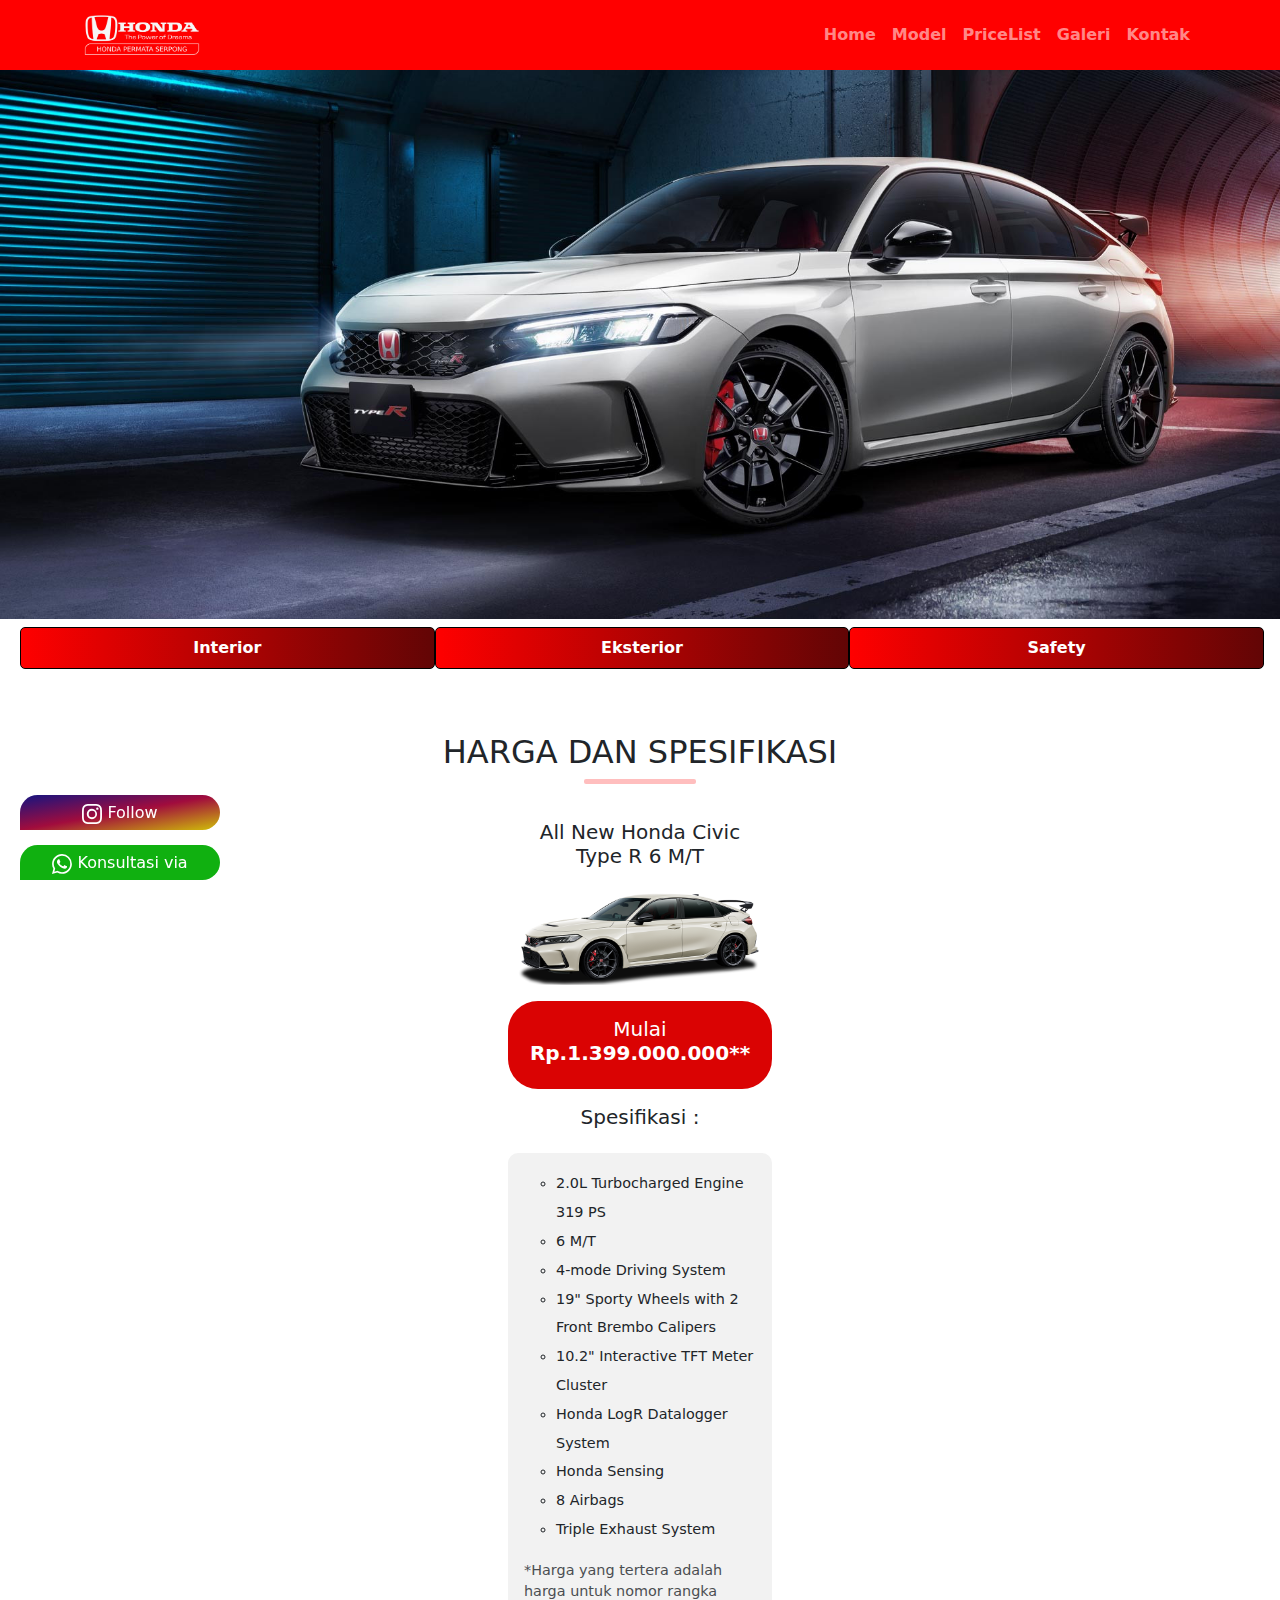
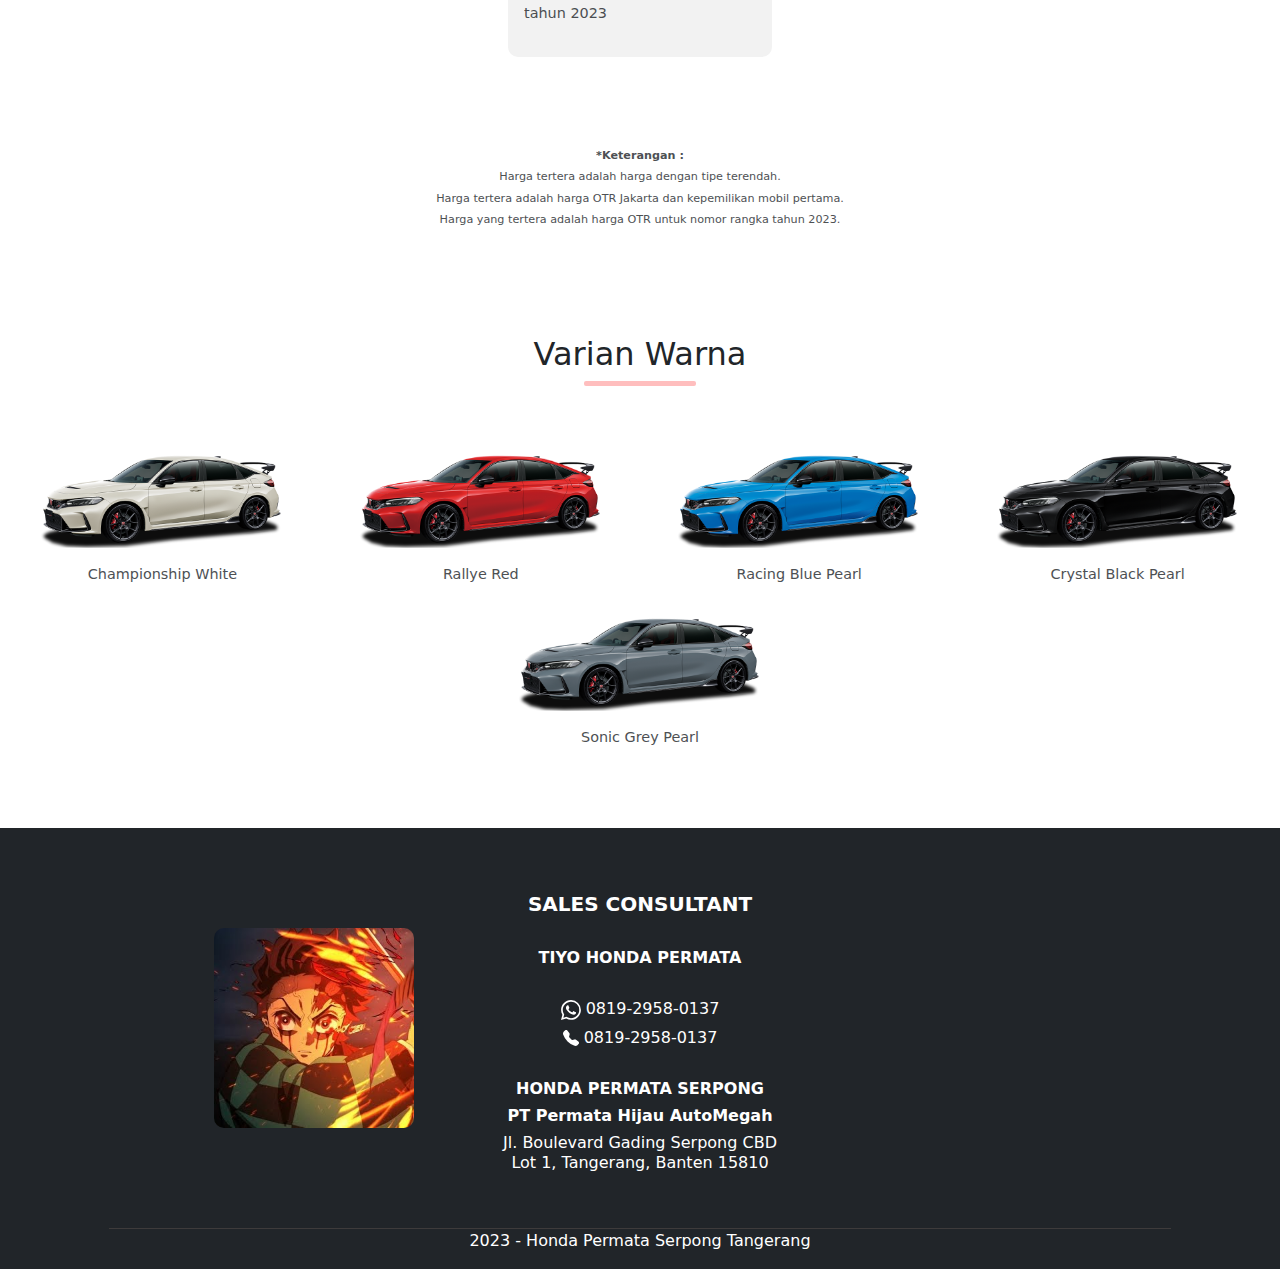
<file: typer.html>
<!DOCTYPE html>
<html lang="en">
  <head>
    <meta charset="utf-8" />
    <meta name="viewport" content="width=device-width, initial-scale=1" />
    <title>Honda Civic Type R</title>
    <link href="css/bootstrap.min.css" rel="stylesheet" />
    <link rel="stylesheet" href="css/style.css" />
  </head>
  <body>
    <!-- navbar -->
    <nav class="navbar navbar-expand-lg navbar-dark sticky-top ms-auto" style="background-color: red">
      <div class="container">
        <a class="navbar-brand" href="index.html"><img src="img/logo.png" alt="Honda Permata Serpong" width="120" /></a>
        <button class="navbar-toggler" type="button" data-bs-toggle="collapse" data-bs-target="#navbarNav" aria-controls="navbarNav" aria-expanded="false" aria-label="Toggle navigation">
          <span class="navbar-toggler-icon"></span>
        </button>
        <div class="collapse navbar-collapse" id="navbarNav">
          <ul class="navbar-nav ms-auto fw-bold">
            <li class="nav-item">
              <a class="nav-link" href="index.html">Home</a>
            </li>
            <li class="nav-item">
              <a class="nav-link" href="model.html">Model</a>
            </li>
            <li class="nav-item">
              <a class="nav-link" href="pricelist.html">PriceList</a>
            </li>
            <li class="nav-item">
              <a class="nav-link" href="galeri.html">Galeri</a>
            </li>
            <li class="nav-item">
              <a class="nav-link" href="kontak.html">Kontak</a>
            </li>
          </ul>
        </div>
      </div>
    </nav>
    <!-- akhir navbar -->

    <!-- content -->
    <main>
      <section class="hero">
        <div>
          <img src="img/typer/hero1.jpg" class="d-block w-100" alt="Honda Civic Type R" />
        </div>
      </section>

      <section class="navbarkecil">
        <ul class="row text-center justify-content-evenly mt-2 me-3 fw-semibold">
          <li class="col-sm-4 interior py-2" id="interior"><a>Interior</a></li>
          <li class="col-sm-4 eksterior py-2" id="eksterior"><a>Eksterior</a></li>
          <li class="col-sm-4 safety py-2" id="safety"><a>Safety</a></li>
        </ul>
      </section>

      <section class="row gap-4 justify-content-center mb-4" id="int">
        <div class="card col-3 mb-5" style="width: 18rem">
          <img src="img/typer/int/seat.jpg" class="card-img-top" alt="Exclusively-Designed Sport Seats with Double Red Stitching" />
          <div class="card-body">
            <h5 class="card-title">Exclusively-Designed Sport Seats with Double Red Stitching</h5>
          </div>
        </div>
        <div class="card col-3 mb-5" style="width: 18rem">
          <img src="img/typer/int/plate.jpg" class="card-img-top" alt="Type R Signature Plate" />
          <div class="card-body">
            <h5 class="card-title">Type R Signature Plate</h5>
          </div>
        </div>
        <div class="card col-3 mb-5" style="width: 18rem">
          <img src="img/typer/int/drive.jpg" class="card-img-top" alt="Individual Drive Mode" />
          <div class="card-body">
            <h5 class="card-title">Individual Drive Mode</h5>
          </div>
        </div>
        <div class="card col-3 mb-5" style="width: 18rem">
          <img src="img/typer/int/logr.jpg" class="card-img-top" alt="Honda LogR Datalogger System" />
          <div class="card-body">
            <h5 class="card-title">Honda LogR Datalogger System</h5>
          </div>
        </div>
      </section>

      <section class="row gap-4 justify-content-center my-4" id="ekst">
        <div class="card col-3 mb-5" style="width: 18rem">
          <img src="img/typer/ekst/sporty.jpg" class="card-img-top" alt="Sporty Bumper Design" />
          <div class="card-body">
            <h5 class="card-title">Sporty Bumper Design</h5>
            <p>Jadikan diri Anda pusat perhatian melalui tampilan All New Honda Civic Type R yang semakin sporty. Tak hanya itu, desain bodi baru yang aerodinamis dirancang untuk membantu Anda menjadi yang terdepan di setiap lintasan sirkuit hingga jalanan perkotaan.</p>
          </div>
        </div>
        <div class="card col-3 mb-5" style="width: 18rem">
          <img src="img/typer/ekst/diffuser.jpg" class="card-img-top" alt="Sporty Bumper Design with Diffuser" />
          <div class="card-body">
            <h5 class="card-title">Sporty Bumper Design with Diffuser</h5>
            <p>Dengan desain tampak belakang baru yang mempertegas kesan sporty dan dilengkapi dengan diffuser dan spoiler baru, semakin memaksimalkan perjalanan Anda dalam menjadi yang terdepan.</p>
          </div>
        </div>
      </section>

      <section class="row gap-4 justify-content-center my-4" id="safe">
        <div class="card col-3 mb-5" style="width: 18rem">
          <img src="img/typer/safety/safe.jpg" class="card-img-top" alt="Honda Sensing" />
          <div class="card-body">
            <h5 class="card-title">Honda Sensing</h5>
          </div>
        </div>
      </section>

      <section class="spesifikasi">
        <div class="container">
          <div class="row">
            <div class="col">
              <div class="headline mt-5 text-center">
                <h2>HARGA DAN SPESIFIKASI</h2>
                <hr />
              </div>
            </div>
          </div>

          <div class="row justify-content-evenly">
            <div class="card col-4 mb-5" style="width: 18rem">
              <div>
                <div class="card-body text-center">
                  <h5 class="card-title">All New Honda Civic Type R 6 M/T</h5>
                </div>
                <img src="img/typer/spesifikasi/typer.png" class="card-img-top" alt="All New Honda Civic Type R 6 M/T" />
                <div class="card-body harga mt-3 text-center" style="background-color: rgb(218, 3, 3)">
                  <h5 class="fw-normal">Mulai <b>Rp.1.399.000.000**</b></h5>
                </div>
                <div class="card-body text-center">
                  <h5 class="card-title fw-normal">Spesifikasi :</h5>
                </div>
                <div class="card-body spek" style="background-color: rgb(242, 242, 242)">
                  <ul>
                    <li>2.0L Turbocharged Engine 319 PS</li>
                    <li>6 M/T</li>
                    <li>4-mode Driving System</li>
                    <li>19" Sporty Wheels with 2 Front Brembo Calipers</li>
                    <li>10.2" Interactive TFT Meter Cluster</li>
                    <li>Honda LogR Datalogger System</li>
                    <li>Honda Sensing</li>
                    <li>8 Airbags</li>
                    <li>Triple Exhaust System</li>
                  </ul>
                  <p>*Harga yang tertera adalah harga untuk nomor rangka tahun 2023</p>
                </div>
              </div>
            </div>
          </div>
          <div class="row text-center keterangan mt-5">
            <div class="col">
              <p><b>*Keterangan :</b></p>
              <p>Harga tertera adalah harga dengan tipe terendah.</p>
              <p>Harga tertera adalah harga OTR Jakarta dan kepemilikan mobil pertama.</p>
              <p>Harga yang tertera adalah harga OTR untuk nomor rangka tahun 2023.</p>
            </div>
          </div>
        </div>
      </section>

      <section class="varian mt-5">
        <div class="container">
          <div class="row">
            <div class="col">
              <div class="headline mt-5 text-center">
                <h2>Varian Warna</h2>
                <hr />
              </div>
            </div>
          </div>
        </div>
        <div class="row justify-content-evenly text-center mt-5">
          <div class="card col-6 mb-3" style="width: 18rem">
            <img src="img/typer/varian/championship.png" class="card-img-top" alt="Championship White" />
            <div class="card-body">
              <p class="card-text">Championship White</p>
            </div>
          </div>
          <div class="card col-6 mb-3" style="width: 18rem">
            <img src="img/typer/varian/rallye.png" class="card-img-top" alt="Rallye Red" />
            <div class="card-body">
              <p class="card-text">Rallye Red</p>
            </div>
          </div>
          <div class="card col-6 mb-3" style="width: 18rem">
            <img src="img/typer/varian/racing.png" class="card-img-top" alt="Racing Blue Pearl" />
            <div class="card-body">
              <p class="card-text">Racing Blue Pearl</p>
            </div>
          </div>
          <div class="card col-6 mb-3" style="width: 18rem">
            <img src="img/typer/varian/crystal.png" class="card-img-top" alt="Crystal Black Pearl" />
            <div class="card-body">
              <p class="card-text">Crystal Black Pearl</p>
            </div>
          </div>
          <div class="card col-6 mb-3" style="width: 18rem">
            <img src="img/typer/varian/sonic.png" class="card-img-top" alt="Sonic Grey Pearl" />
            <div class="card-body">
              <p class="card-text">Sonic Grey Pearl</p>
            </div>
          </div>
        </div>
      </section>
    </main>
    <!-- akhir content -->

    <!-- footer -->
    <footer class="bg-dark mt-5 pt-5">
      <div class="row text-center justify-content-center align-items-center">
        <div class="col-md-3">
          <img src="img/tanjiro.jpg" alt="Hansen Honda Permata" width="200" />
        </div>

        <div class="col-md-3 mt-3">
          <h5 class="fw-bolder">SALES CONSULTANT</h5>
          <br />
          <h6 class="fw-bold">TIYO HONDA PERMATA</h6>
          <br />
          <h6>
            <svg xmlns="http://www.w3.org/2000/svg" width="20" height="20" fill="currentColor" class="bi bi-whatsapp" viewBox="0 0 16 16">
              <path
                d="M13.601 2.326A7.854 7.854 0 0 0 7.994 0C3.627 0 .068 3.558.064 7.926c0 1.399.366 2.76 1.057 3.965L0 16l4.204-1.102a7.933 7.933 0 0 0 3.79.965h.004c4.368 0 7.926-3.558 7.93-7.93A7.898 7.898 0 0 0 13.6 2.326zM7.994 14.521a6.573 6.573 0 0 1-3.356-.92l-.24-.144-2.494.654.666-2.433-.156-.251a6.56 6.56 0 0 1-1.007-3.505c0-3.626 2.957-6.584 6.591-6.584a6.56 6.56 0 0 1 4.66 1.931 6.557 6.557 0 0 1 1.928 4.66c-.004 3.639-2.961 6.592-6.592 6.592zm3.615-4.934c-.197-.099-1.17-.578-1.353-.646-.182-.065-.315-.099-.445.099-.133.197-.513.646-.627.775-.114.133-.232.148-.43.05-.197-.1-.836-.308-1.592-.985-.59-.525-.985-1.175-1.103-1.372-.114-.198-.011-.304.088-.403.087-.088.197-.232.296-.346.1-.114.133-.198.198-.33.065-.134.034-.248-.015-.347-.05-.099-.445-1.076-.612-1.47-.16-.389-.323-.335-.445-.34-.114-.007-.247-.007-.38-.007a.729.729 0 0 0-.529.247c-.182.198-.691.677-.691 1.654 0 .977.71 1.916.81 2.049.098.133 1.394 2.132 3.383 2.992.47.205.84.326 1.129.418.475.152.904.129 1.246.08.38-.058 1.171-.48 1.338-.943.164-.464.164-.86.114-.943-.049-.084-.182-.133-.38-.232z"
              />
            </svg>
            0819-2958-0137
          </h6>
          <h6>
            <svg xmlns="http://www.w3.org/2000/svg" width="16" height="16" fill="currentColor" class="bi bi-telephone-fill" viewBox="0 0 16 16">
              <path
                fill-rule="evenodd"
                d="M1.885.511a1.745 1.745 0 0 1 2.61.163L6.29 2.98c.329.423.445.974.315 1.494l-.547 2.19a.678.678 0 0 0 .178.643l2.457 2.457a.678.678 0 0 0 .644.178l2.189-.547a1.745 1.745 0 0 1 1.494.315l2.306 1.794c.829.645.905 1.87.163 2.611l-1.034 1.034c-.74.74-1.846 1.065-2.877.702a18.634 18.634 0 0 1-7.01-4.42 18.634 18.634 0 0 1-4.42-7.009c-.362-1.03-.037-2.137.703-2.877L1.885.511z"
              />
            </svg>
            0819-2958-0137
          </h6>
          <br />
          <h6 class="fw-bolder">HONDA PERMATA SERPONG</h6>
          <h6 class="fw-bold">PT Permata Hijau AutoMegah</h6>
          <h6>Jl. Boulevard Gading Serpong CBD Lot 1, Tangerang, Banten 15810</h6>
        </div>

        <div class="col-md-3"></div>
      </div>

      <div class="row text-center justify-content-center align-items-center">
        <div class="col-10">
          <p class="mt-5">2023 - Honda Permata Serpong Tangerang</p>
        </div>
      </div>

      <div class="instagram text-center">
        <a href="https://instagram.com/tiyolastiawan/" target="_blank"
          ><svg xmlns="http://www.w3.org/2000/svg" width="20" height="20" fill="currentColor" class="bi bi-instagram" viewBox="0 0 16 16">
            <path
              d="M8 0C5.829 0 5.556.01 4.703.048 3.85.088 3.269.222 2.76.42a3.917 3.917 0 0 0-1.417.923A3.927 3.927 0 0 0 .42 2.76C.222 3.268.087 3.85.048 4.7.01 5.555 0 5.827 0 8.001c0 2.172.01 2.444.048 3.297.04.852.174 1.433.372 1.942.205.526.478.972.923 1.417.444.445.89.719 1.416.923.51.198 1.09.333 1.942.372C5.555 15.99 5.827 16 8 16s2.444-.01 3.298-.048c.851-.04 1.434-.174 1.943-.372a3.916 3.916 0 0 0 1.416-.923c.445-.445.718-.891.923-1.417.197-.509.332-1.09.372-1.942C15.99 10.445 16 10.173 16 8s-.01-2.445-.048-3.299c-.04-.851-.175-1.433-.372-1.941a3.926 3.926 0 0 0-.923-1.417A3.911 3.911 0 0 0 13.24.42c-.51-.198-1.092-.333-1.943-.372C10.443.01 10.172 0 7.998 0h.003zm-.717 1.442h.718c2.136 0 2.389.007 3.232.046.78.035 1.204.166 1.486.275.373.145.64.319.92.599.28.28.453.546.598.92.11.281.24.705.275 1.485.039.843.047 1.096.047 3.231s-.008 2.389-.047 3.232c-.035.78-.166 1.203-.275 1.485a2.47 2.47 0 0 1-.599.919c-.28.28-.546.453-.92.598-.28.11-.704.24-1.485.276-.843.038-1.096.047-3.232.047s-2.39-.009-3.233-.047c-.78-.036-1.203-.166-1.485-.276a2.478 2.478 0 0 1-.92-.598 2.48 2.48 0 0 1-.6-.92c-.109-.281-.24-.705-.275-1.485-.038-.843-.046-1.096-.046-3.233 0-2.136.008-2.388.046-3.231.036-.78.166-1.204.276-1.486.145-.373.319-.64.599-.92.28-.28.546-.453.92-.598.282-.11.705-.24 1.485-.276.738-.034 1.024-.044 2.515-.045v.002zm4.988 1.328a.96.96 0 1 0 0 1.92.96.96 0 0 0 0-1.92zm-4.27 1.122a4.109 4.109 0 1 0 0 8.217 4.109 4.109 0 0 0 0-8.217zm0 1.441a2.667 2.667 0 1 1 0 5.334 2.667 2.667 0 0 1 0-5.334z"
            />
          </svg>
          Follow @tiyolastiawan</a
        >
      </div>

      <div class="whatsapp text-center">
        <a href="https://wa.me/6281929580137?text=Halo%20Tiyo,%20boleh%20minta%20info%20mobil%20Honda%20nya?" target="_blank"
          ><svg xmlns="http://www.w3.org/2000/svg" width="20" height="20" fill="currentColor" class="bi bi-whatsapp" viewBox="0 0 16 16">
            <path
              d="M13.601 2.326A7.854 7.854 0 0 0 7.994 0C3.627 0 .068 3.558.064 7.926c0 1.399.366 2.76 1.057 3.965L0 16l4.204-1.102a7.933 7.933 0 0 0 3.79.965h.004c4.368 0 7.926-3.558 7.93-7.93A7.898 7.898 0 0 0 13.6 2.326zM7.994 14.521a6.573 6.573 0 0 1-3.356-.92l-.24-.144-2.494.654.666-2.433-.156-.251a6.56 6.56 0 0 1-1.007-3.505c0-3.626 2.957-6.584 6.591-6.584a6.56 6.56 0 0 1 4.66 1.931 6.557 6.557 0 0 1 1.928 4.66c-.004 3.639-2.961 6.592-6.592 6.592zm3.615-4.934c-.197-.099-1.17-.578-1.353-.646-.182-.065-.315-.099-.445.099-.133.197-.513.646-.627.775-.114.133-.232.148-.43.05-.197-.1-.836-.308-1.592-.985-.59-.525-.985-1.175-1.103-1.372-.114-.198-.011-.304.088-.403.087-.088.197-.232.296-.346.1-.114.133-.198.198-.33.065-.134.034-.248-.015-.347-.05-.099-.445-1.076-.612-1.47-.16-.389-.323-.335-.445-.34-.114-.007-.247-.007-.38-.007a.729.729 0 0 0-.529.247c-.182.198-.691.677-.691 1.654 0 .977.71 1.916.81 2.049.098.133 1.394 2.132 3.383 2.992.47.205.84.326 1.129.418.475.152.904.129 1.246.08.38-.058 1.171-.48 1.338-.943.164-.464.164-.86.114-.943-.049-.084-.182-.133-.38-.232z"
            />
          </svg>
          Konsultasi via Whatsapp</a
        >
      </div>
    </footer>
    <!-- akhir footer -->
    <script src="js/bootstrap.min.js"></script>
    <script src="js/script.js"></script>
  </body>
</html>
</file>
<file: css/style.css>
* {
    margin: 0;
    padding: 0;
}

html {
    overflow-x: hidden;
}

body {
    overflow-x: hidden;
    max-width: 100vw;
}

hr {
    border-top: 5px solid red;
    border-radius: 2px;
    width: 10%;
    margin: 0 auto 20px;
}

.headline .card:hover {
    opacity: 0.7;
    transition: 0.5s;
}

.headline a {
    color: inherit;
    text-decoration: none;
}

main .headline .tombol {
    background: linear-gradient(to left, rgb(98, 5, 5), red);
    color: white;
    border-radius: 7px;
}

main .headline .tombol:hover {
    background: linear-gradient(to right, rgb(98, 5, 5), red);
}

footer {
    color: white;
}

footer .whatsapp {
    width: 20%;
    position: fixed;
    bottom: 0px;
    left: 0px;
}

footer .instagram {
    width: 20%;
    position: fixed;
    bottom: 0;
    left: 0;
}

footer img {
    border-radius: 10px;
}

footer p {
    border-top: 1px solid rgb(62, 59, 59);
}

footer .whatsapp {
    position: fixed;
    bottom: 20px;
    left: 20px;
    background-color: rgb(16, 176, 16);
    width: 200px;
    height: 35px;
    border-radius: 20px;
    line-height: 35px;
    border-bottom-left-radius: 0;
    z-index: 9999;
}

footer .instagram {
    position: fixed;
    bottom: 70px;
    left: 20px;
    background: linear-gradient(to right bottom, #141481, #a10c3d, #cfbf08);
    width: 200px;
    height: 35px;
    border-radius: 20px;
    line-height: 35px;
    border-bottom-left-radius: 0;
    z-index: 9999;
}

footer a {
    color: inherit;
    text-decoration: none;
}

@media (max-width: 768px) {
    footer .instagram {
        bottom: 70px;
        left: 20px;
        width: 200px;
        height: 35px;
        line-height: 35px;
        opacity: 0.7;
    }

    footer .whatsapp {
        bottom: 20px;
        left: 20px;
        width: 200px;
        height: 35px;
        line-height: 35px;
        opacity: 0.7;
    }

    footer .whatsapp:hover, footer .instagram:hover {
        opacity: 1;
        transition: 0.7s;
    }
}

@media (max-width: 576px) {
    .navbarkecil ul {
        gap: 5px;
    }
}

.navbarkecil ul li {
    background: linear-gradient(to left, rgb(98, 5, 5), red);
    list-style: none;
    color: white;
    cursor: pointer;
    border: 1px solid black;
    border-radius: 5px;
}

.navbarkecil ul li:hover {
    background: linear-gradient(to bottom, rgb(98, 5, 5), red);
}


@keyframes fadein {
    to {
        opacity: 1;
    }
}

.fadein {
    opacity: 0;
    animation: fadein 3s forwards;
}

.spesifikasi .card .harga {
    border-radius: 30px;
    color: white;
}

.spesifikasi .card .spek {
    border-radius: 10px;
}

.spesifikasi .card .spek ul li {
    list-style-type: circle;
    font-size: 0.9em;
    line-height: 2em;
}

.card {
    border: none;
}

.varian p, .spesifikasi p {
    font-size: 0.9em;
    opacity: 0.8;
}

.keterangan p {
    font-size: 0.7em;
    line-height: 0.5em;
}
</file>
